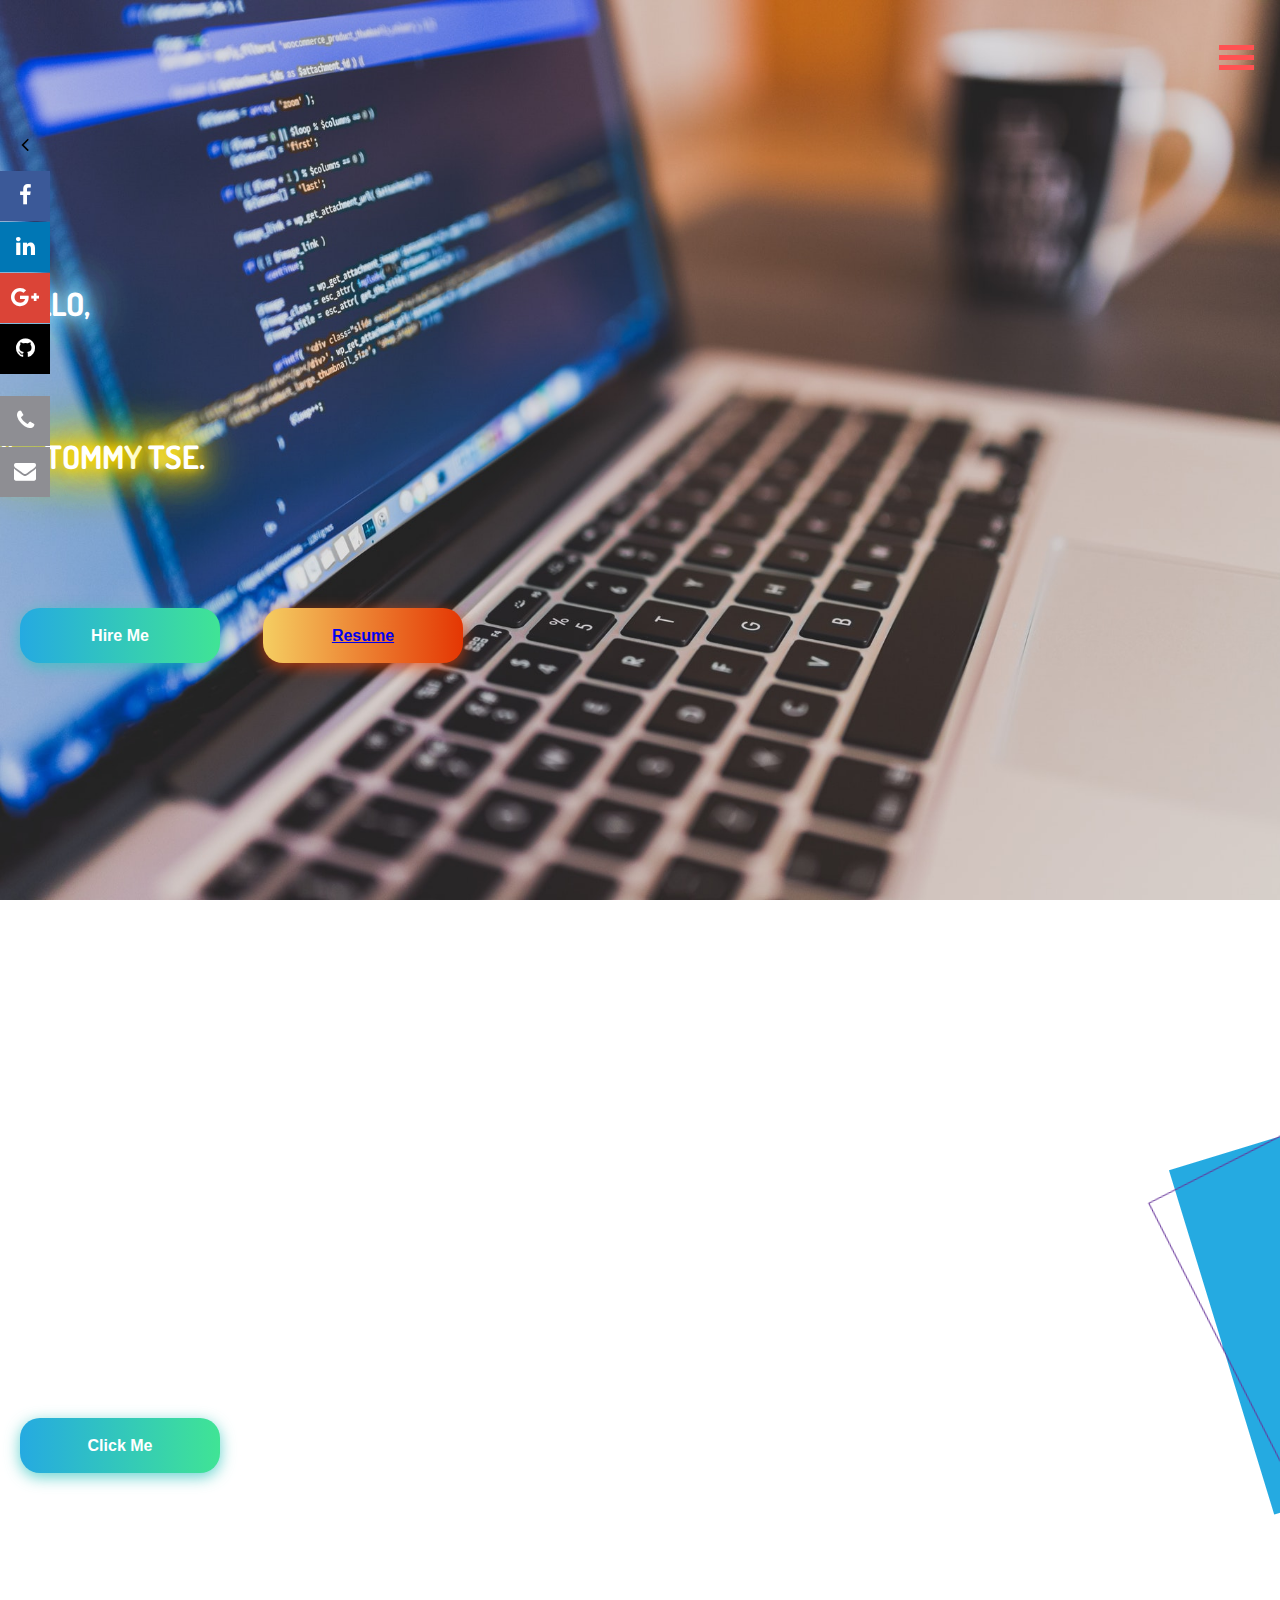
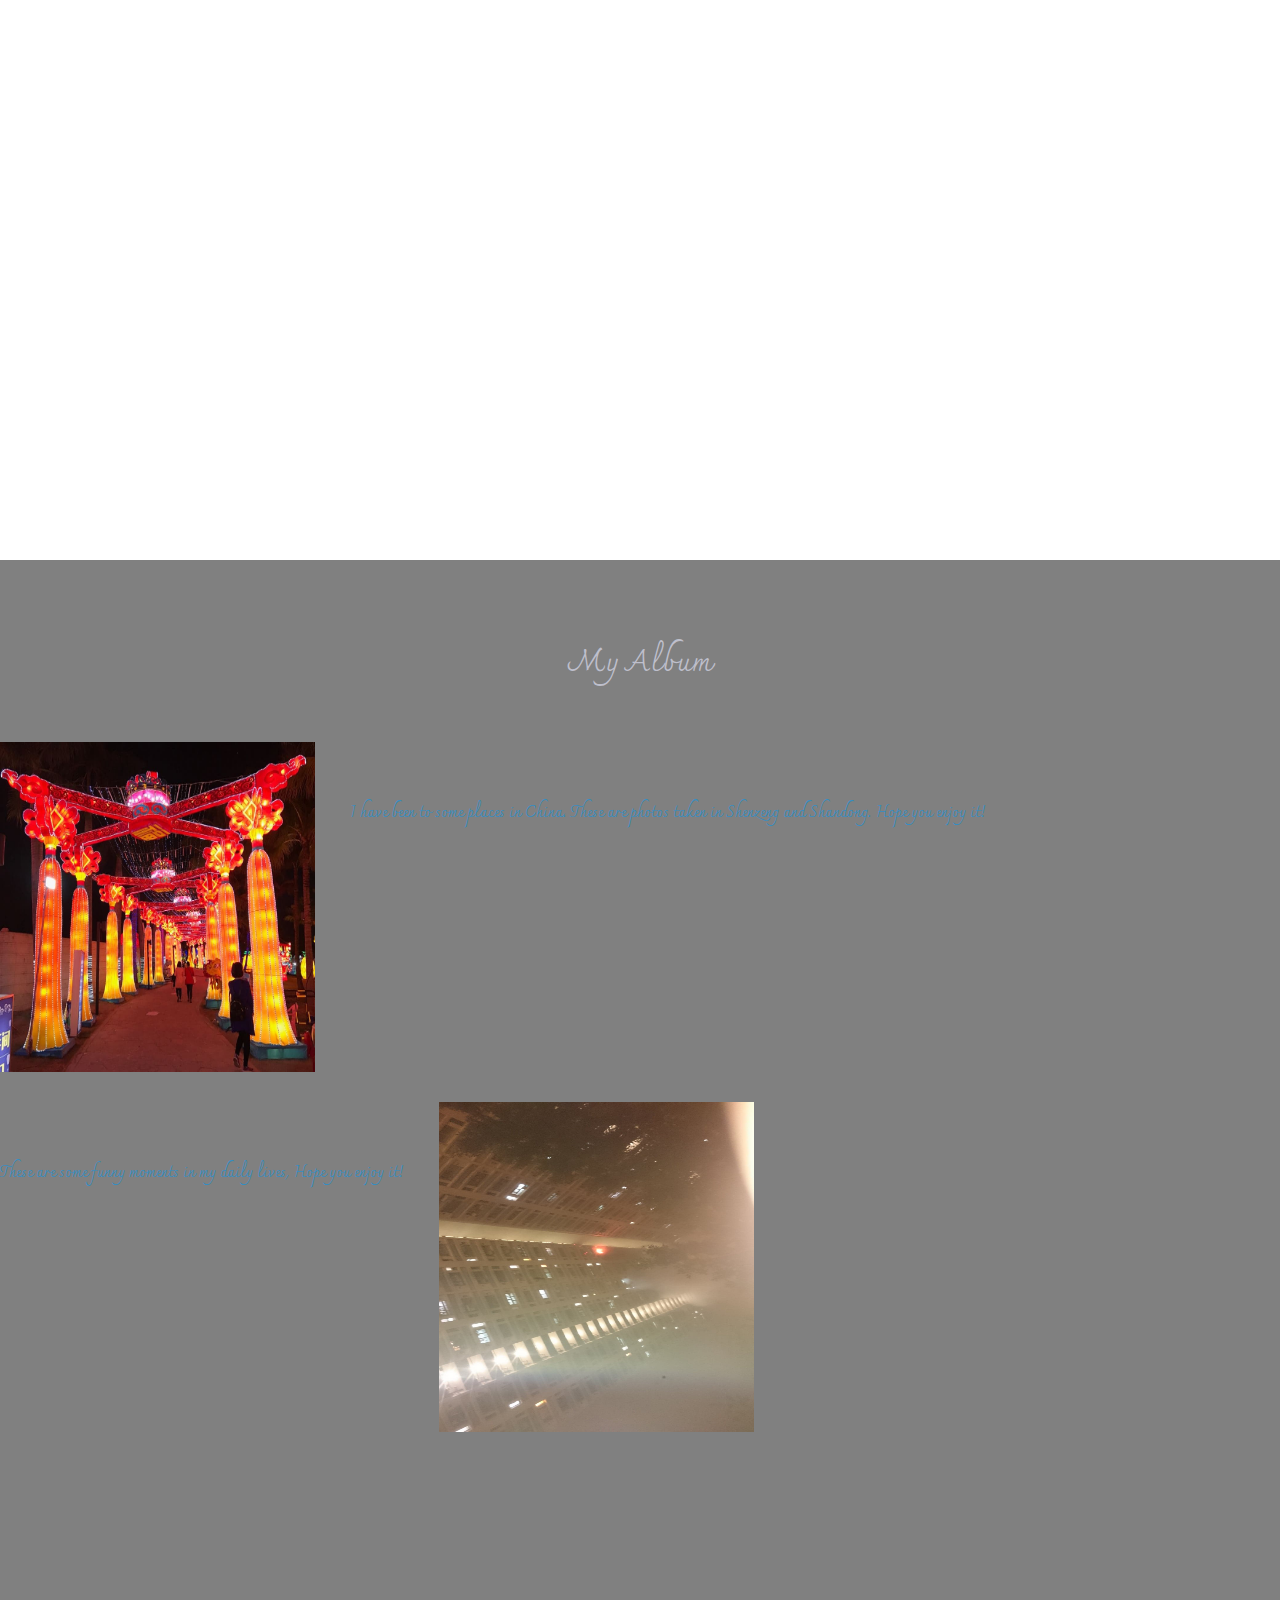
<file: index.html>
<!doctype html>
<html lang="en">
  <head>
    <title>Tommy Tse</title>
    <!-- Required meta tags -->
    <meta charset="utf-8">
    <meta name="viewport" content="width=device-width, initial-scale=1, shrink-to-fit=no">

    <!-- Bootstrap CSS -->
    <link rel="stylesheet" href="https://maxcdn.bootstrapcdn.com/font-awesome/4.3.0/css/font-awesome.min.css">
    <link rel="stylesheet" href="https://stackpath.bootstrapcdn.com/bootstrap/4.1.2/css/bootstrap.min.css" integrity="sha384-Smlep5jCw/wG7hdkwQ/Z5nLIefveQRIY9nfy6xoR1uRYBtpZgI6339F5dgvm/e9B" crossorigin="anonymous">
    <link href="https://unpkg.com/aos@2.3.1/dist/aos.css" rel="stylesheet">
    <link rel="icon" type="image/png" href="./assets/title.png">
    <link rel="stylesheet" href="css/style.css">
    <link rel="stylesheet" href="css/animate.css">
    <link href="css/Icomoon/style.css" rel="stylesheet" type="text/css" />
  <link href="css/main.css" rel="stylesheet" type="text/css"/>
  <link href="css/pop-up-gallery1.css" rel="stylesheet" type="text/css" />
  </head>
  <body>
    <!-- navbar -->
    <div class="button_container" id="toggle">
      <span class="top"></span>
      <span class="middle"></span>
      <span class="bottom"></span>
    </div>

    <div class="overlay" id="overlay">
      <nav class="overlay-menu">
        <ul>
          <li><a href="#" onclick="closeMenu()">HOME</a></li>
          <li><a href="#about" class="scroll" onclick="closeMenu()">ABOUT</a></li>
          <li><a href="#album" class="scroll" onclick="closeMenu()">ALBUM</a></li>
          <li><a href="#contact" class="scroll" onclick="closeMenu()">CONTACT</a></li>
        </ul>
      </nav>
    </div>

    <!-- contact buttons bar -->
    <div id="contact-buttons-bar" data-top="120px" style="left: 0px;">
      <button class="contact-button-link show-hide-contact-bar">
        <span class="fa fa-angle-left"></span>
      </button>
      <a href="https://www.facebook.com/tommy.tse.12" class="contact-button-link cb-ancor facebook" title="Follow on Facebook" target="_blank">
        <span class="fa fa-facebook"></span>
      </a>
      <a href="https://www.linkedin.com/in/tse-kwan-sen-487a3542/" class="contact-button-link cb-ancor linkedin" title="Visit on LinkedIn" target="_blank">
        <span class="fa fa-linkedin"></span>
      </a>
      <a href="https://plus.google.com/111958255446752728469" class="contact-button-link cb-ancor gplus" title="Visit on Google Plus" target="_blank">
        <span class="fa fa-google-plus"></span>
      </a>
      <a href="https://github.com/tommy921092" class="contact-button-link cb-ancor git" title="My title for the button" target="_blank">
        <span class="fa fa-github"></span>
      </a>
      <a href="tel:+85253740967" class="contact-button-link cb-ancor phone separated" title="Call us">
        <span class="fa fa-phone"></span>
      </a>
      <a href="mailto:tommy921092@msn.com?Subject=Hello" class="contact-button-link cb-ancor email" title="Send us an email">
        <span class="fa fa-envelope">

        </span>
      </a>
    </div>
    <!-- header section -->
    <div class="jumbotron jumbotron-fluid" id="header">
      <div class="container container-fluid">
            <h1 class="display-4">HELLO,</h1>
            <h1 class="display-3">I'm <span class="special">TOMMY </span><span>TSE.</span></h1>
            <div class="buttons">
              <button class="btn-hover color-1 ml-0 animated infinite pulse delay-2s" aria-hidden="true">Hire Me</button>
              <button class="btn-hover color-2 ml-0"><a href="./assets/Resume_TseKwanSen_Tommy.PDF">Resume</a></button>
            </div>
      </div>
    </div>
    <!-- about section -->
    <div id="about" class="about">
      <div class="container">
        <div class="row no-gutters">
          <div class="col-xl-4 col-lg-4 left">
            <h1 class="display-5" data-aos="fade-left">about</h1>
          </div>
          <div class="col-xl-8 col-lg-8 right">
            <p data-aos="fade-right">
              Hello I'm Tommy. I have a bachelor's degree in electrical engineering.
              I am a self-motivated, analytical and technical minded person.
              My favorite and best subject is mathematics. For the past few years I have worked in a consultant
              firm as assistant building service engineer and in an insurance company as financial planner.
              And now I am switching my field to information technologies. I enjoy self-learning
              and I am especially interested in trading and latest information technologies.
            </p>
            <button class="btn-hover color-1 ml-0 animated infinite bounce delay-2s" aria-hidden="true">Click Me</button>

          </div>
        </div>
      </div>
    </div>
    <div class="square"><div></div></div>

    <!-- album section-->
    <div class="album hero-bkg-animated" id="album">
      <div class="container container-fluid">
          <div id="fullscreen">
              <div id="fullscreen-inner">
              <div id="fullscreen-inner-left" class="fullscreen-inner-button"><span class="icon-caret-left"></span></div>
              <div id="fullscreen-inner-right" class="fullscreen-inner-button"><span class="icon-caret-right"></span></div>
              <div id="fullscreen-inner-close" class="fullscreen-inner-button"><span class="icon-close"></span></div>
              <div id="fullscreen-image">


              </div>
              </div>
          </div>

          <div id="wrapper">

          <div id="wrapper-inner">

          <div class="wrapper-inner-title underlined underlined--thick">My Album</div>
          <div class="wrapper-inner-content">

          <div class="wrapper-inner-content-image">

            <img src="assets/1-1.jpg"/>
            <img src="assets/1-2.jpg"/>
            <img src="assets/1-3.jpg"/>
            <img src="assets/1-4.jpg"/>
            <img src="assets/1-5.jpg"/>
            <img src="assets/1-6.jpg"/>
            <img src="assets/1-7.jpg"/>
            <img src="assets/1-8.jpg"/>
            <img src="assets/1-9.jpg"/>
            <img src="assets/1-9.jpg"/>
            <img src="assets/1-10.jpg"/>
            <img src="assets/1-11.jpg"/>
            <img src="assets/1-12.jpg"/>
            <img src="assets/1-13.jpg"/>
            <img src="assets/1-14.jpg"/>
            <img src="assets/1-15.jpg"/>

          <div class="wrapper-inner-content-image-hover">
          <div class="wrapper-inner-content-image-hover-cercle">
          <span class="icon-search"></span>
          </div>
          </div>



          </div>


          <div class="wrapper-inner-content-text" style="margin-left:35px;">
            <p>I have been to some places in China. These are photos taken in Shenzeng and Shandong. Hope you enjoy it!</p>
          </div>
          </div>
          <div class="wrapper-inner-content">

            <div class="wrapper-inner-content-text" style="margin-right:35px;">
            <p>These are some funny moments in my daily lives, Hope you enjoy it!</p>
            </div>

            <div class="wrapper-inner-content-image">
              <img src="assets/2-1.jpg"/>
              <img src="assets/2-2.jpg"/>
              <img src="assets/2-3.jpg"/>
              <img src="assets/2-4.jpg"/>
              <img src="assets/2-5.jpg"/>
              <img src="assets/2-6.jpg"/>
              <img src="assets/2-7.jpg"/>
              <img src="assets/2-8.jpg"/>
              <img src="assets/2-9.jpg"/>
              <img src="assets/2-10.jpg"/>
              <img src="assets/2-11.jpg"/>

              <div class="wrapper-inner-content-image-hover">
                <div class="wrapper-inner-content-image-hover-cercle">
                <span class="icon-search"></span>
                </div>
              </div>

            </div>
          </div>

          </div>


          </div>
      </div>
    </div>

    <!-- contact section -->
    <section class="contact" id="contact">
      <div class="container container-fluid">
          <div class="row">
            <div class="col-md-6 col-sm-8 col-xs-12 col-md-offset-3 col-sm-offset-2">
              <div class="contact-form" data-aos="flip-right">
                <form action="" method="post">
                  <h2 class="text-center">Contact Us</h2>
                  <div class="row">
                    <div class="col-md-6 col-xs-12">
                      <div class="form-group">
                        <input type="text" name="first_name" class="form-control" placeholder="First Name*" required="required"/>
                      </div>
                    </div>
                    <div class="col-md-6 col-xs-12">
                      <div class="form-group">
                        <input type="text" name="last_name" class="form-control" placeholder="Last Name*" required="required"/>
                      </div>
                    </div>
                  </div>
                  <div class="form-group">
                    <input type="email" name="email" class="form-control" placeholder="Your Email*" required="required"/>
                  </div>
                  <div class="form-group">
                    <input type="text" name="subject" class="form-control" placeholder="Subject"/>
                  </div>
                  <div class="form-group">
                    <textarea name="message" rows="8" class="form-control" placeholder="Your Message*" required="Your Message"></textarea>
                  </div>
                  <div class="form-group">
                    <button type="submit" value="Send Message" class="btn btn-primary btn-block btn-lg">Send
                    </button>
                  </div>
                </form>
              </div>
            </div>
          </div>
        </div>
      </div>
    </section>


    <!-- Optional JavaScript -->
    <!-- jQuery first, then Popper.js, then Bootstrap JS -->
    <script src="https://code.jquery.com/jquery-3.3.1.slim.min.js" integrity="sha384-q8i/X+965DzO0rT7abK41JStQIAqVgRVzpbzo5smXKp4YfRvH+8abtTE1Pi6jizo" crossorigin="anonymous"></script>
    <script src="https://ajax.googleapis.com/ajax/libs/jquery/1.11.1/jquery.min.js"></script>
    <script src="https://unpkg.com/aos@2.3.1/dist/aos.js"></script>
    <script src="https://cdnjs.cloudflare.com/ajax/libs/popper.js/1.14.3/umd/popper.min.js" integrity="sha384-ZMP7rVo3mIykV+2+9J3UJ46jBk0WLaUAdn689aCwoqbBJiSnjAK/l8WvCWPIPm49" crossorigin="anonymous"></script>
    <script src="https://stackpath.bootstrapcdn.com/bootstrap/4.1.2/js/bootstrap.min.js" integrity="sha384-o+RDsa0aLu++PJvFqy8fFScvbHFLtbvScb8AjopnFD+iEQ7wo/CG0xlczd+2O/em" crossorigin="anonymous"></script>
    <script src="./js/menu.js"></script>
    <script src="./js/jquery.contact-buttons.js"></script>
    <script src="./js/scroll.js"></script>
    <script src="./js/main.js"></script>
    <script src="./js/jquery-stars.js"></script>
    <script type="text/javascript" src="./js/pop-up-gallery1.js"></script>
    <script>
        AOS.init();
    </script>
  </body>
</html>
</file>
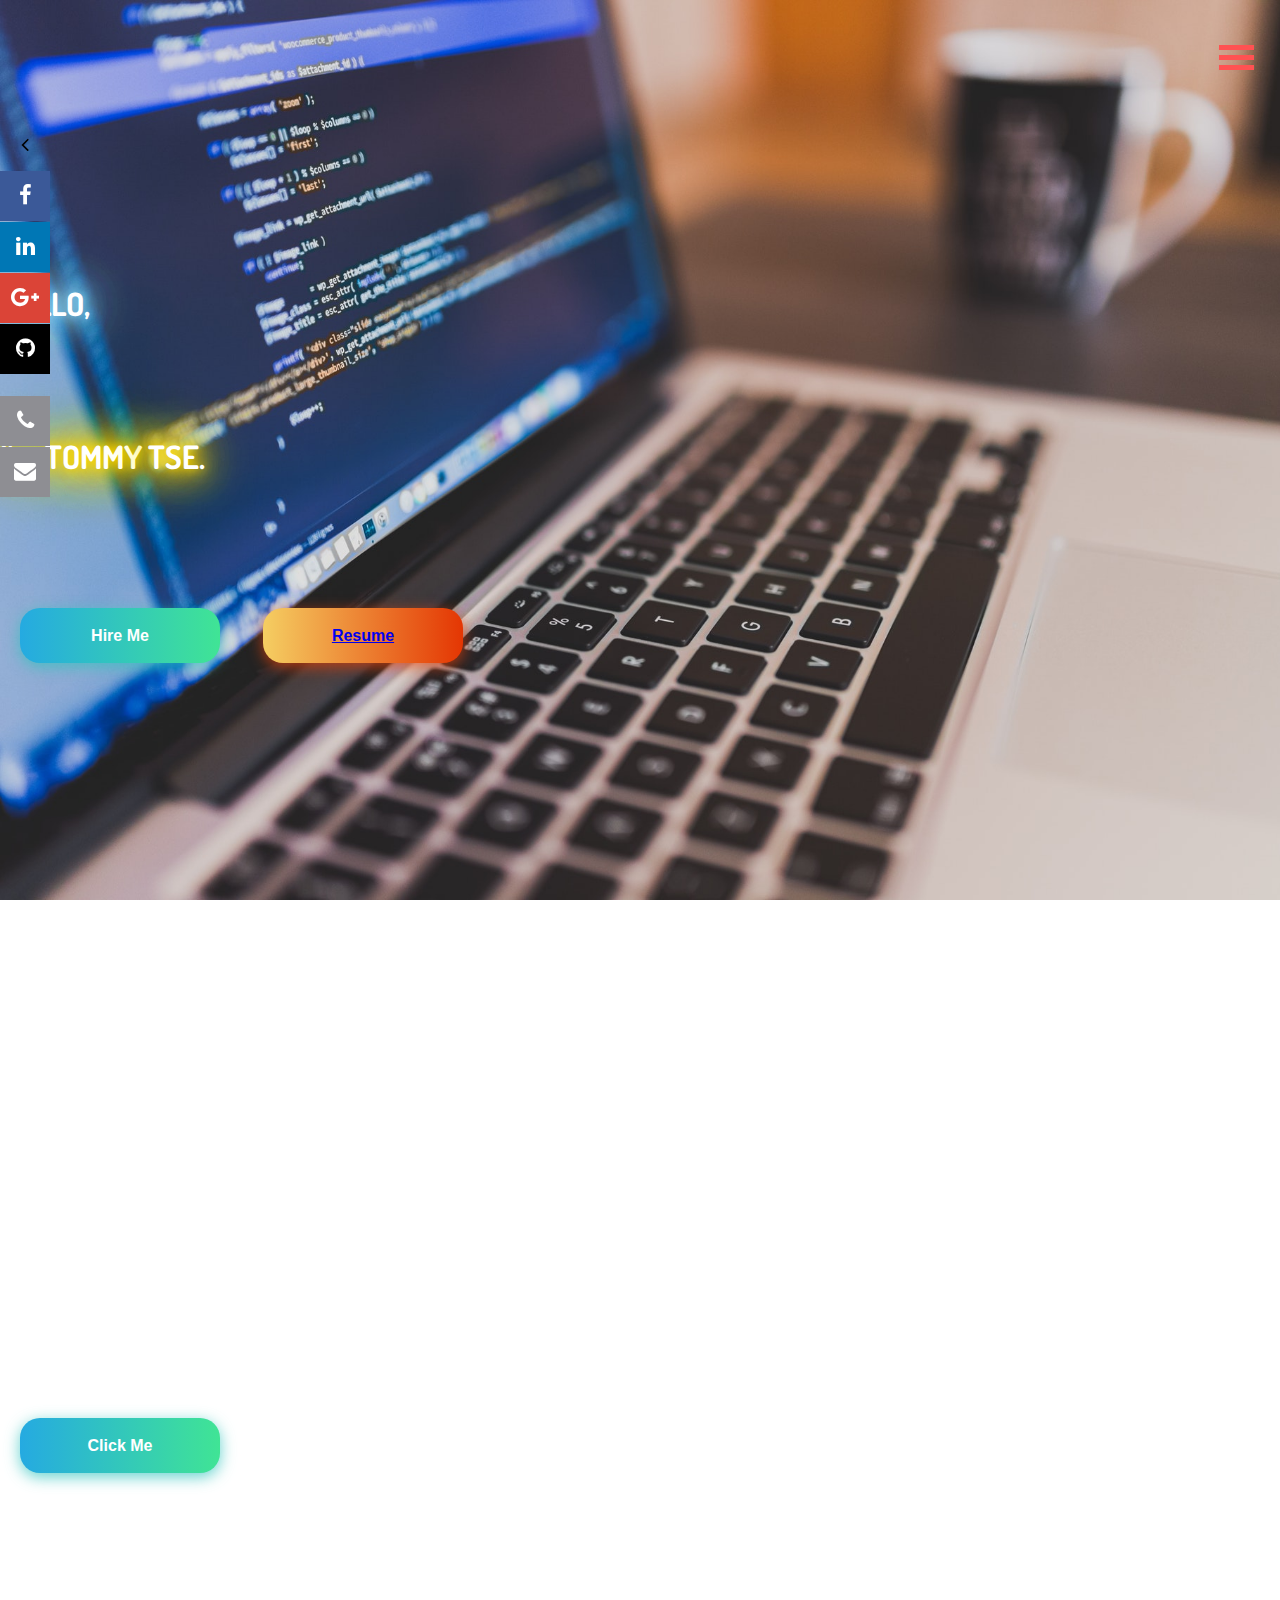
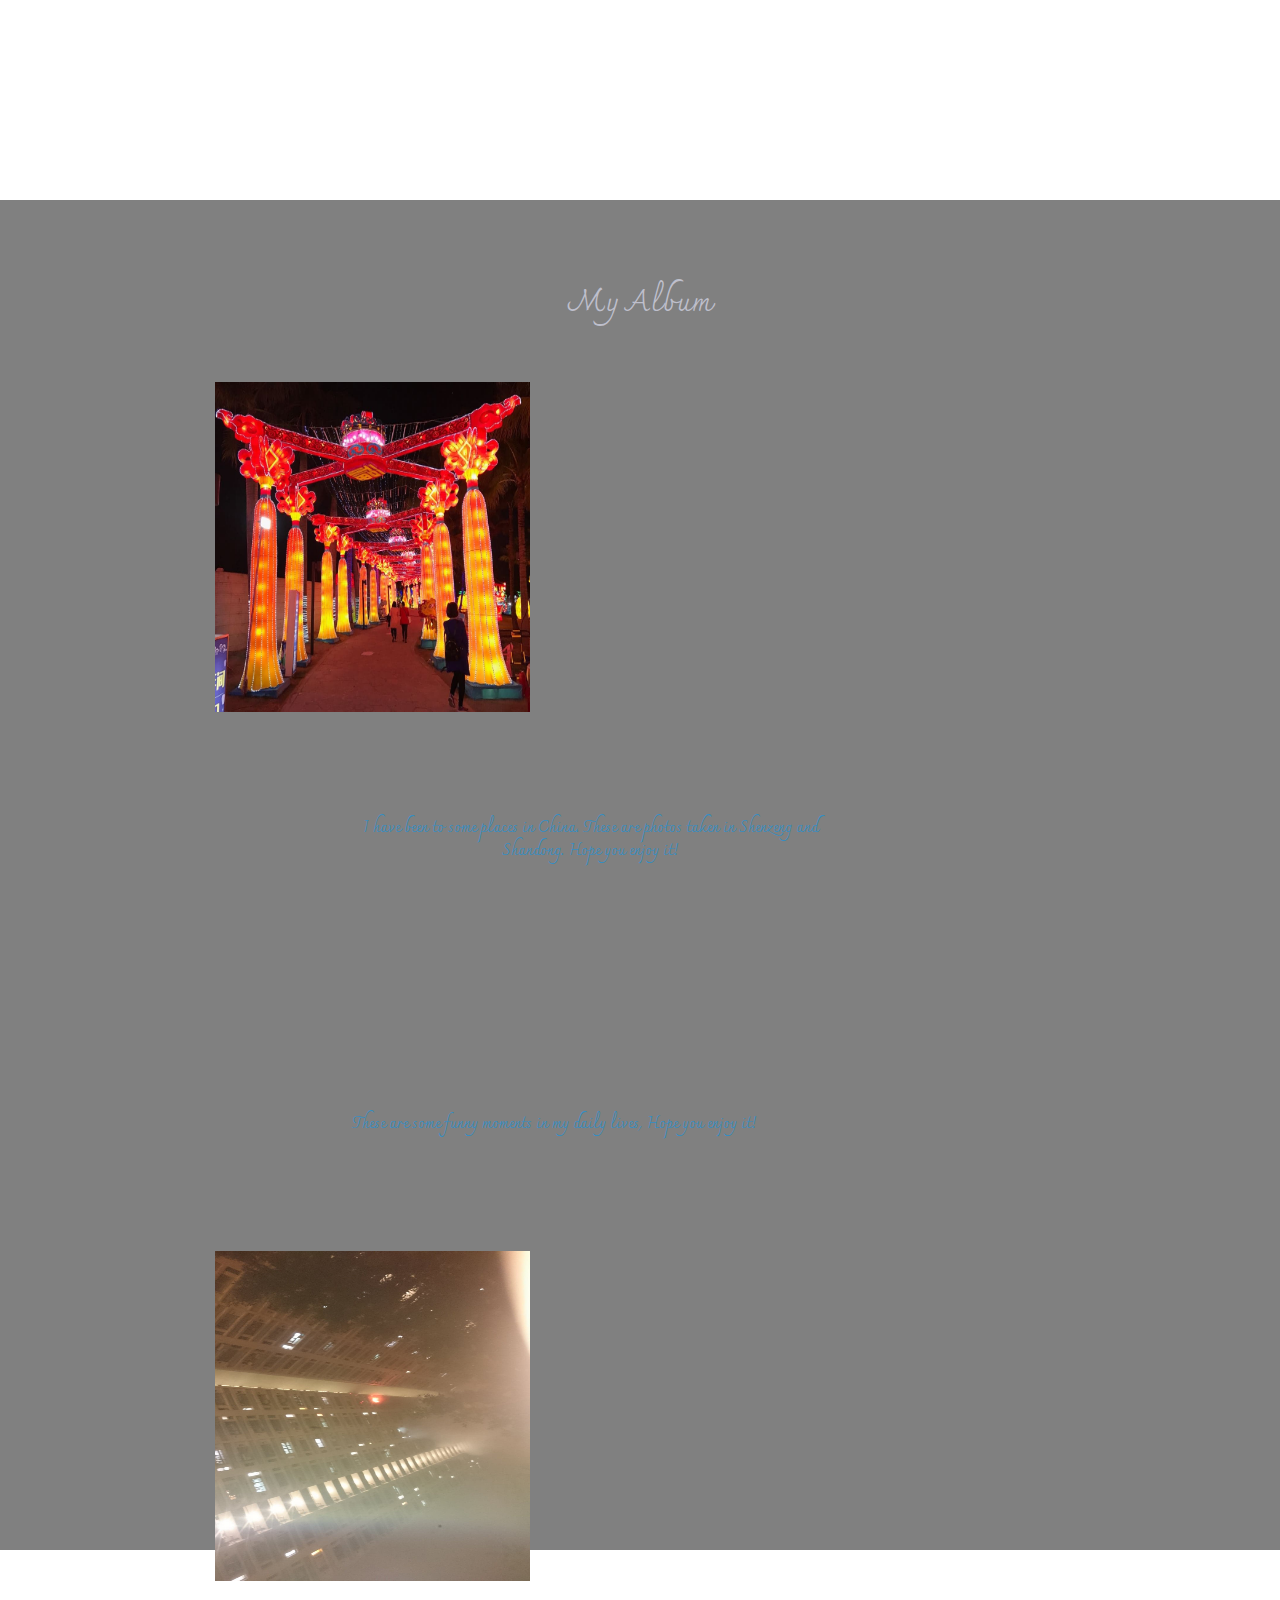
<file: Portfolio /index.html>
<!doctype html>
<html lang="en">
  <head>
    <title>Tommy Tse</title>
    <!-- Required meta tags -->
    <meta charset="utf-8">
    <meta name="viewport" content="width=device-width, initial-scale=1, shrink-to-fit=no">

    <!-- Bootstrap CSS -->
    <link rel="stylesheet" href="https://maxcdn.bootstrapcdn.com/font-awesome/4.3.0/css/font-awesome.min.css">
    <link rel="stylesheet" href="https://stackpath.bootstrapcdn.com/bootstrap/4.1.2/css/bootstrap.min.css" integrity="sha384-Smlep5jCw/wG7hdkwQ/Z5nLIefveQRIY9nfy6xoR1uRYBtpZgI6339F5dgvm/e9B" crossorigin="anonymous">
    <link href="https://unpkg.com/aos@2.3.1/dist/aos.css" rel="stylesheet">
    <link rel="icon" type="image/png" href="./assets/title.png">
    <link rel="stylesheet" href="css/style.css">
    <link rel="stylesheet" href="css/animate.css">
    <link href="_css/Icomoon/style.css" rel="stylesheet" type="text/css" />
  <link href="_css/main.css" rel="stylesheet" type="text/css"/>
  <link href="_css/pop-up-gallery1.css" rel="stylesheet" type="text/css" />
  </head>
  <body>
    <!-- navbar -->
    <div class="button_container" id="toggle">
      <span class="top"></span>
      <span class="middle"></span>
      <span class="bottom"></span>
    </div>

    <div class="overlay" id="overlay">
      <nav class="overlay-menu">
        <ul>
          <li><a href="#" onclick="closeMenu()">HOME</a></li>
          <li><a href="#about" class="scroll" onclick="closeMenu()">ABOUT</a></li>
          <li><a href="#album" class="scroll" onclick="closeMenu()">ALBUM</a></li>
          <li><a href="#contact" class="scroll" onclick="closeMenu()">CONTACT</a></li>
        </ul>
      </nav>
    </div>

    <!-- contact buttons bar -->
    <div id="contact-buttons-bar" data-top="120px" style="left: 0px;">
      <button class="contact-button-link show-hide-contact-bar">
        <span class="fa fa-angle-left"></span>
      </button>
      <a href="https://www.facebook.com/tommy.tse.12" class="contact-button-link cb-ancor facebook" title="Follow on Facebook" target="_blank">
        <span class="fa fa-facebook"></span>
      </a>
      <a href="https://www.linkedin.com/in/tse-kwan-sen-487a3542/" class="contact-button-link cb-ancor linkedin" title="Visit on LinkedIn" target="_blank">
        <span class="fa fa-linkedin"></span>
      </a>
      <a href="https://plus.google.com/111958255446752728469" class="contact-button-link cb-ancor gplus" title="Visit on Google Plus" target="_blank">
        <span class="fa fa-google-plus"></span>
      </a>
      <a href="https://github.com/tommy921092" class="contact-button-link cb-ancor git" title="My title for the button" target="_blank">
        <span class="fa fa-github"></span>
      </a>
      <a href="tel:+85253740967" class="contact-button-link cb-ancor phone separated" title="Call us">
        <span class="fa fa-phone"></span>
      </a>
      <a href="mailto:tommy921092@msn.com?Subject=Hello" class="contact-button-link cb-ancor email" title="Send us an email">
        <span class="fa fa-envelope">

        </span>
      </a>
    </div>
    <!-- header section -->
    <div class="jumbotron jumbotron-fluid" id="header">
      <div class="container container-fluid">
            <h1 class="display-4">HELLO,</h1>
            <h1 class="display-3">I'm <span class="special">TOMMY </span><span>TSE.</span></h1>
            <div class="buttons">
              <button class="btn-hover color-1 ml-0 animated infinite pulse delay-2s" aria-hidden="true">Hire Me</button>
              <button class="btn-hover color-2 ml-0"><a href="./assets/Resume_TseKwanSen_Tommy.PDF">Resume</a></button>
            </div>
      </div>
    </div>

    <!-- about section -->
    <div id="about" class="about">
      <div class="container container-fluid">
        <div class="row no-gutters">
          <div class="col-xl-4 col-lg-4 left">
            <h1 class="display-5" data-aos="fade-right">about</h1>
          </div>
          <div class="col-xl-8 col-lg-8 right">
            <p data-aos="fade-left">
              Hello I'm Tommy. I have a bachelor's degree in electrical engineering.
              I am a self-motivated, analytical and technical minded person.
              My favorite and best subject is mathematics. For the past few years I have worked in a consultant
              firm as assistant building service engineer and in an insurance company as financial planner.
              And now I am switching my field to information technologies. I enjoy self-learning
              and I am especially interested in trading and latest information technologies.
            </p>
            <button class="btn-hover color-1 ml-0 animated infinite bounce delay-2s" aria-hidden="true">Click Me</button>
            <div class="square"><div></div></div>
            
          </div>
        </div>
      </div>
    </div>

    <!-- album section-->
    <div class="album hero-bkg-animated" id="album">
      <div class="container container-fluid">
          <div id="fullscreen">
              <div id="fullscreen-inner">
              <div id="fullscreen-inner-left" class="fullscreen-inner-button"><span class="icon-caret-left"></span></div>
              <div id="fullscreen-inner-right" class="fullscreen-inner-button"><span class="icon-caret-right"></span></div>
              <div id="fullscreen-inner-close" class="fullscreen-inner-button"><span class="icon-close"></span></div>
              <div id="fullscreen-image">


              </div>
              </div>
          </div>

          <div id="wrapper">

          <div id="wrapper-inner">

          <div class="wrapper-inner-title underlined underlined--thick">My Album</div>
          <div class="wrapper-inner-content">

          <div class="wrapper-inner-content-image">

          <img src="_assets/1-1.jpg"/>
          <img src="_assets/1-2.jpg"/>
          <img src="_assets/1-3.jpg"/>
          <img src="_assets/1-4.jpg"/>
          <img src="_assets/1-5.jpg"/>
          <img src="_assets/1-6.jpg"/>
          <img src="_assets/1-7.jpg"/>
          <img src="_assets/1-8.jpg"/>
          <img src="_assets/1-9.jpg"/>
          <img src="_assets/1-9.jpg"/>
          <img src="_assets/1-10.jpg"/>
          <img src="_assets/1-11.jpg"/>
          <img src="_assets/1-12.jpg"/>
          <img src="_assets/1-13.jpg"/>
          <img src="_assets/1-14.jpg"/>
          <img src="_assets/1-15.jpg"/>

          <div class="wrapper-inner-content-image-hover">
          <div class="wrapper-inner-content-image-hover-cercle">
          <span class="icon-search"></span>
          </div>
          </div>



          </div>


          <div class="wrapper-inner-content-text" style="margin-left:35px;">
            <p>I have been to some places in China. These are photos taken in Shenzeng and Shandong. Hope you enjoy it!</p>
          </div>
          </div>
          <div class="wrapper-inner-content">

          <div class="wrapper-inner-content-text" style="margin-right:35px;">
           <p>These are some funny moments in my daily lives, Hope you enjoy it!</p>
          </div>

          <div class="wrapper-inner-content-image">

          <img src="_assets/2-1.jpg"/>
          <img src="_assets/2-2.jpg"/>
          <img src="_assets/2-3.jpg"/>
          <img src="_assets/2-4.jpg"/>
          <img src="_assets/2-5.jpg"/>
          <img src="_assets/2-6.jpg"/>
          <img src="_assets/2-7.jpg"/>
          <img src="_assets/2-8.jpg"/>
          <img src="_assets/2-9.jpg"/>
          <img src="_assets/2-10.jpg"/>
          <img src="_assets/2-11.jpg"/>

          <div class="wrapper-inner-content-image-hover">
          <div class="wrapper-inner-content-image-hover-cercle">
          <span class="icon-search"></span>
          </div>
          </div>


          </div>
          </div>

          </div>


          </div>
      </div>
    </div>

    <!-- contact section -->
    <section class="contact" id="contact">
      <div class="container container-fluid">
          <div class="row">
            <div class="col-md-6 col-sm-8 col-xs-12 col-md-offset-3 col-sm-offset-2">
              <div class="contact-form" data-aos="flip-right">
                <form action="" method="post">
                  <h2 class="text-center">Contact Us</h2>
                  <div class="row">
                    <div class="col-md-6 col-xs-12">
                      <div class="form-group">
                        <input type="text" name="first_name" class="form-control" placeholder="First Name*" required="required"/>
                      </div>
                    </div>
                    <div class="col-md-6 col-xs-12">
                      <div class="form-group">
                        <input type="text" name="last_name" class="form-control" placeholder="Last Name*" required="required"/>
                      </div>
                    </div>
                  </div>
                  <div class="form-group">
                    <input type="email" name="email" class="form-control" placeholder="Your Email*" required="required"/>
                  </div>
                  <div class="form-group">
                    <input type="text" name="subject" class="form-control" placeholder="Subject"/>
                  </div>
                  <div class="form-group">
                    <textarea name="message" rows="8" class="form-control" placeholder="Your Message*" required="Your Message"></textarea>
                  </div>
                  <div class="form-group">
                    <button type="submit" value="Send Message" class="btn btn-primary btn-block btn-lg">Send
                    </button>
                  </div>
                </form>
              </div>
            </div>
          </div>
        </div>
      </div>
    </section>


    <!-- Optional JavaScript -->
    <!-- jQuery first, then Popper.js, then Bootstrap JS -->
    <script src="https://code.jquery.com/jquery-3.3.1.slim.min.js" integrity="sha384-q8i/X+965DzO0rT7abK41JStQIAqVgRVzpbzo5smXKp4YfRvH+8abtTE1Pi6jizo" crossorigin="anonymous"></script>
    <script src="https://ajax.googleapis.com/ajax/libs/jquery/1.11.1/jquery.min.js"></script>
    <script src="https://unpkg.com/aos@2.3.1/dist/aos.js"></script>
    <script src="https://cdnjs.cloudflare.com/ajax/libs/popper.js/1.14.3/umd/popper.min.js" integrity="sha384-ZMP7rVo3mIykV+2+9J3UJ46jBk0WLaUAdn689aCwoqbBJiSnjAK/l8WvCWPIPm49" crossorigin="anonymous"></script>
    <script src="https://stackpath.bootstrapcdn.com/bootstrap/4.1.2/js/bootstrap.min.js" integrity="sha384-o+RDsa0aLu++PJvFqy8fFScvbHFLtbvScb8AjopnFD+iEQ7wo/CG0xlczd+2O/em" crossorigin="anonymous"></script>
    <script src="./js/menu.js"></script>
    <script src="./js/jquery.contact-buttons.js"></script>
    <script src="./js/scroll.js"></script>
    <script src="./js/main.js"></script>
    <script src="./js/jquery-stars.js"></script>
    <script type="text/javascript" src="_scripts/pop-up-gallery1.js"></script>
    <script>
        AOS.init();
    </script>
  </body>
</html>
</file>
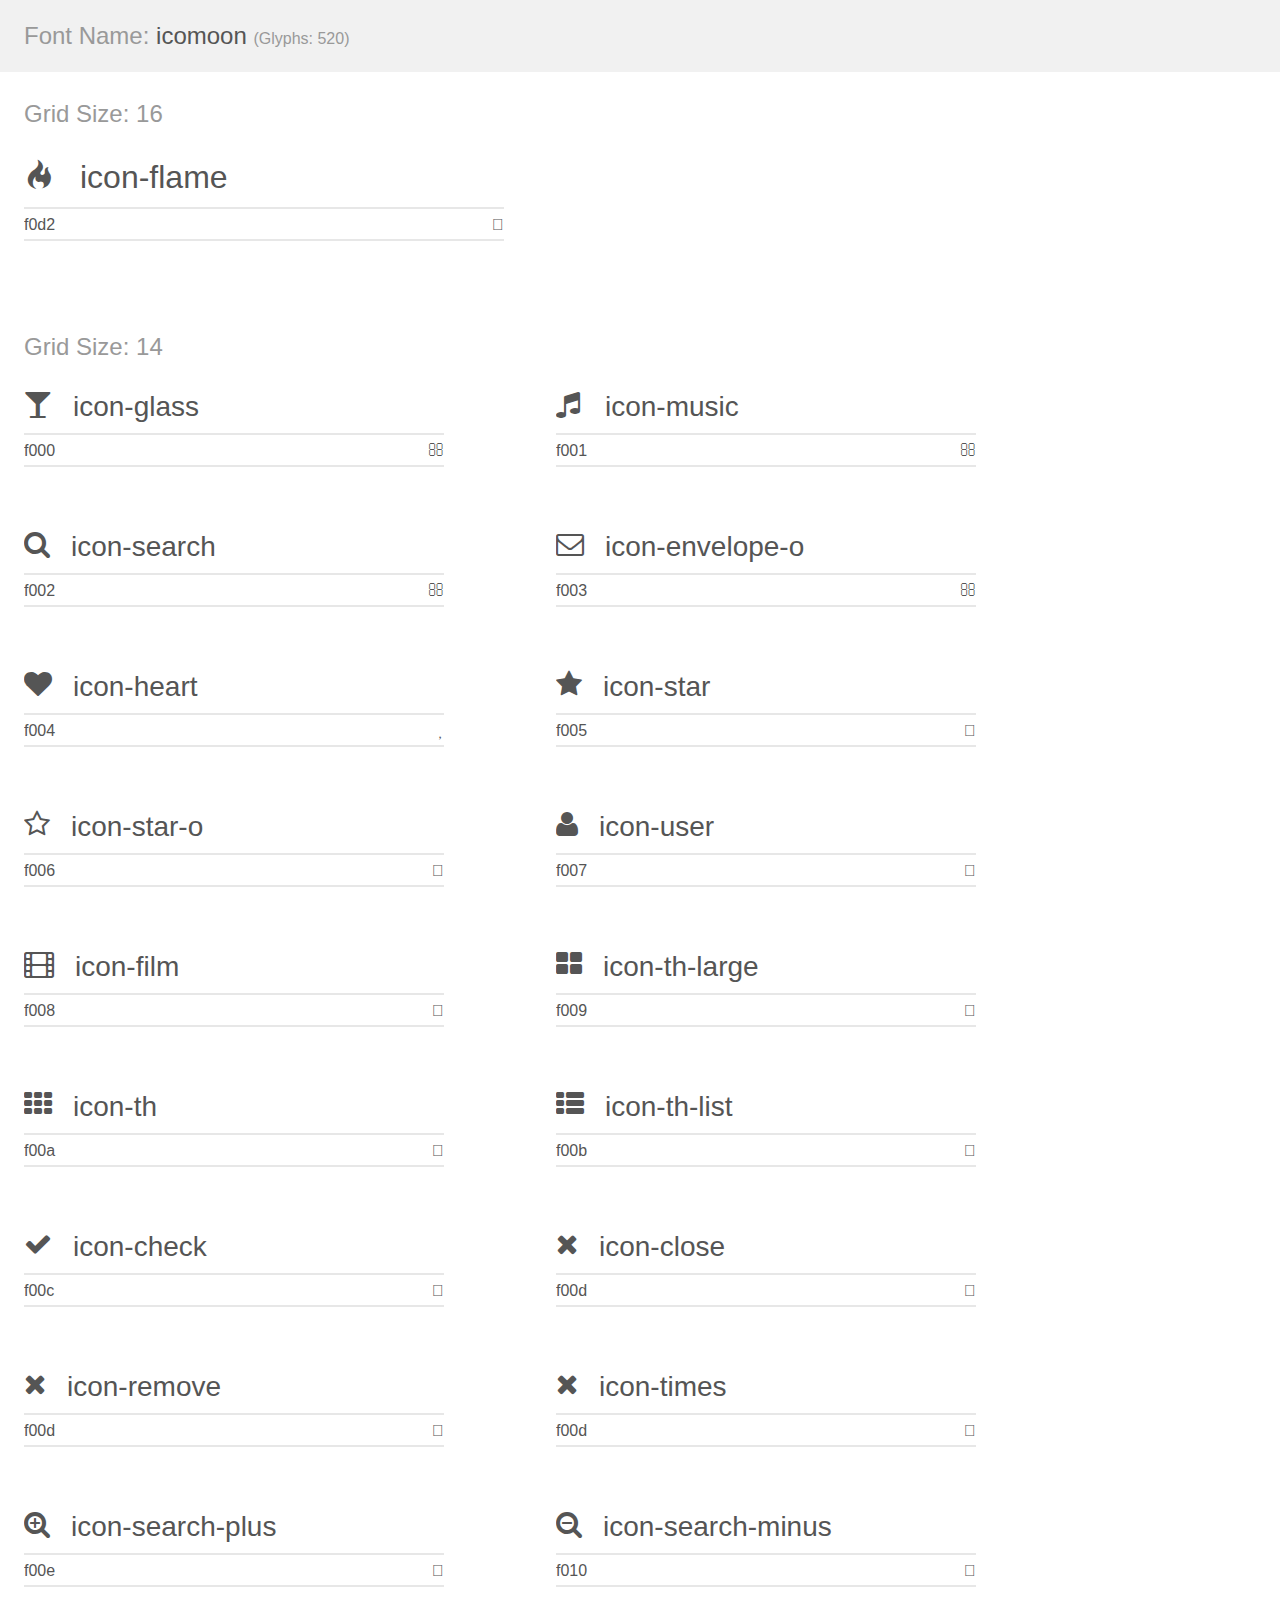
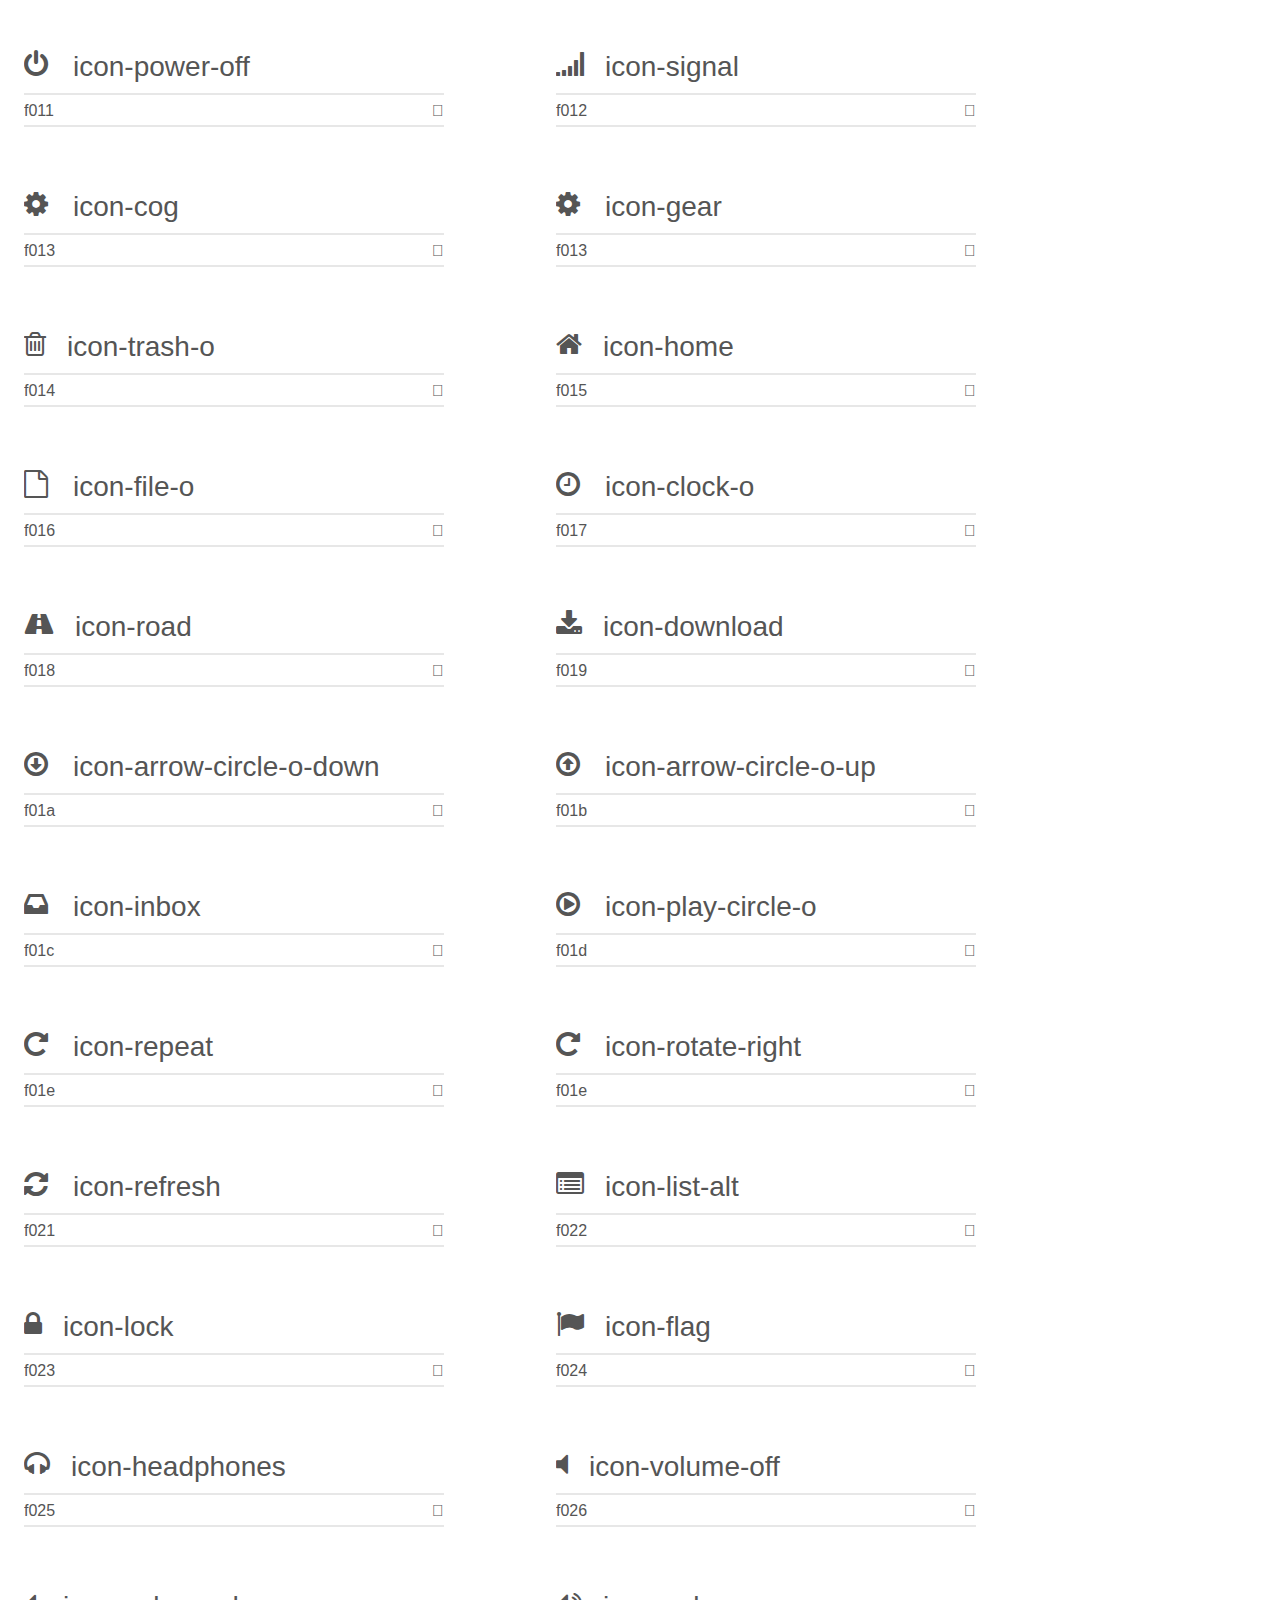
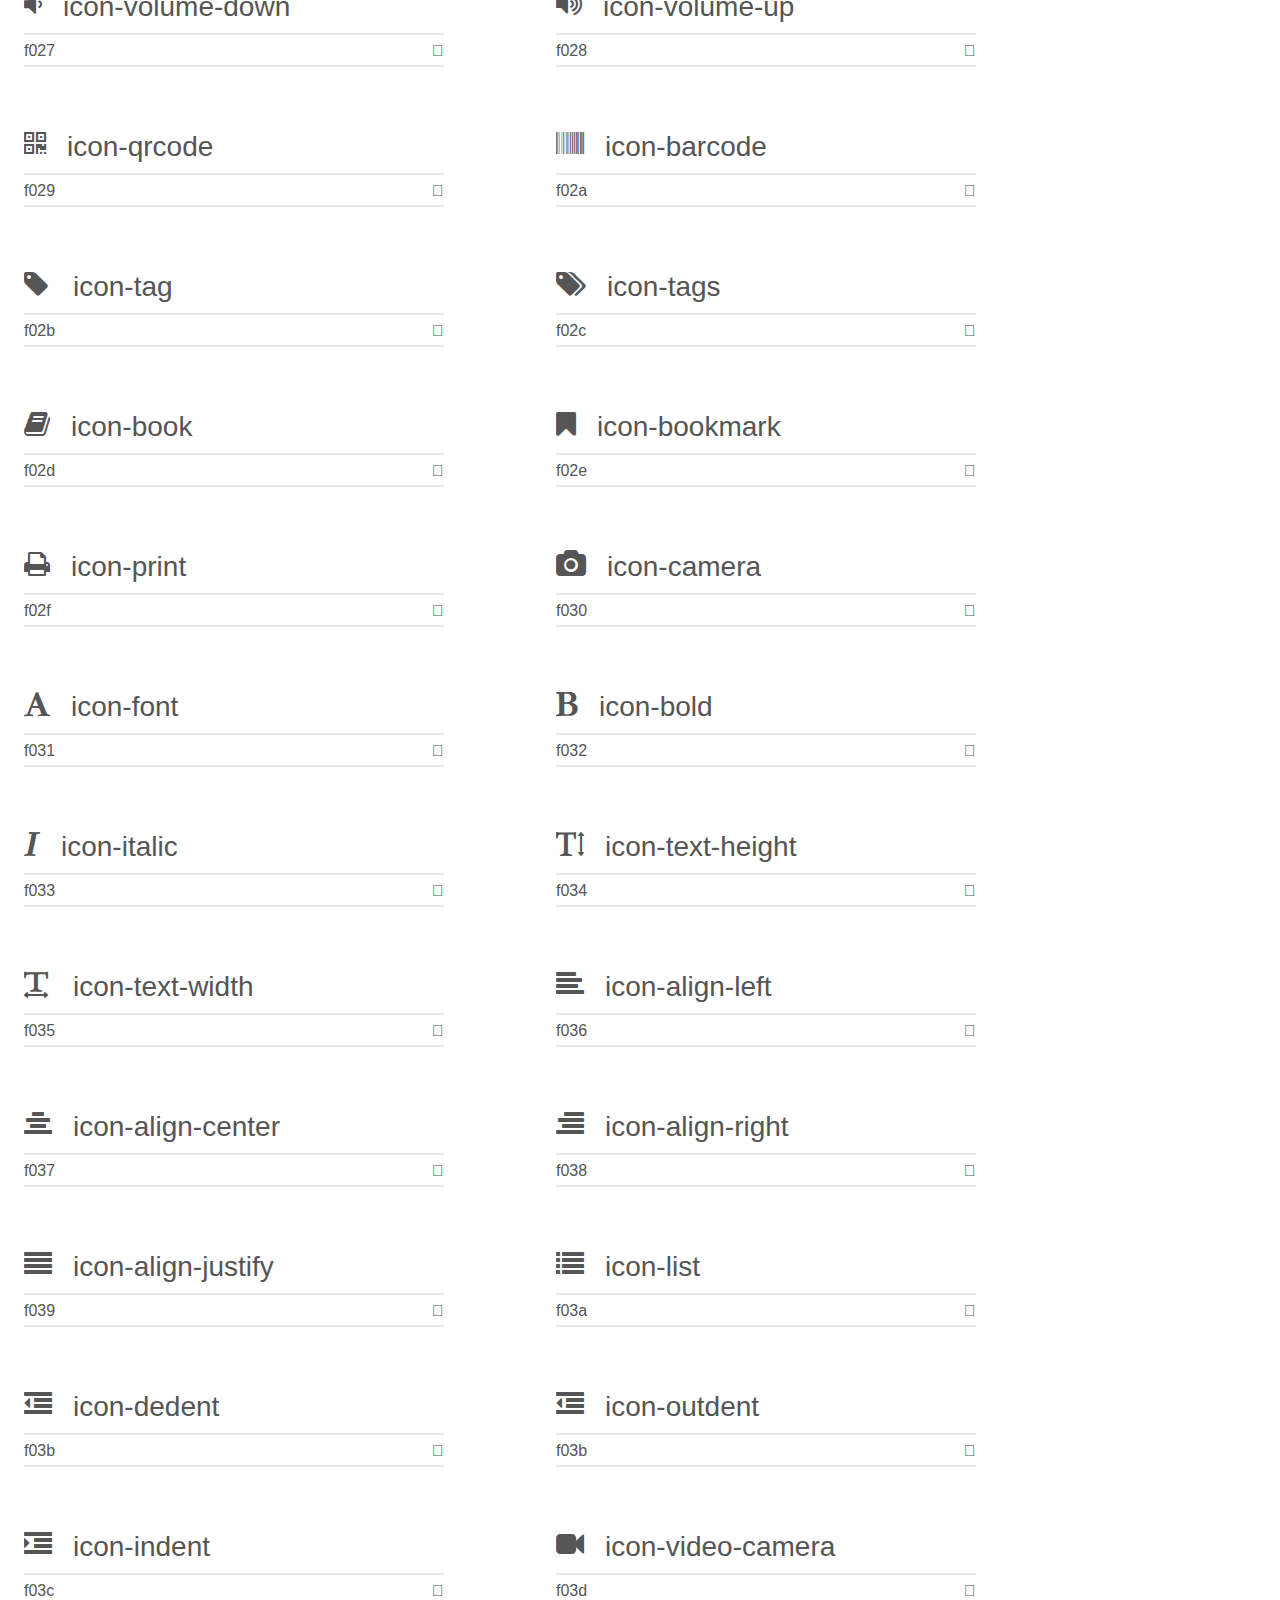
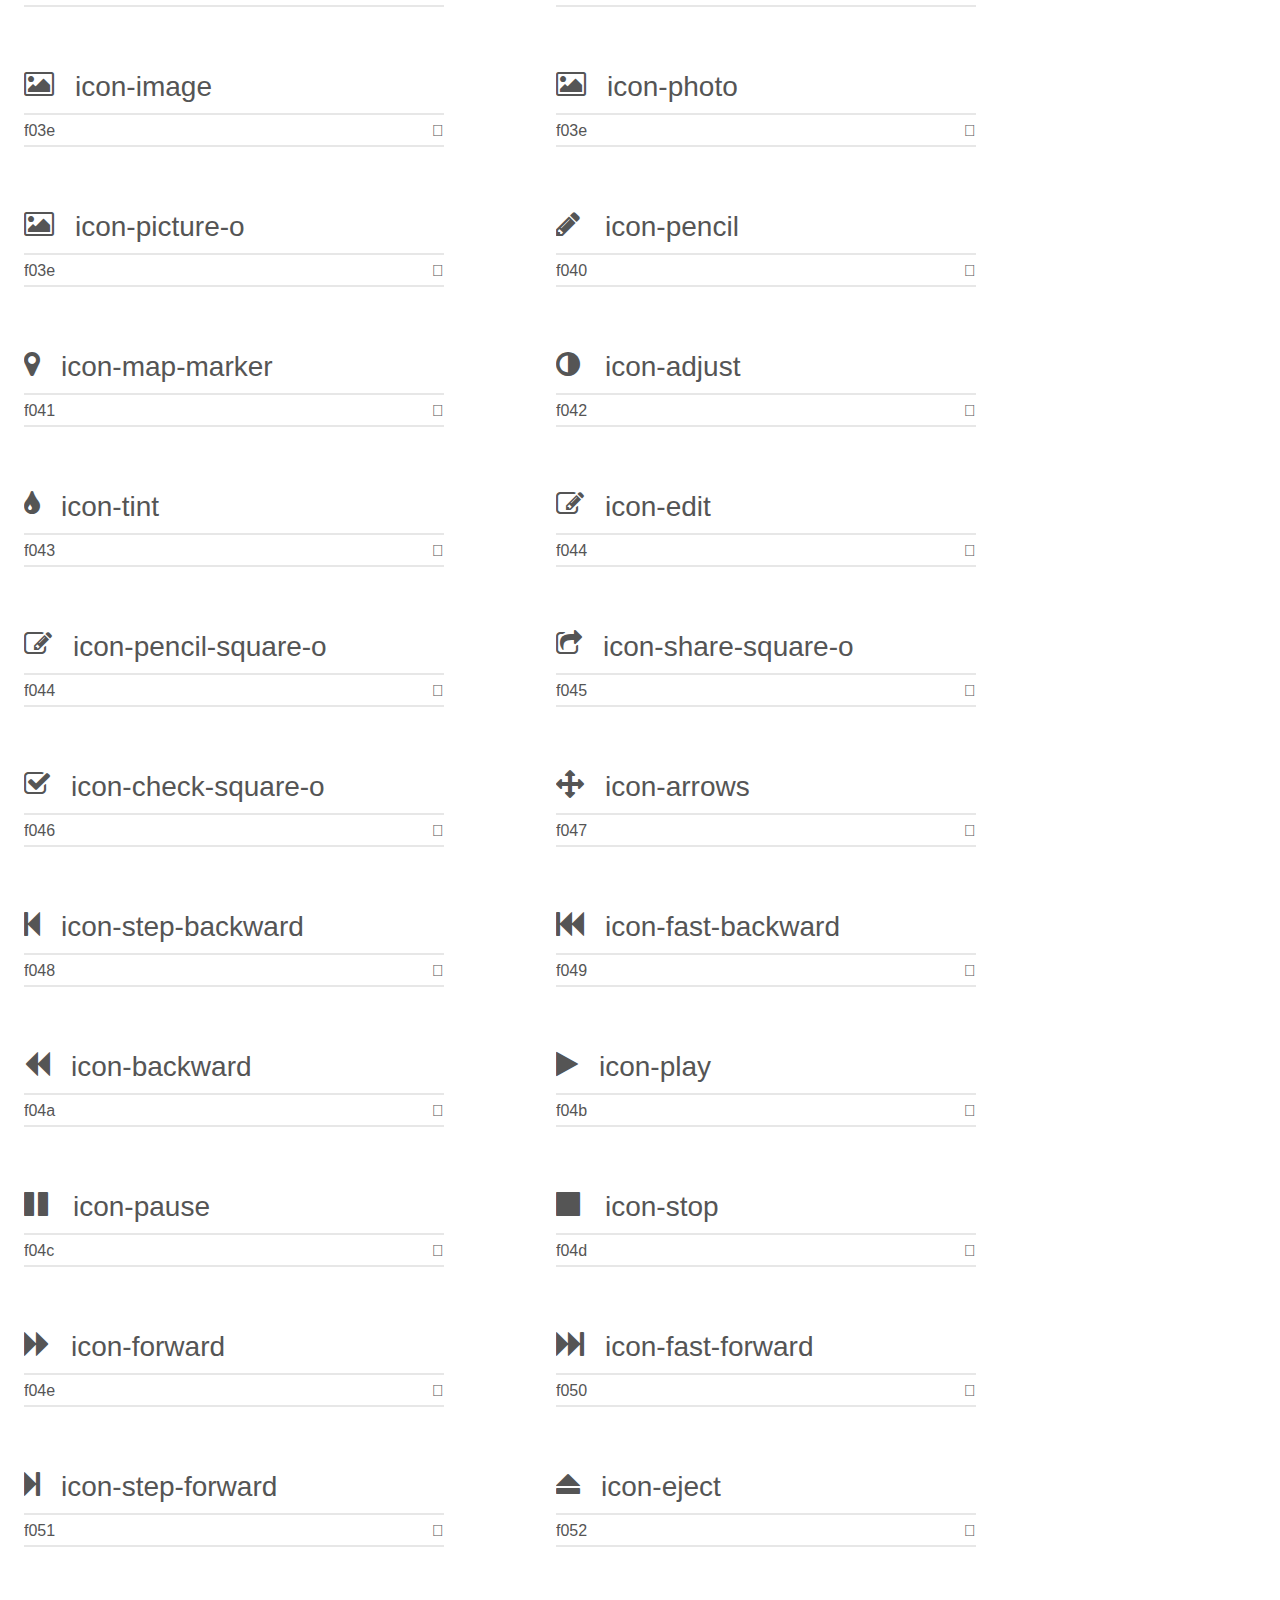
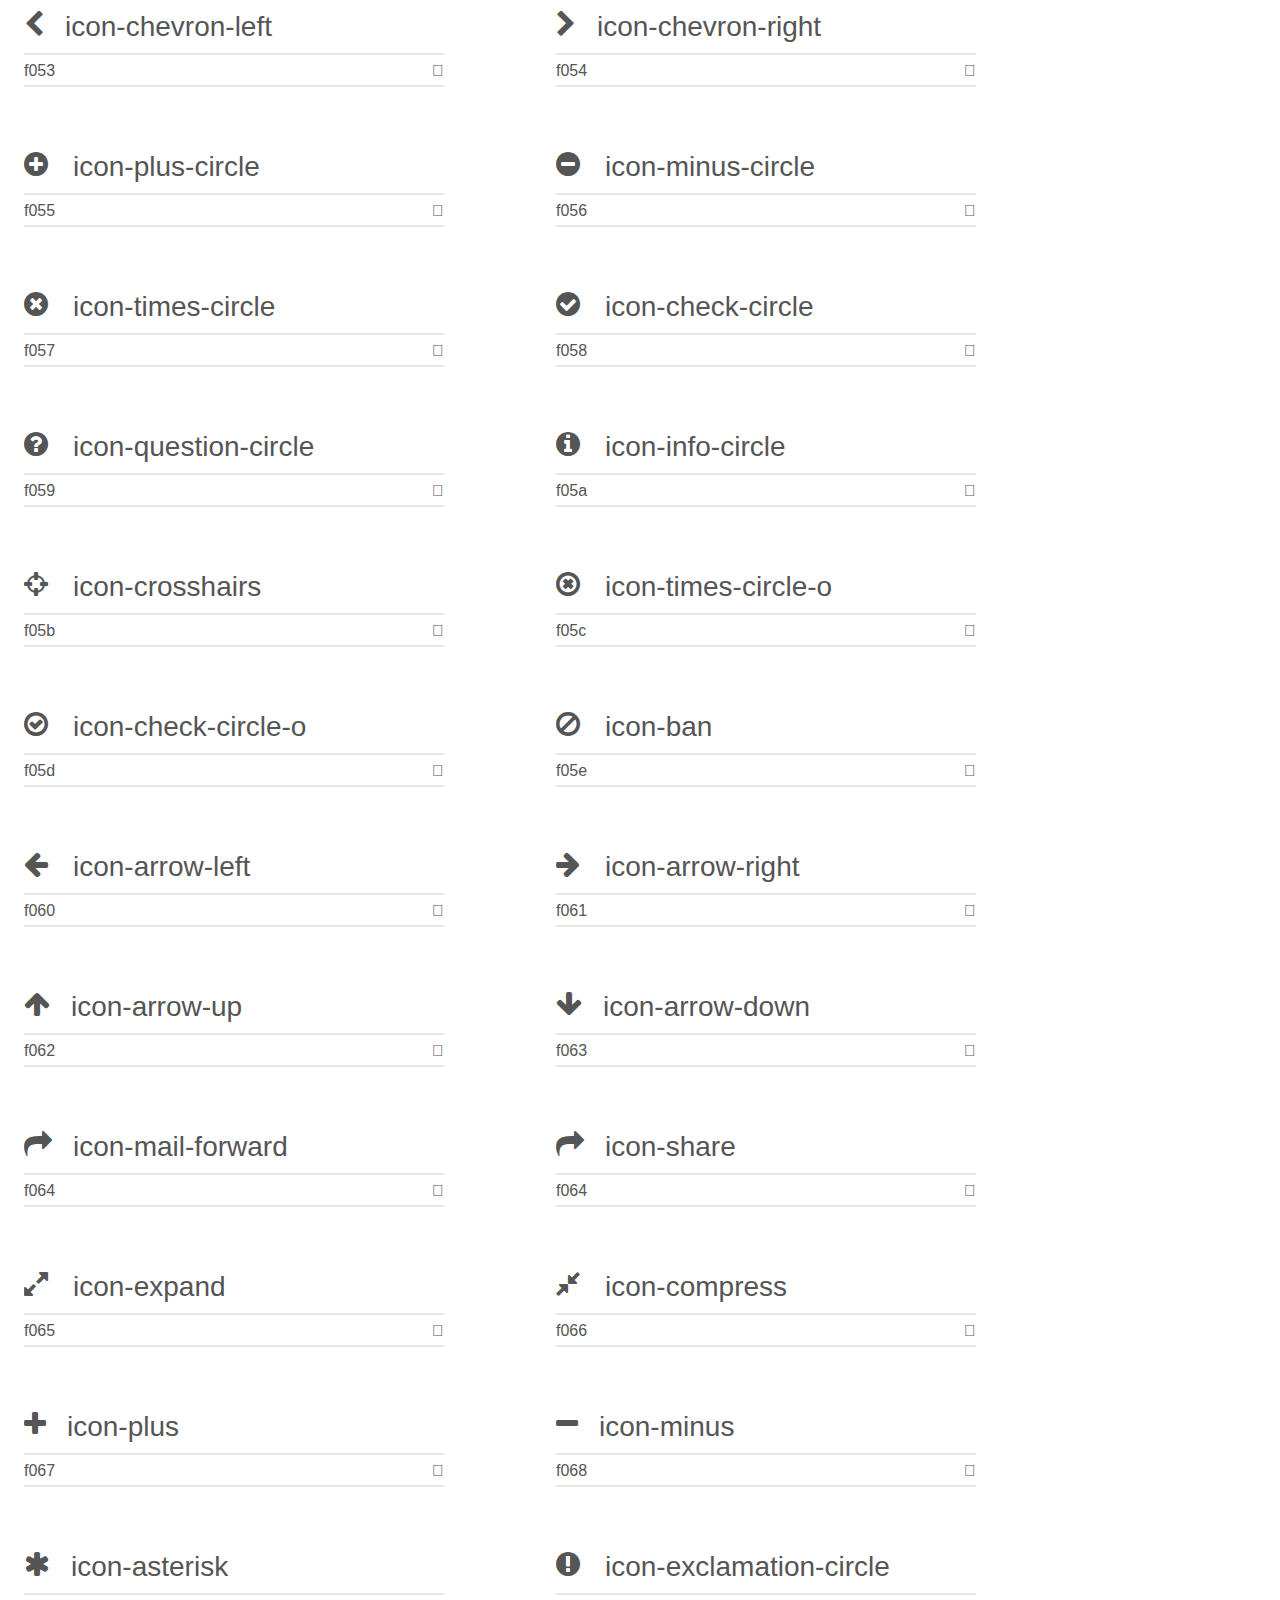
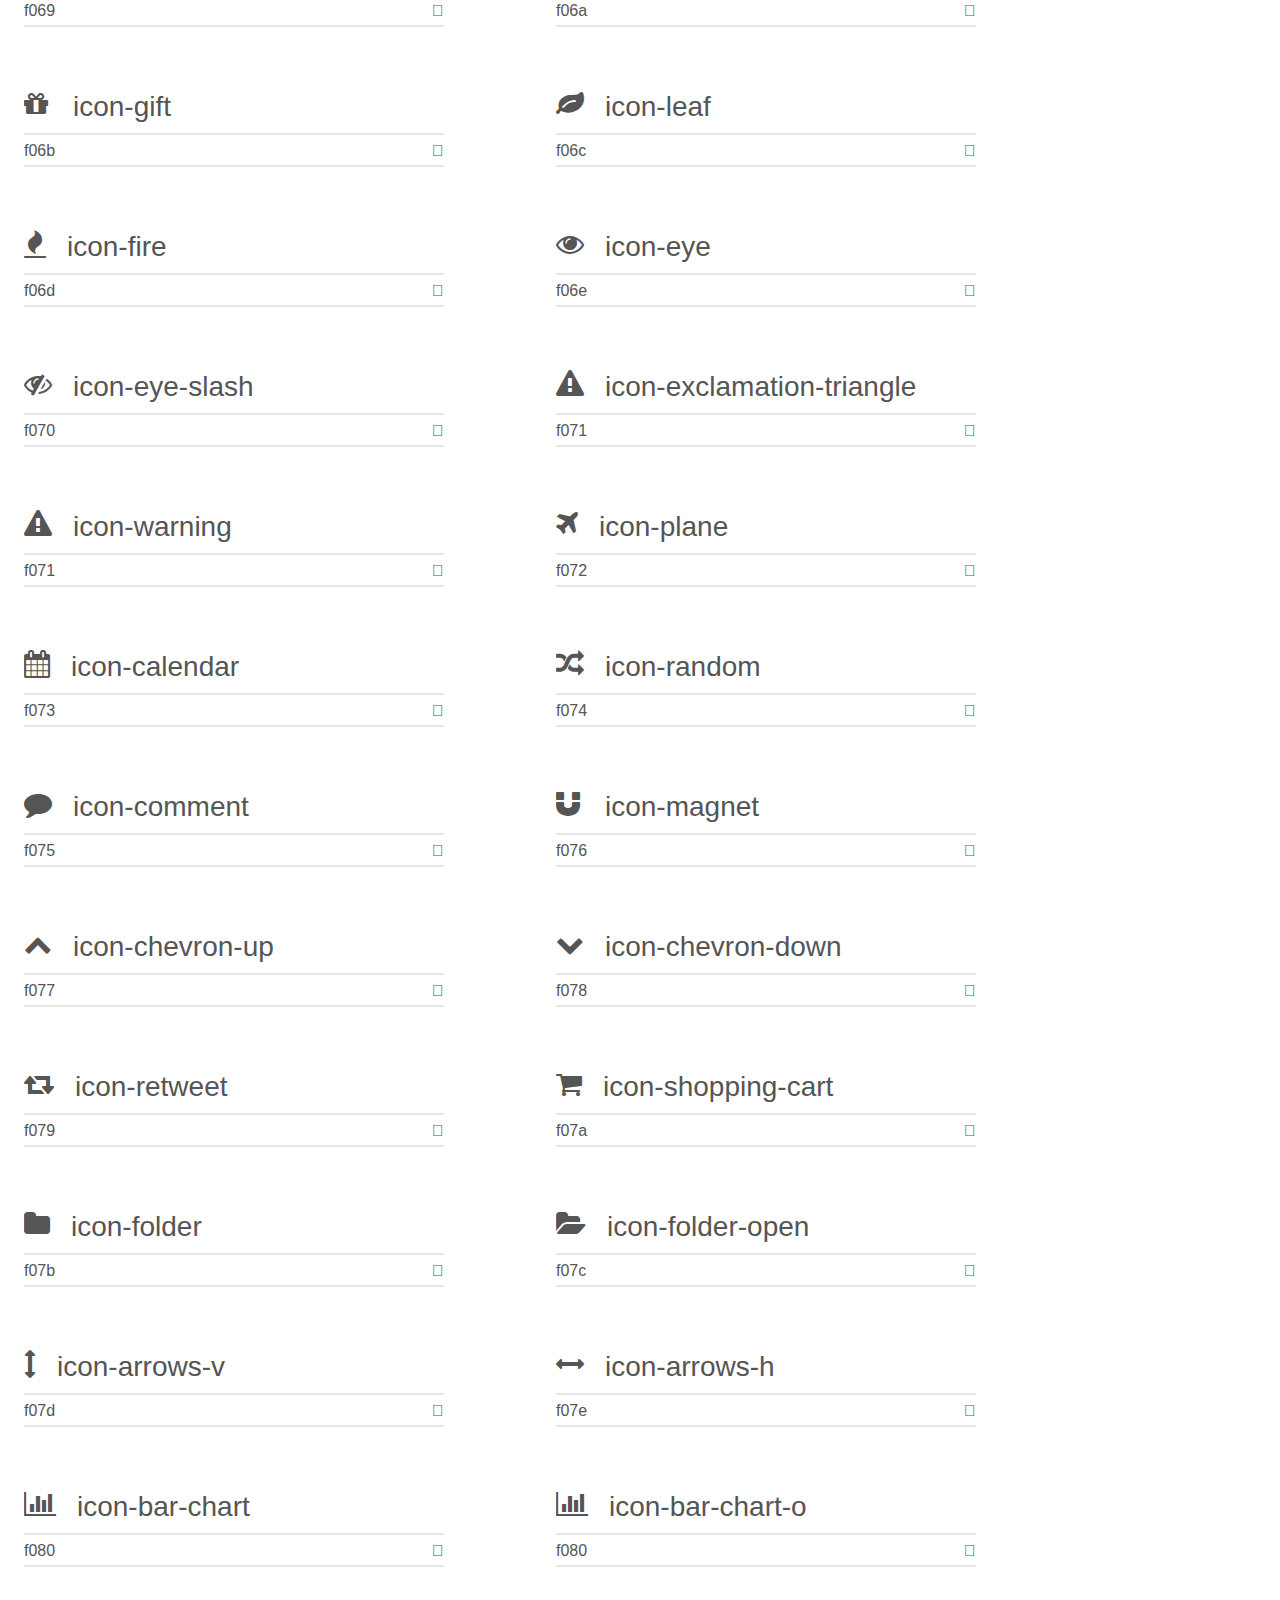
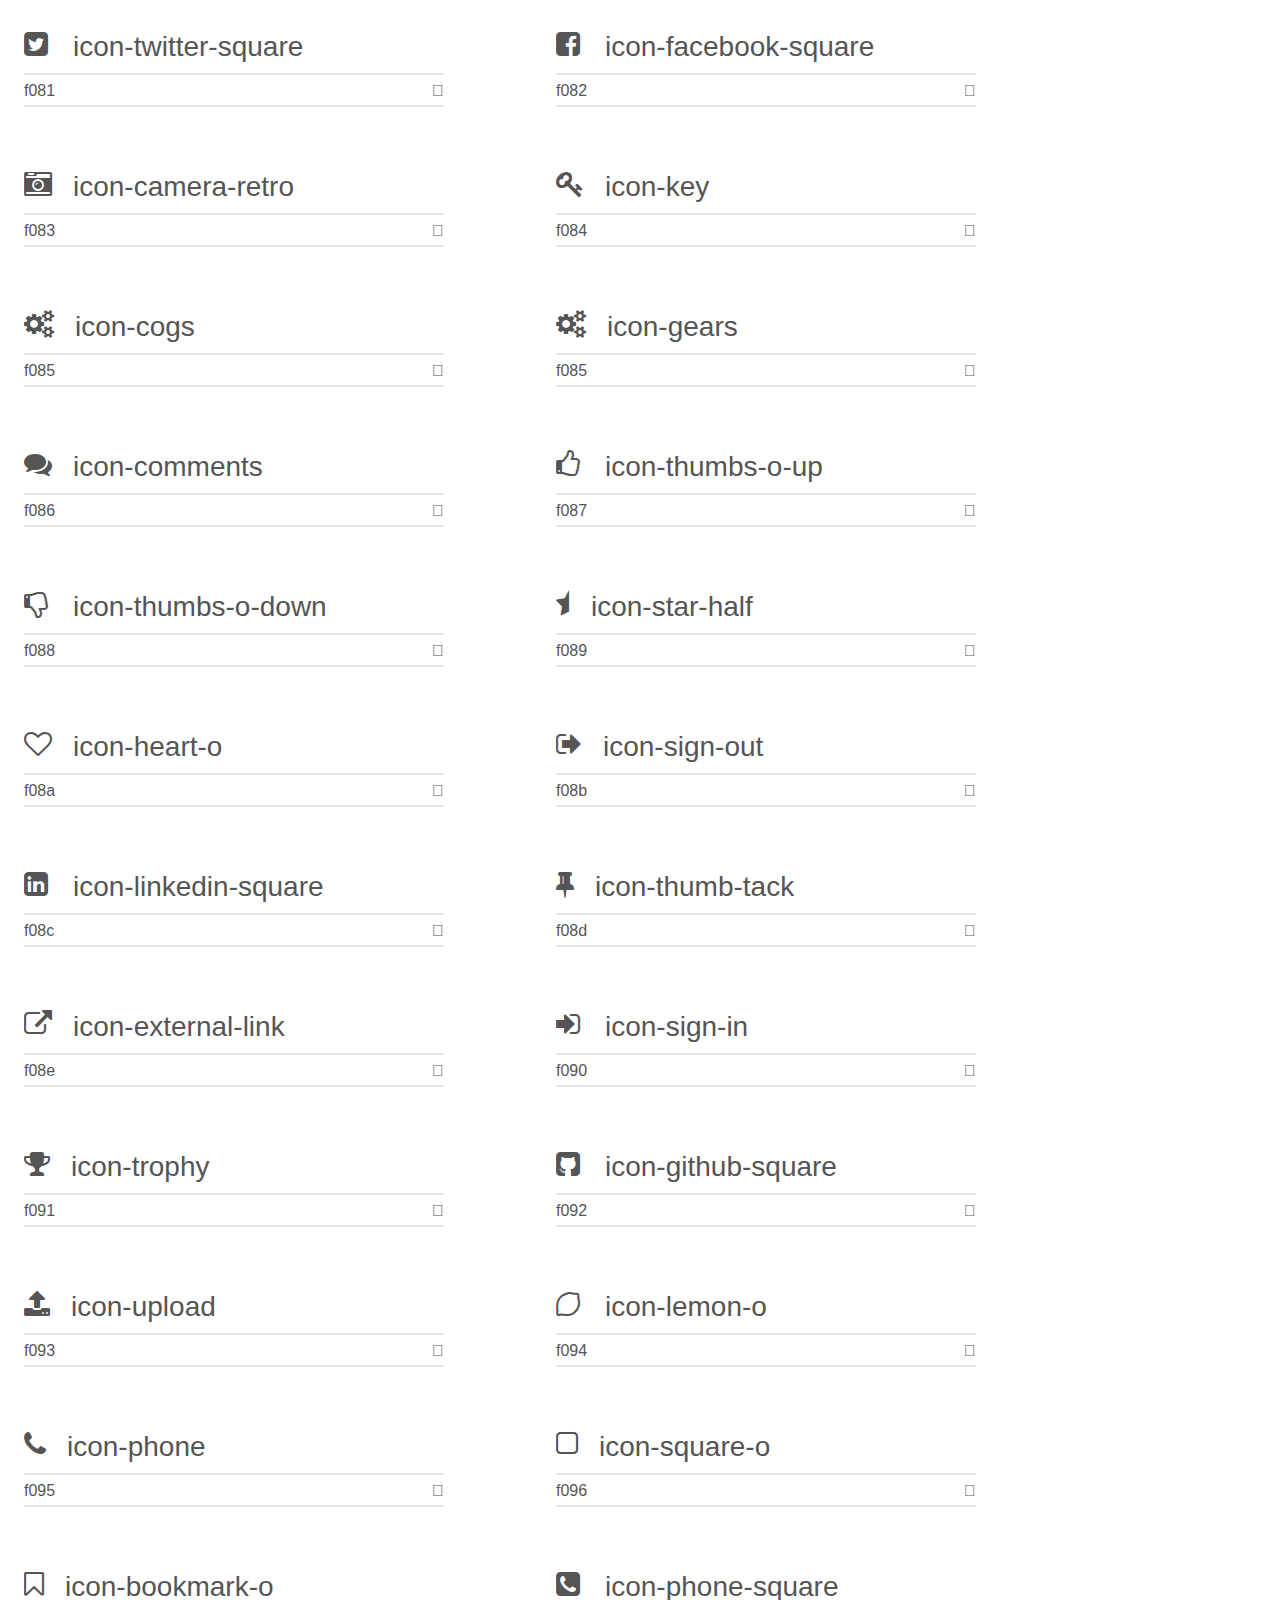
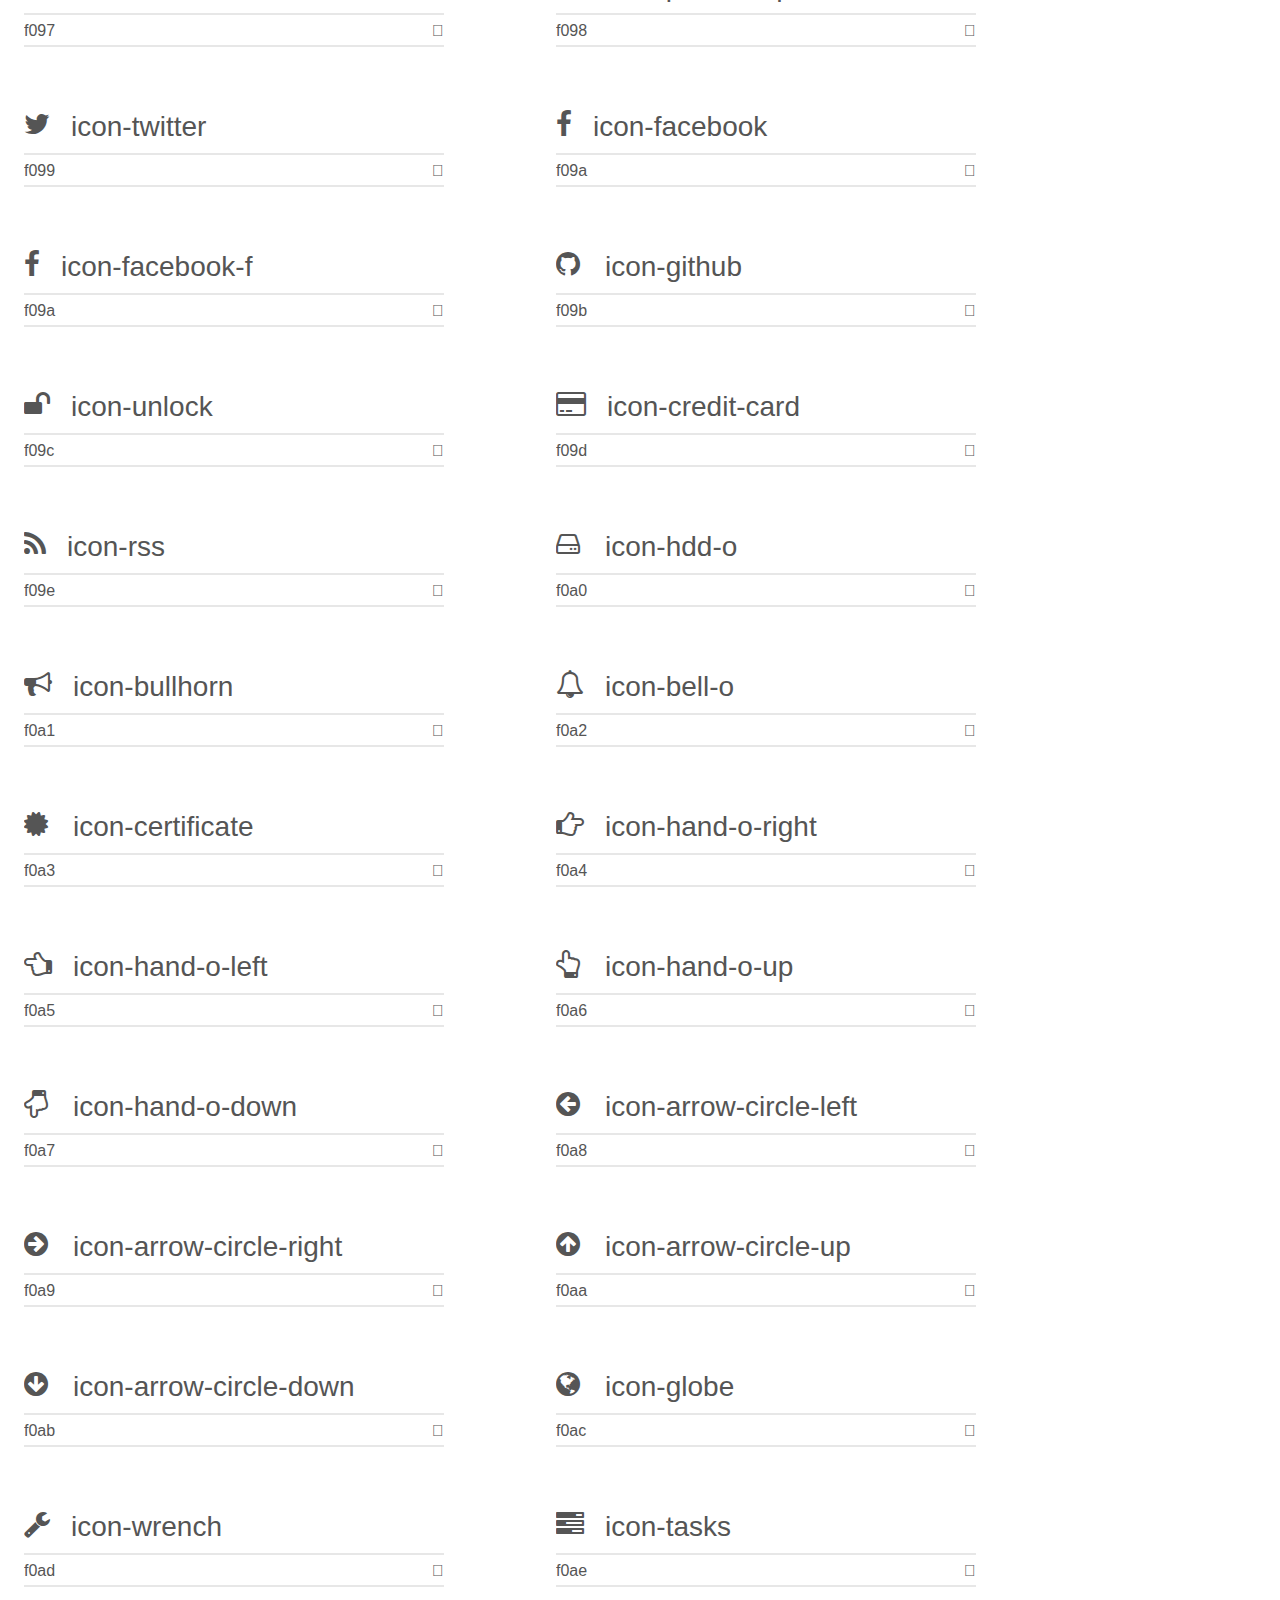
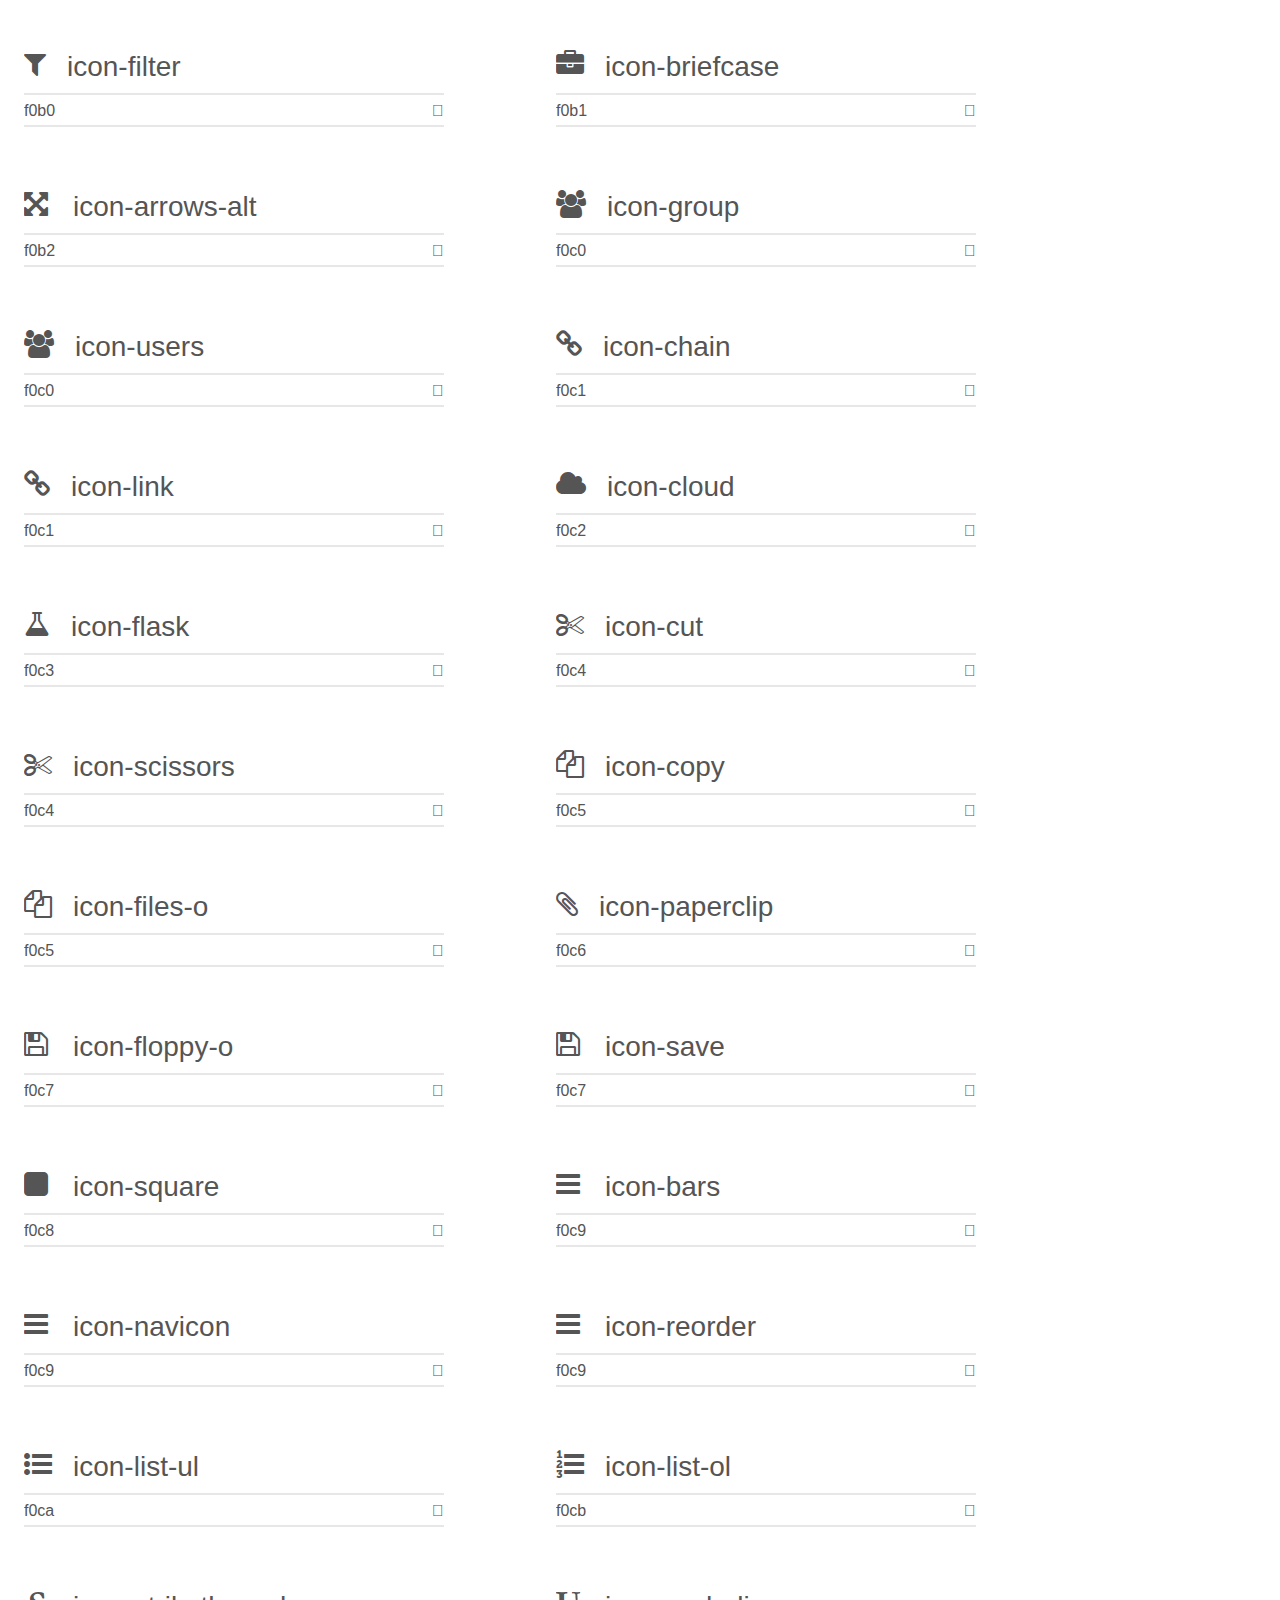
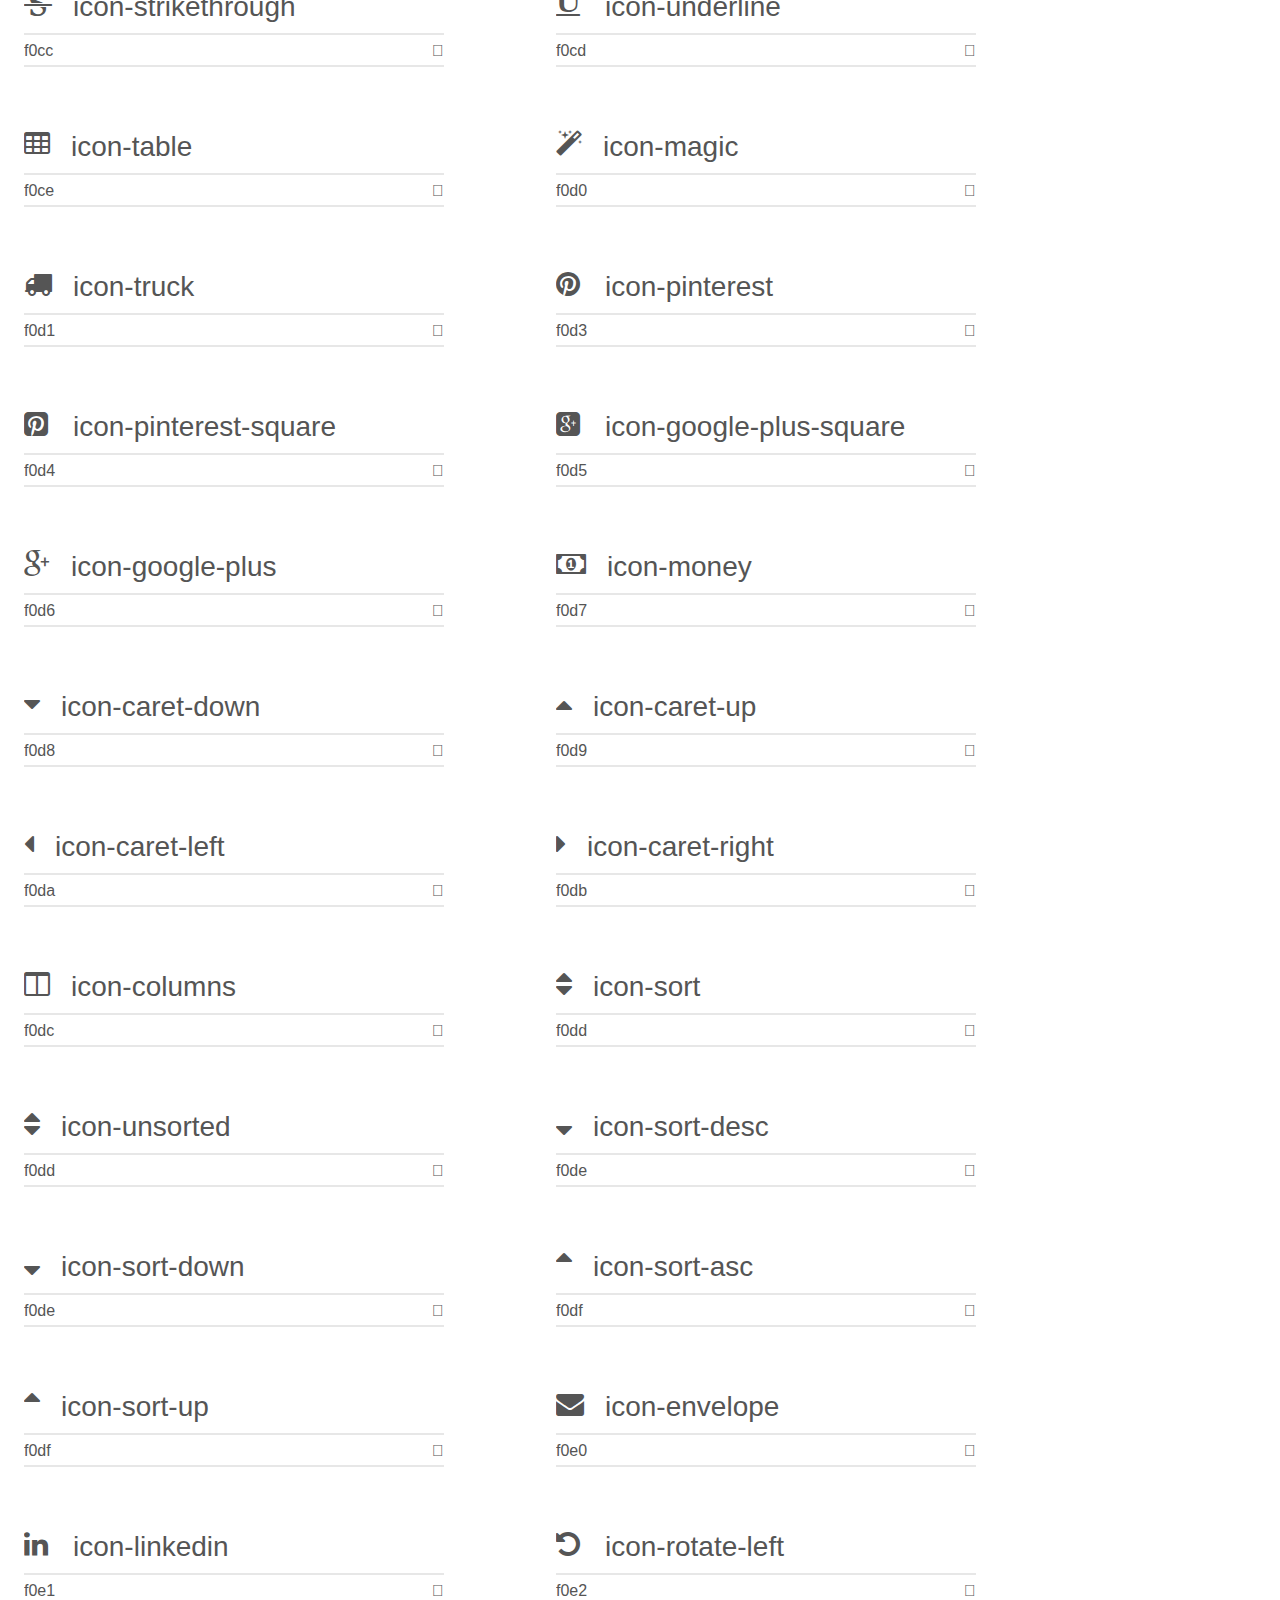
<file: _css/Icomoon/demo.html>
<!doctype html>
<html>
<head>
	<meta charset="utf-8">
	<title>IcoMoon Demo</title>
	<meta name="description" content="An Icon Font Generated By IcoMoon.io">
	<meta name="viewport" content="width=device-width">
	<link rel="stylesheet" href="demo-files/demo.css">
	<link rel="stylesheet" href="style.css"></head>
<body>
	<div class="bgc1 clearfix">
		<h1 class="mhmm mvm"><span class="fgc1">Font Name:</span> icomoon <small class="fgc1">(Glyphs:&nbsp;520)</small></h1>
	</div>
	<div class="clearfix mhl ptl">
		<h1 class="mvm mtn fgc1">Grid Size: 16</h1>
		<div class="glyph fs1">
			<div class="clearfix bshadow0 pbs">
				<span class="icon-flame">
				
				</span>
				<span class="mls"> icon-flame</span>
			</div>
			<fieldset class="fs0 size1of1 clearfix hidden-false">
				<input type="text" readonly value="f0d2" class="unit size1of2" />
				<input type="text" maxlength="1" readonly value="&#xf0d2;" class="unitRight size1of2 talign-right" />
			</fieldset>
			<div class="fs0 bshadow0 clearfix hidden-true">
				<span class="unit pvs fgc1">liga: </span>
				<input type="text" readonly value="" class="liga unitRight" />
			</div>
		</div>
	</div>
	<div class="clearfix mhl ptl">
		<h1 class="mvm mtn fgc1">Grid Size: 14</h1>
		<div class="glyph fs2">
			<div class="clearfix bshadow0 pbs">
				<span class="icon-glass">
				
				</span>
				<span class="mls"> icon-glass</span>
			</div>
			<fieldset class="fs0 size1of1 clearfix hidden-false">
				<input type="text" readonly value="f000" class="unit size1of2" />
				<input type="text" maxlength="1" readonly value="&#xf000;" class="unitRight size1of2 talign-right" />
			</fieldset>
			<div class="fs0 bshadow0 clearfix hidden-true">
				<span class="unit pvs fgc1">liga: </span>
				<input type="text" readonly value="" class="liga unitRight" />
			</div>
		</div>
		<div class="glyph fs2">
			<div class="clearfix bshadow0 pbs">
				<span class="icon-music">
				
				</span>
				<span class="mls"> icon-music</span>
			</div>
			<fieldset class="fs0 size1of1 clearfix hidden-false">
				<input type="text" readonly value="f001" class="unit size1of2" />
				<input type="text" maxlength="1" readonly value="&#xf001;" class="unitRight size1of2 talign-right" />
			</fieldset>
			<div class="fs0 bshadow0 clearfix hidden-true">
				<span class="unit pvs fgc1">liga: </span>
				<input type="text" readonly value="" class="liga unitRight" />
			</div>
		</div>
		<div class="glyph fs2">
			<div class="clearfix bshadow0 pbs">
				<span class="icon-search">
				
				</span>
				<span class="mls"> icon-search</span>
			</div>
			<fieldset class="fs0 size1of1 clearfix hidden-false">
				<input type="text" readonly value="f002" class="unit size1of2" />
				<input type="text" maxlength="1" readonly value="&#xf002;" class="unitRight size1of2 talign-right" />
			</fieldset>
			<div class="fs0 bshadow0 clearfix hidden-true">
				<span class="unit pvs fgc1">liga: </span>
				<input type="text" readonly value="" class="liga unitRight" />
			</div>
		</div>
		<div class="glyph fs2">
			<div class="clearfix bshadow0 pbs">
				<span class="icon-envelope-o">
				
				</span>
				<span class="mls"> icon-envelope-o</span>
			</div>
			<fieldset class="fs0 size1of1 clearfix hidden-false">
				<input type="text" readonly value="f003" class="unit size1of2" />
				<input type="text" maxlength="1" readonly value="&#xf003;" class="unitRight size1of2 talign-right" />
			</fieldset>
			<div class="fs0 bshadow0 clearfix hidden-true">
				<span class="unit pvs fgc1">liga: </span>
				<input type="text" readonly value="" class="liga unitRight" />
			</div>
		</div>
		<div class="glyph fs2">
			<div class="clearfix bshadow0 pbs">
				<span class="icon-heart">
				
				</span>
				<span class="mls"> icon-heart</span>
			</div>
			<fieldset class="fs0 size1of1 clearfix hidden-false">
				<input type="text" readonly value="f004" class="unit size1of2" />
				<input type="text" maxlength="1" readonly value="&#xf004;" class="unitRight size1of2 talign-right" />
			</fieldset>
			<div class="fs0 bshadow0 clearfix hidden-true">
				<span class="unit pvs fgc1">liga: </span>
				<input type="text" readonly value="" class="liga unitRight" />
			</div>
		</div>
		<div class="glyph fs2">
			<div class="clearfix bshadow0 pbs">
				<span class="icon-star">
				
				</span>
				<span class="mls"> icon-star</span>
			</div>
			<fieldset class="fs0 size1of1 clearfix hidden-false">
				<input type="text" readonly value="f005" class="unit size1of2" />
				<input type="text" maxlength="1" readonly value="&#xf005;" class="unitRight size1of2 talign-right" />
			</fieldset>
			<div class="fs0 bshadow0 clearfix hidden-true">
				<span class="unit pvs fgc1">liga: </span>
				<input type="text" readonly value="" class="liga unitRight" />
			</div>
		</div>
		<div class="glyph fs2">
			<div class="clearfix bshadow0 pbs">
				<span class="icon-star-o">
				
				</span>
				<span class="mls"> icon-star-o</span>
			</div>
			<fieldset class="fs0 size1of1 clearfix hidden-false">
				<input type="text" readonly value="f006" class="unit size1of2" />
				<input type="text" maxlength="1" readonly value="&#xf006;" class="unitRight size1of2 talign-right" />
			</fieldset>
			<div class="fs0 bshadow0 clearfix hidden-true">
				<span class="unit pvs fgc1">liga: </span>
				<input type="text" readonly value="" class="liga unitRight" />
			</div>
		</div>
		<div class="glyph fs2">
			<div class="clearfix bshadow0 pbs">
				<span class="icon-user">
				
				</span>
				<span class="mls"> icon-user</span>
			</div>
			<fieldset class="fs0 size1of1 clearfix hidden-false">
				<input type="text" readonly value="f007" class="unit size1of2" />
				<input type="text" maxlength="1" readonly value="&#xf007;" class="unitRight size1of2 talign-right" />
			</fieldset>
			<div class="fs0 bshadow0 clearfix hidden-true">
				<span class="unit pvs fgc1">liga: </span>
				<input type="text" readonly value="" class="liga unitRight" />
			</div>
		</div>
		<div class="glyph fs2">
			<div class="clearfix bshadow0 pbs">
				<span class="icon-film">
				
				</span>
				<span class="mls"> icon-film</span>
			</div>
			<fieldset class="fs0 size1of1 clearfix hidden-false">
				<input type="text" readonly value="f008" class="unit size1of2" />
				<input type="text" maxlength="1" readonly value="&#xf008;" class="unitRight size1of2 talign-right" />
			</fieldset>
			<div class="fs0 bshadow0 clearfix hidden-true">
				<span class="unit pvs fgc1">liga: </span>
				<input type="text" readonly value="" class="liga unitRight" />
			</div>
		</div>
		<div class="glyph fs2">
			<div class="clearfix bshadow0 pbs">
				<span class="icon-th-large">
				
				</span>
				<span class="mls"> icon-th-large</span>
			</div>
			<fieldset class="fs0 size1of1 clearfix hidden-false">
				<input type="text" readonly value="f009" class="unit size1of2" />
				<input type="text" maxlength="1" readonly value="&#xf009;" class="unitRight size1of2 talign-right" />
			</fieldset>
			<div class="fs0 bshadow0 clearfix hidden-true">
				<span class="unit pvs fgc1">liga: </span>
				<input type="text" readonly value="" class="liga unitRight" />
			</div>
		</div>
		<div class="glyph fs2">
			<div class="clearfix bshadow0 pbs">
				<span class="icon-th">
				
				</span>
				<span class="mls"> icon-th</span>
			</div>
			<fieldset class="fs0 size1of1 clearfix hidden-false">
				<input type="text" readonly value="f00a" class="unit size1of2" />
				<input type="text" maxlength="1" readonly value="&#xf00a;" class="unitRight size1of2 talign-right" />
			</fieldset>
			<div class="fs0 bshadow0 clearfix hidden-true">
				<span class="unit pvs fgc1">liga: </span>
				<input type="text" readonly value="" class="liga unitRight" />
			</div>
		</div>
		<div class="glyph fs2">
			<div class="clearfix bshadow0 pbs">
				<span class="icon-th-list">
				
				</span>
				<span class="mls"> icon-th-list</span>
			</div>
			<fieldset class="fs0 size1of1 clearfix hidden-false">
				<input type="text" readonly value="f00b" class="unit size1of2" />
				<input type="text" maxlength="1" readonly value="&#xf00b;" class="unitRight size1of2 talign-right" />
			</fieldset>
			<div class="fs0 bshadow0 clearfix hidden-true">
				<span class="unit pvs fgc1">liga: </span>
				<input type="text" readonly value="" class="liga unitRight" />
			</div>
		</div>
		<div class="glyph fs2">
			<div class="clearfix bshadow0 pbs">
				<span class="icon-check">
				
				</span>
				<span class="mls"> icon-check</span>
			</div>
			<fieldset class="fs0 size1of1 clearfix hidden-false">
				<input type="text" readonly value="f00c" class="unit size1of2" />
				<input type="text" maxlength="1" readonly value="&#xf00c;" class="unitRight size1of2 talign-right" />
			</fieldset>
			<div class="fs0 bshadow0 clearfix hidden-true">
				<span class="unit pvs fgc1">liga: </span>
				<input type="text" readonly value="" class="liga unitRight" />
			</div>
		</div>
		<div class="glyph fs2">
			<div class="clearfix bshadow0 pbs">
				<span class="icon-close">
				
				</span>
				<span class="mls"> icon-close</span>
			</div>
			<fieldset class="fs0 size1of1 clearfix hidden-false">
				<input type="text" readonly value="f00d" class="unit size1of2" />
				<input type="text" maxlength="1" readonly value="&#xf00d;" class="unitRight size1of2 talign-right" />
			</fieldset>
			<div class="fs0 bshadow0 clearfix hidden-true">
				<span class="unit pvs fgc1">liga: </span>
				<input type="text" readonly value="" class="liga unitRight" />
			</div>
		</div>
		<div class="glyph fs2">
			<div class="clearfix bshadow0 pbs">
				<span class="icon-remove">
				
				</span>
				<span class="mls"> icon-remove</span>
			</div>
			<fieldset class="fs0 size1of1 clearfix hidden-false">
				<input type="text" readonly value="f00d" class="unit size1of2" />
				<input type="text" maxlength="1" readonly value="&#xf00d;" class="unitRight size1of2 talign-right" />
			</fieldset>
			<div class="fs0 bshadow0 clearfix hidden-true">
				<span class="unit pvs fgc1">liga: </span>
				<input type="text" readonly value="" class="liga unitRight" />
			</div>
		</div>
		<div class="glyph fs2">
			<div class="clearfix bshadow0 pbs">
				<span class="icon-times">
				
				</span>
				<span class="mls"> icon-times</span>
			</div>
			<fieldset class="fs0 size1of1 clearfix hidden-false">
				<input type="text" readonly value="f00d" class="unit size1of2" />
				<input type="text" maxlength="1" readonly value="&#xf00d;" class="unitRight size1of2 talign-right" />
			</fieldset>
			<div class="fs0 bshadow0 clearfix hidden-true">
				<span class="unit pvs fgc1">liga: </span>
				<input type="text" readonly value="" class="liga unitRight" />
			</div>
		</div>
		<div class="glyph fs2">
			<div class="clearfix bshadow0 pbs">
				<span class="icon-search-plus">
				
				</span>
				<span class="mls"> icon-search-plus</span>
			</div>
			<fieldset class="fs0 size1of1 clearfix hidden-false">
				<input type="text" readonly value="f00e" class="unit size1of2" />
				<input type="text" maxlength="1" readonly value="&#xf00e;" class="unitRight size1of2 talign-right" />
			</fieldset>
			<div class="fs0 bshadow0 clearfix hidden-true">
				<span class="unit pvs fgc1">liga: </span>
				<input type="text" readonly value="" class="liga unitRight" />
			</div>
		</div>
		<div class="glyph fs2">
			<div class="clearfix bshadow0 pbs">
				<span class="icon-search-minus">
				
				</span>
				<span class="mls"> icon-search-minus</span>
			</div>
			<fieldset class="fs0 size1of1 clearfix hidden-false">
				<input type="text" readonly value="f010" class="unit size1of2" />
				<input type="text" maxlength="1" readonly value="&#xf010;" class="unitRight size1of2 talign-right" />
			</fieldset>
			<div class="fs0 bshadow0 clearfix hidden-true">
				<span class="unit pvs fgc1">liga: </span>
				<input type="text" readonly value="" class="liga unitRight" />
			</div>
		</div>
		<div class="glyph fs2">
			<div class="clearfix bshadow0 pbs">
				<span class="icon-power-off">
				
				</span>
				<span class="mls"> icon-power-off</span>
			</div>
			<fieldset class="fs0 size1of1 clearfix hidden-false">
				<input type="text" readonly value="f011" class="unit size1of2" />
				<input type="text" maxlength="1" readonly value="&#xf011;" class="unitRight size1of2 talign-right" />
			</fieldset>
			<div class="fs0 bshadow0 clearfix hidden-true">
				<span class="unit pvs fgc1">liga: </span>
				<input type="text" readonly value="" class="liga unitRight" />
			</div>
		</div>
		<div class="glyph fs2">
			<div class="clearfix bshadow0 pbs">
				<span class="icon-signal">
				
				</span>
				<span class="mls"> icon-signal</span>
			</div>
			<fieldset class="fs0 size1of1 clearfix hidden-false">
				<input type="text" readonly value="f012" class="unit size1of2" />
				<input type="text" maxlength="1" readonly value="&#xf012;" class="unitRight size1of2 talign-right" />
			</fieldset>
			<div class="fs0 bshadow0 clearfix hidden-true">
				<span class="unit pvs fgc1">liga: </span>
				<input type="text" readonly value="" class="liga unitRight" />
			</div>
		</div>
		<div class="glyph fs2">
			<div class="clearfix bshadow0 pbs">
				<span class="icon-cog">
				
				</span>
				<span class="mls"> icon-cog</span>
			</div>
			<fieldset class="fs0 size1of1 clearfix hidden-false">
				<input type="text" readonly value="f013" class="unit size1of2" />
				<input type="text" maxlength="1" readonly value="&#xf013;" class="unitRight size1of2 talign-right" />
			</fieldset>
			<div class="fs0 bshadow0 clearfix hidden-true">
				<span class="unit pvs fgc1">liga: </span>
				<input type="text" readonly value="" class="liga unitRight" />
			</div>
		</div>
		<div class="glyph fs2">
			<div class="clearfix bshadow0 pbs">
				<span class="icon-gear">
				
				</span>
				<span class="mls"> icon-gear</span>
			</div>
			<fieldset class="fs0 size1of1 clearfix hidden-false">
				<input type="text" readonly value="f013" class="unit size1of2" />
				<input type="text" maxlength="1" readonly value="&#xf013;" class="unitRight size1of2 talign-right" />
			</fieldset>
			<div class="fs0 bshadow0 clearfix hidden-true">
				<span class="unit pvs fgc1">liga: </span>
				<input type="text" readonly value="" class="liga unitRight" />
			</div>
		</div>
		<div class="glyph fs2">
			<div class="clearfix bshadow0 pbs">
				<span class="icon-trash-o">
				
				</span>
				<span class="mls"> icon-trash-o</span>
			</div>
			<fieldset class="fs0 size1of1 clearfix hidden-false">
				<input type="text" readonly value="f014" class="unit size1of2" />
				<input type="text" maxlength="1" readonly value="&#xf014;" class="unitRight size1of2 talign-right" />
			</fieldset>
			<div class="fs0 bshadow0 clearfix hidden-true">
				<span class="unit pvs fgc1">liga: </span>
				<input type="text" readonly value="" class="liga unitRight" />
			</div>
		</div>
		<div class="glyph fs2">
			<div class="clearfix bshadow0 pbs">
				<span class="icon-home">
				
				</span>
				<span class="mls"> icon-home</span>
			</div>
			<fieldset class="fs0 size1of1 clearfix hidden-false">
				<input type="text" readonly value="f015" class="unit size1of2" />
				<input type="text" maxlength="1" readonly value="&#xf015;" class="unitRight size1of2 talign-right" />
			</fieldset>
			<div class="fs0 bshadow0 clearfix hidden-true">
				<span class="unit pvs fgc1">liga: </span>
				<input type="text" readonly value="" class="liga unitRight" />
			</div>
		</div>
		<div class="glyph fs2">
			<div class="clearfix bshadow0 pbs">
				<span class="icon-file-o">
				
				</span>
				<span class="mls"> icon-file-o</span>
			</div>
			<fieldset class="fs0 size1of1 clearfix hidden-false">
				<input type="text" readonly value="f016" class="unit size1of2" />
				<input type="text" maxlength="1" readonly value="&#xf016;" class="unitRight size1of2 talign-right" />
			</fieldset>
			<div class="fs0 bshadow0 clearfix hidden-true">
				<span class="unit pvs fgc1">liga: </span>
				<input type="text" readonly value="" class="liga unitRight" />
			</div>
		</div>
		<div class="glyph fs2">
			<div class="clearfix bshadow0 pbs">
				<span class="icon-clock-o">
				
				</span>
				<span class="mls"> icon-clock-o</span>
			</div>
			<fieldset class="fs0 size1of1 clearfix hidden-false">
				<input type="text" readonly value="f017" class="unit size1of2" />
				<input type="text" maxlength="1" readonly value="&#xf017;" class="unitRight size1of2 talign-right" />
			</fieldset>
			<div class="fs0 bshadow0 clearfix hidden-true">
				<span class="unit pvs fgc1">liga: </span>
				<input type="text" readonly value="" class="liga unitRight" />
			</div>
		</div>
		<div class="glyph fs2">
			<div class="clearfix bshadow0 pbs">
				<span class="icon-road">
				
				</span>
				<span class="mls"> icon-road</span>
			</div>
			<fieldset class="fs0 size1of1 clearfix hidden-false">
				<input type="text" readonly value="f018" class="unit size1of2" />
				<input type="text" maxlength="1" readonly value="&#xf018;" class="unitRight size1of2 talign-right" />
			</fieldset>
			<div class="fs0 bshadow0 clearfix hidden-true">
				<span class="unit pvs fgc1">liga: </span>
				<input type="text" readonly value="" class="liga unitRight" />
			</div>
		</div>
		<div class="glyph fs2">
			<div class="clearfix bshadow0 pbs">
				<span class="icon-download">
				
				</span>
				<span class="mls"> icon-download</span>
			</div>
			<fieldset class="fs0 size1of1 clearfix hidden-false">
				<input type="text" readonly value="f019" class="unit size1of2" />
				<input type="text" maxlength="1" readonly value="&#xf019;" class="unitRight size1of2 talign-right" />
			</fieldset>
			<div class="fs0 bshadow0 clearfix hidden-true">
				<span class="unit pvs fgc1">liga: </span>
				<input type="text" readonly value="" class="liga unitRight" />
			</div>
		</div>
		<div class="glyph fs2">
			<div class="clearfix bshadow0 pbs">
				<span class="icon-arrow-circle-o-down">
				
				</span>
				<span class="mls"> icon-arrow-circle-o-down</span>
			</div>
			<fieldset class="fs0 size1of1 clearfix hidden-false">
				<input type="text" readonly value="f01a" class="unit size1of2" />
				<input type="text" maxlength="1" readonly value="&#xf01a;" class="unitRight size1of2 talign-right" />
			</fieldset>
			<div class="fs0 bshadow0 clearfix hidden-true">
				<span class="unit pvs fgc1">liga: </span>
				<input type="text" readonly value="" class="liga unitRight" />
			</div>
		</div>
		<div class="glyph fs2">
			<div class="clearfix bshadow0 pbs">
				<span class="icon-arrow-circle-o-up">
				
				</span>
				<span class="mls"> icon-arrow-circle-o-up</span>
			</div>
			<fieldset class="fs0 size1of1 clearfix hidden-false">
				<input type="text" readonly value="f01b" class="unit size1of2" />
				<input type="text" maxlength="1" readonly value="&#xf01b;" class="unitRight size1of2 talign-right" />
			</fieldset>
			<div class="fs0 bshadow0 clearfix hidden-true">
				<span class="unit pvs fgc1">liga: </span>
				<input type="text" readonly value="" class="liga unitRight" />
			</div>
		</div>
		<div class="glyph fs2">
			<div class="clearfix bshadow0 pbs">
				<span class="icon-inbox">
				
				</span>
				<span class="mls"> icon-inbox</span>
			</div>
			<fieldset class="fs0 size1of1 clearfix hidden-false">
				<input type="text" readonly value="f01c" class="unit size1of2" />
				<input type="text" maxlength="1" readonly value="&#xf01c;" class="unitRight size1of2 talign-right" />
			</fieldset>
			<div class="fs0 bshadow0 clearfix hidden-true">
				<span class="unit pvs fgc1">liga: </span>
				<input type="text" readonly value="" class="liga unitRight" />
			</div>
		</div>
		<div class="glyph fs2">
			<div class="clearfix bshadow0 pbs">
				<span class="icon-play-circle-o">
				
				</span>
				<span class="mls"> icon-play-circle-o</span>
			</div>
			<fieldset class="fs0 size1of1 clearfix hidden-false">
				<input type="text" readonly value="f01d" class="unit size1of2" />
				<input type="text" maxlength="1" readonly value="&#xf01d;" class="unitRight size1of2 talign-right" />
			</fieldset>
			<div class="fs0 bshadow0 clearfix hidden-true">
				<span class="unit pvs fgc1">liga: </span>
				<input type="text" readonly value="" class="liga unitRight" />
			</div>
		</div>
		<div class="glyph fs2">
			<div class="clearfix bshadow0 pbs">
				<span class="icon-repeat">
				
				</span>
				<span class="mls"> icon-repeat</span>
			</div>
			<fieldset class="fs0 size1of1 clearfix hidden-false">
				<input type="text" readonly value="f01e" class="unit size1of2" />
				<input type="text" maxlength="1" readonly value="&#xf01e;" class="unitRight size1of2 talign-right" />
			</fieldset>
			<div class="fs0 bshadow0 clearfix hidden-true">
				<span class="unit pvs fgc1">liga: </span>
				<input type="text" readonly value="" class="liga unitRight" />
			</div>
		</div>
		<div class="glyph fs2">
			<div class="clearfix bshadow0 pbs">
				<span class="icon-rotate-right">
				
				</span>
				<span class="mls"> icon-rotate-right</span>
			</div>
			<fieldset class="fs0 size1of1 clearfix hidden-false">
				<input type="text" readonly value="f01e" class="unit size1of2" />
				<input type="text" maxlength="1" readonly value="&#xf01e;" class="unitRight size1of2 talign-right" />
			</fieldset>
			<div class="fs0 bshadow0 clearfix hidden-true">
				<span class="unit pvs fgc1">liga: </span>
				<input type="text" readonly value="" class="liga unitRight" />
			</div>
		</div>
		<div class="glyph fs2">
			<div class="clearfix bshadow0 pbs">
				<span class="icon-refresh">
				
				</span>
				<span class="mls"> icon-refresh</span>
			</div>
			<fieldset class="fs0 size1of1 clearfix hidden-false">
				<input type="text" readonly value="f021" class="unit size1of2" />
				<input type="text" maxlength="1" readonly value="&#xf021;" class="unitRight size1of2 talign-right" />
			</fieldset>
			<div class="fs0 bshadow0 clearfix hidden-true">
				<span class="unit pvs fgc1">liga: </span>
				<input type="text" readonly value="" class="liga unitRight" />
			</div>
		</div>
		<div class="glyph fs2">
			<div class="clearfix bshadow0 pbs">
				<span class="icon-list-alt">
				
				</span>
				<span class="mls"> icon-list-alt</span>
			</div>
			<fieldset class="fs0 size1of1 clearfix hidden-false">
				<input type="text" readonly value="f022" class="unit size1of2" />
				<input type="text" maxlength="1" readonly value="&#xf022;" class="unitRight size1of2 talign-right" />
			</fieldset>
			<div class="fs0 bshadow0 clearfix hidden-true">
				<span class="unit pvs fgc1">liga: </span>
				<input type="text" readonly value="" class="liga unitRight" />
			</div>
		</div>
		<div class="glyph fs2">
			<div class="clearfix bshadow0 pbs">
				<span class="icon-lock">
				
				</span>
				<span class="mls"> icon-lock</span>
			</div>
			<fieldset class="fs0 size1of1 clearfix hidden-false">
				<input type="text" readonly value="f023" class="unit size1of2" />
				<input type="text" maxlength="1" readonly value="&#xf023;" class="unitRight size1of2 talign-right" />
			</fieldset>
			<div class="fs0 bshadow0 clearfix hidden-true">
				<span class="unit pvs fgc1">liga: </span>
				<input type="text" readonly value="" class="liga unitRight" />
			</div>
		</div>
		<div class="glyph fs2">
			<div class="clearfix bshadow0 pbs">
				<span class="icon-flag">
				
				</span>
				<span class="mls"> icon-flag</span>
			</div>
			<fieldset class="fs0 size1of1 clearfix hidden-false">
				<input type="text" readonly value="f024" class="unit size1of2" />
				<input type="text" maxlength="1" readonly value="&#xf024;" class="unitRight size1of2 talign-right" />
			</fieldset>
			<div class="fs0 bshadow0 clearfix hidden-true">
				<span class="unit pvs fgc1">liga: </span>
				<input type="text" readonly value="" class="liga unitRight" />
			</div>
		</div>
		<div class="glyph fs2">
			<div class="clearfix bshadow0 pbs">
				<span class="icon-headphones">
				
				</span>
				<span class="mls"> icon-headphones</span>
			</div>
			<fieldset class="fs0 size1of1 clearfix hidden-false">
				<input type="text" readonly value="f025" class="unit size1of2" />
				<input type="text" maxlength="1" readonly value="&#xf025;" class="unitRight size1of2 talign-right" />
			</fieldset>
			<div class="fs0 bshadow0 clearfix hidden-true">
				<span class="unit pvs fgc1">liga: </span>
				<input type="text" readonly value="" class="liga unitRight" />
			</div>
		</div>
		<div class="glyph fs2">
			<div class="clearfix bshadow0 pbs">
				<span class="icon-volume-off">
				
				</span>
				<span class="mls"> icon-volume-off</span>
			</div>
			<fieldset class="fs0 size1of1 clearfix hidden-false">
				<input type="text" readonly value="f026" class="unit size1of2" />
				<input type="text" maxlength="1" readonly value="&#xf026;" class="unitRight size1of2 talign-right" />
			</fieldset>
			<div class="fs0 bshadow0 clearfix hidden-true">
				<span class="unit pvs fgc1">liga: </span>
				<input type="text" readonly value="" class="liga unitRight" />
			</div>
		</div>
		<div class="glyph fs2">
			<div class="clearfix bshadow0 pbs">
				<span class="icon-volume-down">
				
				</span>
				<span class="mls"> icon-volume-down</span>
			</div>
			<fieldset class="fs0 size1of1 clearfix hidden-false">
				<input type="text" readonly value="f027" class="unit size1of2" />
				<input type="text" maxlength="1" readonly value="&#xf027;" class="unitRight size1of2 talign-right" />
			</fieldset>
			<div class="fs0 bshadow0 clearfix hidden-true">
				<span class="unit pvs fgc1">liga: </span>
				<input type="text" readonly value="" class="liga unitRight" />
			</div>
		</div>
		<div class="glyph fs2">
			<div class="clearfix bshadow0 pbs">
				<span class="icon-volume-up">
				
				</span>
				<span class="mls"> icon-volume-up</span>
			</div>
			<fieldset class="fs0 size1of1 clearfix hidden-false">
				<input type="text" readonly value="f028" class="unit size1of2" />
				<input type="text" maxlength="1" readonly value="&#xf028;" class="unitRight size1of2 talign-right" />
			</fieldset>
			<div class="fs0 bshadow0 clearfix hidden-true">
				<span class="unit pvs fgc1">liga: </span>
				<input type="text" readonly value="" class="liga unitRight" />
			</div>
		</div>
		<div class="glyph fs2">
			<div class="clearfix bshadow0 pbs">
				<span class="icon-qrcode">
				
				</span>
				<span class="mls"> icon-qrcode</span>
			</div>
			<fieldset class="fs0 size1of1 clearfix hidden-false">
				<input type="text" readonly value="f029" class="unit size1of2" />
				<input type="text" maxlength="1" readonly value="&#xf029;" class="unitRight size1of2 talign-right" />
			</fieldset>
			<div class="fs0 bshadow0 clearfix hidden-true">
				<span class="unit pvs fgc1">liga: </span>
				<input type="text" readonly value="" class="liga unitRight" />
			</div>
		</div>
		<div class="glyph fs2">
			<div class="clearfix bshadow0 pbs">
				<span class="icon-barcode">
				
				</span>
				<span class="mls"> icon-barcode</span>
			</div>
			<fieldset class="fs0 size1of1 clearfix hidden-false">
				<input type="text" readonly value="f02a" class="unit size1of2" />
				<input type="text" maxlength="1" readonly value="&#xf02a;" class="unitRight size1of2 talign-right" />
			</fieldset>
			<div class="fs0 bshadow0 clearfix hidden-true">
				<span class="unit pvs fgc1">liga: </span>
				<input type="text" readonly value="" class="liga unitRight" />
			</div>
		</div>
		<div class="glyph fs2">
			<div class="clearfix bshadow0 pbs">
				<span class="icon-tag">
				
				</span>
				<span class="mls"> icon-tag</span>
			</div>
			<fieldset class="fs0 size1of1 clearfix hidden-false">
				<input type="text" readonly value="f02b" class="unit size1of2" />
				<input type="text" maxlength="1" readonly value="&#xf02b;" class="unitRight size1of2 talign-right" />
			</fieldset>
			<div class="fs0 bshadow0 clearfix hidden-true">
				<span class="unit pvs fgc1">liga: </span>
				<input type="text" readonly value="" class="liga unitRight" />
			</div>
		</div>
		<div class="glyph fs2">
			<div class="clearfix bshadow0 pbs">
				<span class="icon-tags">
				
				</span>
				<span class="mls"> icon-tags</span>
			</div>
			<fieldset class="fs0 size1of1 clearfix hidden-false">
				<input type="text" readonly value="f02c" class="unit size1of2" />
				<input type="text" maxlength="1" readonly value="&#xf02c;" class="unitRight size1of2 talign-right" />
			</fieldset>
			<div class="fs0 bshadow0 clearfix hidden-true">
				<span class="unit pvs fgc1">liga: </span>
				<input type="text" readonly value="" class="liga unitRight" />
			</div>
		</div>
		<div class="glyph fs2">
			<div class="clearfix bshadow0 pbs">
				<span class="icon-book">
				
				</span>
				<span class="mls"> icon-book</span>
			</div>
			<fieldset class="fs0 size1of1 clearfix hidden-false">
				<input type="text" readonly value="f02d" class="unit size1of2" />
				<input type="text" maxlength="1" readonly value="&#xf02d;" class="unitRight size1of2 talign-right" />
			</fieldset>
			<div class="fs0 bshadow0 clearfix hidden-true">
				<span class="unit pvs fgc1">liga: </span>
				<input type="text" readonly value="" class="liga unitRight" />
			</div>
		</div>
		<div class="glyph fs2">
			<div class="clearfix bshadow0 pbs">
				<span class="icon-bookmark">
				
				</span>
				<span class="mls"> icon-bookmark</span>
			</div>
			<fieldset class="fs0 size1of1 clearfix hidden-false">
				<input type="text" readonly value="f02e" class="unit size1of2" />
				<input type="text" maxlength="1" readonly value="&#xf02e;" class="unitRight size1of2 talign-right" />
			</fieldset>
			<div class="fs0 bshadow0 clearfix hidden-true">
				<span class="unit pvs fgc1">liga: </span>
				<input type="text" readonly value="" class="liga unitRight" />
			</div>
		</div>
		<div class="glyph fs2">
			<div class="clearfix bshadow0 pbs">
				<span class="icon-print">
				
				</span>
				<span class="mls"> icon-print</span>
			</div>
			<fieldset class="fs0 size1of1 clearfix hidden-false">
				<input type="text" readonly value="f02f" class="unit size1of2" />
				<input type="text" maxlength="1" readonly value="&#xf02f;" class="unitRight size1of2 talign-right" />
			</fieldset>
			<div class="fs0 bshadow0 clearfix hidden-true">
				<span class="unit pvs fgc1">liga: </span>
				<input type="text" readonly value="" class="liga unitRight" />
			</div>
		</div>
		<div class="glyph fs2">
			<div class="clearfix bshadow0 pbs">
				<span class="icon-camera">
				
				</span>
				<span class="mls"> icon-camera</span>
			</div>
			<fieldset class="fs0 size1of1 clearfix hidden-false">
				<input type="text" readonly value="f030" class="unit size1of2" />
				<input type="text" maxlength="1" readonly value="&#xf030;" class="unitRight size1of2 talign-right" />
			</fieldset>
			<div class="fs0 bshadow0 clearfix hidden-true">
				<span class="unit pvs fgc1">liga: </span>
				<input type="text" readonly value="" class="liga unitRight" />
			</div>
		</div>
		<div class="glyph fs2">
			<div class="clearfix bshadow0 pbs">
				<span class="icon-font">
				
				</span>
				<span class="mls"> icon-font</span>
			</div>
			<fieldset class="fs0 size1of1 clearfix hidden-false">
				<input type="text" readonly value="f031" class="unit size1of2" />
				<input type="text" maxlength="1" readonly value="&#xf031;" class="unitRight size1of2 talign-right" />
			</fieldset>
			<div class="fs0 bshadow0 clearfix hidden-true">
				<span class="unit pvs fgc1">liga: </span>
				<input type="text" readonly value="" class="liga unitRight" />
			</div>
		</div>
		<div class="glyph fs2">
			<div class="clearfix bshadow0 pbs">
				<span class="icon-bold">
				
				</span>
				<span class="mls"> icon-bold</span>
			</div>
			<fieldset class="fs0 size1of1 clearfix hidden-false">
				<input type="text" readonly value="f032" class="unit size1of2" />
				<input type="text" maxlength="1" readonly value="&#xf032;" class="unitRight size1of2 talign-right" />
			</fieldset>
			<div class="fs0 bshadow0 clearfix hidden-true">
				<span class="unit pvs fgc1">liga: </span>
				<input type="text" readonly value="" class="liga unitRight" />
			</div>
		</div>
		<div class="glyph fs2">
			<div class="clearfix bshadow0 pbs">
				<span class="icon-italic">
				
				</span>
				<span class="mls"> icon-italic</span>
			</div>
			<fieldset class="fs0 size1of1 clearfix hidden-false">
				<input type="text" readonly value="f033" class="unit size1of2" />
				<input type="text" maxlength="1" readonly value="&#xf033;" class="unitRight size1of2 talign-right" />
			</fieldset>
			<div class="fs0 bshadow0 clearfix hidden-true">
				<span class="unit pvs fgc1">liga: </span>
				<input type="text" readonly value="" class="liga unitRight" />
			</div>
		</div>
		<div class="glyph fs2">
			<div class="clearfix bshadow0 pbs">
				<span class="icon-text-height">
				
				</span>
				<span class="mls"> icon-text-height</span>
			</div>
			<fieldset class="fs0 size1of1 clearfix hidden-false">
				<input type="text" readonly value="f034" class="unit size1of2" />
				<input type="text" maxlength="1" readonly value="&#xf034;" class="unitRight size1of2 talign-right" />
			</fieldset>
			<div class="fs0 bshadow0 clearfix hidden-true">
				<span class="unit pvs fgc1">liga: </span>
				<input type="text" readonly value="" class="liga unitRight" />
			</div>
		</div>
		<div class="glyph fs2">
			<div class="clearfix bshadow0 pbs">
				<span class="icon-text-width">
				
				</span>
				<span class="mls"> icon-text-width</span>
			</div>
			<fieldset class="fs0 size1of1 clearfix hidden-false">
				<input type="text" readonly value="f035" class="unit size1of2" />
				<input type="text" maxlength="1" readonly value="&#xf035;" class="unitRight size1of2 talign-right" />
			</fieldset>
			<div class="fs0 bshadow0 clearfix hidden-true">
				<span class="unit pvs fgc1">liga: </span>
				<input type="text" readonly value="" class="liga unitRight" />
			</div>
		</div>
		<div class="glyph fs2">
			<div class="clearfix bshadow0 pbs">
				<span class="icon-align-left">
				
				</span>
				<span class="mls"> icon-align-left</span>
			</div>
			<fieldset class="fs0 size1of1 clearfix hidden-false">
				<input type="text" readonly value="f036" class="unit size1of2" />
				<input type="text" maxlength="1" readonly value="&#xf036;" class="unitRight size1of2 talign-right" />
			</fieldset>
			<div class="fs0 bshadow0 clearfix hidden-true">
				<span class="unit pvs fgc1">liga: </span>
				<input type="text" readonly value="" class="liga unitRight" />
			</div>
		</div>
		<div class="glyph fs2">
			<div class="clearfix bshadow0 pbs">
				<span class="icon-align-center">
				
				</span>
				<span class="mls"> icon-align-center</span>
			</div>
			<fieldset class="fs0 size1of1 clearfix hidden-false">
				<input type="text" readonly value="f037" class="unit size1of2" />
				<input type="text" maxlength="1" readonly value="&#xf037;" class="unitRight size1of2 talign-right" />
			</fieldset>
			<div class="fs0 bshadow0 clearfix hidden-true">
				<span class="unit pvs fgc1">liga: </span>
				<input type="text" readonly value="" class="liga unitRight" />
			</div>
		</div>
		<div class="glyph fs2">
			<div class="clearfix bshadow0 pbs">
				<span class="icon-align-right">
				
				</span>
				<span class="mls"> icon-align-right</span>
			</div>
			<fieldset class="fs0 size1of1 clearfix hidden-false">
				<input type="text" readonly value="f038" class="unit size1of2" />
				<input type="text" maxlength="1" readonly value="&#xf038;" class="unitRight size1of2 talign-right" />
			</fieldset>
			<div class="fs0 bshadow0 clearfix hidden-true">
				<span class="unit pvs fgc1">liga: </span>
				<input type="text" readonly value="" class="liga unitRight" />
			</div>
		</div>
		<div class="glyph fs2">
			<div class="clearfix bshadow0 pbs">
				<span class="icon-align-justify">
				
				</span>
				<span class="mls"> icon-align-justify</span>
			</div>
			<fieldset class="fs0 size1of1 clearfix hidden-false">
				<input type="text" readonly value="f039" class="unit size1of2" />
				<input type="text" maxlength="1" readonly value="&#xf039;" class="unitRight size1of2 talign-right" />
			</fieldset>
			<div class="fs0 bshadow0 clearfix hidden-true">
				<span class="unit pvs fgc1">liga: </span>
				<input type="text" readonly value="" class="liga unitRight" />
			</div>
		</div>
		<div class="glyph fs2">
			<div class="clearfix bshadow0 pbs">
				<span class="icon-list">
				
				</span>
				<span class="mls"> icon-list</span>
			</div>
			<fieldset class="fs0 size1of1 clearfix hidden-false">
				<input type="text" readonly value="f03a" class="unit size1of2" />
				<input type="text" maxlength="1" readonly value="&#xf03a;" class="unitRight size1of2 talign-right" />
			</fieldset>
			<div class="fs0 bshadow0 clearfix hidden-true">
				<span class="unit pvs fgc1">liga: </span>
				<input type="text" readonly value="" class="liga unitRight" />
			</div>
		</div>
		<div class="glyph fs2">
			<div class="clearfix bshadow0 pbs">
				<span class="icon-dedent">
				
				</span>
				<span class="mls"> icon-dedent</span>
			</div>
			<fieldset class="fs0 size1of1 clearfix hidden-false">
				<input type="text" readonly value="f03b" class="unit size1of2" />
				<input type="text" maxlength="1" readonly value="&#xf03b;" class="unitRight size1of2 talign-right" />
			</fieldset>
			<div class="fs0 bshadow0 clearfix hidden-true">
				<span class="unit pvs fgc1">liga: </span>
				<input type="text" readonly value="" class="liga unitRight" />
			</div>
		</div>
		<div class="glyph fs2">
			<div class="clearfix bshadow0 pbs">
				<span class="icon-outdent">
				
				</span>
				<span class="mls"> icon-outdent</span>
			</div>
			<fieldset class="fs0 size1of1 clearfix hidden-false">
				<input type="text" readonly value="f03b" class="unit size1of2" />
				<input type="text" maxlength="1" readonly value="&#xf03b;" class="unitRight size1of2 talign-right" />
			</fieldset>
			<div class="fs0 bshadow0 clearfix hidden-true">
				<span class="unit pvs fgc1">liga: </span>
				<input type="text" readonly value="" class="liga unitRight" />
			</div>
		</div>
		<div class="glyph fs2">
			<div class="clearfix bshadow0 pbs">
				<span class="icon-indent">
				
				</span>
				<span class="mls"> icon-indent</span>
			</div>
			<fieldset class="fs0 size1of1 clearfix hidden-false">
				<input type="text" readonly value="f03c" class="unit size1of2" />
				<input type="text" maxlength="1" readonly value="&#xf03c;" class="unitRight size1of2 talign-right" />
			</fieldset>
			<div class="fs0 bshadow0 clearfix hidden-true">
				<span class="unit pvs fgc1">liga: </span>
				<input type="text" readonly value="" class="liga unitRight" />
			</div>
		</div>
		<div class="glyph fs2">
			<div class="clearfix bshadow0 pbs">
				<span class="icon-video-camera">
				
				</span>
				<span class="mls"> icon-video-camera</span>
			</div>
			<fieldset class="fs0 size1of1 clearfix hidden-false">
				<input type="text" readonly value="f03d" class="unit size1of2" />
				<input type="text" maxlength="1" readonly value="&#xf03d;" class="unitRight size1of2 talign-right" />
			</fieldset>
			<div class="fs0 bshadow0 clearfix hidden-true">
				<span class="unit pvs fgc1">liga: </span>
				<input type="text" readonly value="" class="liga unitRight" />
			</div>
		</div>
		<div class="glyph fs2">
			<div class="clearfix bshadow0 pbs">
				<span class="icon-image">
				
				</span>
				<span class="mls"> icon-image</span>
			</div>
			<fieldset class="fs0 size1of1 clearfix hidden-false">
				<input type="text" readonly value="f03e" class="unit size1of2" />
				<input type="text" maxlength="1" readonly value="&#xf03e;" class="unitRight size1of2 talign-right" />
			</fieldset>
			<div class="fs0 bshadow0 clearfix hidden-true">
				<span class="unit pvs fgc1">liga: </span>
				<input type="text" readonly value="" class="liga unitRight" />
			</div>
		</div>
		<div class="glyph fs2">
			<div class="clearfix bshadow0 pbs">
				<span class="icon-photo">
				
				</span>
				<span class="mls"> icon-photo</span>
			</div>
			<fieldset class="fs0 size1of1 clearfix hidden-false">
				<input type="text" readonly value="f03e" class="unit size1of2" />
				<input type="text" maxlength="1" readonly value="&#xf03e;" class="unitRight size1of2 talign-right" />
			</fieldset>
			<div class="fs0 bshadow0 clearfix hidden-true">
				<span class="unit pvs fgc1">liga: </span>
				<input type="text" readonly value="" class="liga unitRight" />
			</div>
		</div>
		<div class="glyph fs2">
			<div class="clearfix bshadow0 pbs">
				<span class="icon-picture-o">
				
				</span>
				<span class="mls"> icon-picture-o</span>
			</div>
			<fieldset class="fs0 size1of1 clearfix hidden-false">
				<input type="text" readonly value="f03e" class="unit size1of2" />
				<input type="text" maxlength="1" readonly value="&#xf03e;" class="unitRight size1of2 talign-right" />
			</fieldset>
			<div class="fs0 bshadow0 clearfix hidden-true">
				<span class="unit pvs fgc1">liga: </span>
				<input type="text" readonly value="" class="liga unitRight" />
			</div>
		</div>
		<div class="glyph fs2">
			<div class="clearfix bshadow0 pbs">
				<span class="icon-pencil">
				
				</span>
				<span class="mls"> icon-pencil</span>
			</div>
			<fieldset class="fs0 size1of1 clearfix hidden-false">
				<input type="text" readonly value="f040" class="unit size1of2" />
				<input type="text" maxlength="1" readonly value="&#xf040;" class="unitRight size1of2 talign-right" />
			</fieldset>
			<div class="fs0 bshadow0 clearfix hidden-true">
				<span class="unit pvs fgc1">liga: </span>
				<input type="text" readonly value="" class="liga unitRight" />
			</div>
		</div>
		<div class="glyph fs2">
			<div class="clearfix bshadow0 pbs">
				<span class="icon-map-marker">
				
				</span>
				<span class="mls"> icon-map-marker</span>
			</div>
			<fieldset class="fs0 size1of1 clearfix hidden-false">
				<input type="text" readonly value="f041" class="unit size1of2" />
				<input type="text" maxlength="1" readonly value="&#xf041;" class="unitRight size1of2 talign-right" />
			</fieldset>
			<div class="fs0 bshadow0 clearfix hidden-true">
				<span class="unit pvs fgc1">liga: </span>
				<input type="text" readonly value="" class="liga unitRight" />
			</div>
		</div>
		<div class="glyph fs2">
			<div class="clearfix bshadow0 pbs">
				<span class="icon-adjust">
				
				</span>
				<span class="mls"> icon-adjust</span>
			</div>
			<fieldset class="fs0 size1of1 clearfix hidden-false">
				<input type="text" readonly value="f042" class="unit size1of2" />
				<input type="text" maxlength="1" readonly value="&#xf042;" class="unitRight size1of2 talign-right" />
			</fieldset>
			<div class="fs0 bshadow0 clearfix hidden-true">
				<span class="unit pvs fgc1">liga: </span>
				<input type="text" readonly value="" class="liga unitRight" />
			</div>
		</div>
		<div class="glyph fs2">
			<div class="clearfix bshadow0 pbs">
				<span class="icon-tint">
				
				</span>
				<span class="mls"> icon-tint</span>
			</div>
			<fieldset class="fs0 size1of1 clearfix hidden-false">
				<input type="text" readonly value="f043" class="unit size1of2" />
				<input type="text" maxlength="1" readonly value="&#xf043;" class="unitRight size1of2 talign-right" />
			</fieldset>
			<div class="fs0 bshadow0 clearfix hidden-true">
				<span class="unit pvs fgc1">liga: </span>
				<input type="text" readonly value="" class="liga unitRight" />
			</div>
		</div>
		<div class="glyph fs2">
			<div class="clearfix bshadow0 pbs">
				<span class="icon-edit">
				
				</span>
				<span class="mls"> icon-edit</span>
			</div>
			<fieldset class="fs0 size1of1 clearfix hidden-false">
				<input type="text" readonly value="f044" class="unit size1of2" />
				<input type="text" maxlength="1" readonly value="&#xf044;" class="unitRight size1of2 talign-right" />
			</fieldset>
			<div class="fs0 bshadow0 clearfix hidden-true">
				<span class="unit pvs fgc1">liga: </span>
				<input type="text" readonly value="" class="liga unitRight" />
			</div>
		</div>
		<div class="glyph fs2">
			<div class="clearfix bshadow0 pbs">
				<span class="icon-pencil-square-o">
				
				</span>
				<span class="mls"> icon-pencil-square-o</span>
			</div>
			<fieldset class="fs0 size1of1 clearfix hidden-false">
				<input type="text" readonly value="f044" class="unit size1of2" />
				<input type="text" maxlength="1" readonly value="&#xf044;" class="unitRight size1of2 talign-right" />
			</fieldset>
			<div class="fs0 bshadow0 clearfix hidden-true">
				<span class="unit pvs fgc1">liga: </span>
				<input type="text" readonly value="" class="liga unitRight" />
			</div>
		</div>
		<div class="glyph fs2">
			<div class="clearfix bshadow0 pbs">
				<span class="icon-share-square-o">
				
				</span>
				<span class="mls"> icon-share-square-o</span>
			</div>
			<fieldset class="fs0 size1of1 clearfix hidden-false">
				<input type="text" readonly value="f045" class="unit size1of2" />
				<input type="text" maxlength="1" readonly value="&#xf045;" class="unitRight size1of2 talign-right" />
			</fieldset>
			<div class="fs0 bshadow0 clearfix hidden-true">
				<span class="unit pvs fgc1">liga: </span>
				<input type="text" readonly value="" class="liga unitRight" />
			</div>
		</div>
		<div class="glyph fs2">
			<div class="clearfix bshadow0 pbs">
				<span class="icon-check-square-o">
				
				</span>
				<span class="mls"> icon-check-square-o</span>
			</div>
			<fieldset class="fs0 size1of1 clearfix hidden-false">
				<input type="text" readonly value="f046" class="unit size1of2" />
				<input type="text" maxlength="1" readonly value="&#xf046;" class="unitRight size1of2 talign-right" />
			</fieldset>
			<div class="fs0 bshadow0 clearfix hidden-true">
				<span class="unit pvs fgc1">liga: </span>
				<input type="text" readonly value="" class="liga unitRight" />
			</div>
		</div>
		<div class="glyph fs2">
			<div class="clearfix bshadow0 pbs">
				<span class="icon-arrows">
				
				</span>
				<span class="mls"> icon-arrows</span>
			</div>
			<fieldset class="fs0 size1of1 clearfix hidden-false">
				<input type="text" readonly value="f047" class="unit size1of2" />
				<input type="text" maxlength="1" readonly value="&#xf047;" class="unitRight size1of2 talign-right" />
			</fieldset>
			<div class="fs0 bshadow0 clearfix hidden-true">
				<span class="unit pvs fgc1">liga: </span>
				<input type="text" readonly value="" class="liga unitRight" />
			</div>
		</div>
		<div class="glyph fs2">
			<div class="clearfix bshadow0 pbs">
				<span class="icon-step-backward">
				
				</span>
				<span class="mls"> icon-step-backward</span>
			</div>
			<fieldset class="fs0 size1of1 clearfix hidden-false">
				<input type="text" readonly value="f048" class="unit size1of2" />
				<input type="text" maxlength="1" readonly value="&#xf048;" class="unitRight size1of2 talign-right" />
			</fieldset>
			<div class="fs0 bshadow0 clearfix hidden-true">
				<span class="unit pvs fgc1">liga: </span>
				<input type="text" readonly value="" class="liga unitRight" />
			</div>
		</div>
		<div class="glyph fs2">
			<div class="clearfix bshadow0 pbs">
				<span class="icon-fast-backward">
				
				</span>
				<span class="mls"> icon-fast-backward</span>
			</div>
			<fieldset class="fs0 size1of1 clearfix hidden-false">
				<input type="text" readonly value="f049" class="unit size1of2" />
				<input type="text" maxlength="1" readonly value="&#xf049;" class="unitRight size1of2 talign-right" />
			</fieldset>
			<div class="fs0 bshadow0 clearfix hidden-true">
				<span class="unit pvs fgc1">liga: </span>
				<input type="text" readonly value="" class="liga unitRight" />
			</div>
		</div>
		<div class="glyph fs2">
			<div class="clearfix bshadow0 pbs">
				<span class="icon-backward">
				
				</span>
				<span class="mls"> icon-backward</span>
			</div>
			<fieldset class="fs0 size1of1 clearfix hidden-false">
				<input type="text" readonly value="f04a" class="unit size1of2" />
				<input type="text" maxlength="1" readonly value="&#xf04a;" class="unitRight size1of2 talign-right" />
			</fieldset>
			<div class="fs0 bshadow0 clearfix hidden-true">
				<span class="unit pvs fgc1">liga: </span>
				<input type="text" readonly value="" class="liga unitRight" />
			</div>
		</div>
		<div class="glyph fs2">
			<div class="clearfix bshadow0 pbs">
				<span class="icon-play">
				
				</span>
				<span class="mls"> icon-play</span>
			</div>
			<fieldset class="fs0 size1of1 clearfix hidden-false">
				<input type="text" readonly value="f04b" class="unit size1of2" />
				<input type="text" maxlength="1" readonly value="&#xf04b;" class="unitRight size1of2 talign-right" />
			</fieldset>
			<div class="fs0 bshadow0 clearfix hidden-true">
				<span class="unit pvs fgc1">liga: </span>
				<input type="text" readonly value="" class="liga unitRight" />
			</div>
		</div>
		<div class="glyph fs2">
			<div class="clearfix bshadow0 pbs">
				<span class="icon-pause">
				
				</span>
				<span class="mls"> icon-pause</span>
			</div>
			<fieldset class="fs0 size1of1 clearfix hidden-false">
				<input type="text" readonly value="f04c" class="unit size1of2" />
				<input type="text" maxlength="1" readonly value="&#xf04c;" class="unitRight size1of2 talign-right" />
			</fieldset>
			<div class="fs0 bshadow0 clearfix hidden-true">
				<span class="unit pvs fgc1">liga: </span>
				<input type="text" readonly value="" class="liga unitRight" />
			</div>
		</div>
		<div class="glyph fs2">
			<div class="clearfix bshadow0 pbs">
				<span class="icon-stop">
				
				</span>
				<span class="mls"> icon-stop</span>
			</div>
			<fieldset class="fs0 size1of1 clearfix hidden-false">
				<input type="text" readonly value="f04d" class="unit size1of2" />
				<input type="text" maxlength="1" readonly value="&#xf04d;" class="unitRight size1of2 talign-right" />
			</fieldset>
			<div class="fs0 bshadow0 clearfix hidden-true">
				<span class="unit pvs fgc1">liga: </span>
				<input type="text" readonly value="" class="liga unitRight" />
			</div>
		</div>
		<div class="glyph fs2">
			<div class="clearfix bshadow0 pbs">
				<span class="icon-forward">
				
				</span>
				<span class="mls"> icon-forward</span>
			</div>
			<fieldset class="fs0 size1of1 clearfix hidden-false">
				<input type="text" readonly value="f04e" class="unit size1of2" />
				<input type="text" maxlength="1" readonly value="&#xf04e;" class="unitRight size1of2 talign-right" />
			</fieldset>
			<div class="fs0 bshadow0 clearfix hidden-true">
				<span class="unit pvs fgc1">liga: </span>
				<input type="text" readonly value="" class="liga unitRight" />
			</div>
		</div>
		<div class="glyph fs2">
			<div class="clearfix bshadow0 pbs">
				<span class="icon-fast-forward">
				
				</span>
				<span class="mls"> icon-fast-forward</span>
			</div>
			<fieldset class="fs0 size1of1 clearfix hidden-false">
				<input type="text" readonly value="f050" class="unit size1of2" />
				<input type="text" maxlength="1" readonly value="&#xf050;" class="unitRight size1of2 talign-right" />
			</fieldset>
			<div class="fs0 bshadow0 clearfix hidden-true">
				<span class="unit pvs fgc1">liga: </span>
				<input type="text" readonly value="" class="liga unitRight" />
			</div>
		</div>
		<div class="glyph fs2">
			<div class="clearfix bshadow0 pbs">
				<span class="icon-step-forward">
				
				</span>
				<span class="mls"> icon-step-forward</span>
			</div>
			<fieldset class="fs0 size1of1 clearfix hidden-false">
				<input type="text" readonly value="f051" class="unit size1of2" />
				<input type="text" maxlength="1" readonly value="&#xf051;" class="unitRight size1of2 talign-right" />
			</fieldset>
			<div class="fs0 bshadow0 clearfix hidden-true">
				<span class="unit pvs fgc1">liga: </span>
				<input type="text" readonly value="" class="liga unitRight" />
			</div>
		</div>
		<div class="glyph fs2">
			<div class="clearfix bshadow0 pbs">
				<span class="icon-eject">
				
				</span>
				<span class="mls"> icon-eject</span>
			</div>
			<fieldset class="fs0 size1of1 clearfix hidden-false">
				<input type="text" readonly value="f052" class="unit size1of2" />
				<input type="text" maxlength="1" readonly value="&#xf052;" class="unitRight size1of2 talign-right" />
			</fieldset>
			<div class="fs0 bshadow0 clearfix hidden-true">
				<span class="unit pvs fgc1">liga: </span>
				<input type="text" readonly value="" class="liga unitRight" />
			</div>
		</div>
		<div class="glyph fs2">
			<div class="clearfix bshadow0 pbs">
				<span class="icon-chevron-left">
				
				</span>
				<span class="mls"> icon-chevron-left</span>
			</div>
			<fieldset class="fs0 size1of1 clearfix hidden-false">
				<input type="text" readonly value="f053" class="unit size1of2" />
				<input type="text" maxlength="1" readonly value="&#xf053;" class="unitRight size1of2 talign-right" />
			</fieldset>
			<div class="fs0 bshadow0 clearfix hidden-true">
				<span class="unit pvs fgc1">liga: </span>
				<input type="text" readonly value="" class="liga unitRight" />
			</div>
		</div>
		<div class="glyph fs2">
			<div class="clearfix bshadow0 pbs">
				<span class="icon-chevron-right">
				
				</span>
				<span class="mls"> icon-chevron-right</span>
			</div>
			<fieldset class="fs0 size1of1 clearfix hidden-false">
				<input type="text" readonly value="f054" class="unit size1of2" />
				<input type="text" maxlength="1" readonly value="&#xf054;" class="unitRight size1of2 talign-right" />
			</fieldset>
			<div class="fs0 bshadow0 clearfix hidden-true">
				<span class="unit pvs fgc1">liga: </span>
				<input type="text" readonly value="" class="liga unitRight" />
			</div>
		</div>
		<div class="glyph fs2">
			<div class="clearfix bshadow0 pbs">
				<span class="icon-plus-circle">
				
				</span>
				<span class="mls"> icon-plus-circle</span>
			</div>
			<fieldset class="fs0 size1of1 clearfix hidden-false">
				<input type="text" readonly value="f055" class="unit size1of2" />
				<input type="text" maxlength="1" readonly value="&#xf055;" class="unitRight size1of2 talign-right" />
			</fieldset>
			<div class="fs0 bshadow0 clearfix hidden-true">
				<span class="unit pvs fgc1">liga: </span>
				<input type="text" readonly value="" class="liga unitRight" />
			</div>
		</div>
		<div class="glyph fs2">
			<div class="clearfix bshadow0 pbs">
				<span class="icon-minus-circle">
				
				</span>
				<span class="mls"> icon-minus-circle</span>
			</div>
			<fieldset class="fs0 size1of1 clearfix hidden-false">
				<input type="text" readonly value="f056" class="unit size1of2" />
				<input type="text" maxlength="1" readonly value="&#xf056;" class="unitRight size1of2 talign-right" />
			</fieldset>
			<div class="fs0 bshadow0 clearfix hidden-true">
				<span class="unit pvs fgc1">liga: </span>
				<input type="text" readonly value="" class="liga unitRight" />
			</div>
		</div>
		<div class="glyph fs2">
			<div class="clearfix bshadow0 pbs">
				<span class="icon-times-circle">
				
				</span>
				<span class="mls"> icon-times-circle</span>
			</div>
			<fieldset class="fs0 size1of1 clearfix hidden-false">
				<input type="text" readonly value="f057" class="unit size1of2" />
				<input type="text" maxlength="1" readonly value="&#xf057;" class="unitRight size1of2 talign-right" />
			</fieldset>
			<div class="fs0 bshadow0 clearfix hidden-true">
				<span class="unit pvs fgc1">liga: </span>
				<input type="text" readonly value="" class="liga unitRight" />
			</div>
		</div>
		<div class="glyph fs2">
			<div class="clearfix bshadow0 pbs">
				<span class="icon-check-circle">
				
				</span>
				<span class="mls"> icon-check-circle</span>
			</div>
			<fieldset class="fs0 size1of1 clearfix hidden-false">
				<input type="text" readonly value="f058" class="unit size1of2" />
				<input type="text" maxlength="1" readonly value="&#xf058;" class="unitRight size1of2 talign-right" />
			</fieldset>
			<div class="fs0 bshadow0 clearfix hidden-true">
				<span class="unit pvs fgc1">liga: </span>
				<input type="text" readonly value="" class="liga unitRight" />
			</div>
		</div>
		<div class="glyph fs2">
			<div class="clearfix bshadow0 pbs">
				<span class="icon-question-circle">
				
				</span>
				<span class="mls"> icon-question-circle</span>
			</div>
			<fieldset class="fs0 size1of1 clearfix hidden-false">
				<input type="text" readonly value="f059" class="unit size1of2" />
				<input type="text" maxlength="1" readonly value="&#xf059;" class="unitRight size1of2 talign-right" />
			</fieldset>
			<div class="fs0 bshadow0 clearfix hidden-true">
				<span class="unit pvs fgc1">liga: </span>
				<input type="text" readonly value="" class="liga unitRight" />
			</div>
		</div>
		<div class="glyph fs2">
			<div class="clearfix bshadow0 pbs">
				<span class="icon-info-circle">
				
				</span>
				<span class="mls"> icon-info-circle</span>
			</div>
			<fieldset class="fs0 size1of1 clearfix hidden-false">
				<input type="text" readonly value="f05a" class="unit size1of2" />
				<input type="text" maxlength="1" readonly value="&#xf05a;" class="unitRight size1of2 talign-right" />
			</fieldset>
			<div class="fs0 bshadow0 clearfix hidden-true">
				<span class="unit pvs fgc1">liga: </span>
				<input type="text" readonly value="" class="liga unitRight" />
			</div>
		</div>
		<div class="glyph fs2">
			<div class="clearfix bshadow0 pbs">
				<span class="icon-crosshairs">
				
				</span>
				<span class="mls"> icon-crosshairs</span>
			</div>
			<fieldset class="fs0 size1of1 clearfix hidden-false">
				<input type="text" readonly value="f05b" class="unit size1of2" />
				<input type="text" maxlength="1" readonly value="&#xf05b;" class="unitRight size1of2 talign-right" />
			</fieldset>
			<div class="fs0 bshadow0 clearfix hidden-true">
				<span class="unit pvs fgc1">liga: </span>
				<input type="text" readonly value="" class="liga unitRight" />
			</div>
		</div>
		<div class="glyph fs2">
			<div class="clearfix bshadow0 pbs">
				<span class="icon-times-circle-o">
				
				</span>
				<span class="mls"> icon-times-circle-o</span>
			</div>
			<fieldset class="fs0 size1of1 clearfix hidden-false">
				<input type="text" readonly value="f05c" class="unit size1of2" />
				<input type="text" maxlength="1" readonly value="&#xf05c;" class="unitRight size1of2 talign-right" />
			</fieldset>
			<div class="fs0 bshadow0 clearfix hidden-true">
				<span class="unit pvs fgc1">liga: </span>
				<input type="text" readonly value="" class="liga unitRight" />
			</div>
		</div>
		<div class="glyph fs2">
			<div class="clearfix bshadow0 pbs">
				<span class="icon-check-circle-o">
				
				</span>
				<span class="mls"> icon-check-circle-o</span>
			</div>
			<fieldset class="fs0 size1of1 clearfix hidden-false">
				<input type="text" readonly value="f05d" class="unit size1of2" />
				<input type="text" maxlength="1" readonly value="&#xf05d;" class="unitRight size1of2 talign-right" />
			</fieldset>
			<div class="fs0 bshadow0 clearfix hidden-true">
				<span class="unit pvs fgc1">liga: </span>
				<input type="text" readonly value="" class="liga unitRight" />
			</div>
		</div>
		<div class="glyph fs2">
			<div class="clearfix bshadow0 pbs">
				<span class="icon-ban">
				
				</span>
				<span class="mls"> icon-ban</span>
			</div>
			<fieldset class="fs0 size1of1 clearfix hidden-false">
				<input type="text" readonly value="f05e" class="unit size1of2" />
				<input type="text" maxlength="1" readonly value="&#xf05e;" class="unitRight size1of2 talign-right" />
			</fieldset>
			<div class="fs0 bshadow0 clearfix hidden-true">
				<span class="unit pvs fgc1">liga: </span>
				<input type="text" readonly value="" class="liga unitRight" />
			</div>
		</div>
		<div class="glyph fs2">
			<div class="clearfix bshadow0 pbs">
				<span class="icon-arrow-left">
				
				</span>
				<span class="mls"> icon-arrow-left</span>
			</div>
			<fieldset class="fs0 size1of1 clearfix hidden-false">
				<input type="text" readonly value="f060" class="unit size1of2" />
				<input type="text" maxlength="1" readonly value="&#xf060;" class="unitRight size1of2 talign-right" />
			</fieldset>
			<div class="fs0 bshadow0 clearfix hidden-true">
				<span class="unit pvs fgc1">liga: </span>
				<input type="text" readonly value="" class="liga unitRight" />
			</div>
		</div>
		<div class="glyph fs2">
			<div class="clearfix bshadow0 pbs">
				<span class="icon-arrow-right">
				
				</span>
				<span class="mls"> icon-arrow-right</span>
			</div>
			<fieldset class="fs0 size1of1 clearfix hidden-false">
				<input type="text" readonly value="f061" class="unit size1of2" />
				<input type="text" maxlength="1" readonly value="&#xf061;" class="unitRight size1of2 talign-right" />
			</fieldset>
			<div class="fs0 bshadow0 clearfix hidden-true">
				<span class="unit pvs fgc1">liga: </span>
				<input type="text" readonly value="" class="liga unitRight" />
			</div>
		</div>
		<div class="glyph fs2">
			<div class="clearfix bshadow0 pbs">
				<span class="icon-arrow-up">
				
				</span>
				<span class="mls"> icon-arrow-up</span>
			</div>
			<fieldset class="fs0 size1of1 clearfix hidden-false">
				<input type="text" readonly value="f062" class="unit size1of2" />
				<input type="text" maxlength="1" readonly value="&#xf062;" class="unitRight size1of2 talign-right" />
			</fieldset>
			<div class="fs0 bshadow0 clearfix hidden-true">
				<span class="unit pvs fgc1">liga: </span>
				<input type="text" readonly value="" class="liga unitRight" />
			</div>
		</div>
		<div class="glyph fs2">
			<div class="clearfix bshadow0 pbs">
				<span class="icon-arrow-down">
				
				</span>
				<span class="mls"> icon-arrow-down</span>
			</div>
			<fieldset class="fs0 size1of1 clearfix hidden-false">
				<input type="text" readonly value="f063" class="unit size1of2" />
				<input type="text" maxlength="1" readonly value="&#xf063;" class="unitRight size1of2 talign-right" />
			</fieldset>
			<div class="fs0 bshadow0 clearfix hidden-true">
				<span class="unit pvs fgc1">liga: </span>
				<input type="text" readonly value="" class="liga unitRight" />
			</div>
		</div>
		<div class="glyph fs2">
			<div class="clearfix bshadow0 pbs">
				<span class="icon-mail-forward">
				
				</span>
				<span class="mls"> icon-mail-forward</span>
			</div>
			<fieldset class="fs0 size1of1 clearfix hidden-false">
				<input type="text" readonly value="f064" class="unit size1of2" />
				<input type="text" maxlength="1" readonly value="&#xf064;" class="unitRight size1of2 talign-right" />
			</fieldset>
			<div class="fs0 bshadow0 clearfix hidden-true">
				<span class="unit pvs fgc1">liga: </span>
				<input type="text" readonly value="" class="liga unitRight" />
			</div>
		</div>
		<div class="glyph fs2">
			<div class="clearfix bshadow0 pbs">
				<span class="icon-share">
				
				</span>
				<span class="mls"> icon-share</span>
			</div>
			<fieldset class="fs0 size1of1 clearfix hidden-false">
				<input type="text" readonly value="f064" class="unit size1of2" />
				<input type="text" maxlength="1" readonly value="&#xf064;" class="unitRight size1of2 talign-right" />
			</fieldset>
			<div class="fs0 bshadow0 clearfix hidden-true">
				<span class="unit pvs fgc1">liga: </span>
				<input type="text" readonly value="" class="liga unitRight" />
			</div>
		</div>
		<div class="glyph fs2">
			<div class="clearfix bshadow0 pbs">
				<span class="icon-expand">
				
				</span>
				<span class="mls"> icon-expand</span>
			</div>
			<fieldset class="fs0 size1of1 clearfix hidden-false">
				<input type="text" readonly value="f065" class="unit size1of2" />
				<input type="text" maxlength="1" readonly value="&#xf065;" class="unitRight size1of2 talign-right" />
			</fieldset>
			<div class="fs0 bshadow0 clearfix hidden-true">
				<span class="unit pvs fgc1">liga: </span>
				<input type="text" readonly value="" class="liga unitRight" />
			</div>
		</div>
		<div class="glyph fs2">
			<div class="clearfix bshadow0 pbs">
				<span class="icon-compress">
				
				</span>
				<span class="mls"> icon-compress</span>
			</div>
			<fieldset class="fs0 size1of1 clearfix hidden-false">
				<input type="text" readonly value="f066" class="unit size1of2" />
				<input type="text" maxlength="1" readonly value="&#xf066;" class="unitRight size1of2 talign-right" />
			</fieldset>
			<div class="fs0 bshadow0 clearfix hidden-true">
				<span class="unit pvs fgc1">liga: </span>
				<input type="text" readonly value="" class="liga unitRight" />
			</div>
		</div>
		<div class="glyph fs2">
			<div class="clearfix bshadow0 pbs">
				<span class="icon-plus">
				
				</span>
				<span class="mls"> icon-plus</span>
			</div>
			<fieldset class="fs0 size1of1 clearfix hidden-false">
				<input type="text" readonly value="f067" class="unit size1of2" />
				<input type="text" maxlength="1" readonly value="&#xf067;" class="unitRight size1of2 talign-right" />
			</fieldset>
			<div class="fs0 bshadow0 clearfix hidden-true">
				<span class="unit pvs fgc1">liga: </span>
				<input type="text" readonly value="" class="liga unitRight" />
			</div>
		</div>
		<div class="glyph fs2">
			<div class="clearfix bshadow0 pbs">
				<span class="icon-minus">
				
				</span>
				<span class="mls"> icon-minus</span>
			</div>
			<fieldset class="fs0 size1of1 clearfix hidden-false">
				<input type="text" readonly value="f068" class="unit size1of2" />
				<input type="text" maxlength="1" readonly value="&#xf068;" class="unitRight size1of2 talign-right" />
			</fieldset>
			<div class="fs0 bshadow0 clearfix hidden-true">
				<span class="unit pvs fgc1">liga: </span>
				<input type="text" readonly value="" class="liga unitRight" />
			</div>
		</div>
		<div class="glyph fs2">
			<div class="clearfix bshadow0 pbs">
				<span class="icon-asterisk">
				
				</span>
				<span class="mls"> icon-asterisk</span>
			</div>
			<fieldset class="fs0 size1of1 clearfix hidden-false">
				<input type="text" readonly value="f069" class="unit size1of2" />
				<input type="text" maxlength="1" readonly value="&#xf069;" class="unitRight size1of2 talign-right" />
			</fieldset>
			<div class="fs0 bshadow0 clearfix hidden-true">
				<span class="unit pvs fgc1">liga: </span>
				<input type="text" readonly value="" class="liga unitRight" />
			</div>
		</div>
		<div class="glyph fs2">
			<div class="clearfix bshadow0 pbs">
				<span class="icon-exclamation-circle">
				
				</span>
				<span class="mls"> icon-exclamation-circle</span>
			</div>
			<fieldset class="fs0 size1of1 clearfix hidden-false">
				<input type="text" readonly value="f06a" class="unit size1of2" />
				<input type="text" maxlength="1" readonly value="&#xf06a;" class="unitRight size1of2 talign-right" />
			</fieldset>
			<div class="fs0 bshadow0 clearfix hidden-true">
				<span class="unit pvs fgc1">liga: </span>
				<input type="text" readonly value="" class="liga unitRight" />
			</div>
		</div>
		<div class="glyph fs2">
			<div class="clearfix bshadow0 pbs">
				<span class="icon-gift">
				
				</span>
				<span class="mls"> icon-gift</span>
			</div>
			<fieldset class="fs0 size1of1 clearfix hidden-false">
				<input type="text" readonly value="f06b" class="unit size1of2" />
				<input type="text" maxlength="1" readonly value="&#xf06b;" class="unitRight size1of2 talign-right" />
			</fieldset>
			<div class="fs0 bshadow0 clearfix hidden-true">
				<span class="unit pvs fgc1">liga: </span>
				<input type="text" readonly value="" class="liga unitRight" />
			</div>
		</div>
		<div class="glyph fs2">
			<div class="clearfix bshadow0 pbs">
				<span class="icon-leaf">
				
				</span>
				<span class="mls"> icon-leaf</span>
			</div>
			<fieldset class="fs0 size1of1 clearfix hidden-false">
				<input type="text" readonly value="f06c" class="unit size1of2" />
				<input type="text" maxlength="1" readonly value="&#xf06c;" class="unitRight size1of2 talign-right" />
			</fieldset>
			<div class="fs0 bshadow0 clearfix hidden-true">
				<span class="unit pvs fgc1">liga: </span>
				<input type="text" readonly value="" class="liga unitRight" />
			</div>
		</div>
		<div class="glyph fs2">
			<div class="clearfix bshadow0 pbs">
				<span class="icon-fire">
				
				</span>
				<span class="mls"> icon-fire</span>
			</div>
			<fieldset class="fs0 size1of1 clearfix hidden-false">
				<input type="text" readonly value="f06d" class="unit size1of2" />
				<input type="text" maxlength="1" readonly value="&#xf06d;" class="unitRight size1of2 talign-right" />
			</fieldset>
			<div class="fs0 bshadow0 clearfix hidden-true">
				<span class="unit pvs fgc1">liga: </span>
				<input type="text" readonly value="" class="liga unitRight" />
			</div>
		</div>
		<div class="glyph fs2">
			<div class="clearfix bshadow0 pbs">
				<span class="icon-eye">
				
				</span>
				<span class="mls"> icon-eye</span>
			</div>
			<fieldset class="fs0 size1of1 clearfix hidden-false">
				<input type="text" readonly value="f06e" class="unit size1of2" />
				<input type="text" maxlength="1" readonly value="&#xf06e;" class="unitRight size1of2 talign-right" />
			</fieldset>
			<div class="fs0 bshadow0 clearfix hidden-true">
				<span class="unit pvs fgc1">liga: </span>
				<input type="text" readonly value="" class="liga unitRight" />
			</div>
		</div>
		<div class="glyph fs2">
			<div class="clearfix bshadow0 pbs">
				<span class="icon-eye-slash">
				
				</span>
				<span class="mls"> icon-eye-slash</span>
			</div>
			<fieldset class="fs0 size1of1 clearfix hidden-false">
				<input type="text" readonly value="f070" class="unit size1of2" />
				<input type="text" maxlength="1" readonly value="&#xf070;" class="unitRight size1of2 talign-right" />
			</fieldset>
			<div class="fs0 bshadow0 clearfix hidden-true">
				<span class="unit pvs fgc1">liga: </span>
				<input type="text" readonly value="" class="liga unitRight" />
			</div>
		</div>
		<div class="glyph fs2">
			<div class="clearfix bshadow0 pbs">
				<span class="icon-exclamation-triangle">
				
				</span>
				<span class="mls"> icon-exclamation-triangle</span>
			</div>
			<fieldset class="fs0 size1of1 clearfix hidden-false">
				<input type="text" readonly value="f071" class="unit size1of2" />
				<input type="text" maxlength="1" readonly value="&#xf071;" class="unitRight size1of2 talign-right" />
			</fieldset>
			<div class="fs0 bshadow0 clearfix hidden-true">
				<span class="unit pvs fgc1">liga: </span>
				<input type="text" readonly value="" class="liga unitRight" />
			</div>
		</div>
		<div class="glyph fs2">
			<div class="clearfix bshadow0 pbs">
				<span class="icon-warning">
				
				</span>
				<span class="mls"> icon-warning</span>
			</div>
			<fieldset class="fs0 size1of1 clearfix hidden-false">
				<input type="text" readonly value="f071" class="unit size1of2" />
				<input type="text" maxlength="1" readonly value="&#xf071;" class="unitRight size1of2 talign-right" />
			</fieldset>
			<div class="fs0 bshadow0 clearfix hidden-true">
				<span class="unit pvs fgc1">liga: </span>
				<input type="text" readonly value="" class="liga unitRight" />
			</div>
		</div>
		<div class="glyph fs2">
			<div class="clearfix bshadow0 pbs">
				<span class="icon-plane">
				
				</span>
				<span class="mls"> icon-plane</span>
			</div>
			<fieldset class="fs0 size1of1 clearfix hidden-false">
				<input type="text" readonly value="f072" class="unit size1of2" />
				<input type="text" maxlength="1" readonly value="&#xf072;" class="unitRight size1of2 talign-right" />
			</fieldset>
			<div class="fs0 bshadow0 clearfix hidden-true">
				<span class="unit pvs fgc1">liga: </span>
				<input type="text" readonly value="" class="liga unitRight" />
			</div>
		</div>
		<div class="glyph fs2">
			<div class="clearfix bshadow0 pbs">
				<span class="icon-calendar">
				
				</span>
				<span class="mls"> icon-calendar</span>
			</div>
			<fieldset class="fs0 size1of1 clearfix hidden-false">
				<input type="text" readonly value="f073" class="unit size1of2" />
				<input type="text" maxlength="1" readonly value="&#xf073;" class="unitRight size1of2 talign-right" />
			</fieldset>
			<div class="fs0 bshadow0 clearfix hidden-true">
				<span class="unit pvs fgc1">liga: </span>
				<input type="text" readonly value="" class="liga unitRight" />
			</div>
		</div>
		<div class="glyph fs2">
			<div class="clearfix bshadow0 pbs">
				<span class="icon-random">
				
				</span>
				<span class="mls"> icon-random</span>
			</div>
			<fieldset class="fs0 size1of1 clearfix hidden-false">
				<input type="text" readonly value="f074" class="unit size1of2" />
				<input type="text" maxlength="1" readonly value="&#xf074;" class="unitRight size1of2 talign-right" />
			</fieldset>
			<div class="fs0 bshadow0 clearfix hidden-true">
				<span class="unit pvs fgc1">liga: </span>
				<input type="text" readonly value="" class="liga unitRight" />
			</div>
		</div>
		<div class="glyph fs2">
			<div class="clearfix bshadow0 pbs">
				<span class="icon-comment">
				
				</span>
				<span class="mls"> icon-comment</span>
			</div>
			<fieldset class="fs0 size1of1 clearfix hidden-false">
				<input type="text" readonly value="f075" class="unit size1of2" />
				<input type="text" maxlength="1" readonly value="&#xf075;" class="unitRight size1of2 talign-right" />
			</fieldset>
			<div class="fs0 bshadow0 clearfix hidden-true">
				<span class="unit pvs fgc1">liga: </span>
				<input type="text" readonly value="" class="liga unitRight" />
			</div>
		</div>
		<div class="glyph fs2">
			<div class="clearfix bshadow0 pbs">
				<span class="icon-magnet">
				
				</span>
				<span class="mls"> icon-magnet</span>
			</div>
			<fieldset class="fs0 size1of1 clearfix hidden-false">
				<input type="text" readonly value="f076" class="unit size1of2" />
				<input type="text" maxlength="1" readonly value="&#xf076;" class="unitRight size1of2 talign-right" />
			</fieldset>
			<div class="fs0 bshadow0 clearfix hidden-true">
				<span class="unit pvs fgc1">liga: </span>
				<input type="text" readonly value="" class="liga unitRight" />
			</div>
		</div>
		<div class="glyph fs2">
			<div class="clearfix bshadow0 pbs">
				<span class="icon-chevron-up">
				
				</span>
				<span class="mls"> icon-chevron-up</span>
			</div>
			<fieldset class="fs0 size1of1 clearfix hidden-false">
				<input type="text" readonly value="f077" class="unit size1of2" />
				<input type="text" maxlength="1" readonly value="&#xf077;" class="unitRight size1of2 talign-right" />
			</fieldset>
			<div class="fs0 bshadow0 clearfix hidden-true">
				<span class="unit pvs fgc1">liga: </span>
				<input type="text" readonly value="" class="liga unitRight" />
			</div>
		</div>
		<div class="glyph fs2">
			<div class="clearfix bshadow0 pbs">
				<span class="icon-chevron-down">
				
				</span>
				<span class="mls"> icon-chevron-down</span>
			</div>
			<fieldset class="fs0 size1of1 clearfix hidden-false">
				<input type="text" readonly value="f078" class="unit size1of2" />
				<input type="text" maxlength="1" readonly value="&#xf078;" class="unitRight size1of2 talign-right" />
			</fieldset>
			<div class="fs0 bshadow0 clearfix hidden-true">
				<span class="unit pvs fgc1">liga: </span>
				<input type="text" readonly value="" class="liga unitRight" />
			</div>
		</div>
		<div class="glyph fs2">
			<div class="clearfix bshadow0 pbs">
				<span class="icon-retweet">
				
				</span>
				<span class="mls"> icon-retweet</span>
			</div>
			<fieldset class="fs0 size1of1 clearfix hidden-false">
				<input type="text" readonly value="f079" class="unit size1of2" />
				<input type="text" maxlength="1" readonly value="&#xf079;" class="unitRight size1of2 talign-right" />
			</fieldset>
			<div class="fs0 bshadow0 clearfix hidden-true">
				<span class="unit pvs fgc1">liga: </span>
				<input type="text" readonly value="" class="liga unitRight" />
			</div>
		</div>
		<div class="glyph fs2">
			<div class="clearfix bshadow0 pbs">
				<span class="icon-shopping-cart">
				
				</span>
				<span class="mls"> icon-shopping-cart</span>
			</div>
			<fieldset class="fs0 size1of1 clearfix hidden-false">
				<input type="text" readonly value="f07a" class="unit size1of2" />
				<input type="text" maxlength="1" readonly value="&#xf07a;" class="unitRight size1of2 talign-right" />
			</fieldset>
			<div class="fs0 bshadow0 clearfix hidden-true">
				<span class="unit pvs fgc1">liga: </span>
				<input type="text" readonly value="" class="liga unitRight" />
			</div>
		</div>
		<div class="glyph fs2">
			<div class="clearfix bshadow0 pbs">
				<span class="icon-folder">
				
				</span>
				<span class="mls"> icon-folder</span>
			</div>
			<fieldset class="fs0 size1of1 clearfix hidden-false">
				<input type="text" readonly value="f07b" class="unit size1of2" />
				<input type="text" maxlength="1" readonly value="&#xf07b;" class="unitRight size1of2 talign-right" />
			</fieldset>
			<div class="fs0 bshadow0 clearfix hidden-true">
				<span class="unit pvs fgc1">liga: </span>
				<input type="text" readonly value="" class="liga unitRight" />
			</div>
		</div>
		<div class="glyph fs2">
			<div class="clearfix bshadow0 pbs">
				<span class="icon-folder-open">
				
				</span>
				<span class="mls"> icon-folder-open</span>
			</div>
			<fieldset class="fs0 size1of1 clearfix hidden-false">
				<input type="text" readonly value="f07c" class="unit size1of2" />
				<input type="text" maxlength="1" readonly value="&#xf07c;" class="unitRight size1of2 talign-right" />
			</fieldset>
			<div class="fs0 bshadow0 clearfix hidden-true">
				<span class="unit pvs fgc1">liga: </span>
				<input type="text" readonly value="" class="liga unitRight" />
			</div>
		</div>
		<div class="glyph fs2">
			<div class="clearfix bshadow0 pbs">
				<span class="icon-arrows-v">
				
				</span>
				<span class="mls"> icon-arrows-v</span>
			</div>
			<fieldset class="fs0 size1of1 clearfix hidden-false">
				<input type="text" readonly value="f07d" class="unit size1of2" />
				<input type="text" maxlength="1" readonly value="&#xf07d;" class="unitRight size1of2 talign-right" />
			</fieldset>
			<div class="fs0 bshadow0 clearfix hidden-true">
				<span class="unit pvs fgc1">liga: </span>
				<input type="text" readonly value="" class="liga unitRight" />
			</div>
		</div>
		<div class="glyph fs2">
			<div class="clearfix bshadow0 pbs">
				<span class="icon-arrows-h">
				
				</span>
				<span class="mls"> icon-arrows-h</span>
			</div>
			<fieldset class="fs0 size1of1 clearfix hidden-false">
				<input type="text" readonly value="f07e" class="unit size1of2" />
				<input type="text" maxlength="1" readonly value="&#xf07e;" class="unitRight size1of2 talign-right" />
			</fieldset>
			<div class="fs0 bshadow0 clearfix hidden-true">
				<span class="unit pvs fgc1">liga: </span>
				<input type="text" readonly value="" class="liga unitRight" />
			</div>
		</div>
		<div class="glyph fs2">
			<div class="clearfix bshadow0 pbs">
				<span class="icon-bar-chart">
				
				</span>
				<span class="mls"> icon-bar-chart</span>
			</div>
			<fieldset class="fs0 size1of1 clearfix hidden-false">
				<input type="text" readonly value="f080" class="unit size1of2" />
				<input type="text" maxlength="1" readonly value="&#xf080;" class="unitRight size1of2 talign-right" />
			</fieldset>
			<div class="fs0 bshadow0 clearfix hidden-true">
				<span class="unit pvs fgc1">liga: </span>
				<input type="text" readonly value="" class="liga unitRight" />
			</div>
		</div>
		<div class="glyph fs2">
			<div class="clearfix bshadow0 pbs">
				<span class="icon-bar-chart-o">
				
				</span>
				<span class="mls"> icon-bar-chart-o</span>
			</div>
			<fieldset class="fs0 size1of1 clearfix hidden-false">
				<input type="text" readonly value="f080" class="unit size1of2" />
				<input type="text" maxlength="1" readonly value="&#xf080;" class="unitRight size1of2 talign-right" />
			</fieldset>
			<div class="fs0 bshadow0 clearfix hidden-true">
				<span class="unit pvs fgc1">liga: </span>
				<input type="text" readonly value="" class="liga unitRight" />
			</div>
		</div>
		<div class="glyph fs2">
			<div class="clearfix bshadow0 pbs">
				<span class="icon-twitter-square">
				
				</span>
				<span class="mls"> icon-twitter-square</span>
			</div>
			<fieldset class="fs0 size1of1 clearfix hidden-false">
				<input type="text" readonly value="f081" class="unit size1of2" />
				<input type="text" maxlength="1" readonly value="&#xf081;" class="unitRight size1of2 talign-right" />
			</fieldset>
			<div class="fs0 bshadow0 clearfix hidden-true">
				<span class="unit pvs fgc1">liga: </span>
				<input type="text" readonly value="" class="liga unitRight" />
			</div>
		</div>
		<div class="glyph fs2">
			<div class="clearfix bshadow0 pbs">
				<span class="icon-facebook-square">
				
				</span>
				<span class="mls"> icon-facebook-square</span>
			</div>
			<fieldset class="fs0 size1of1 clearfix hidden-false">
				<input type="text" readonly value="f082" class="unit size1of2" />
				<input type="text" maxlength="1" readonly value="&#xf082;" class="unitRight size1of2 talign-right" />
			</fieldset>
			<div class="fs0 bshadow0 clearfix hidden-true">
				<span class="unit pvs fgc1">liga: </span>
				<input type="text" readonly value="" class="liga unitRight" />
			</div>
		</div>
		<div class="glyph fs2">
			<div class="clearfix bshadow0 pbs">
				<span class="icon-camera-retro">
				
				</span>
				<span class="mls"> icon-camera-retro</span>
			</div>
			<fieldset class="fs0 size1of1 clearfix hidden-false">
				<input type="text" readonly value="f083" class="unit size1of2" />
				<input type="text" maxlength="1" readonly value="&#xf083;" class="unitRight size1of2 talign-right" />
			</fieldset>
			<div class="fs0 bshadow0 clearfix hidden-true">
				<span class="unit pvs fgc1">liga: </span>
				<input type="text" readonly value="" class="liga unitRight" />
			</div>
		</div>
		<div class="glyph fs2">
			<div class="clearfix bshadow0 pbs">
				<span class="icon-key">
				
				</span>
				<span class="mls"> icon-key</span>
			</div>
			<fieldset class="fs0 size1of1 clearfix hidden-false">
				<input type="text" readonly value="f084" class="unit size1of2" />
				<input type="text" maxlength="1" readonly value="&#xf084;" class="unitRight size1of2 talign-right" />
			</fieldset>
			<div class="fs0 bshadow0 clearfix hidden-true">
				<span class="unit pvs fgc1">liga: </span>
				<input type="text" readonly value="" class="liga unitRight" />
			</div>
		</div>
		<div class="glyph fs2">
			<div class="clearfix bshadow0 pbs">
				<span class="icon-cogs">
				
				</span>
				<span class="mls"> icon-cogs</span>
			</div>
			<fieldset class="fs0 size1of1 clearfix hidden-false">
				<input type="text" readonly value="f085" class="unit size1of2" />
				<input type="text" maxlength="1" readonly value="&#xf085;" class="unitRight size1of2 talign-right" />
			</fieldset>
			<div class="fs0 bshadow0 clearfix hidden-true">
				<span class="unit pvs fgc1">liga: </span>
				<input type="text" readonly value="" class="liga unitRight" />
			</div>
		</div>
		<div class="glyph fs2">
			<div class="clearfix bshadow0 pbs">
				<span class="icon-gears">
				
				</span>
				<span class="mls"> icon-gears</span>
			</div>
			<fieldset class="fs0 size1of1 clearfix hidden-false">
				<input type="text" readonly value="f085" class="unit size1of2" />
				<input type="text" maxlength="1" readonly value="&#xf085;" class="unitRight size1of2 talign-right" />
			</fieldset>
			<div class="fs0 bshadow0 clearfix hidden-true">
				<span class="unit pvs fgc1">liga: </span>
				<input type="text" readonly value="" class="liga unitRight" />
			</div>
		</div>
		<div class="glyph fs2">
			<div class="clearfix bshadow0 pbs">
				<span class="icon-comments">
				
				</span>
				<span class="mls"> icon-comments</span>
			</div>
			<fieldset class="fs0 size1of1 clearfix hidden-false">
				<input type="text" readonly value="f086" class="unit size1of2" />
				<input type="text" maxlength="1" readonly value="&#xf086;" class="unitRight size1of2 talign-right" />
			</fieldset>
			<div class="fs0 bshadow0 clearfix hidden-true">
				<span class="unit pvs fgc1">liga: </span>
				<input type="text" readonly value="" class="liga unitRight" />
			</div>
		</div>
		<div class="glyph fs2">
			<div class="clearfix bshadow0 pbs">
				<span class="icon-thumbs-o-up">
				
				</span>
				<span class="mls"> icon-thumbs-o-up</span>
			</div>
			<fieldset class="fs0 size1of1 clearfix hidden-false">
				<input type="text" readonly value="f087" class="unit size1of2" />
				<input type="text" maxlength="1" readonly value="&#xf087;" class="unitRight size1of2 talign-right" />
			</fieldset>
			<div class="fs0 bshadow0 clearfix hidden-true">
				<span class="unit pvs fgc1">liga: </span>
				<input type="text" readonly value="" class="liga unitRight" />
			</div>
		</div>
		<div class="glyph fs2">
			<div class="clearfix bshadow0 pbs">
				<span class="icon-thumbs-o-down">
				
				</span>
				<span class="mls"> icon-thumbs-o-down</span>
			</div>
			<fieldset class="fs0 size1of1 clearfix hidden-false">
				<input type="text" readonly value="f088" class="unit size1of2" />
				<input type="text" maxlength="1" readonly value="&#xf088;" class="unitRight size1of2 talign-right" />
			</fieldset>
			<div class="fs0 bshadow0 clearfix hidden-true">
				<span class="unit pvs fgc1">liga: </span>
				<input type="text" readonly value="" class="liga unitRight" />
			</div>
		</div>
		<div class="glyph fs2">
			<div class="clearfix bshadow0 pbs">
				<span class="icon-star-half">
				
				</span>
				<span class="mls"> icon-star-half</span>
			</div>
			<fieldset class="fs0 size1of1 clearfix hidden-false">
				<input type="text" readonly value="f089" class="unit size1of2" />
				<input type="text" maxlength="1" readonly value="&#xf089;" class="unitRight size1of2 talign-right" />
			</fieldset>
			<div class="fs0 bshadow0 clearfix hidden-true">
				<span class="unit pvs fgc1">liga: </span>
				<input type="text" readonly value="" class="liga unitRight" />
			</div>
		</div>
		<div class="glyph fs2">
			<div class="clearfix bshadow0 pbs">
				<span class="icon-heart-o">
				
				</span>
				<span class="mls"> icon-heart-o</span>
			</div>
			<fieldset class="fs0 size1of1 clearfix hidden-false">
				<input type="text" readonly value="f08a" class="unit size1of2" />
				<input type="text" maxlength="1" readonly value="&#xf08a;" class="unitRight size1of2 talign-right" />
			</fieldset>
			<div class="fs0 bshadow0 clearfix hidden-true">
				<span class="unit pvs fgc1">liga: </span>
				<input type="text" readonly value="" class="liga unitRight" />
			</div>
		</div>
		<div class="glyph fs2">
			<div class="clearfix bshadow0 pbs">
				<span class="icon-sign-out">
				
				</span>
				<span class="mls"> icon-sign-out</span>
			</div>
			<fieldset class="fs0 size1of1 clearfix hidden-false">
				<input type="text" readonly value="f08b" class="unit size1of2" />
				<input type="text" maxlength="1" readonly value="&#xf08b;" class="unitRight size1of2 talign-right" />
			</fieldset>
			<div class="fs0 bshadow0 clearfix hidden-true">
				<span class="unit pvs fgc1">liga: </span>
				<input type="text" readonly value="" class="liga unitRight" />
			</div>
		</div>
		<div class="glyph fs2">
			<div class="clearfix bshadow0 pbs">
				<span class="icon-linkedin-square">
				
				</span>
				<span class="mls"> icon-linkedin-square</span>
			</div>
			<fieldset class="fs0 size1of1 clearfix hidden-false">
				<input type="text" readonly value="f08c" class="unit size1of2" />
				<input type="text" maxlength="1" readonly value="&#xf08c;" class="unitRight size1of2 talign-right" />
			</fieldset>
			<div class="fs0 bshadow0 clearfix hidden-true">
				<span class="unit pvs fgc1">liga: </span>
				<input type="text" readonly value="" class="liga unitRight" />
			</div>
		</div>
		<div class="glyph fs2">
			<div class="clearfix bshadow0 pbs">
				<span class="icon-thumb-tack">
				
				</span>
				<span class="mls"> icon-thumb-tack</span>
			</div>
			<fieldset class="fs0 size1of1 clearfix hidden-false">
				<input type="text" readonly value="f08d" class="unit size1of2" />
				<input type="text" maxlength="1" readonly value="&#xf08d;" class="unitRight size1of2 talign-right" />
			</fieldset>
			<div class="fs0 bshadow0 clearfix hidden-true">
				<span class="unit pvs fgc1">liga: </span>
				<input type="text" readonly value="" class="liga unitRight" />
			</div>
		</div>
		<div class="glyph fs2">
			<div class="clearfix bshadow0 pbs">
				<span class="icon-external-link">
				
				</span>
				<span class="mls"> icon-external-link</span>
			</div>
			<fieldset class="fs0 size1of1 clearfix hidden-false">
				<input type="text" readonly value="f08e" class="unit size1of2" />
				<input type="text" maxlength="1" readonly value="&#xf08e;" class="unitRight size1of2 talign-right" />
			</fieldset>
			<div class="fs0 bshadow0 clearfix hidden-true">
				<span class="unit pvs fgc1">liga: </span>
				<input type="text" readonly value="" class="liga unitRight" />
			</div>
		</div>
		<div class="glyph fs2">
			<div class="clearfix bshadow0 pbs">
				<span class="icon-sign-in">
				
				</span>
				<span class="mls"> icon-sign-in</span>
			</div>
			<fieldset class="fs0 size1of1 clearfix hidden-false">
				<input type="text" readonly value="f090" class="unit size1of2" />
				<input type="text" maxlength="1" readonly value="&#xf090;" class="unitRight size1of2 talign-right" />
			</fieldset>
			<div class="fs0 bshadow0 clearfix hidden-true">
				<span class="unit pvs fgc1">liga: </span>
				<input type="text" readonly value="" class="liga unitRight" />
			</div>
		</div>
		<div class="glyph fs2">
			<div class="clearfix bshadow0 pbs">
				<span class="icon-trophy">
				
				</span>
				<span class="mls"> icon-trophy</span>
			</div>
			<fieldset class="fs0 size1of1 clearfix hidden-false">
				<input type="text" readonly value="f091" class="unit size1of2" />
				<input type="text" maxlength="1" readonly value="&#xf091;" class="unitRight size1of2 talign-right" />
			</fieldset>
			<div class="fs0 bshadow0 clearfix hidden-true">
				<span class="unit pvs fgc1">liga: </span>
				<input type="text" readonly value="" class="liga unitRight" />
			</div>
		</div>
		<div class="glyph fs2">
			<div class="clearfix bshadow0 pbs">
				<span class="icon-github-square">
				
				</span>
				<span class="mls"> icon-github-square</span>
			</div>
			<fieldset class="fs0 size1of1 clearfix hidden-false">
				<input type="text" readonly value="f092" class="unit size1of2" />
				<input type="text" maxlength="1" readonly value="&#xf092;" class="unitRight size1of2 talign-right" />
			</fieldset>
			<div class="fs0 bshadow0 clearfix hidden-true">
				<span class="unit pvs fgc1">liga: </span>
				<input type="text" readonly value="" class="liga unitRight" />
			</div>
		</div>
		<div class="glyph fs2">
			<div class="clearfix bshadow0 pbs">
				<span class="icon-upload">
				
				</span>
				<span class="mls"> icon-upload</span>
			</div>
			<fieldset class="fs0 size1of1 clearfix hidden-false">
				<input type="text" readonly value="f093" class="unit size1of2" />
				<input type="text" maxlength="1" readonly value="&#xf093;" class="unitRight size1of2 talign-right" />
			</fieldset>
			<div class="fs0 bshadow0 clearfix hidden-true">
				<span class="unit pvs fgc1">liga: </span>
				<input type="text" readonly value="" class="liga unitRight" />
			</div>
		</div>
		<div class="glyph fs2">
			<div class="clearfix bshadow0 pbs">
				<span class="icon-lemon-o">
				
				</span>
				<span class="mls"> icon-lemon-o</span>
			</div>
			<fieldset class="fs0 size1of1 clearfix hidden-false">
				<input type="text" readonly value="f094" class="unit size1of2" />
				<input type="text" maxlength="1" readonly value="&#xf094;" class="unitRight size1of2 talign-right" />
			</fieldset>
			<div class="fs0 bshadow0 clearfix hidden-true">
				<span class="unit pvs fgc1">liga: </span>
				<input type="text" readonly value="" class="liga unitRight" />
			</div>
		</div>
		<div class="glyph fs2">
			<div class="clearfix bshadow0 pbs">
				<span class="icon-phone">
				
				</span>
				<span class="mls"> icon-phone</span>
			</div>
			<fieldset class="fs0 size1of1 clearfix hidden-false">
				<input type="text" readonly value="f095" class="unit size1of2" />
				<input type="text" maxlength="1" readonly value="&#xf095;" class="unitRight size1of2 talign-right" />
			</fieldset>
			<div class="fs0 bshadow0 clearfix hidden-true">
				<span class="unit pvs fgc1">liga: </span>
				<input type="text" readonly value="" class="liga unitRight" />
			</div>
		</div>
		<div class="glyph fs2">
			<div class="clearfix bshadow0 pbs">
				<span class="icon-square-o">
				
				</span>
				<span class="mls"> icon-square-o</span>
			</div>
			<fieldset class="fs0 size1of1 clearfix hidden-false">
				<input type="text" readonly value="f096" class="unit size1of2" />
				<input type="text" maxlength="1" readonly value="&#xf096;" class="unitRight size1of2 talign-right" />
			</fieldset>
			<div class="fs0 bshadow0 clearfix hidden-true">
				<span class="unit pvs fgc1">liga: </span>
				<input type="text" readonly value="" class="liga unitRight" />
			</div>
		</div>
		<div class="glyph fs2">
			<div class="clearfix bshadow0 pbs">
				<span class="icon-bookmark-o">
				
				</span>
				<span class="mls"> icon-bookmark-o</span>
			</div>
			<fieldset class="fs0 size1of1 clearfix hidden-false">
				<input type="text" readonly value="f097" class="unit size1of2" />
				<input type="text" maxlength="1" readonly value="&#xf097;" class="unitRight size1of2 talign-right" />
			</fieldset>
			<div class="fs0 bshadow0 clearfix hidden-true">
				<span class="unit pvs fgc1">liga: </span>
				<input type="text" readonly value="" class="liga unitRight" />
			</div>
		</div>
		<div class="glyph fs2">
			<div class="clearfix bshadow0 pbs">
				<span class="icon-phone-square">
				
				</span>
				<span class="mls"> icon-phone-square</span>
			</div>
			<fieldset class="fs0 size1of1 clearfix hidden-false">
				<input type="text" readonly value="f098" class="unit size1of2" />
				<input type="text" maxlength="1" readonly value="&#xf098;" class="unitRight size1of2 talign-right" />
			</fieldset>
			<div class="fs0 bshadow0 clearfix hidden-true">
				<span class="unit pvs fgc1">liga: </span>
				<input type="text" readonly value="" class="liga unitRight" />
			</div>
		</div>
		<div class="glyph fs2">
			<div class="clearfix bshadow0 pbs">
				<span class="icon-twitter">
				
				</span>
				<span class="mls"> icon-twitter</span>
			</div>
			<fieldset class="fs0 size1of1 clearfix hidden-false">
				<input type="text" readonly value="f099" class="unit size1of2" />
				<input type="text" maxlength="1" readonly value="&#xf099;" class="unitRight size1of2 talign-right" />
			</fieldset>
			<div class="fs0 bshadow0 clearfix hidden-true">
				<span class="unit pvs fgc1">liga: </span>
				<input type="text" readonly value="" class="liga unitRight" />
			</div>
		</div>
		<div class="glyph fs2">
			<div class="clearfix bshadow0 pbs">
				<span class="icon-facebook">
				
				</span>
				<span class="mls"> icon-facebook</span>
			</div>
			<fieldset class="fs0 size1of1 clearfix hidden-false">
				<input type="text" readonly value="f09a" class="unit size1of2" />
				<input type="text" maxlength="1" readonly value="&#xf09a;" class="unitRight size1of2 talign-right" />
			</fieldset>
			<div class="fs0 bshadow0 clearfix hidden-true">
				<span class="unit pvs fgc1">liga: </span>
				<input type="text" readonly value="" class="liga unitRight" />
			</div>
		</div>
		<div class="glyph fs2">
			<div class="clearfix bshadow0 pbs">
				<span class="icon-facebook-f">
				
				</span>
				<span class="mls"> icon-facebook-f</span>
			</div>
			<fieldset class="fs0 size1of1 clearfix hidden-false">
				<input type="text" readonly value="f09a" class="unit size1of2" />
				<input type="text" maxlength="1" readonly value="&#xf09a;" class="unitRight size1of2 talign-right" />
			</fieldset>
			<div class="fs0 bshadow0 clearfix hidden-true">
				<span class="unit pvs fgc1">liga: </span>
				<input type="text" readonly value="" class="liga unitRight" />
			</div>
		</div>
		<div class="glyph fs2">
			<div class="clearfix bshadow0 pbs">
				<span class="icon-github">
				
				</span>
				<span class="mls"> icon-github</span>
			</div>
			<fieldset class="fs0 size1of1 clearfix hidden-false">
				<input type="text" readonly value="f09b" class="unit size1of2" />
				<input type="text" maxlength="1" readonly value="&#xf09b;" class="unitRight size1of2 talign-right" />
			</fieldset>
			<div class="fs0 bshadow0 clearfix hidden-true">
				<span class="unit pvs fgc1">liga: </span>
				<input type="text" readonly value="" class="liga unitRight" />
			</div>
		</div>
		<div class="glyph fs2">
			<div class="clearfix bshadow0 pbs">
				<span class="icon-unlock">
				
				</span>
				<span class="mls"> icon-unlock</span>
			</div>
			<fieldset class="fs0 size1of1 clearfix hidden-false">
				<input type="text" readonly value="f09c" class="unit size1of2" />
				<input type="text" maxlength="1" readonly value="&#xf09c;" class="unitRight size1of2 talign-right" />
			</fieldset>
			<div class="fs0 bshadow0 clearfix hidden-true">
				<span class="unit pvs fgc1">liga: </span>
				<input type="text" readonly value="" class="liga unitRight" />
			</div>
		</div>
		<div class="glyph fs2">
			<div class="clearfix bshadow0 pbs">
				<span class="icon-credit-card">
				
				</span>
				<span class="mls"> icon-credit-card</span>
			</div>
			<fieldset class="fs0 size1of1 clearfix hidden-false">
				<input type="text" readonly value="f09d" class="unit size1of2" />
				<input type="text" maxlength="1" readonly value="&#xf09d;" class="unitRight size1of2 talign-right" />
			</fieldset>
			<div class="fs0 bshadow0 clearfix hidden-true">
				<span class="unit pvs fgc1">liga: </span>
				<input type="text" readonly value="" class="liga unitRight" />
			</div>
		</div>
		<div class="glyph fs2">
			<div class="clearfix bshadow0 pbs">
				<span class="icon-rss">
				
				</span>
				<span class="mls"> icon-rss</span>
			</div>
			<fieldset class="fs0 size1of1 clearfix hidden-false">
				<input type="text" readonly value="f09e" class="unit size1of2" />
				<input type="text" maxlength="1" readonly value="&#xf09e;" class="unitRight size1of2 talign-right" />
			</fieldset>
			<div class="fs0 bshadow0 clearfix hidden-true">
				<span class="unit pvs fgc1">liga: </span>
				<input type="text" readonly value="" class="liga unitRight" />
			</div>
		</div>
		<div class="glyph fs2">
			<div class="clearfix bshadow0 pbs">
				<span class="icon-hdd-o">
				
				</span>
				<span class="mls"> icon-hdd-o</span>
			</div>
			<fieldset class="fs0 size1of1 clearfix hidden-false">
				<input type="text" readonly value="f0a0" class="unit size1of2" />
				<input type="text" maxlength="1" readonly value="&#xf0a0;" class="unitRight size1of2 talign-right" />
			</fieldset>
			<div class="fs0 bshadow0 clearfix hidden-true">
				<span class="unit pvs fgc1">liga: </span>
				<input type="text" readonly value="" class="liga unitRight" />
			</div>
		</div>
		<div class="glyph fs2">
			<div class="clearfix bshadow0 pbs">
				<span class="icon-bullhorn">
				
				</span>
				<span class="mls"> icon-bullhorn</span>
			</div>
			<fieldset class="fs0 size1of1 clearfix hidden-false">
				<input type="text" readonly value="f0a1" class="unit size1of2" />
				<input type="text" maxlength="1" readonly value="&#xf0a1;" class="unitRight size1of2 talign-right" />
			</fieldset>
			<div class="fs0 bshadow0 clearfix hidden-true">
				<span class="unit pvs fgc1">liga: </span>
				<input type="text" readonly value="" class="liga unitRight" />
			</div>
		</div>
		<div class="glyph fs2">
			<div class="clearfix bshadow0 pbs">
				<span class="icon-bell-o">
				
				</span>
				<span class="mls"> icon-bell-o</span>
			</div>
			<fieldset class="fs0 size1of1 clearfix hidden-false">
				<input type="text" readonly value="f0a2" class="unit size1of2" />
				<input type="text" maxlength="1" readonly value="&#xf0a2;" class="unitRight size1of2 talign-right" />
			</fieldset>
			<div class="fs0 bshadow0 clearfix hidden-true">
				<span class="unit pvs fgc1">liga: </span>
				<input type="text" readonly value="" class="liga unitRight" />
			</div>
		</div>
		<div class="glyph fs2">
			<div class="clearfix bshadow0 pbs">
				<span class="icon-certificate">
				
				</span>
				<span class="mls"> icon-certificate</span>
			</div>
			<fieldset class="fs0 size1of1 clearfix hidden-false">
				<input type="text" readonly value="f0a3" class="unit size1of2" />
				<input type="text" maxlength="1" readonly value="&#xf0a3;" class="unitRight size1of2 talign-right" />
			</fieldset>
			<div class="fs0 bshadow0 clearfix hidden-true">
				<span class="unit pvs fgc1">liga: </span>
				<input type="text" readonly value="" class="liga unitRight" />
			</div>
		</div>
		<div class="glyph fs2">
			<div class="clearfix bshadow0 pbs">
				<span class="icon-hand-o-right">
				
				</span>
				<span class="mls"> icon-hand-o-right</span>
			</div>
			<fieldset class="fs0 size1of1 clearfix hidden-false">
				<input type="text" readonly value="f0a4" class="unit size1of2" />
				<input type="text" maxlength="1" readonly value="&#xf0a4;" class="unitRight size1of2 talign-right" />
			</fieldset>
			<div class="fs0 bshadow0 clearfix hidden-true">
				<span class="unit pvs fgc1">liga: </span>
				<input type="text" readonly value="" class="liga unitRight" />
			</div>
		</div>
		<div class="glyph fs2">
			<div class="clearfix bshadow0 pbs">
				<span class="icon-hand-o-left">
				
				</span>
				<span class="mls"> icon-hand-o-left</span>
			</div>
			<fieldset class="fs0 size1of1 clearfix hidden-false">
				<input type="text" readonly value="f0a5" class="unit size1of2" />
				<input type="text" maxlength="1" readonly value="&#xf0a5;" class="unitRight size1of2 talign-right" />
			</fieldset>
			<div class="fs0 bshadow0 clearfix hidden-true">
				<span class="unit pvs fgc1">liga: </span>
				<input type="text" readonly value="" class="liga unitRight" />
			</div>
		</div>
		<div class="glyph fs2">
			<div class="clearfix bshadow0 pbs">
				<span class="icon-hand-o-up">
				
				</span>
				<span class="mls"> icon-hand-o-up</span>
			</div>
			<fieldset class="fs0 size1of1 clearfix hidden-false">
				<input type="text" readonly value="f0a6" class="unit size1of2" />
				<input type="text" maxlength="1" readonly value="&#xf0a6;" class="unitRight size1of2 talign-right" />
			</fieldset>
			<div class="fs0 bshadow0 clearfix hidden-true">
				<span class="unit pvs fgc1">liga: </span>
				<input type="text" readonly value="" class="liga unitRight" />
			</div>
		</div>
		<div class="glyph fs2">
			<div class="clearfix bshadow0 pbs">
				<span class="icon-hand-o-down">
				
				</span>
				<span class="mls"> icon-hand-o-down</span>
			</div>
			<fieldset class="fs0 size1of1 clearfix hidden-false">
				<input type="text" readonly value="f0a7" class="unit size1of2" />
				<input type="text" maxlength="1" readonly value="&#xf0a7;" class="unitRight size1of2 talign-right" />
			</fieldset>
			<div class="fs0 bshadow0 clearfix hidden-true">
				<span class="unit pvs fgc1">liga: </span>
				<input type="text" readonly value="" class="liga unitRight" />
			</div>
		</div>
		<div class="glyph fs2">
			<div class="clearfix bshadow0 pbs">
				<span class="icon-arrow-circle-left">
				
				</span>
				<span class="mls"> icon-arrow-circle-left</span>
			</div>
			<fieldset class="fs0 size1of1 clearfix hidden-false">
				<input type="text" readonly value="f0a8" class="unit size1of2" />
				<input type="text" maxlength="1" readonly value="&#xf0a8;" class="unitRight size1of2 talign-right" />
			</fieldset>
			<div class="fs0 bshadow0 clearfix hidden-true">
				<span class="unit pvs fgc1">liga: </span>
				<input type="text" readonly value="" class="liga unitRight" />
			</div>
		</div>
		<div class="glyph fs2">
			<div class="clearfix bshadow0 pbs">
				<span class="icon-arrow-circle-right">
				
				</span>
				<span class="mls"> icon-arrow-circle-right</span>
			</div>
			<fieldset class="fs0 size1of1 clearfix hidden-false">
				<input type="text" readonly value="f0a9" class="unit size1of2" />
				<input type="text" maxlength="1" readonly value="&#xf0a9;" class="unitRight size1of2 talign-right" />
			</fieldset>
			<div class="fs0 bshadow0 clearfix hidden-true">
				<span class="unit pvs fgc1">liga: </span>
				<input type="text" readonly value="" class="liga unitRight" />
			</div>
		</div>
		<div class="glyph fs2">
			<div class="clearfix bshadow0 pbs">
				<span class="icon-arrow-circle-up">
				
				</span>
				<span class="mls"> icon-arrow-circle-up</span>
			</div>
			<fieldset class="fs0 size1of1 clearfix hidden-false">
				<input type="text" readonly value="f0aa" class="unit size1of2" />
				<input type="text" maxlength="1" readonly value="&#xf0aa;" class="unitRight size1of2 talign-right" />
			</fieldset>
			<div class="fs0 bshadow0 clearfix hidden-true">
				<span class="unit pvs fgc1">liga: </span>
				<input type="text" readonly value="" class="liga unitRight" />
			</div>
		</div>
		<div class="glyph fs2">
			<div class="clearfix bshadow0 pbs">
				<span class="icon-arrow-circle-down">
				
				</span>
				<span class="mls"> icon-arrow-circle-down</span>
			</div>
			<fieldset class="fs0 size1of1 clearfix hidden-false">
				<input type="text" readonly value="f0ab" class="unit size1of2" />
				<input type="text" maxlength="1" readonly value="&#xf0ab;" class="unitRight size1of2 talign-right" />
			</fieldset>
			<div class="fs0 bshadow0 clearfix hidden-true">
				<span class="unit pvs fgc1">liga: </span>
				<input type="text" readonly value="" class="liga unitRight" />
			</div>
		</div>
		<div class="glyph fs2">
			<div class="clearfix bshadow0 pbs">
				<span class="icon-globe">
				
				</span>
				<span class="mls"> icon-globe</span>
			</div>
			<fieldset class="fs0 size1of1 clearfix hidden-false">
				<input type="text" readonly value="f0ac" class="unit size1of2" />
				<input type="text" maxlength="1" readonly value="&#xf0ac;" class="unitRight size1of2 talign-right" />
			</fieldset>
			<div class="fs0 bshadow0 clearfix hidden-true">
				<span class="unit pvs fgc1">liga: </span>
				<input type="text" readonly value="" class="liga unitRight" />
			</div>
		</div>
		<div class="glyph fs2">
			<div class="clearfix bshadow0 pbs">
				<span class="icon-wrench">
				
				</span>
				<span class="mls"> icon-wrench</span>
			</div>
			<fieldset class="fs0 size1of1 clearfix hidden-false">
				<input type="text" readonly value="f0ad" class="unit size1of2" />
				<input type="text" maxlength="1" readonly value="&#xf0ad;" class="unitRight size1of2 talign-right" />
			</fieldset>
			<div class="fs0 bshadow0 clearfix hidden-true">
				<span class="unit pvs fgc1">liga: </span>
				<input type="text" readonly value="" class="liga unitRight" />
			</div>
		</div>
		<div class="glyph fs2">
			<div class="clearfix bshadow0 pbs">
				<span class="icon-tasks">
				
				</span>
				<span class="mls"> icon-tasks</span>
			</div>
			<fieldset class="fs0 size1of1 clearfix hidden-false">
				<input type="text" readonly value="f0ae" class="unit size1of2" />
				<input type="text" maxlength="1" readonly value="&#xf0ae;" class="unitRight size1of2 talign-right" />
			</fieldset>
			<div class="fs0 bshadow0 clearfix hidden-true">
				<span class="unit pvs fgc1">liga: </span>
				<input type="text" readonly value="" class="liga unitRight" />
			</div>
		</div>
		<div class="glyph fs2">
			<div class="clearfix bshadow0 pbs">
				<span class="icon-filter">
				
				</span>
				<span class="mls"> icon-filter</span>
			</div>
			<fieldset class="fs0 size1of1 clearfix hidden-false">
				<input type="text" readonly value="f0b0" class="unit size1of2" />
				<input type="text" maxlength="1" readonly value="&#xf0b0;" class="unitRight size1of2 talign-right" />
			</fieldset>
			<div class="fs0 bshadow0 clearfix hidden-true">
				<span class="unit pvs fgc1">liga: </span>
				<input type="text" readonly value="" class="liga unitRight" />
			</div>
		</div>
		<div class="glyph fs2">
			<div class="clearfix bshadow0 pbs">
				<span class="icon-briefcase">
				
				</span>
				<span class="mls"> icon-briefcase</span>
			</div>
			<fieldset class="fs0 size1of1 clearfix hidden-false">
				<input type="text" readonly value="f0b1" class="unit size1of2" />
				<input type="text" maxlength="1" readonly value="&#xf0b1;" class="unitRight size1of2 talign-right" />
			</fieldset>
			<div class="fs0 bshadow0 clearfix hidden-true">
				<span class="unit pvs fgc1">liga: </span>
				<input type="text" readonly value="" class="liga unitRight" />
			</div>
		</div>
		<div class="glyph fs2">
			<div class="clearfix bshadow0 pbs">
				<span class="icon-arrows-alt">
				
				</span>
				<span class="mls"> icon-arrows-alt</span>
			</div>
			<fieldset class="fs0 size1of1 clearfix hidden-false">
				<input type="text" readonly value="f0b2" class="unit size1of2" />
				<input type="text" maxlength="1" readonly value="&#xf0b2;" class="unitRight size1of2 talign-right" />
			</fieldset>
			<div class="fs0 bshadow0 clearfix hidden-true">
				<span class="unit pvs fgc1">liga: </span>
				<input type="text" readonly value="" class="liga unitRight" />
			</div>
		</div>
		<div class="glyph fs2">
			<div class="clearfix bshadow0 pbs">
				<span class="icon-group">
				
				</span>
				<span class="mls"> icon-group</span>
			</div>
			<fieldset class="fs0 size1of1 clearfix hidden-false">
				<input type="text" readonly value="f0c0" class="unit size1of2" />
				<input type="text" maxlength="1" readonly value="&#xf0c0;" class="unitRight size1of2 talign-right" />
			</fieldset>
			<div class="fs0 bshadow0 clearfix hidden-true">
				<span class="unit pvs fgc1">liga: </span>
				<input type="text" readonly value="" class="liga unitRight" />
			</div>
		</div>
		<div class="glyph fs2">
			<div class="clearfix bshadow0 pbs">
				<span class="icon-users">
				
				</span>
				<span class="mls"> icon-users</span>
			</div>
			<fieldset class="fs0 size1of1 clearfix hidden-false">
				<input type="text" readonly value="f0c0" class="unit size1of2" />
				<input type="text" maxlength="1" readonly value="&#xf0c0;" class="unitRight size1of2 talign-right" />
			</fieldset>
			<div class="fs0 bshadow0 clearfix hidden-true">
				<span class="unit pvs fgc1">liga: </span>
				<input type="text" readonly value="" class="liga unitRight" />
			</div>
		</div>
		<div class="glyph fs2">
			<div class="clearfix bshadow0 pbs">
				<span class="icon-chain">
				
				</span>
				<span class="mls"> icon-chain</span>
			</div>
			<fieldset class="fs0 size1of1 clearfix hidden-false">
				<input type="text" readonly value="f0c1" class="unit size1of2" />
				<input type="text" maxlength="1" readonly value="&#xf0c1;" class="unitRight size1of2 talign-right" />
			</fieldset>
			<div class="fs0 bshadow0 clearfix hidden-true">
				<span class="unit pvs fgc1">liga: </span>
				<input type="text" readonly value="" class="liga unitRight" />
			</div>
		</div>
		<div class="glyph fs2">
			<div class="clearfix bshadow0 pbs">
				<span class="icon-link">
				
				</span>
				<span class="mls"> icon-link</span>
			</div>
			<fieldset class="fs0 size1of1 clearfix hidden-false">
				<input type="text" readonly value="f0c1" class="unit size1of2" />
				<input type="text" maxlength="1" readonly value="&#xf0c1;" class="unitRight size1of2 talign-right" />
			</fieldset>
			<div class="fs0 bshadow0 clearfix hidden-true">
				<span class="unit pvs fgc1">liga: </span>
				<input type="text" readonly value="" class="liga unitRight" />
			</div>
		</div>
		<div class="glyph fs2">
			<div class="clearfix bshadow0 pbs">
				<span class="icon-cloud">
				
				</span>
				<span class="mls"> icon-cloud</span>
			</div>
			<fieldset class="fs0 size1of1 clearfix hidden-false">
				<input type="text" readonly value="f0c2" class="unit size1of2" />
				<input type="text" maxlength="1" readonly value="&#xf0c2;" class="unitRight size1of2 talign-right" />
			</fieldset>
			<div class="fs0 bshadow0 clearfix hidden-true">
				<span class="unit pvs fgc1">liga: </span>
				<input type="text" readonly value="" class="liga unitRight" />
			</div>
		</div>
		<div class="glyph fs2">
			<div class="clearfix bshadow0 pbs">
				<span class="icon-flask">
				
				</span>
				<span class="mls"> icon-flask</span>
			</div>
			<fieldset class="fs0 size1of1 clearfix hidden-false">
				<input type="text" readonly value="f0c3" class="unit size1of2" />
				<input type="text" maxlength="1" readonly value="&#xf0c3;" class="unitRight size1of2 talign-right" />
			</fieldset>
			<div class="fs0 bshadow0 clearfix hidden-true">
				<span class="unit pvs fgc1">liga: </span>
				<input type="text" readonly value="" class="liga unitRight" />
			</div>
		</div>
		<div class="glyph fs2">
			<div class="clearfix bshadow0 pbs">
				<span class="icon-cut">
				
				</span>
				<span class="mls"> icon-cut</span>
			</div>
			<fieldset class="fs0 size1of1 clearfix hidden-false">
				<input type="text" readonly value="f0c4" class="unit size1of2" />
				<input type="text" maxlength="1" readonly value="&#xf0c4;" class="unitRight size1of2 talign-right" />
			</fieldset>
			<div class="fs0 bshadow0 clearfix hidden-true">
				<span class="unit pvs fgc1">liga: </span>
				<input type="text" readonly value="" class="liga unitRight" />
			</div>
		</div>
		<div class="glyph fs2">
			<div class="clearfix bshadow0 pbs">
				<span class="icon-scissors">
				
				</span>
				<span class="mls"> icon-scissors</span>
			</div>
			<fieldset class="fs0 size1of1 clearfix hidden-false">
				<input type="text" readonly value="f0c4" class="unit size1of2" />
				<input type="text" maxlength="1" readonly value="&#xf0c4;" class="unitRight size1of2 talign-right" />
			</fieldset>
			<div class="fs0 bshadow0 clearfix hidden-true">
				<span class="unit pvs fgc1">liga: </span>
				<input type="text" readonly value="" class="liga unitRight" />
			</div>
		</div>
		<div class="glyph fs2">
			<div class="clearfix bshadow0 pbs">
				<span class="icon-copy">
				
				</span>
				<span class="mls"> icon-copy</span>
			</div>
			<fieldset class="fs0 size1of1 clearfix hidden-false">
				<input type="text" readonly value="f0c5" class="unit size1of2" />
				<input type="text" maxlength="1" readonly value="&#xf0c5;" class="unitRight size1of2 talign-right" />
			</fieldset>
			<div class="fs0 bshadow0 clearfix hidden-true">
				<span class="unit pvs fgc1">liga: </span>
				<input type="text" readonly value="" class="liga unitRight" />
			</div>
		</div>
		<div class="glyph fs2">
			<div class="clearfix bshadow0 pbs">
				<span class="icon-files-o">
				
				</span>
				<span class="mls"> icon-files-o</span>
			</div>
			<fieldset class="fs0 size1of1 clearfix hidden-false">
				<input type="text" readonly value="f0c5" class="unit size1of2" />
				<input type="text" maxlength="1" readonly value="&#xf0c5;" class="unitRight size1of2 talign-right" />
			</fieldset>
			<div class="fs0 bshadow0 clearfix hidden-true">
				<span class="unit pvs fgc1">liga: </span>
				<input type="text" readonly value="" class="liga unitRight" />
			</div>
		</div>
		<div class="glyph fs2">
			<div class="clearfix bshadow0 pbs">
				<span class="icon-paperclip">
				
				</span>
				<span class="mls"> icon-paperclip</span>
			</div>
			<fieldset class="fs0 size1of1 clearfix hidden-false">
				<input type="text" readonly value="f0c6" class="unit size1of2" />
				<input type="text" maxlength="1" readonly value="&#xf0c6;" class="unitRight size1of2 talign-right" />
			</fieldset>
			<div class="fs0 bshadow0 clearfix hidden-true">
				<span class="unit pvs fgc1">liga: </span>
				<input type="text" readonly value="" class="liga unitRight" />
			</div>
		</div>
		<div class="glyph fs2">
			<div class="clearfix bshadow0 pbs">
				<span class="icon-floppy-o">
				
				</span>
				<span class="mls"> icon-floppy-o</span>
			</div>
			<fieldset class="fs0 size1of1 clearfix hidden-false">
				<input type="text" readonly value="f0c7" class="unit size1of2" />
				<input type="text" maxlength="1" readonly value="&#xf0c7;" class="unitRight size1of2 talign-right" />
			</fieldset>
			<div class="fs0 bshadow0 clearfix hidden-true">
				<span class="unit pvs fgc1">liga: </span>
				<input type="text" readonly value="" class="liga unitRight" />
			</div>
		</div>
		<div class="glyph fs2">
			<div class="clearfix bshadow0 pbs">
				<span class="icon-save">
				
				</span>
				<span class="mls"> icon-save</span>
			</div>
			<fieldset class="fs0 size1of1 clearfix hidden-false">
				<input type="text" readonly value="f0c7" class="unit size1of2" />
				<input type="text" maxlength="1" readonly value="&#xf0c7;" class="unitRight size1of2 talign-right" />
			</fieldset>
			<div class="fs0 bshadow0 clearfix hidden-true">
				<span class="unit pvs fgc1">liga: </span>
				<input type="text" readonly value="" class="liga unitRight" />
			</div>
		</div>
		<div class="glyph fs2">
			<div class="clearfix bshadow0 pbs">
				<span class="icon-square">
				
				</span>
				<span class="mls"> icon-square</span>
			</div>
			<fieldset class="fs0 size1of1 clearfix hidden-false">
				<input type="text" readonly value="f0c8" class="unit size1of2" />
				<input type="text" maxlength="1" readonly value="&#xf0c8;" class="unitRight size1of2 talign-right" />
			</fieldset>
			<div class="fs0 bshadow0 clearfix hidden-true">
				<span class="unit pvs fgc1">liga: </span>
				<input type="text" readonly value="" class="liga unitRight" />
			</div>
		</div>
		<div class="glyph fs2">
			<div class="clearfix bshadow0 pbs">
				<span class="icon-bars">
				
				</span>
				<span class="mls"> icon-bars</span>
			</div>
			<fieldset class="fs0 size1of1 clearfix hidden-false">
				<input type="text" readonly value="f0c9" class="unit size1of2" />
				<input type="text" maxlength="1" readonly value="&#xf0c9;" class="unitRight size1of2 talign-right" />
			</fieldset>
			<div class="fs0 bshadow0 clearfix hidden-true">
				<span class="unit pvs fgc1">liga: </span>
				<input type="text" readonly value="" class="liga unitRight" />
			</div>
		</div>
		<div class="glyph fs2">
			<div class="clearfix bshadow0 pbs">
				<span class="icon-navicon">
				
				</span>
				<span class="mls"> icon-navicon</span>
			</div>
			<fieldset class="fs0 size1of1 clearfix hidden-false">
				<input type="text" readonly value="f0c9" class="unit size1of2" />
				<input type="text" maxlength="1" readonly value="&#xf0c9;" class="unitRight size1of2 talign-right" />
			</fieldset>
			<div class="fs0 bshadow0 clearfix hidden-true">
				<span class="unit pvs fgc1">liga: </span>
				<input type="text" readonly value="" class="liga unitRight" />
			</div>
		</div>
		<div class="glyph fs2">
			<div class="clearfix bshadow0 pbs">
				<span class="icon-reorder">
				
				</span>
				<span class="mls"> icon-reorder</span>
			</div>
			<fieldset class="fs0 size1of1 clearfix hidden-false">
				<input type="text" readonly value="f0c9" class="unit size1of2" />
				<input type="text" maxlength="1" readonly value="&#xf0c9;" class="unitRight size1of2 talign-right" />
			</fieldset>
			<div class="fs0 bshadow0 clearfix hidden-true">
				<span class="unit pvs fgc1">liga: </span>
				<input type="text" readonly value="" class="liga unitRight" />
			</div>
		</div>
		<div class="glyph fs2">
			<div class="clearfix bshadow0 pbs">
				<span class="icon-list-ul">
				
				</span>
				<span class="mls"> icon-list-ul</span>
			</div>
			<fieldset class="fs0 size1of1 clearfix hidden-false">
				<input type="text" readonly value="f0ca" class="unit size1of2" />
				<input type="text" maxlength="1" readonly value="&#xf0ca;" class="unitRight size1of2 talign-right" />
			</fieldset>
			<div class="fs0 bshadow0 clearfix hidden-true">
				<span class="unit pvs fgc1">liga: </span>
				<input type="text" readonly value="" class="liga unitRight" />
			</div>
		</div>
		<div class="glyph fs2">
			<div class="clearfix bshadow0 pbs">
				<span class="icon-list-ol">
				
				</span>
				<span class="mls"> icon-list-ol</span>
			</div>
			<fieldset class="fs0 size1of1 clearfix hidden-false">
				<input type="text" readonly value="f0cb" class="unit size1of2" />
				<input type="text" maxlength="1" readonly value="&#xf0cb;" class="unitRight size1of2 talign-right" />
			</fieldset>
			<div class="fs0 bshadow0 clearfix hidden-true">
				<span class="unit pvs fgc1">liga: </span>
				<input type="text" readonly value="" class="liga unitRight" />
			</div>
		</div>
		<div class="glyph fs2">
			<div class="clearfix bshadow0 pbs">
				<span class="icon-strikethrough">
				
				</span>
				<span class="mls"> icon-strikethrough</span>
			</div>
			<fieldset class="fs0 size1of1 clearfix hidden-false">
				<input type="text" readonly value="f0cc" class="unit size1of2" />
				<input type="text" maxlength="1" readonly value="&#xf0cc;" class="unitRight size1of2 talign-right" />
			</fieldset>
			<div class="fs0 bshadow0 clearfix hidden-true">
				<span class="unit pvs fgc1">liga: </span>
				<input type="text" readonly value="" class="liga unitRight" />
			</div>
		</div>
		<div class="glyph fs2">
			<div class="clearfix bshadow0 pbs">
				<span class="icon-underline">
				
				</span>
				<span class="mls"> icon-underline</span>
			</div>
			<fieldset class="fs0 size1of1 clearfix hidden-false">
				<input type="text" readonly value="f0cd" class="unit size1of2" />
				<input type="text" maxlength="1" readonly value="&#xf0cd;" class="unitRight size1of2 talign-right" />
			</fieldset>
			<div class="fs0 bshadow0 clearfix hidden-true">
				<span class="unit pvs fgc1">liga: </span>
				<input type="text" readonly value="" class="liga unitRight" />
			</div>
		</div>
		<div class="glyph fs2">
			<div class="clearfix bshadow0 pbs">
				<span class="icon-table">
				
				</span>
				<span class="mls"> icon-table</span>
			</div>
			<fieldset class="fs0 size1of1 clearfix hidden-false">
				<input type="text" readonly value="f0ce" class="unit size1of2" />
				<input type="text" maxlength="1" readonly value="&#xf0ce;" class="unitRight size1of2 talign-right" />
			</fieldset>
			<div class="fs0 bshadow0 clearfix hidden-true">
				<span class="unit pvs fgc1">liga: </span>
				<input type="text" readonly value="" class="liga unitRight" />
			</div>
		</div>
		<div class="glyph fs2">
			<div class="clearfix bshadow0 pbs">
				<span class="icon-magic">
				
				</span>
				<span class="mls"> icon-magic</span>
			</div>
			<fieldset class="fs0 size1of1 clearfix hidden-false">
				<input type="text" readonly value="f0d0" class="unit size1of2" />
				<input type="text" maxlength="1" readonly value="&#xf0d0;" class="unitRight size1of2 talign-right" />
			</fieldset>
			<div class="fs0 bshadow0 clearfix hidden-true">
				<span class="unit pvs fgc1">liga: </span>
				<input type="text" readonly value="" class="liga unitRight" />
			</div>
		</div>
		<div class="glyph fs2">
			<div class="clearfix bshadow0 pbs">
				<span class="icon-truck">
				
				</span>
				<span class="mls"> icon-truck</span>
			</div>
			<fieldset class="fs0 size1of1 clearfix hidden-false">
				<input type="text" readonly value="f0d1" class="unit size1of2" />
				<input type="text" maxlength="1" readonly value="&#xf0d1;" class="unitRight size1of2 talign-right" />
			</fieldset>
			<div class="fs0 bshadow0 clearfix hidden-true">
				<span class="unit pvs fgc1">liga: </span>
				<input type="text" readonly value="" class="liga unitRight" />
			</div>
		</div>
		<div class="glyph fs2">
			<div class="clearfix bshadow0 pbs">
				<span class="icon-pinterest">
				
				</span>
				<span class="mls"> icon-pinterest</span>
			</div>
			<fieldset class="fs0 size1of1 clearfix hidden-false">
				<input type="text" readonly value="f0d3" class="unit size1of2" />
				<input type="text" maxlength="1" readonly value="&#xf0d3;" class="unitRight size1of2 talign-right" />
			</fieldset>
			<div class="fs0 bshadow0 clearfix hidden-true">
				<span class="unit pvs fgc1">liga: </span>
				<input type="text" readonly value="" class="liga unitRight" />
			</div>
		</div>
		<div class="glyph fs2">
			<div class="clearfix bshadow0 pbs">
				<span class="icon-pinterest-square">
				
				</span>
				<span class="mls"> icon-pinterest-square</span>
			</div>
			<fieldset class="fs0 size1of1 clearfix hidden-false">
				<input type="text" readonly value="f0d4" class="unit size1of2" />
				<input type="text" maxlength="1" readonly value="&#xf0d4;" class="unitRight size1of2 talign-right" />
			</fieldset>
			<div class="fs0 bshadow0 clearfix hidden-true">
				<span class="unit pvs fgc1">liga: </span>
				<input type="text" readonly value="" class="liga unitRight" />
			</div>
		</div>
		<div class="glyph fs2">
			<div class="clearfix bshadow0 pbs">
				<span class="icon-google-plus-square">
				
				</span>
				<span class="mls"> icon-google-plus-square</span>
			</div>
			<fieldset class="fs0 size1of1 clearfix hidden-false">
				<input type="text" readonly value="f0d5" class="unit size1of2" />
				<input type="text" maxlength="1" readonly value="&#xf0d5;" class="unitRight size1of2 talign-right" />
			</fieldset>
			<div class="fs0 bshadow0 clearfix hidden-true">
				<span class="unit pvs fgc1">liga: </span>
				<input type="text" readonly value="" class="liga unitRight" />
			</div>
		</div>
		<div class="glyph fs2">
			<div class="clearfix bshadow0 pbs">
				<span class="icon-google-plus">
				
				</span>
				<span class="mls"> icon-google-plus</span>
			</div>
			<fieldset class="fs0 size1of1 clearfix hidden-false">
				<input type="text" readonly value="f0d6" class="unit size1of2" />
				<input type="text" maxlength="1" readonly value="&#xf0d6;" class="unitRight size1of2 talign-right" />
			</fieldset>
			<div class="fs0 bshadow0 clearfix hidden-true">
				<span class="unit pvs fgc1">liga: </span>
				<input type="text" readonly value="" class="liga unitRight" />
			</div>
		</div>
		<div class="glyph fs2">
			<div class="clearfix bshadow0 pbs">
				<span class="icon-money">
				
				</span>
				<span class="mls"> icon-money</span>
			</div>
			<fieldset class="fs0 size1of1 clearfix hidden-false">
				<input type="text" readonly value="f0d7" class="unit size1of2" />
				<input type="text" maxlength="1" readonly value="&#xf0d7;" class="unitRight size1of2 talign-right" />
			</fieldset>
			<div class="fs0 bshadow0 clearfix hidden-true">
				<span class="unit pvs fgc1">liga: </span>
				<input type="text" readonly value="" class="liga unitRight" />
			</div>
		</div>
		<div class="glyph fs2">
			<div class="clearfix bshadow0 pbs">
				<span class="icon-caret-down">
				
				</span>
				<span class="mls"> icon-caret-down</span>
			</div>
			<fieldset class="fs0 size1of1 clearfix hidden-false">
				<input type="text" readonly value="f0d8" class="unit size1of2" />
				<input type="text" maxlength="1" readonly value="&#xf0d8;" class="unitRight size1of2 talign-right" />
			</fieldset>
			<div class="fs0 bshadow0 clearfix hidden-true">
				<span class="unit pvs fgc1">liga: </span>
				<input type="text" readonly value="" class="liga unitRight" />
			</div>
		</div>
		<div class="glyph fs2">
			<div class="clearfix bshadow0 pbs">
				<span class="icon-caret-up">
				
				</span>
				<span class="mls"> icon-caret-up</span>
			</div>
			<fieldset class="fs0 size1of1 clearfix hidden-false">
				<input type="text" readonly value="f0d9" class="unit size1of2" />
				<input type="text" maxlength="1" readonly value="&#xf0d9;" class="unitRight size1of2 talign-right" />
			</fieldset>
			<div class="fs0 bshadow0 clearfix hidden-true">
				<span class="unit pvs fgc1">liga: </span>
				<input type="text" readonly value="" class="liga unitRight" />
			</div>
		</div>
		<div class="glyph fs2">
			<div class="clearfix bshadow0 pbs">
				<span class="icon-caret-left">
				
				</span>
				<span class="mls"> icon-caret-left</span>
			</div>
			<fieldset class="fs0 size1of1 clearfix hidden-false">
				<input type="text" readonly value="f0da" class="unit size1of2" />
				<input type="text" maxlength="1" readonly value="&#xf0da;" class="unitRight size1of2 talign-right" />
			</fieldset>
			<div class="fs0 bshadow0 clearfix hidden-true">
				<span class="unit pvs fgc1">liga: </span>
				<input type="text" readonly value="" class="liga unitRight" />
			</div>
		</div>
		<div class="glyph fs2">
			<div class="clearfix bshadow0 pbs">
				<span class="icon-caret-right">
				
				</span>
				<span class="mls"> icon-caret-right</span>
			</div>
			<fieldset class="fs0 size1of1 clearfix hidden-false">
				<input type="text" readonly value="f0db" class="unit size1of2" />
				<input type="text" maxlength="1" readonly value="&#xf0db;" class="unitRight size1of2 talign-right" />
			</fieldset>
			<div class="fs0 bshadow0 clearfix hidden-true">
				<span class="unit pvs fgc1">liga: </span>
				<input type="text" readonly value="" class="liga unitRight" />
			</div>
		</div>
		<div class="glyph fs2">
			<div class="clearfix bshadow0 pbs">
				<span class="icon-columns">
				
				</span>
				<span class="mls"> icon-columns</span>
			</div>
			<fieldset class="fs0 size1of1 clearfix hidden-false">
				<input type="text" readonly value="f0dc" class="unit size1of2" />
				<input type="text" maxlength="1" readonly value="&#xf0dc;" class="unitRight size1of2 talign-right" />
			</fieldset>
			<div class="fs0 bshadow0 clearfix hidden-true">
				<span class="unit pvs fgc1">liga: </span>
				<input type="text" readonly value="" class="liga unitRight" />
			</div>
		</div>
		<div class="glyph fs2">
			<div class="clearfix bshadow0 pbs">
				<span class="icon-sort">
				
				</span>
				<span class="mls"> icon-sort</span>
			</div>
			<fieldset class="fs0 size1of1 clearfix hidden-false">
				<input type="text" readonly value="f0dd" class="unit size1of2" />
				<input type="text" maxlength="1" readonly value="&#xf0dd;" class="unitRight size1of2 talign-right" />
			</fieldset>
			<div class="fs0 bshadow0 clearfix hidden-true">
				<span class="unit pvs fgc1">liga: </span>
				<input type="text" readonly value="" class="liga unitRight" />
			</div>
		</div>
		<div class="glyph fs2">
			<div class="clearfix bshadow0 pbs">
				<span class="icon-unsorted">
				
				</span>
				<span class="mls"> icon-unsorted</span>
			</div>
			<fieldset class="fs0 size1of1 clearfix hidden-false">
				<input type="text" readonly value="f0dd" class="unit size1of2" />
				<input type="text" maxlength="1" readonly value="&#xf0dd;" class="unitRight size1of2 talign-right" />
			</fieldset>
			<div class="fs0 bshadow0 clearfix hidden-true">
				<span class="unit pvs fgc1">liga: </span>
				<input type="text" readonly value="" class="liga unitRight" />
			</div>
		</div>
		<div class="glyph fs2">
			<div class="clearfix bshadow0 pbs">
				<span class="icon-sort-desc">
				
				</span>
				<span class="mls"> icon-sort-desc</span>
			</div>
			<fieldset class="fs0 size1of1 clearfix hidden-false">
				<input type="text" readonly value="f0de" class="unit size1of2" />
				<input type="text" maxlength="1" readonly value="&#xf0de;" class="unitRight size1of2 talign-right" />
			</fieldset>
			<div class="fs0 bshadow0 clearfix hidden-true">
				<span class="unit pvs fgc1">liga: </span>
				<input type="text" readonly value="" class="liga unitRight" />
			</div>
		</div>
		<div class="glyph fs2">
			<div class="clearfix bshadow0 pbs">
				<span class="icon-sort-down">
				
				</span>
				<span class="mls"> icon-sort-down</span>
			</div>
			<fieldset class="fs0 size1of1 clearfix hidden-false">
				<input type="text" readonly value="f0de" class="unit size1of2" />
				<input type="text" maxlength="1" readonly value="&#xf0de;" class="unitRight size1of2 talign-right" />
			</fieldset>
			<div class="fs0 bshadow0 clearfix hidden-true">
				<span class="unit pvs fgc1">liga: </span>
				<input type="text" readonly value="" class="liga unitRight" />
			</div>
		</div>
		<div class="glyph fs2">
			<div class="clearfix bshadow0 pbs">
				<span class="icon-sort-asc">
				
				</span>
				<span class="mls"> icon-sort-asc</span>
			</div>
			<fieldset class="fs0 size1of1 clearfix hidden-false">
				<input type="text" readonly value="f0df" class="unit size1of2" />
				<input type="text" maxlength="1" readonly value="&#xf0df;" class="unitRight size1of2 talign-right" />
			</fieldset>
			<div class="fs0 bshadow0 clearfix hidden-true">
				<span class="unit pvs fgc1">liga: </span>
				<input type="text" readonly value="" class="liga unitRight" />
			</div>
		</div>
		<div class="glyph fs2">
			<div class="clearfix bshadow0 pbs">
				<span class="icon-sort-up">
				
				</span>
				<span class="mls"> icon-sort-up</span>
			</div>
			<fieldset class="fs0 size1of1 clearfix hidden-false">
				<input type="text" readonly value="f0df" class="unit size1of2" />
				<input type="text" maxlength="1" readonly value="&#xf0df;" class="unitRight size1of2 talign-right" />
			</fieldset>
			<div class="fs0 bshadow0 clearfix hidden-true">
				<span class="unit pvs fgc1">liga: </span>
				<input type="text" readonly value="" class="liga unitRight" />
			</div>
		</div>
		<div class="glyph fs2">
			<div class="clearfix bshadow0 pbs">
				<span class="icon-envelope">
				
				</span>
				<span class="mls"> icon-envelope</span>
			</div>
			<fieldset class="fs0 size1of1 clearfix hidden-false">
				<input type="text" readonly value="f0e0" class="unit size1of2" />
				<input type="text" maxlength="1" readonly value="&#xf0e0;" class="unitRight size1of2 talign-right" />
			</fieldset>
			<div class="fs0 bshadow0 clearfix hidden-true">
				<span class="unit pvs fgc1">liga: </span>
				<input type="text" readonly value="" class="liga unitRight" />
			</div>
		</div>
		<div class="glyph fs2">
			<div class="clearfix bshadow0 pbs">
				<span class="icon-linkedin">
				
				</span>
				<span class="mls"> icon-linkedin</span>
			</div>
			<fieldset class="fs0 size1of1 clearfix hidden-false">
				<input type="text" readonly value="f0e1" class="unit size1of2" />
				<input type="text" maxlength="1" readonly value="&#xf0e1;" class="unitRight size1of2 talign-right" />
			</fieldset>
			<div class="fs0 bshadow0 clearfix hidden-true">
				<span class="unit pvs fgc1">liga: </span>
				<input type="text" readonly value="" class="liga unitRight" />
			</div>
		</div>
		<div class="glyph fs2">
			<div class="clearfix bshadow0 pbs">
				<span class="icon-rotate-left">
				
				</span>
				<span class="mls"> icon-rotate-left</span>
			</div>
			<fieldset class="fs0 size1of1 clearfix hidden-false">
				<input type="text" readonly value="f0e2" class="unit size1of2" />
				<input type="text" maxlength="1" readonly value="&#xf0e2;" class="unitRight size1of2 talign-right" />
			</fieldset>
			<div class="fs0 bshadow0 clearfix hidden-true">
				<span class="unit pvs fgc1">liga: </span>
				<input type="text" readonly value="" class="liga unitRight" />
			</div>
		</div>
		<div class="glyph fs2">
			<div class="clearfix bshadow0 pbs">
				<span class="icon-undo">
				
				</span>
				<span class="mls"> icon-undo</span>
			</div>
			<fieldset class="fs0 size1of1 clearfix hidden-false">
				<input type="text" readonly value="f0e2" class="unit size1of2" />
				<input type="text" maxlength="1" readonly value="&#xf0e2;" class="unitRight size1of2 talign-right" />
			</fieldset>
			<div class="fs0 bshadow0 clearfix hidden-true">
				<span class="unit pvs fgc1">liga: </span>
				<input type="text" readonly value="" class="liga unitRight" />
			</div>
		</div>
		<div class="glyph fs2">
			<div class="clearfix bshadow0 pbs">
				<span class="icon-gavel">
				
				</span>
				<span class="mls"> icon-gavel</span>
			</div>
			<fieldset class="fs0 size1of1 clearfix hidden-false">
				<input type="text" readonly value="f0e3" class="unit size1of2" />
				<input type="text" maxlength="1" readonly value="&#xf0e3;" class="unitRight size1of2 talign-right" />
			</fieldset>
			<div class="fs0 bshadow0 clearfix hidden-true">
				<span class="unit pvs fgc1">liga: </span>
				<input type="text" readonly value="" class="liga unitRight" />
			</div>
		</div>
		<div class="glyph fs2">
			<div class="clearfix bshadow0 pbs">
				<span class="icon-legal">
				
				</span>
				<span class="mls"> icon-legal</span>
			</div>
			<fieldset class="fs0 size1of1 clearfix hidden-false">
				<input type="text" readonly value="f0e3" class="unit size1of2" />
				<input type="text" maxlength="1" readonly value="&#xf0e3;" class="unitRight size1of2 talign-right" />
			</fieldset>
			<div class="fs0 bshadow0 clearfix hidden-true">
				<span class="unit pvs fgc1">liga: </span>
				<input type="text" readonly value="" class="liga unitRight" />
			</div>
		</div>
		<div class="glyph fs2">
			<div class="clearfix bshadow0 pbs">
				<span class="icon-dashboard">
				
				</span>
				<span class="mls"> icon-dashboard</span>
			</div>
			<fieldset class="fs0 size1of1 clearfix hidden-false">
				<input type="text" readonly value="f0e4" class="unit size1of2" />
				<input type="text" maxlength="1" readonly value="&#xf0e4;" class="unitRight size1of2 talign-right" />
			</fieldset>
			<div class="fs0 bshadow0 clearfix hidden-true">
				<span class="unit pvs fgc1">liga: </span>
				<input type="text" readonly value="" class="liga unitRight" />
			</div>
		</div>
		<div class="glyph fs2">
			<div class="clearfix bshadow0 pbs">
				<span class="icon-tachometer">
				
				</span>
				<span class="mls"> icon-tachometer</span>
			</div>
			<fieldset class="fs0 size1of1 clearfix hidden-false">
				<input type="text" readonly value="f0e4" class="unit size1of2" />
				<input type="text" maxlength="1" readonly value="&#xf0e4;" class="unitRight size1of2 talign-right" />
			</fieldset>
			<div class="fs0 bshadow0 clearfix hidden-true">
				<span class="unit pvs fgc1">liga: </span>
				<input type="text" readonly value="" class="liga unitRight" />
			</div>
		</div>
		<div class="glyph fs2">
			<div class="clearfix bshadow0 pbs">
				<span class="icon-comment-o">
				
				</span>
				<span class="mls"> icon-comment-o</span>
			</div>
			<fieldset class="fs0 size1of1 clearfix hidden-false">
				<input type="text" readonly value="f0e5" class="unit size1of2" />
				<input type="text" maxlength="1" readonly value="&#xf0e5;" class="unitRight size1of2 talign-right" />
			</fieldset>
			<div class="fs0 bshadow0 clearfix hidden-true">
				<span class="unit pvs fgc1">liga: </span>
				<input type="text" readonly value="" class="liga unitRight" />
			</div>
		</div>
		<div class="glyph fs2">
			<div class="clearfix bshadow0 pbs">
				<span class="icon-comments-o">
				
				</span>
				<span class="mls"> icon-comments-o</span>
			</div>
			<fieldset class="fs0 size1of1 clearfix hidden-false">
				<input type="text" readonly value="f0e6" class="unit size1of2" />
				<input type="text" maxlength="1" readonly value="&#xf0e6;" class="unitRight size1of2 talign-right" />
			</fieldset>
			<div class="fs0 bshadow0 clearfix hidden-true">
				<span class="unit pvs fgc1">liga: </span>
				<input type="text" readonly value="" class="liga unitRight" />
			</div>
		</div>
		<div class="glyph fs2">
			<div class="clearfix bshadow0 pbs">
				<span class="icon-bolt">
				
				</span>
				<span class="mls"> icon-bolt</span>
			</div>
			<fieldset class="fs0 size1of1 clearfix hidden-false">
				<input type="text" readonly value="f0e7" class="unit size1of2" />
				<input type="text" maxlength="1" readonly value="&#xf0e7;" class="unitRight size1of2 talign-right" />
			</fieldset>
			<div class="fs0 bshadow0 clearfix hidden-true">
				<span class="unit pvs fgc1">liga: </span>
				<input type="text" readonly value="" class="liga unitRight" />
			</div>
		</div>
		<div class="glyph fs2">
			<div class="clearfix bshadow0 pbs">
				<span class="icon-flash">
				
				</span>
				<span class="mls"> icon-flash</span>
			</div>
			<fieldset class="fs0 size1of1 clearfix hidden-false">
				<input type="text" readonly value="f0e7" class="unit size1of2" />
				<input type="text" maxlength="1" readonly value="&#xf0e7;" class="unitRight size1of2 talign-right" />
			</fieldset>
			<div class="fs0 bshadow0 clearfix hidden-true">
				<span class="unit pvs fgc1">liga: </span>
				<input type="text" readonly value="" class="liga unitRight" />
			</div>
		</div>
		<div class="glyph fs2">
			<div class="clearfix bshadow0 pbs">
				<span class="icon-sitemap">
				
				</span>
				<span class="mls"> icon-sitemap</span>
			</div>
			<fieldset class="fs0 size1of1 clearfix hidden-false">
				<input type="text" readonly value="f0e8" class="unit size1of2" />
				<input type="text" maxlength="1" readonly value="&#xf0e8;" class="unitRight size1of2 talign-right" />
			</fieldset>
			<div class="fs0 bshadow0 clearfix hidden-true">
				<span class="unit pvs fgc1">liga: </span>
				<input type="text" readonly value="" class="liga unitRight" />
			</div>
		</div>
		<div class="glyph fs2">
			<div class="clearfix bshadow0 pbs">
				<span class="icon-umbrella">
				
				</span>
				<span class="mls"> icon-umbrella</span>
			</div>
			<fieldset class="fs0 size1of1 clearfix hidden-false">
				<input type="text" readonly value="f0e9" class="unit size1of2" />
				<input type="text" maxlength="1" readonly value="&#xf0e9;" class="unitRight size1of2 talign-right" />
			</fieldset>
			<div class="fs0 bshadow0 clearfix hidden-true">
				<span class="unit pvs fgc1">liga: </span>
				<input type="text" readonly value="" class="liga unitRight" />
			</div>
		</div>
		<div class="glyph fs2">
			<div class="clearfix bshadow0 pbs">
				<span class="icon-clipboard">
				
				</span>
				<span class="mls"> icon-clipboard</span>
			</div>
			<fieldset class="fs0 size1of1 clearfix hidden-false">
				<input type="text" readonly value="f0ea" class="unit size1of2" />
				<input type="text" maxlength="1" readonly value="&#xf0ea;" class="unitRight size1of2 talign-right" />
			</fieldset>
			<div class="fs0 bshadow0 clearfix hidden-true">
				<span class="unit pvs fgc1">liga: </span>
				<input type="text" readonly value="" class="liga unitRight" />
			</div>
		</div>
		<div class="glyph fs2">
			<div class="clearfix bshadow0 pbs">
				<span class="icon-paste">
				
				</span>
				<span class="mls"> icon-paste</span>
			</div>
			<fieldset class="fs0 size1of1 clearfix hidden-false">
				<input type="text" readonly value="f0ea" class="unit size1of2" />
				<input type="text" maxlength="1" readonly value="&#xf0ea;" class="unitRight size1of2 talign-right" />
			</fieldset>
			<div class="fs0 bshadow0 clearfix hidden-true">
				<span class="unit pvs fgc1">liga: </span>
				<input type="text" readonly value="" class="liga unitRight" />
			</div>
		</div>
		<div class="glyph fs2">
			<div class="clearfix bshadow0 pbs">
				<span class="icon-lightbulb-o">
				
				</span>
				<span class="mls"> icon-lightbulb-o</span>
			</div>
			<fieldset class="fs0 size1of1 clearfix hidden-false">
				<input type="text" readonly value="f0eb" class="unit size1of2" />
				<input type="text" maxlength="1" readonly value="&#xf0eb;" class="unitRight size1of2 talign-right" />
			</fieldset>
			<div class="fs0 bshadow0 clearfix hidden-true">
				<span class="unit pvs fgc1">liga: </span>
				<input type="text" readonly value="" class="liga unitRight" />
			</div>
		</div>
		<div class="glyph fs2">
			<div class="clearfix bshadow0 pbs">
				<span class="icon-exchange">
				
				</span>
				<span class="mls"> icon-exchange</span>
			</div>
			<fieldset class="fs0 size1of1 clearfix hidden-false">
				<input type="text" readonly value="f0ec" class="unit size1of2" />
				<input type="text" maxlength="1" readonly value="&#xf0ec;" class="unitRight size1of2 talign-right" />
			</fieldset>
			<div class="fs0 bshadow0 clearfix hidden-true">
				<span class="unit pvs fgc1">liga: </span>
				<input type="text" readonly value="" class="liga unitRight" />
			</div>
		</div>
		<div class="glyph fs2">
			<div class="clearfix bshadow0 pbs">
				<span class="icon-cloud-download">
				
				</span>
				<span class="mls"> icon-cloud-download</span>
			</div>
			<fieldset class="fs0 size1of1 clearfix hidden-false">
				<input type="text" readonly value="f0ed" class="unit size1of2" />
				<input type="text" maxlength="1" readonly value="&#xf0ed;" class="unitRight size1of2 talign-right" />
			</fieldset>
			<div class="fs0 bshadow0 clearfix hidden-true">
				<span class="unit pvs fgc1">liga: </span>
				<input type="text" readonly value="" class="liga unitRight" />
			</div>
		</div>
		<div class="glyph fs2">
			<div class="clearfix bshadow0 pbs">
				<span class="icon-cloud-upload">
				
				</span>
				<span class="mls"> icon-cloud-upload</span>
			</div>
			<fieldset class="fs0 size1of1 clearfix hidden-false">
				<input type="text" readonly value="f0ee" class="unit size1of2" />
				<input type="text" maxlength="1" readonly value="&#xf0ee;" class="unitRight size1of2 talign-right" />
			</fieldset>
			<div class="fs0 bshadow0 clearfix hidden-true">
				<span class="unit pvs fgc1">liga: </span>
				<input type="text" readonly value="" class="liga unitRight" />
			</div>
		</div>
		<div class="glyph fs2">
			<div class="clearfix bshadow0 pbs">
				<span class="icon-user-md">
				
				</span>
				<span class="mls"> icon-user-md</span>
			</div>
			<fieldset class="fs0 size1of1 clearfix hidden-false">
				<input type="text" readonly value="f0f0" class="unit size1of2" />
				<input type="text" maxlength="1" readonly value="&#xf0f0;" class="unitRight size1of2 talign-right" />
			</fieldset>
			<div class="fs0 bshadow0 clearfix hidden-true">
				<span class="unit pvs fgc1">liga: </span>
				<input type="text" readonly value="" class="liga unitRight" />
			</div>
		</div>
		<div class="glyph fs2">
			<div class="clearfix bshadow0 pbs">
				<span class="icon-stethoscope">
				
				</span>
				<span class="mls"> icon-stethoscope</span>
			</div>
			<fieldset class="fs0 size1of1 clearfix hidden-false">
				<input type="text" readonly value="f0f1" class="unit size1of2" />
				<input type="text" maxlength="1" readonly value="&#xf0f1;" class="unitRight size1of2 talign-right" />
			</fieldset>
			<div class="fs0 bshadow0 clearfix hidden-true">
				<span class="unit pvs fgc1">liga: </span>
				<input type="text" readonly value="" class="liga unitRight" />
			</div>
		</div>
		<div class="glyph fs2">
			<div class="clearfix bshadow0 pbs">
				<span class="icon-suitcase">
				
				</span>
				<span class="mls"> icon-suitcase</span>
			</div>
			<fieldset class="fs0 size1of1 clearfix hidden-false">
				<input type="text" readonly value="f0f2" class="unit size1of2" />
				<input type="text" maxlength="1" readonly value="&#xf0f2;" class="unitRight size1of2 talign-right" />
			</fieldset>
			<div class="fs0 bshadow0 clearfix hidden-true">
				<span class="unit pvs fgc1">liga: </span>
				<input type="text" readonly value="" class="liga unitRight" />
			</div>
		</div>
		<div class="glyph fs2">
			<div class="clearfix bshadow0 pbs">
				<span class="icon-bell">
				
				</span>
				<span class="mls"> icon-bell</span>
			</div>
			<fieldset class="fs0 size1of1 clearfix hidden-false">
				<input type="text" readonly value="f0f3" class="unit size1of2" />
				<input type="text" maxlength="1" readonly value="&#xf0f3;" class="unitRight size1of2 talign-right" />
			</fieldset>
			<div class="fs0 bshadow0 clearfix hidden-true">
				<span class="unit pvs fgc1">liga: </span>
				<input type="text" readonly value="" class="liga unitRight" />
			</div>
		</div>
		<div class="glyph fs2">
			<div class="clearfix bshadow0 pbs">
				<span class="icon-coffee">
				
				</span>
				<span class="mls"> icon-coffee</span>
			</div>
			<fieldset class="fs0 size1of1 clearfix hidden-false">
				<input type="text" readonly value="f0f4" class="unit size1of2" />
				<input type="text" maxlength="1" readonly value="&#xf0f4;" class="unitRight size1of2 talign-right" />
			</fieldset>
			<div class="fs0 bshadow0 clearfix hidden-true">
				<span class="unit pvs fgc1">liga: </span>
				<input type="text" readonly value="" class="liga unitRight" />
			</div>
		</div>
		<div class="glyph fs2">
			<div class="clearfix bshadow0 pbs">
				<span class="icon-cutlery">
				
				</span>
				<span class="mls"> icon-cutlery</span>
			</div>
			<fieldset class="fs0 size1of1 clearfix hidden-false">
				<input type="text" readonly value="f0f5" class="unit size1of2" />
				<input type="text" maxlength="1" readonly value="&#xf0f5;" class="unitRight size1of2 talign-right" />
			</fieldset>
			<div class="fs0 bshadow0 clearfix hidden-true">
				<span class="unit pvs fgc1">liga: </span>
				<input type="text" readonly value="" class="liga unitRight" />
			</div>
		</div>
		<div class="glyph fs2">
			<div class="clearfix bshadow0 pbs">
				<span class="icon-file-text-o">
				
				</span>
				<span class="mls"> icon-file-text-o</span>
			</div>
			<fieldset class="fs0 size1of1 clearfix hidden-false">
				<input type="text" readonly value="f0f6" class="unit size1of2" />
				<input type="text" maxlength="1" readonly value="&#xf0f6;" class="unitRight size1of2 talign-right" />
			</fieldset>
			<div class="fs0 bshadow0 clearfix hidden-true">
				<span class="unit pvs fgc1">liga: </span>
				<input type="text" readonly value="" class="liga unitRight" />
			</div>
		</div>
		<div class="glyph fs2">
			<div class="clearfix bshadow0 pbs">
				<span class="icon-building-o">
				
				</span>
				<span class="mls"> icon-building-o</span>
			</div>
			<fieldset class="fs0 size1of1 clearfix hidden-false">
				<input type="text" readonly value="f0f7" class="unit size1of2" />
				<input type="text" maxlength="1" readonly value="&#xf0f7;" class="unitRight size1of2 talign-right" />
			</fieldset>
			<div class="fs0 bshadow0 clearfix hidden-true">
				<span class="unit pvs fgc1">liga: </span>
				<input type="text" readonly value="" class="liga unitRight" />
			</div>
		</div>
		<div class="glyph fs2">
			<div class="clearfix bshadow0 pbs">
				<span class="icon-hospital-o">
				
				</span>
				<span class="mls"> icon-hospital-o</span>
			</div>
			<fieldset class="fs0 size1of1 clearfix hidden-false">
				<input type="text" readonly value="f0f8" class="unit size1of2" />
				<input type="text" maxlength="1" readonly value="&#xf0f8;" class="unitRight size1of2 talign-right" />
			</fieldset>
			<div class="fs0 bshadow0 clearfix hidden-true">
				<span class="unit pvs fgc1">liga: </span>
				<input type="text" readonly value="" class="liga unitRight" />
			</div>
		</div>
		<div class="glyph fs2">
			<div class="clearfix bshadow0 pbs">
				<span class="icon-ambulance">
				
				</span>
				<span class="mls"> icon-ambulance</span>
			</div>
			<fieldset class="fs0 size1of1 clearfix hidden-false">
				<input type="text" readonly value="f0f9" class="unit size1of2" />
				<input type="text" maxlength="1" readonly value="&#xf0f9;" class="unitRight size1of2 talign-right" />
			</fieldset>
			<div class="fs0 bshadow0 clearfix hidden-true">
				<span class="unit pvs fgc1">liga: </span>
				<input type="text" readonly value="" class="liga unitRight" />
			</div>
		</div>
		<div class="glyph fs2">
			<div class="clearfix bshadow0 pbs">
				<span class="icon-medkit">
				
				</span>
				<span class="mls"> icon-medkit</span>
			</div>
			<fieldset class="fs0 size1of1 clearfix hidden-false">
				<input type="text" readonly value="f0fa" class="unit size1of2" />
				<input type="text" maxlength="1" readonly value="&#xf0fa;" class="unitRight size1of2 talign-right" />
			</fieldset>
			<div class="fs0 bshadow0 clearfix hidden-true">
				<span class="unit pvs fgc1">liga: </span>
				<input type="text" readonly value="" class="liga unitRight" />
			</div>
		</div>
		<div class="glyph fs2">
			<div class="clearfix bshadow0 pbs">
				<span class="icon-fighter-jet">
				
				</span>
				<span class="mls"> icon-fighter-jet</span>
			</div>
			<fieldset class="fs0 size1of1 clearfix hidden-false">
				<input type="text" readonly value="f0fb" class="unit size1of2" />
				<input type="text" maxlength="1" readonly value="&#xf0fb;" class="unitRight size1of2 talign-right" />
			</fieldset>
			<div class="fs0 bshadow0 clearfix hidden-true">
				<span class="unit pvs fgc1">liga: </span>
				<input type="text" readonly value="" class="liga unitRight" />
			</div>
		</div>
		<div class="glyph fs2">
			<div class="clearfix bshadow0 pbs">
				<span class="icon-beer">
				
				</span>
				<span class="mls"> icon-beer</span>
			</div>
			<fieldset class="fs0 size1of1 clearfix hidden-false">
				<input type="text" readonly value="f0fc" class="unit size1of2" />
				<input type="text" maxlength="1" readonly value="&#xf0fc;" class="unitRight size1of2 talign-right" />
			</fieldset>
			<div class="fs0 bshadow0 clearfix hidden-true">
				<span class="unit pvs fgc1">liga: </span>
				<input type="text" readonly value="" class="liga unitRight" />
			</div>
		</div>
		<div class="glyph fs2">
			<div class="clearfix bshadow0 pbs">
				<span class="icon-h-square">
				
				</span>
				<span class="mls"> icon-h-square</span>
			</div>
			<fieldset class="fs0 size1of1 clearfix hidden-false">
				<input type="text" readonly value="f0fd" class="unit size1of2" />
				<input type="text" maxlength="1" readonly value="&#xf0fd;" class="unitRight size1of2 talign-right" />
			</fieldset>
			<div class="fs0 bshadow0 clearfix hidden-true">
				<span class="unit pvs fgc1">liga: </span>
				<input type="text" readonly value="" class="liga unitRight" />
			</div>
		</div>
		<div class="glyph fs2">
			<div class="clearfix bshadow0 pbs">
				<span class="icon-plus-square">
				
				</span>
				<span class="mls"> icon-plus-square</span>
			</div>
			<fieldset class="fs0 size1of1 clearfix hidden-false">
				<input type="text" readonly value="f0fe" class="unit size1of2" />
				<input type="text" maxlength="1" readonly value="&#xf0fe;" class="unitRight size1of2 talign-right" />
			</fieldset>
			<div class="fs0 bshadow0 clearfix hidden-true">
				<span class="unit pvs fgc1">liga: </span>
				<input type="text" readonly value="" class="liga unitRight" />
			</div>
		</div>
		<div class="glyph fs2">
			<div class="clearfix bshadow0 pbs">
				<span class="icon-angle-double-left">
				
				</span>
				<span class="mls"> icon-angle-double-left</span>
			</div>
			<fieldset class="fs0 size1of1 clearfix hidden-false">
				<input type="text" readonly value="f100" class="unit size1of2" />
				<input type="text" maxlength="1" readonly value="&#xf100;" class="unitRight size1of2 talign-right" />
			</fieldset>
			<div class="fs0 bshadow0 clearfix hidden-true">
				<span class="unit pvs fgc1">liga: </span>
				<input type="text" readonly value="" class="liga unitRight" />
			</div>
		</div>
		<div class="glyph fs2">
			<div class="clearfix bshadow0 pbs">
				<span class="icon-angle-double-right">
				
				</span>
				<span class="mls"> icon-angle-double-right</span>
			</div>
			<fieldset class="fs0 size1of1 clearfix hidden-false">
				<input type="text" readonly value="f101" class="unit size1of2" />
				<input type="text" maxlength="1" readonly value="&#xf101;" class="unitRight size1of2 talign-right" />
			</fieldset>
			<div class="fs0 bshadow0 clearfix hidden-true">
				<span class="unit pvs fgc1">liga: </span>
				<input type="text" readonly value="" class="liga unitRight" />
			</div>
		</div>
		<div class="glyph fs2">
			<div class="clearfix bshadow0 pbs">
				<span class="icon-angle-double-up">
				
				</span>
				<span class="mls"> icon-angle-double-up</span>
			</div>
			<fieldset class="fs0 size1of1 clearfix hidden-false">
				<input type="text" readonly value="f102" class="unit size1of2" />
				<input type="text" maxlength="1" readonly value="&#xf102;" class="unitRight size1of2 talign-right" />
			</fieldset>
			<div class="fs0 bshadow0 clearfix hidden-true">
				<span class="unit pvs fgc1">liga: </span>
				<input type="text" readonly value="" class="liga unitRight" />
			</div>
		</div>
		<div class="glyph fs2">
			<div class="clearfix bshadow0 pbs">
				<span class="icon-angle-double-down">
				
				</span>
				<span class="mls"> icon-angle-double-down</span>
			</div>
			<fieldset class="fs0 size1of1 clearfix hidden-false">
				<input type="text" readonly value="f103" class="unit size1of2" />
				<input type="text" maxlength="1" readonly value="&#xf103;" class="unitRight size1of2 talign-right" />
			</fieldset>
			<div class="fs0 bshadow0 clearfix hidden-true">
				<span class="unit pvs fgc1">liga: </span>
				<input type="text" readonly value="" class="liga unitRight" />
			</div>
		</div>
		<div class="glyph fs2">
			<div class="clearfix bshadow0 pbs">
				<span class="icon-angle-left">
				
				</span>
				<span class="mls"> icon-angle-left</span>
			</div>
			<fieldset class="fs0 size1of1 clearfix hidden-false">
				<input type="text" readonly value="f104" class="unit size1of2" />
				<input type="text" maxlength="1" readonly value="&#xf104;" class="unitRight size1of2 talign-right" />
			</fieldset>
			<div class="fs0 bshadow0 clearfix hidden-true">
				<span class="unit pvs fgc1">liga: </span>
				<input type="text" readonly value="" class="liga unitRight" />
			</div>
		</div>
		<div class="glyph fs2">
			<div class="clearfix bshadow0 pbs">
				<span class="icon-angle-right">
				
				</span>
				<span class="mls"> icon-angle-right</span>
			</div>
			<fieldset class="fs0 size1of1 clearfix hidden-false">
				<input type="text" readonly value="f105" class="unit size1of2" />
				<input type="text" maxlength="1" readonly value="&#xf105;" class="unitRight size1of2 talign-right" />
			</fieldset>
			<div class="fs0 bshadow0 clearfix hidden-true">
				<span class="unit pvs fgc1">liga: </span>
				<input type="text" readonly value="" class="liga unitRight" />
			</div>
		</div>
		<div class="glyph fs2">
			<div class="clearfix bshadow0 pbs">
				<span class="icon-angle-up">
				
				</span>
				<span class="mls"> icon-angle-up</span>
			</div>
			<fieldset class="fs0 size1of1 clearfix hidden-false">
				<input type="text" readonly value="f106" class="unit size1of2" />
				<input type="text" maxlength="1" readonly value="&#xf106;" class="unitRight size1of2 talign-right" />
			</fieldset>
			<div class="fs0 bshadow0 clearfix hidden-true">
				<span class="unit pvs fgc1">liga: </span>
				<input type="text" readonly value="" class="liga unitRight" />
			</div>
		</div>
		<div class="glyph fs2">
			<div class="clearfix bshadow0 pbs">
				<span class="icon-angle-down">
				
				</span>
				<span class="mls"> icon-angle-down</span>
			</div>
			<fieldset class="fs0 size1of1 clearfix hidden-false">
				<input type="text" readonly value="f107" class="unit size1of2" />
				<input type="text" maxlength="1" readonly value="&#xf107;" class="unitRight size1of2 talign-right" />
			</fieldset>
			<div class="fs0 bshadow0 clearfix hidden-true">
				<span class="unit pvs fgc1">liga: </span>
				<input type="text" readonly value="" class="liga unitRight" />
			</div>
		</div>
		<div class="glyph fs2">
			<div class="clearfix bshadow0 pbs">
				<span class="icon-desktop">
				
				</span>
				<span class="mls"> icon-desktop</span>
			</div>
			<fieldset class="fs0 size1of1 clearfix hidden-false">
				<input type="text" readonly value="f108" class="unit size1of2" />
				<input type="text" maxlength="1" readonly value="&#xf108;" class="unitRight size1of2 talign-right" />
			</fieldset>
			<div class="fs0 bshadow0 clearfix hidden-true">
				<span class="unit pvs fgc1">liga: </span>
				<input type="text" readonly value="" class="liga unitRight" />
			</div>
		</div>
		<div class="glyph fs2">
			<div class="clearfix bshadow0 pbs">
				<span class="icon-laptop">
				
				</span>
				<span class="mls"> icon-laptop</span>
			</div>
			<fieldset class="fs0 size1of1 clearfix hidden-false">
				<input type="text" readonly value="f109" class="unit size1of2" />
				<input type="text" maxlength="1" readonly value="&#xf109;" class="unitRight size1of2 talign-right" />
			</fieldset>
			<div class="fs0 bshadow0 clearfix hidden-true">
				<span class="unit pvs fgc1">liga: </span>
				<input type="text" readonly value="" class="liga unitRight" />
			</div>
		</div>
		<div class="glyph fs2">
			<div class="clearfix bshadow0 pbs">
				<span class="icon-tablet">
				
				</span>
				<span class="mls"> icon-tablet</span>
			</div>
			<fieldset class="fs0 size1of1 clearfix hidden-false">
				<input type="text" readonly value="f10a" class="unit size1of2" />
				<input type="text" maxlength="1" readonly value="&#xf10a;" class="unitRight size1of2 talign-right" />
			</fieldset>
			<div class="fs0 bshadow0 clearfix hidden-true">
				<span class="unit pvs fgc1">liga: </span>
				<input type="text" readonly value="" class="liga unitRight" />
			</div>
		</div>
		<div class="glyph fs2">
			<div class="clearfix bshadow0 pbs">
				<span class="icon-mobile">
				
				</span>
				<span class="mls"> icon-mobile</span>
			</div>
			<fieldset class="fs0 size1of1 clearfix hidden-false">
				<input type="text" readonly value="f10b" class="unit size1of2" />
				<input type="text" maxlength="1" readonly value="&#xf10b;" class="unitRight size1of2 talign-right" />
			</fieldset>
			<div class="fs0 bshadow0 clearfix hidden-true">
				<span class="unit pvs fgc1">liga: </span>
				<input type="text" readonly value="" class="liga unitRight" />
			</div>
		</div>
		<div class="glyph fs2">
			<div class="clearfix bshadow0 pbs">
				<span class="icon-mobile-phone">
				
				</span>
				<span class="mls"> icon-mobile-phone</span>
			</div>
			<fieldset class="fs0 size1of1 clearfix hidden-false">
				<input type="text" readonly value="f10b" class="unit size1of2" />
				<input type="text" maxlength="1" readonly value="&#xf10b;" class="unitRight size1of2 talign-right" />
			</fieldset>
			<div class="fs0 bshadow0 clearfix hidden-true">
				<span class="unit pvs fgc1">liga: </span>
				<input type="text" readonly value="" class="liga unitRight" />
			</div>
		</div>
		<div class="glyph fs2">
			<div class="clearfix bshadow0 pbs">
				<span class="icon-circle-o">
				
				</span>
				<span class="mls"> icon-circle-o</span>
			</div>
			<fieldset class="fs0 size1of1 clearfix hidden-false">
				<input type="text" readonly value="f10c" class="unit size1of2" />
				<input type="text" maxlength="1" readonly value="&#xf10c;" class="unitRight size1of2 talign-right" />
			</fieldset>
			<div class="fs0 bshadow0 clearfix hidden-true">
				<span class="unit pvs fgc1">liga: </span>
				<input type="text" readonly value="" class="liga unitRight" />
			</div>
		</div>
		<div class="glyph fs2">
			<div class="clearfix bshadow0 pbs">
				<span class="icon-quote-left">
				
				</span>
				<span class="mls"> icon-quote-left</span>
			</div>
			<fieldset class="fs0 size1of1 clearfix hidden-false">
				<input type="text" readonly value="f10d" class="unit size1of2" />
				<input type="text" maxlength="1" readonly value="&#xf10d;" class="unitRight size1of2 talign-right" />
			</fieldset>
			<div class="fs0 bshadow0 clearfix hidden-true">
				<span class="unit pvs fgc1">liga: </span>
				<input type="text" readonly value="" class="liga unitRight" />
			</div>
		</div>
		<div class="glyph fs2">
			<div class="clearfix bshadow0 pbs">
				<span class="icon-quote-right">
				
				</span>
				<span class="mls"> icon-quote-right</span>
			</div>
			<fieldset class="fs0 size1of1 clearfix hidden-false">
				<input type="text" readonly value="f10e" class="unit size1of2" />
				<input type="text" maxlength="1" readonly value="&#xf10e;" class="unitRight size1of2 talign-right" />
			</fieldset>
			<div class="fs0 bshadow0 clearfix hidden-true">
				<span class="unit pvs fgc1">liga: </span>
				<input type="text" readonly value="" class="liga unitRight" />
			</div>
		</div>
		<div class="glyph fs2">
			<div class="clearfix bshadow0 pbs">
				<span class="icon-spinner">
				
				</span>
				<span class="mls"> icon-spinner</span>
			</div>
			<fieldset class="fs0 size1of1 clearfix hidden-false">
				<input type="text" readonly value="f110" class="unit size1of2" />
				<input type="text" maxlength="1" readonly value="&#xf110;" class="unitRight size1of2 talign-right" />
			</fieldset>
			<div class="fs0 bshadow0 clearfix hidden-true">
				<span class="unit pvs fgc1">liga: </span>
				<input type="text" readonly value="" class="liga unitRight" />
			</div>
		</div>
		<div class="glyph fs2">
			<div class="clearfix bshadow0 pbs">
				<span class="icon-circle">
				
				</span>
				<span class="mls"> icon-circle</span>
			</div>
			<fieldset class="fs0 size1of1 clearfix hidden-false">
				<input type="text" readonly value="f111" class="unit size1of2" />
				<input type="text" maxlength="1" readonly value="&#xf111;" class="unitRight size1of2 talign-right" />
			</fieldset>
			<div class="fs0 bshadow0 clearfix hidden-true">
				<span class="unit pvs fgc1">liga: </span>
				<input type="text" readonly value="" class="liga unitRight" />
			</div>
		</div>
		<div class="glyph fs2">
			<div class="clearfix bshadow0 pbs">
				<span class="icon-mail-reply">
				
				</span>
				<span class="mls"> icon-mail-reply</span>
			</div>
			<fieldset class="fs0 size1of1 clearfix hidden-false">
				<input type="text" readonly value="f112" class="unit size1of2" />
				<input type="text" maxlength="1" readonly value="&#xf112;" class="unitRight size1of2 talign-right" />
			</fieldset>
			<div class="fs0 bshadow0 clearfix hidden-true">
				<span class="unit pvs fgc1">liga: </span>
				<input type="text" readonly value="" class="liga unitRight" />
			</div>
		</div>
		<div class="glyph fs2">
			<div class="clearfix bshadow0 pbs">
				<span class="icon-reply">
				
				</span>
				<span class="mls"> icon-reply</span>
			</div>
			<fieldset class="fs0 size1of1 clearfix hidden-false">
				<input type="text" readonly value="f112" class="unit size1of2" />
				<input type="text" maxlength="1" readonly value="&#xf112;" class="unitRight size1of2 talign-right" />
			</fieldset>
			<div class="fs0 bshadow0 clearfix hidden-true">
				<span class="unit pvs fgc1">liga: </span>
				<input type="text" readonly value="" class="liga unitRight" />
			</div>
		</div>
		<div class="glyph fs2">
			<div class="clearfix bshadow0 pbs">
				<span class="icon-github-alt">
				
				</span>
				<span class="mls"> icon-github-alt</span>
			</div>
			<fieldset class="fs0 size1of1 clearfix hidden-false">
				<input type="text" readonly value="f113" class="unit size1of2" />
				<input type="text" maxlength="1" readonly value="&#xf113;" class="unitRight size1of2 talign-right" />
			</fieldset>
			<div class="fs0 bshadow0 clearfix hidden-true">
				<span class="unit pvs fgc1">liga: </span>
				<input type="text" readonly value="" class="liga unitRight" />
			</div>
		</div>
		<div class="glyph fs2">
			<div class="clearfix bshadow0 pbs">
				<span class="icon-folder-o">
				
				</span>
				<span class="mls"> icon-folder-o</span>
			</div>
			<fieldset class="fs0 size1of1 clearfix hidden-false">
				<input type="text" readonly value="f114" class="unit size1of2" />
				<input type="text" maxlength="1" readonly value="&#xf114;" class="unitRight size1of2 talign-right" />
			</fieldset>
			<div class="fs0 bshadow0 clearfix hidden-true">
				<span class="unit pvs fgc1">liga: </span>
				<input type="text" readonly value="" class="liga unitRight" />
			</div>
		</div>
		<div class="glyph fs2">
			<div class="clearfix bshadow0 pbs">
				<span class="icon-folder-open-o">
				
				</span>
				<span class="mls"> icon-folder-open-o</span>
			</div>
			<fieldset class="fs0 size1of1 clearfix hidden-false">
				<input type="text" readonly value="f115" class="unit size1of2" />
				<input type="text" maxlength="1" readonly value="&#xf115;" class="unitRight size1of2 talign-right" />
			</fieldset>
			<div class="fs0 bshadow0 clearfix hidden-true">
				<span class="unit pvs fgc1">liga: </span>
				<input type="text" readonly value="" class="liga unitRight" />
			</div>
		</div>
		<div class="glyph fs2">
			<div class="clearfix bshadow0 pbs">
				<span class="icon-smile-o">
				
				</span>
				<span class="mls"> icon-smile-o</span>
			</div>
			<fieldset class="fs0 size1of1 clearfix hidden-false">
				<input type="text" readonly value="f118" class="unit size1of2" />
				<input type="text" maxlength="1" readonly value="&#xf118;" class="unitRight size1of2 talign-right" />
			</fieldset>
			<div class="fs0 bshadow0 clearfix hidden-true">
				<span class="unit pvs fgc1">liga: </span>
				<input type="text" readonly value="" class="liga unitRight" />
			</div>
		</div>
		<div class="glyph fs2">
			<div class="clearfix bshadow0 pbs">
				<span class="icon-frown-o">
				
				</span>
				<span class="mls"> icon-frown-o</span>
			</div>
			<fieldset class="fs0 size1of1 clearfix hidden-false">
				<input type="text" readonly value="f119" class="unit size1of2" />
				<input type="text" maxlength="1" readonly value="&#xf119;" class="unitRight size1of2 talign-right" />
			</fieldset>
			<div class="fs0 bshadow0 clearfix hidden-true">
				<span class="unit pvs fgc1">liga: </span>
				<input type="text" readonly value="" class="liga unitRight" />
			</div>
		</div>
		<div class="glyph fs2">
			<div class="clearfix bshadow0 pbs">
				<span class="icon-meh-o">
				
				</span>
				<span class="mls"> icon-meh-o</span>
			</div>
			<fieldset class="fs0 size1of1 clearfix hidden-false">
				<input type="text" readonly value="f11a" class="unit size1of2" />
				<input type="text" maxlength="1" readonly value="&#xf11a;" class="unitRight size1of2 talign-right" />
			</fieldset>
			<div class="fs0 bshadow0 clearfix hidden-true">
				<span class="unit pvs fgc1">liga: </span>
				<input type="text" readonly value="" class="liga unitRight" />
			</div>
		</div>
		<div class="glyph fs2">
			<div class="clearfix bshadow0 pbs">
				<span class="icon-gamepad">
				
				</span>
				<span class="mls"> icon-gamepad</span>
			</div>
			<fieldset class="fs0 size1of1 clearfix hidden-false">
				<input type="text" readonly value="f11b" class="unit size1of2" />
				<input type="text" maxlength="1" readonly value="&#xf11b;" class="unitRight size1of2 talign-right" />
			</fieldset>
			<div class="fs0 bshadow0 clearfix hidden-true">
				<span class="unit pvs fgc1">liga: </span>
				<input type="text" readonly value="" class="liga unitRight" />
			</div>
		</div>
		<div class="glyph fs2">
			<div class="clearfix bshadow0 pbs">
				<span class="icon-keyboard-o">
				
				</span>
				<span class="mls"> icon-keyboard-o</span>
			</div>
			<fieldset class="fs0 size1of1 clearfix hidden-false">
				<input type="text" readonly value="f11c" class="unit size1of2" />
				<input type="text" maxlength="1" readonly value="&#xf11c;" class="unitRight size1of2 talign-right" />
			</fieldset>
			<div class="fs0 bshadow0 clearfix hidden-true">
				<span class="unit pvs fgc1">liga: </span>
				<input type="text" readonly value="" class="liga unitRight" />
			</div>
		</div>
		<div class="glyph fs2">
			<div class="clearfix bshadow0 pbs">
				<span class="icon-flag-o">
				
				</span>
				<span class="mls"> icon-flag-o</span>
			</div>
			<fieldset class="fs0 size1of1 clearfix hidden-false">
				<input type="text" readonly value="f11d" class="unit size1of2" />
				<input type="text" maxlength="1" readonly value="&#xf11d;" class="unitRight size1of2 talign-right" />
			</fieldset>
			<div class="fs0 bshadow0 clearfix hidden-true">
				<span class="unit pvs fgc1">liga: </span>
				<input type="text" readonly value="" class="liga unitRight" />
			</div>
		</div>
		<div class="glyph fs2">
			<div class="clearfix bshadow0 pbs">
				<span class="icon-flag-checkered">
				
				</span>
				<span class="mls"> icon-flag-checkered</span>
			</div>
			<fieldset class="fs0 size1of1 clearfix hidden-false">
				<input type="text" readonly value="f11e" class="unit size1of2" />
				<input type="text" maxlength="1" readonly value="&#xf11e;" class="unitRight size1of2 talign-right" />
			</fieldset>
			<div class="fs0 bshadow0 clearfix hidden-true">
				<span class="unit pvs fgc1">liga: </span>
				<input type="text" readonly value="" class="liga unitRight" />
			</div>
		</div>
		<div class="glyph fs2">
			<div class="clearfix bshadow0 pbs">
				<span class="icon-terminal">
				
				</span>
				<span class="mls"> icon-terminal</span>
			</div>
			<fieldset class="fs0 size1of1 clearfix hidden-false">
				<input type="text" readonly value="f120" class="unit size1of2" />
				<input type="text" maxlength="1" readonly value="&#xf120;" class="unitRight size1of2 talign-right" />
			</fieldset>
			<div class="fs0 bshadow0 clearfix hidden-true">
				<span class="unit pvs fgc1">liga: </span>
				<input type="text" readonly value="" class="liga unitRight" />
			</div>
		</div>
		<div class="glyph fs2">
			<div class="clearfix bshadow0 pbs">
				<span class="icon-code">
				
				</span>
				<span class="mls"> icon-code</span>
			</div>
			<fieldset class="fs0 size1of1 clearfix hidden-false">
				<input type="text" readonly value="f121" class="unit size1of2" />
				<input type="text" maxlength="1" readonly value="&#xf121;" class="unitRight size1of2 talign-right" />
			</fieldset>
			<div class="fs0 bshadow0 clearfix hidden-true">
				<span class="unit pvs fgc1">liga: </span>
				<input type="text" readonly value="" class="liga unitRight" />
			</div>
		</div>
		<div class="glyph fs2">
			<div class="clearfix bshadow0 pbs">
				<span class="icon-mail-reply-all">
				
				</span>
				<span class="mls"> icon-mail-reply-all</span>
			</div>
			<fieldset class="fs0 size1of1 clearfix hidden-false">
				<input type="text" readonly value="f122" class="unit size1of2" />
				<input type="text" maxlength="1" readonly value="&#xf122;" class="unitRight size1of2 talign-right" />
			</fieldset>
			<div class="fs0 bshadow0 clearfix hidden-true">
				<span class="unit pvs fgc1">liga: </span>
				<input type="text" readonly value="" class="liga unitRight" />
			</div>
		</div>
		<div class="glyph fs2">
			<div class="clearfix bshadow0 pbs">
				<span class="icon-reply-all">
				
				</span>
				<span class="mls"> icon-reply-all</span>
			</div>
			<fieldset class="fs0 size1of1 clearfix hidden-false">
				<input type="text" readonly value="f122" class="unit size1of2" />
				<input type="text" maxlength="1" readonly value="&#xf122;" class="unitRight size1of2 talign-right" />
			</fieldset>
			<div class="fs0 bshadow0 clearfix hidden-true">
				<span class="unit pvs fgc1">liga: </span>
				<input type="text" readonly value="" class="liga unitRight" />
			</div>
		</div>
		<div class="glyph fs2">
			<div class="clearfix bshadow0 pbs">
				<span class="icon-star-half-empty">
				
				</span>
				<span class="mls"> icon-star-half-empty</span>
			</div>
			<fieldset class="fs0 size1of1 clearfix hidden-false">
				<input type="text" readonly value="f123" class="unit size1of2" />
				<input type="text" maxlength="1" readonly value="&#xf123;" class="unitRight size1of2 talign-right" />
			</fieldset>
			<div class="fs0 bshadow0 clearfix hidden-true">
				<span class="unit pvs fgc1">liga: </span>
				<input type="text" readonly value="" class="liga unitRight" />
			</div>
		</div>
		<div class="glyph fs2">
			<div class="clearfix bshadow0 pbs">
				<span class="icon-star-half-full">
				
				</span>
				<span class="mls"> icon-star-half-full</span>
			</div>
			<fieldset class="fs0 size1of1 clearfix hidden-false">
				<input type="text" readonly value="f123" class="unit size1of2" />
				<input type="text" maxlength="1" readonly value="&#xf123;" class="unitRight size1of2 talign-right" />
			</fieldset>
			<div class="fs0 bshadow0 clearfix hidden-true">
				<span class="unit pvs fgc1">liga: </span>
				<input type="text" readonly value="" class="liga unitRight" />
			</div>
		</div>
		<div class="glyph fs2">
			<div class="clearfix bshadow0 pbs">
				<span class="icon-star-half-o">
				
				</span>
				<span class="mls"> icon-star-half-o</span>
			</div>
			<fieldset class="fs0 size1of1 clearfix hidden-false">
				<input type="text" readonly value="f123" class="unit size1of2" />
				<input type="text" maxlength="1" readonly value="&#xf123;" class="unitRight size1of2 talign-right" />
			</fieldset>
			<div class="fs0 bshadow0 clearfix hidden-true">
				<span class="unit pvs fgc1">liga: </span>
				<input type="text" readonly value="" class="liga unitRight" />
			</div>
		</div>
		<div class="glyph fs2">
			<div class="clearfix bshadow0 pbs">
				<span class="icon-location-arrow">
				
				</span>
				<span class="mls"> icon-location-arrow</span>
			</div>
			<fieldset class="fs0 size1of1 clearfix hidden-false">
				<input type="text" readonly value="f124" class="unit size1of2" />
				<input type="text" maxlength="1" readonly value="&#xf124;" class="unitRight size1of2 talign-right" />
			</fieldset>
			<div class="fs0 bshadow0 clearfix hidden-true">
				<span class="unit pvs fgc1">liga: </span>
				<input type="text" readonly value="" class="liga unitRight" />
			</div>
		</div>
		<div class="glyph fs2">
			<div class="clearfix bshadow0 pbs">
				<span class="icon-crop">
				
				</span>
				<span class="mls"> icon-crop</span>
			</div>
			<fieldset class="fs0 size1of1 clearfix hidden-false">
				<input type="text" readonly value="f125" class="unit size1of2" />
				<input type="text" maxlength="1" readonly value="&#xf125;" class="unitRight size1of2 talign-right" />
			</fieldset>
			<div class="fs0 bshadow0 clearfix hidden-true">
				<span class="unit pvs fgc1">liga: </span>
				<input type="text" readonly value="" class="liga unitRight" />
			</div>
		</div>
		<div class="glyph fs2">
			<div class="clearfix bshadow0 pbs">
				<span class="icon-code-fork">
				
				</span>
				<span class="mls"> icon-code-fork</span>
			</div>
			<fieldset class="fs0 size1of1 clearfix hidden-false">
				<input type="text" readonly value="f126" class="unit size1of2" />
				<input type="text" maxlength="1" readonly value="&#xf126;" class="unitRight size1of2 talign-right" />
			</fieldset>
			<div class="fs0 bshadow0 clearfix hidden-true">
				<span class="unit pvs fgc1">liga: </span>
				<input type="text" readonly value="" class="liga unitRight" />
			</div>
		</div>
		<div class="glyph fs2">
			<div class="clearfix bshadow0 pbs">
				<span class="icon-chain-broken">
				
				</span>
				<span class="mls"> icon-chain-broken</span>
			</div>
			<fieldset class="fs0 size1of1 clearfix hidden-false">
				<input type="text" readonly value="f127" class="unit size1of2" />
				<input type="text" maxlength="1" readonly value="&#xf127;" class="unitRight size1of2 talign-right" />
			</fieldset>
			<div class="fs0 bshadow0 clearfix hidden-true">
				<span class="unit pvs fgc1">liga: </span>
				<input type="text" readonly value="" class="liga unitRight" />
			</div>
		</div>
		<div class="glyph fs2">
			<div class="clearfix bshadow0 pbs">
				<span class="icon-unlink">
				
				</span>
				<span class="mls"> icon-unlink</span>
			</div>
			<fieldset class="fs0 size1of1 clearfix hidden-false">
				<input type="text" readonly value="f127" class="unit size1of2" />
				<input type="text" maxlength="1" readonly value="&#xf127;" class="unitRight size1of2 talign-right" />
			</fieldset>
			<div class="fs0 bshadow0 clearfix hidden-true">
				<span class="unit pvs fgc1">liga: </span>
				<input type="text" readonly value="" class="liga unitRight" />
			</div>
		</div>
		<div class="glyph fs2">
			<div class="clearfix bshadow0 pbs">
				<span class="icon-question">
				
				</span>
				<span class="mls"> icon-question</span>
			</div>
			<fieldset class="fs0 size1of1 clearfix hidden-false">
				<input type="text" readonly value="f128" class="unit size1of2" />
				<input type="text" maxlength="1" readonly value="&#xf128;" class="unitRight size1of2 talign-right" />
			</fieldset>
			<div class="fs0 bshadow0 clearfix hidden-true">
				<span class="unit pvs fgc1">liga: </span>
				<input type="text" readonly value="" class="liga unitRight" />
			</div>
		</div>
		<div class="glyph fs2">
			<div class="clearfix bshadow0 pbs">
				<span class="icon-info">
				
				</span>
				<span class="mls"> icon-info</span>
			</div>
			<fieldset class="fs0 size1of1 clearfix hidden-false">
				<input type="text" readonly value="f129" class="unit size1of2" />
				<input type="text" maxlength="1" readonly value="&#xf129;" class="unitRight size1of2 talign-right" />
			</fieldset>
			<div class="fs0 bshadow0 clearfix hidden-true">
				<span class="unit pvs fgc1">liga: </span>
				<input type="text" readonly value="" class="liga unitRight" />
			</div>
		</div>
		<div class="glyph fs2">
			<div class="clearfix bshadow0 pbs">
				<span class="icon-exclamation">
				
				</span>
				<span class="mls"> icon-exclamation</span>
			</div>
			<fieldset class="fs0 size1of1 clearfix hidden-false">
				<input type="text" readonly value="f12a" class="unit size1of2" />
				<input type="text" maxlength="1" readonly value="&#xf12a;" class="unitRight size1of2 talign-right" />
			</fieldset>
			<div class="fs0 bshadow0 clearfix hidden-true">
				<span class="unit pvs fgc1">liga: </span>
				<input type="text" readonly value="" class="liga unitRight" />
			</div>
		</div>
		<div class="glyph fs2">
			<div class="clearfix bshadow0 pbs">
				<span class="icon-superscript">
				
				</span>
				<span class="mls"> icon-superscript</span>
			</div>
			<fieldset class="fs0 size1of1 clearfix hidden-false">
				<input type="text" readonly value="f12b" class="unit size1of2" />
				<input type="text" maxlength="1" readonly value="&#xf12b;" class="unitRight size1of2 talign-right" />
			</fieldset>
			<div class="fs0 bshadow0 clearfix hidden-true">
				<span class="unit pvs fgc1">liga: </span>
				<input type="text" readonly value="" class="liga unitRight" />
			</div>
		</div>
		<div class="glyph fs2">
			<div class="clearfix bshadow0 pbs">
				<span class="icon-subscript">
				
				</span>
				<span class="mls"> icon-subscript</span>
			</div>
			<fieldset class="fs0 size1of1 clearfix hidden-false">
				<input type="text" readonly value="f12c" class="unit size1of2" />
				<input type="text" maxlength="1" readonly value="&#xf12c;" class="unitRight size1of2 talign-right" />
			</fieldset>
			<div class="fs0 bshadow0 clearfix hidden-true">
				<span class="unit pvs fgc1">liga: </span>
				<input type="text" readonly value="" class="liga unitRight" />
			</div>
		</div>
		<div class="glyph fs2">
			<div class="clearfix bshadow0 pbs">
				<span class="icon-eraser">
				
				</span>
				<span class="mls"> icon-eraser</span>
			</div>
			<fieldset class="fs0 size1of1 clearfix hidden-false">
				<input type="text" readonly value="f12d" class="unit size1of2" />
				<input type="text" maxlength="1" readonly value="&#xf12d;" class="unitRight size1of2 talign-right" />
			</fieldset>
			<div class="fs0 bshadow0 clearfix hidden-true">
				<span class="unit pvs fgc1">liga: </span>
				<input type="text" readonly value="" class="liga unitRight" />
			</div>
		</div>
		<div class="glyph fs2">
			<div class="clearfix bshadow0 pbs">
				<span class="icon-puzzle-piece">
				
				</span>
				<span class="mls"> icon-puzzle-piece</span>
			</div>
			<fieldset class="fs0 size1of1 clearfix hidden-false">
				<input type="text" readonly value="f12e" class="unit size1of2" />
				<input type="text" maxlength="1" readonly value="&#xf12e;" class="unitRight size1of2 talign-right" />
			</fieldset>
			<div class="fs0 bshadow0 clearfix hidden-true">
				<span class="unit pvs fgc1">liga: </span>
				<input type="text" readonly value="" class="liga unitRight" />
			</div>
		</div>
		<div class="glyph fs2">
			<div class="clearfix bshadow0 pbs">
				<span class="icon-microphone">
				
				</span>
				<span class="mls"> icon-microphone</span>
			</div>
			<fieldset class="fs0 size1of1 clearfix hidden-false">
				<input type="text" readonly value="f130" class="unit size1of2" />
				<input type="text" maxlength="1" readonly value="&#xf130;" class="unitRight size1of2 talign-right" />
			</fieldset>
			<div class="fs0 bshadow0 clearfix hidden-true">
				<span class="unit pvs fgc1">liga: </span>
				<input type="text" readonly value="" class="liga unitRight" />
			</div>
		</div>
		<div class="glyph fs2">
			<div class="clearfix bshadow0 pbs">
				<span class="icon-microphone-slash">
				
				</span>
				<span class="mls"> icon-microphone-slash</span>
			</div>
			<fieldset class="fs0 size1of1 clearfix hidden-false">
				<input type="text" readonly value="f131" class="unit size1of2" />
				<input type="text" maxlength="1" readonly value="&#xf131;" class="unitRight size1of2 talign-right" />
			</fieldset>
			<div class="fs0 bshadow0 clearfix hidden-true">
				<span class="unit pvs fgc1">liga: </span>
				<input type="text" readonly value="" class="liga unitRight" />
			</div>
		</div>
		<div class="glyph fs2">
			<div class="clearfix bshadow0 pbs">
				<span class="icon-shield">
				
				</span>
				<span class="mls"> icon-shield</span>
			</div>
			<fieldset class="fs0 size1of1 clearfix hidden-false">
				<input type="text" readonly value="f132" class="unit size1of2" />
				<input type="text" maxlength="1" readonly value="&#xf132;" class="unitRight size1of2 talign-right" />
			</fieldset>
			<div class="fs0 bshadow0 clearfix hidden-true">
				<span class="unit pvs fgc1">liga: </span>
				<input type="text" readonly value="" class="liga unitRight" />
			</div>
		</div>
		<div class="glyph fs2">
			<div class="clearfix bshadow0 pbs">
				<span class="icon-calendar-o">
				
				</span>
				<span class="mls"> icon-calendar-o</span>
			</div>
			<fieldset class="fs0 size1of1 clearfix hidden-false">
				<input type="text" readonly value="f133" class="unit size1of2" />
				<input type="text" maxlength="1" readonly value="&#xf133;" class="unitRight size1of2 talign-right" />
			</fieldset>
			<div class="fs0 bshadow0 clearfix hidden-true">
				<span class="unit pvs fgc1">liga: </span>
				<input type="text" readonly value="" class="liga unitRight" />
			</div>
		</div>
		<div class="glyph fs2">
			<div class="clearfix bshadow0 pbs">
				<span class="icon-fire-extinguisher">
				
				</span>
				<span class="mls"> icon-fire-extinguisher</span>
			</div>
			<fieldset class="fs0 size1of1 clearfix hidden-false">
				<input type="text" readonly value="f134" class="unit size1of2" />
				<input type="text" maxlength="1" readonly value="&#xf134;" class="unitRight size1of2 talign-right" />
			</fieldset>
			<div class="fs0 bshadow0 clearfix hidden-true">
				<span class="unit pvs fgc1">liga: </span>
				<input type="text" readonly value="" class="liga unitRight" />
			</div>
		</div>
		<div class="glyph fs2">
			<div class="clearfix bshadow0 pbs">
				<span class="icon-rocket">
				
				</span>
				<span class="mls"> icon-rocket</span>
			</div>
			<fieldset class="fs0 size1of1 clearfix hidden-false">
				<input type="text" readonly value="f135" class="unit size1of2" />
				<input type="text" maxlength="1" readonly value="&#xf135;" class="unitRight size1of2 talign-right" />
			</fieldset>
			<div class="fs0 bshadow0 clearfix hidden-true">
				<span class="unit pvs fgc1">liga: </span>
				<input type="text" readonly value="" class="liga unitRight" />
			</div>
		</div>
		<div class="glyph fs2">
			<div class="clearfix bshadow0 pbs">
				<span class="icon-maxcdn">
				
				</span>
				<span class="mls"> icon-maxcdn</span>
			</div>
			<fieldset class="fs0 size1of1 clearfix hidden-false">
				<input type="text" readonly value="f136" class="unit size1of2" />
				<input type="text" maxlength="1" readonly value="&#xf136;" class="unitRight size1of2 talign-right" />
			</fieldset>
			<div class="fs0 bshadow0 clearfix hidden-true">
				<span class="unit pvs fgc1">liga: </span>
				<input type="text" readonly value="" class="liga unitRight" />
			</div>
		</div>
		<div class="glyph fs2">
			<div class="clearfix bshadow0 pbs">
				<span class="icon-chevron-circle-left">
				
				</span>
				<span class="mls"> icon-chevron-circle-left</span>
			</div>
			<fieldset class="fs0 size1of1 clearfix hidden-false">
				<input type="text" readonly value="f137" class="unit size1of2" />
				<input type="text" maxlength="1" readonly value="&#xf137;" class="unitRight size1of2 talign-right" />
			</fieldset>
			<div class="fs0 bshadow0 clearfix hidden-true">
				<span class="unit pvs fgc1">liga: </span>
				<input type="text" readonly value="" class="liga unitRight" />
			</div>
		</div>
		<div class="glyph fs2">
			<div class="clearfix bshadow0 pbs">
				<span class="icon-chevron-circle-right">
				
				</span>
				<span class="mls"> icon-chevron-circle-right</span>
			</div>
			<fieldset class="fs0 size1of1 clearfix hidden-false">
				<input type="text" readonly value="f138" class="unit size1of2" />
				<input type="text" maxlength="1" readonly value="&#xf138;" class="unitRight size1of2 talign-right" />
			</fieldset>
			<div class="fs0 bshadow0 clearfix hidden-true">
				<span class="unit pvs fgc1">liga: </span>
				<input type="text" readonly value="" class="liga unitRight" />
			</div>
		</div>
		<div class="glyph fs2">
			<div class="clearfix bshadow0 pbs">
				<span class="icon-chevron-circle-up">
				
				</span>
				<span class="mls"> icon-chevron-circle-up</span>
			</div>
			<fieldset class="fs0 size1of1 clearfix hidden-false">
				<input type="text" readonly value="f139" class="unit size1of2" />
				<input type="text" maxlength="1" readonly value="&#xf139;" class="unitRight size1of2 talign-right" />
			</fieldset>
			<div class="fs0 bshadow0 clearfix hidden-true">
				<span class="unit pvs fgc1">liga: </span>
				<input type="text" readonly value="" class="liga unitRight" />
			</div>
		</div>
		<div class="glyph fs2">
			<div class="clearfix bshadow0 pbs">
				<span class="icon-chevron-circle-down">
				
				</span>
				<span class="mls"> icon-chevron-circle-down</span>
			</div>
			<fieldset class="fs0 size1of1 clearfix hidden-false">
				<input type="text" readonly value="f13a" class="unit size1of2" />
				<input type="text" maxlength="1" readonly value="&#xf13a;" class="unitRight size1of2 talign-right" />
			</fieldset>
			<div class="fs0 bshadow0 clearfix hidden-true">
				<span class="unit pvs fgc1">liga: </span>
				<input type="text" readonly value="" class="liga unitRight" />
			</div>
		</div>
		<div class="glyph fs2">
			<div class="clearfix bshadow0 pbs">
				<span class="icon-html5">
				
				</span>
				<span class="mls"> icon-html5</span>
			</div>
			<fieldset class="fs0 size1of1 clearfix hidden-false">
				<input type="text" readonly value="f13b" class="unit size1of2" />
				<input type="text" maxlength="1" readonly value="&#xf13b;" class="unitRight size1of2 talign-right" />
			</fieldset>
			<div class="fs0 bshadow0 clearfix hidden-true">
				<span class="unit pvs fgc1">liga: </span>
				<input type="text" readonly value="" class="liga unitRight" />
			</div>
		</div>
		<div class="glyph fs2">
			<div class="clearfix bshadow0 pbs">
				<span class="icon-css3">
				
				</span>
				<span class="mls"> icon-css3</span>
			</div>
			<fieldset class="fs0 size1of1 clearfix hidden-false">
				<input type="text" readonly value="f13c" class="unit size1of2" />
				<input type="text" maxlength="1" readonly value="&#xf13c;" class="unitRight size1of2 talign-right" />
			</fieldset>
			<div class="fs0 bshadow0 clearfix hidden-true">
				<span class="unit pvs fgc1">liga: </span>
				<input type="text" readonly value="" class="liga unitRight" />
			</div>
		</div>
		<div class="glyph fs2">
			<div class="clearfix bshadow0 pbs">
				<span class="icon-anchor">
				
				</span>
				<span class="mls"> icon-anchor</span>
			</div>
			<fieldset class="fs0 size1of1 clearfix hidden-false">
				<input type="text" readonly value="f13d" class="unit size1of2" />
				<input type="text" maxlength="1" readonly value="&#xf13d;" class="unitRight size1of2 talign-right" />
			</fieldset>
			<div class="fs0 bshadow0 clearfix hidden-true">
				<span class="unit pvs fgc1">liga: </span>
				<input type="text" readonly value="" class="liga unitRight" />
			</div>
		</div>
		<div class="glyph fs2">
			<div class="clearfix bshadow0 pbs">
				<span class="icon-unlock-alt">
				
				</span>
				<span class="mls"> icon-unlock-alt</span>
			</div>
			<fieldset class="fs0 size1of1 clearfix hidden-false">
				<input type="text" readonly value="f13e" class="unit size1of2" />
				<input type="text" maxlength="1" readonly value="&#xf13e;" class="unitRight size1of2 talign-right" />
			</fieldset>
			<div class="fs0 bshadow0 clearfix hidden-true">
				<span class="unit pvs fgc1">liga: </span>
				<input type="text" readonly value="" class="liga unitRight" />
			</div>
		</div>
		<div class="glyph fs2">
			<div class="clearfix bshadow0 pbs">
				<span class="icon-bullseye">
				
				</span>
				<span class="mls"> icon-bullseye</span>
			</div>
			<fieldset class="fs0 size1of1 clearfix hidden-false">
				<input type="text" readonly value="f140" class="unit size1of2" />
				<input type="text" maxlength="1" readonly value="&#xf140;" class="unitRight size1of2 talign-right" />
			</fieldset>
			<div class="fs0 bshadow0 clearfix hidden-true">
				<span class="unit pvs fgc1">liga: </span>
				<input type="text" readonly value="" class="liga unitRight" />
			</div>
		</div>
		<div class="glyph fs2">
			<div class="clearfix bshadow0 pbs">
				<span class="icon-ellipsis-h">
				
				</span>
				<span class="mls"> icon-ellipsis-h</span>
			</div>
			<fieldset class="fs0 size1of1 clearfix hidden-false">
				<input type="text" readonly value="f141" class="unit size1of2" />
				<input type="text" maxlength="1" readonly value="&#xf141;" class="unitRight size1of2 talign-right" />
			</fieldset>
			<div class="fs0 bshadow0 clearfix hidden-true">
				<span class="unit pvs fgc1">liga: </span>
				<input type="text" readonly value="" class="liga unitRight" />
			</div>
		</div>
		<div class="glyph fs2">
			<div class="clearfix bshadow0 pbs">
				<span class="icon-ellipsis-v">
				
				</span>
				<span class="mls"> icon-ellipsis-v</span>
			</div>
			<fieldset class="fs0 size1of1 clearfix hidden-false">
				<input type="text" readonly value="f142" class="unit size1of2" />
				<input type="text" maxlength="1" readonly value="&#xf142;" class="unitRight size1of2 talign-right" />
			</fieldset>
			<div class="fs0 bshadow0 clearfix hidden-true">
				<span class="unit pvs fgc1">liga: </span>
				<input type="text" readonly value="" class="liga unitRight" />
			</div>
		</div>
		<div class="glyph fs2">
			<div class="clearfix bshadow0 pbs">
				<span class="icon-rss-square">
				
				</span>
				<span class="mls"> icon-rss-square</span>
			</div>
			<fieldset class="fs0 size1of1 clearfix hidden-false">
				<input type="text" readonly value="f143" class="unit size1of2" />
				<input type="text" maxlength="1" readonly value="&#xf143;" class="unitRight size1of2 talign-right" />
			</fieldset>
			<div class="fs0 bshadow0 clearfix hidden-true">
				<span class="unit pvs fgc1">liga: </span>
				<input type="text" readonly value="" class="liga unitRight" />
			</div>
		</div>
		<div class="glyph fs2">
			<div class="clearfix bshadow0 pbs">
				<span class="icon-play-circle">
				
				</span>
				<span class="mls"> icon-play-circle</span>
			</div>
			<fieldset class="fs0 size1of1 clearfix hidden-false">
				<input type="text" readonly value="f144" class="unit size1of2" />
				<input type="text" maxlength="1" readonly value="&#xf144;" class="unitRight size1of2 talign-right" />
			</fieldset>
			<div class="fs0 bshadow0 clearfix hidden-true">
				<span class="unit pvs fgc1">liga: </span>
				<input type="text" readonly value="" class="liga unitRight" />
			</div>
		</div>
		<div class="glyph fs2">
			<div class="clearfix bshadow0 pbs">
				<span class="icon-ticket">
				
				</span>
				<span class="mls"> icon-ticket</span>
			</div>
			<fieldset class="fs0 size1of1 clearfix hidden-false">
				<input type="text" readonly value="f145" class="unit size1of2" />
				<input type="text" maxlength="1" readonly value="&#xf145;" class="unitRight size1of2 talign-right" />
			</fieldset>
			<div class="fs0 bshadow0 clearfix hidden-true">
				<span class="unit pvs fgc1">liga: </span>
				<input type="text" readonly value="" class="liga unitRight" />
			</div>
		</div>
		<div class="glyph fs2">
			<div class="clearfix bshadow0 pbs">
				<span class="icon-minus-square">
				
				</span>
				<span class="mls"> icon-minus-square</span>
			</div>
			<fieldset class="fs0 size1of1 clearfix hidden-false">
				<input type="text" readonly value="f146" class="unit size1of2" />
				<input type="text" maxlength="1" readonly value="&#xf146;" class="unitRight size1of2 talign-right" />
			</fieldset>
			<div class="fs0 bshadow0 clearfix hidden-true">
				<span class="unit pvs fgc1">liga: </span>
				<input type="text" readonly value="" class="liga unitRight" />
			</div>
		</div>
		<div class="glyph fs2">
			<div class="clearfix bshadow0 pbs">
				<span class="icon-minus-square-o">
				
				</span>
				<span class="mls"> icon-minus-square-o</span>
			</div>
			<fieldset class="fs0 size1of1 clearfix hidden-false">
				<input type="text" readonly value="f147" class="unit size1of2" />
				<input type="text" maxlength="1" readonly value="&#xf147;" class="unitRight size1of2 talign-right" />
			</fieldset>
			<div class="fs0 bshadow0 clearfix hidden-true">
				<span class="unit pvs fgc1">liga: </span>
				<input type="text" readonly value="" class="liga unitRight" />
			</div>
		</div>
		<div class="glyph fs2">
			<div class="clearfix bshadow0 pbs">
				<span class="icon-level-up">
				
				</span>
				<span class="mls"> icon-level-up</span>
			</div>
			<fieldset class="fs0 size1of1 clearfix hidden-false">
				<input type="text" readonly value="f148" class="unit size1of2" />
				<input type="text" maxlength="1" readonly value="&#xf148;" class="unitRight size1of2 talign-right" />
			</fieldset>
			<div class="fs0 bshadow0 clearfix hidden-true">
				<span class="unit pvs fgc1">liga: </span>
				<input type="text" readonly value="" class="liga unitRight" />
			</div>
		</div>
		<div class="glyph fs2">
			<div class="clearfix bshadow0 pbs">
				<span class="icon-level-down">
				
				</span>
				<span class="mls"> icon-level-down</span>
			</div>
			<fieldset class="fs0 size1of1 clearfix hidden-false">
				<input type="text" readonly value="f149" class="unit size1of2" />
				<input type="text" maxlength="1" readonly value="&#xf149;" class="unitRight size1of2 talign-right" />
			</fieldset>
			<div class="fs0 bshadow0 clearfix hidden-true">
				<span class="unit pvs fgc1">liga: </span>
				<input type="text" readonly value="" class="liga unitRight" />
			</div>
		</div>
		<div class="glyph fs2">
			<div class="clearfix bshadow0 pbs">
				<span class="icon-check-square">
				
				</span>
				<span class="mls"> icon-check-square</span>
			</div>
			<fieldset class="fs0 size1of1 clearfix hidden-false">
				<input type="text" readonly value="f14a" class="unit size1of2" />
				<input type="text" maxlength="1" readonly value="&#xf14a;" class="unitRight size1of2 talign-right" />
			</fieldset>
			<div class="fs0 bshadow0 clearfix hidden-true">
				<span class="unit pvs fgc1">liga: </span>
				<input type="text" readonly value="" class="liga unitRight" />
			</div>
		</div>
		<div class="glyph fs2">
			<div class="clearfix bshadow0 pbs">
				<span class="icon-pencil-square">
				
				</span>
				<span class="mls"> icon-pencil-square</span>
			</div>
			<fieldset class="fs0 size1of1 clearfix hidden-false">
				<input type="text" readonly value="f14b" class="unit size1of2" />
				<input type="text" maxlength="1" readonly value="&#xf14b;" class="unitRight size1of2 talign-right" />
			</fieldset>
			<div class="fs0 bshadow0 clearfix hidden-true">
				<span class="unit pvs fgc1">liga: </span>
				<input type="text" readonly value="" class="liga unitRight" />
			</div>
		</div>
		<div class="glyph fs2">
			<div class="clearfix bshadow0 pbs">
				<span class="icon-external-link-square">
				
				</span>
				<span class="mls"> icon-external-link-square</span>
			</div>
			<fieldset class="fs0 size1of1 clearfix hidden-false">
				<input type="text" readonly value="f14c" class="unit size1of2" />
				<input type="text" maxlength="1" readonly value="&#xf14c;" class="unitRight size1of2 talign-right" />
			</fieldset>
			<div class="fs0 bshadow0 clearfix hidden-true">
				<span class="unit pvs fgc1">liga: </span>
				<input type="text" readonly value="" class="liga unitRight" />
			</div>
		</div>
		<div class="glyph fs2">
			<div class="clearfix bshadow0 pbs">
				<span class="icon-share-square">
				
				</span>
				<span class="mls"> icon-share-square</span>
			</div>
			<fieldset class="fs0 size1of1 clearfix hidden-false">
				<input type="text" readonly value="f14d" class="unit size1of2" />
				<input type="text" maxlength="1" readonly value="&#xf14d;" class="unitRight size1of2 talign-right" />
			</fieldset>
			<div class="fs0 bshadow0 clearfix hidden-true">
				<span class="unit pvs fgc1">liga: </span>
				<input type="text" readonly value="" class="liga unitRight" />
			</div>
		</div>
		<div class="glyph fs2">
			<div class="clearfix bshadow0 pbs">
				<span class="icon-compass">
				
				</span>
				<span class="mls"> icon-compass</span>
			</div>
			<fieldset class="fs0 size1of1 clearfix hidden-false">
				<input type="text" readonly value="f14e" class="unit size1of2" />
				<input type="text" maxlength="1" readonly value="&#xf14e;" class="unitRight size1of2 talign-right" />
			</fieldset>
			<div class="fs0 bshadow0 clearfix hidden-true">
				<span class="unit pvs fgc1">liga: </span>
				<input type="text" readonly value="" class="liga unitRight" />
			</div>
		</div>
		<div class="glyph fs2">
			<div class="clearfix bshadow0 pbs">
				<span class="icon-caret-square-o-down">
				
				</span>
				<span class="mls"> icon-caret-square-o-down</span>
			</div>
			<fieldset class="fs0 size1of1 clearfix hidden-false">
				<input type="text" readonly value="f150" class="unit size1of2" />
				<input type="text" maxlength="1" readonly value="&#xf150;" class="unitRight size1of2 talign-right" />
			</fieldset>
			<div class="fs0 bshadow0 clearfix hidden-true">
				<span class="unit pvs fgc1">liga: </span>
				<input type="text" readonly value="" class="liga unitRight" />
			</div>
		</div>
		<div class="glyph fs2">
			<div class="clearfix bshadow0 pbs">
				<span class="icon-toggle-down">
				
				</span>
				<span class="mls"> icon-toggle-down</span>
			</div>
			<fieldset class="fs0 size1of1 clearfix hidden-false">
				<input type="text" readonly value="f150" class="unit size1of2" />
				<input type="text" maxlength="1" readonly value="&#xf150;" class="unitRight size1of2 talign-right" />
			</fieldset>
			<div class="fs0 bshadow0 clearfix hidden-true">
				<span class="unit pvs fgc1">liga: </span>
				<input type="text" readonly value="" class="liga unitRight" />
			</div>
		</div>
		<div class="glyph fs2">
			<div class="clearfix bshadow0 pbs">
				<span class="icon-caret-square-o-up">
				
				</span>
				<span class="mls"> icon-caret-square-o-up</span>
			</div>
			<fieldset class="fs0 size1of1 clearfix hidden-false">
				<input type="text" readonly value="f151" class="unit size1of2" />
				<input type="text" maxlength="1" readonly value="&#xf151;" class="unitRight size1of2 talign-right" />
			</fieldset>
			<div class="fs0 bshadow0 clearfix hidden-true">
				<span class="unit pvs fgc1">liga: </span>
				<input type="text" readonly value="" class="liga unitRight" />
			</div>
		</div>
		<div class="glyph fs2">
			<div class="clearfix bshadow0 pbs">
				<span class="icon-toggle-up">
				
				</span>
				<span class="mls"> icon-toggle-up</span>
			</div>
			<fieldset class="fs0 size1of1 clearfix hidden-false">
				<input type="text" readonly value="f151" class="unit size1of2" />
				<input type="text" maxlength="1" readonly value="&#xf151;" class="unitRight size1of2 talign-right" />
			</fieldset>
			<div class="fs0 bshadow0 clearfix hidden-true">
				<span class="unit pvs fgc1">liga: </span>
				<input type="text" readonly value="" class="liga unitRight" />
			</div>
		</div>
		<div class="glyph fs2">
			<div class="clearfix bshadow0 pbs">
				<span class="icon-caret-square-o-right">
				
				</span>
				<span class="mls"> icon-caret-square-o-right</span>
			</div>
			<fieldset class="fs0 size1of1 clearfix hidden-false">
				<input type="text" readonly value="f152" class="unit size1of2" />
				<input type="text" maxlength="1" readonly value="&#xf152;" class="unitRight size1of2 talign-right" />
			</fieldset>
			<div class="fs0 bshadow0 clearfix hidden-true">
				<span class="unit pvs fgc1">liga: </span>
				<input type="text" readonly value="" class="liga unitRight" />
			</div>
		</div>
		<div class="glyph fs2">
			<div class="clearfix bshadow0 pbs">
				<span class="icon-toggle-right">
				
				</span>
				<span class="mls"> icon-toggle-right</span>
			</div>
			<fieldset class="fs0 size1of1 clearfix hidden-false">
				<input type="text" readonly value="f152" class="unit size1of2" />
				<input type="text" maxlength="1" readonly value="&#xf152;" class="unitRight size1of2 talign-right" />
			</fieldset>
			<div class="fs0 bshadow0 clearfix hidden-true">
				<span class="unit pvs fgc1">liga: </span>
				<input type="text" readonly value="" class="liga unitRight" />
			</div>
		</div>
		<div class="glyph fs2">
			<div class="clearfix bshadow0 pbs">
				<span class="icon-eur">
				
				</span>
				<span class="mls"> icon-eur</span>
			</div>
			<fieldset class="fs0 size1of1 clearfix hidden-false">
				<input type="text" readonly value="f153" class="unit size1of2" />
				<input type="text" maxlength="1" readonly value="&#xf153;" class="unitRight size1of2 talign-right" />
			</fieldset>
			<div class="fs0 bshadow0 clearfix hidden-true">
				<span class="unit pvs fgc1">liga: </span>
				<input type="text" readonly value="" class="liga unitRight" />
			</div>
		</div>
		<div class="glyph fs2">
			<div class="clearfix bshadow0 pbs">
				<span class="icon-euro">
				
				</span>
				<span class="mls"> icon-euro</span>
			</div>
			<fieldset class="fs0 size1of1 clearfix hidden-false">
				<input type="text" readonly value="f153" class="unit size1of2" />
				<input type="text" maxlength="1" readonly value="&#xf153;" class="unitRight size1of2 talign-right" />
			</fieldset>
			<div class="fs0 bshadow0 clearfix hidden-true">
				<span class="unit pvs fgc1">liga: </span>
				<input type="text" readonly value="" class="liga unitRight" />
			</div>
		</div>
		<div class="glyph fs2">
			<div class="clearfix bshadow0 pbs">
				<span class="icon-gbp">
				
				</span>
				<span class="mls"> icon-gbp</span>
			</div>
			<fieldset class="fs0 size1of1 clearfix hidden-false">
				<input type="text" readonly value="f154" class="unit size1of2" />
				<input type="text" maxlength="1" readonly value="&#xf154;" class="unitRight size1of2 talign-right" />
			</fieldset>
			<div class="fs0 bshadow0 clearfix hidden-true">
				<span class="unit pvs fgc1">liga: </span>
				<input type="text" readonly value="" class="liga unitRight" />
			</div>
		</div>
		<div class="glyph fs2">
			<div class="clearfix bshadow0 pbs">
				<span class="icon-dollar">
				
				</span>
				<span class="mls"> icon-dollar</span>
			</div>
			<fieldset class="fs0 size1of1 clearfix hidden-false">
				<input type="text" readonly value="f155" class="unit size1of2" />
				<input type="text" maxlength="1" readonly value="&#xf155;" class="unitRight size1of2 talign-right" />
			</fieldset>
			<div class="fs0 bshadow0 clearfix hidden-true">
				<span class="unit pvs fgc1">liga: </span>
				<input type="text" readonly value="" class="liga unitRight" />
			</div>
		</div>
		<div class="glyph fs2">
			<div class="clearfix bshadow0 pbs">
				<span class="icon-usd">
				
				</span>
				<span class="mls"> icon-usd</span>
			</div>
			<fieldset class="fs0 size1of1 clearfix hidden-false">
				<input type="text" readonly value="f155" class="unit size1of2" />
				<input type="text" maxlength="1" readonly value="&#xf155;" class="unitRight size1of2 talign-right" />
			</fieldset>
			<div class="fs0 bshadow0 clearfix hidden-true">
				<span class="unit pvs fgc1">liga: </span>
				<input type="text" readonly value="" class="liga unitRight" />
			</div>
		</div>
		<div class="glyph fs2">
			<div class="clearfix bshadow0 pbs">
				<span class="icon-inr">
				
				</span>
				<span class="mls"> icon-inr</span>
			</div>
			<fieldset class="fs0 size1of1 clearfix hidden-false">
				<input type="text" readonly value="f156" class="unit size1of2" />
				<input type="text" maxlength="1" readonly value="&#xf156;" class="unitRight size1of2 talign-right" />
			</fieldset>
			<div class="fs0 bshadow0 clearfix hidden-true">
				<span class="unit pvs fgc1">liga: </span>
				<input type="text" readonly value="" class="liga unitRight" />
			</div>
		</div>
		<div class="glyph fs2">
			<div class="clearfix bshadow0 pbs">
				<span class="icon-rupee">
				
				</span>
				<span class="mls"> icon-rupee</span>
			</div>
			<fieldset class="fs0 size1of1 clearfix hidden-false">
				<input type="text" readonly value="f156" class="unit size1of2" />
				<input type="text" maxlength="1" readonly value="&#xf156;" class="unitRight size1of2 talign-right" />
			</fieldset>
			<div class="fs0 bshadow0 clearfix hidden-true">
				<span class="unit pvs fgc1">liga: </span>
				<input type="text" readonly value="" class="liga unitRight" />
			</div>
		</div>
		<div class="glyph fs2">
			<div class="clearfix bshadow0 pbs">
				<span class="icon-cny">
				
				</span>
				<span class="mls"> icon-cny</span>
			</div>
			<fieldset class="fs0 size1of1 clearfix hidden-false">
				<input type="text" readonly value="f157" class="unit size1of2" />
				<input type="text" maxlength="1" readonly value="&#xf157;" class="unitRight size1of2 talign-right" />
			</fieldset>
			<div class="fs0 bshadow0 clearfix hidden-true">
				<span class="unit pvs fgc1">liga: </span>
				<input type="text" readonly value="" class="liga unitRight" />
			</div>
		</div>
		<div class="glyph fs2">
			<div class="clearfix bshadow0 pbs">
				<span class="icon-jpy">
				
				</span>
				<span class="mls"> icon-jpy</span>
			</div>
			<fieldset class="fs0 size1of1 clearfix hidden-false">
				<input type="text" readonly value="f157" class="unit size1of2" />
				<input type="text" maxlength="1" readonly value="&#xf157;" class="unitRight size1of2 talign-right" />
			</fieldset>
			<div class="fs0 bshadow0 clearfix hidden-true">
				<span class="unit pvs fgc1">liga: </span>
				<input type="text" readonly value="" class="liga unitRight" />
			</div>
		</div>
		<div class="glyph fs2">
			<div class="clearfix bshadow0 pbs">
				<span class="icon-rmb">
				
				</span>
				<span class="mls"> icon-rmb</span>
			</div>
			<fieldset class="fs0 size1of1 clearfix hidden-false">
				<input type="text" readonly value="f157" class="unit size1of2" />
				<input type="text" maxlength="1" readonly value="&#xf157;" class="unitRight size1of2 talign-right" />
			</fieldset>
			<div class="fs0 bshadow0 clearfix hidden-true">
				<span class="unit pvs fgc1">liga: </span>
				<input type="text" readonly value="" class="liga unitRight" />
			</div>
		</div>
		<div class="glyph fs2">
			<div class="clearfix bshadow0 pbs">
				<span class="icon-yen">
				
				</span>
				<span class="mls"> icon-yen</span>
			</div>
			<fieldset class="fs0 size1of1 clearfix hidden-false">
				<input type="text" readonly value="f157" class="unit size1of2" />
				<input type="text" maxlength="1" readonly value="&#xf157;" class="unitRight size1of2 talign-right" />
			</fieldset>
			<div class="fs0 bshadow0 clearfix hidden-true">
				<span class="unit pvs fgc1">liga: </span>
				<input type="text" readonly value="" class="liga unitRight" />
			</div>
		</div>
		<div class="glyph fs2">
			<div class="clearfix bshadow0 pbs">
				<span class="icon-rouble">
				
				</span>
				<span class="mls"> icon-rouble</span>
			</div>
			<fieldset class="fs0 size1of1 clearfix hidden-false">
				<input type="text" readonly value="f158" class="unit size1of2" />
				<input type="text" maxlength="1" readonly value="&#xf158;" class="unitRight size1of2 talign-right" />
			</fieldset>
			<div class="fs0 bshadow0 clearfix hidden-true">
				<span class="unit pvs fgc1">liga: </span>
				<input type="text" readonly value="" class="liga unitRight" />
			</div>
		</div>
		<div class="glyph fs2">
			<div class="clearfix bshadow0 pbs">
				<span class="icon-rub">
				
				</span>
				<span class="mls"> icon-rub</span>
			</div>
			<fieldset class="fs0 size1of1 clearfix hidden-false">
				<input type="text" readonly value="f158" class="unit size1of2" />
				<input type="text" maxlength="1" readonly value="&#xf158;" class="unitRight size1of2 talign-right" />
			</fieldset>
			<div class="fs0 bshadow0 clearfix hidden-true">
				<span class="unit pvs fgc1">liga: </span>
				<input type="text" readonly value="" class="liga unitRight" />
			</div>
		</div>
		<div class="glyph fs2">
			<div class="clearfix bshadow0 pbs">
				<span class="icon-ruble">
				
				</span>
				<span class="mls"> icon-ruble</span>
			</div>
			<fieldset class="fs0 size1of1 clearfix hidden-false">
				<input type="text" readonly value="f158" class="unit size1of2" />
				<input type="text" maxlength="1" readonly value="&#xf158;" class="unitRight size1of2 talign-right" />
			</fieldset>
			<div class="fs0 bshadow0 clearfix hidden-true">
				<span class="unit pvs fgc1">liga: </span>
				<input type="text" readonly value="" class="liga unitRight" />
			</div>
		</div>
		<div class="glyph fs2">
			<div class="clearfix bshadow0 pbs">
				<span class="icon-krw">
				
				</span>
				<span class="mls"> icon-krw</span>
			</div>
			<fieldset class="fs0 size1of1 clearfix hidden-false">
				<input type="text" readonly value="f159" class="unit size1of2" />
				<input type="text" maxlength="1" readonly value="&#xf159;" class="unitRight size1of2 talign-right" />
			</fieldset>
			<div class="fs0 bshadow0 clearfix hidden-true">
				<span class="unit pvs fgc1">liga: </span>
				<input type="text" readonly value="" class="liga unitRight" />
			</div>
		</div>
		<div class="glyph fs2">
			<div class="clearfix bshadow0 pbs">
				<span class="icon-won">
				
				</span>
				<span class="mls"> icon-won</span>
			</div>
			<fieldset class="fs0 size1of1 clearfix hidden-false">
				<input type="text" readonly value="f159" class="unit size1of2" />
				<input type="text" maxlength="1" readonly value="&#xf159;" class="unitRight size1of2 talign-right" />
			</fieldset>
			<div class="fs0 bshadow0 clearfix hidden-true">
				<span class="unit pvs fgc1">liga: </span>
				<input type="text" readonly value="" class="liga unitRight" />
			</div>
		</div>
		<div class="glyph fs2">
			<div class="clearfix bshadow0 pbs">
				<span class="icon-bitcoin">
				
				</span>
				<span class="mls"> icon-bitcoin</span>
			</div>
			<fieldset class="fs0 size1of1 clearfix hidden-false">
				<input type="text" readonly value="f15a" class="unit size1of2" />
				<input type="text" maxlength="1" readonly value="&#xf15a;" class="unitRight size1of2 talign-right" />
			</fieldset>
			<div class="fs0 bshadow0 clearfix hidden-true">
				<span class="unit pvs fgc1">liga: </span>
				<input type="text" readonly value="" class="liga unitRight" />
			</div>
		</div>
		<div class="glyph fs2">
			<div class="clearfix bshadow0 pbs">
				<span class="icon-btc">
				
				</span>
				<span class="mls"> icon-btc</span>
			</div>
			<fieldset class="fs0 size1of1 clearfix hidden-false">
				<input type="text" readonly value="f15a" class="unit size1of2" />
				<input type="text" maxlength="1" readonly value="&#xf15a;" class="unitRight size1of2 talign-right" />
			</fieldset>
			<div class="fs0 bshadow0 clearfix hidden-true">
				<span class="unit pvs fgc1">liga: </span>
				<input type="text" readonly value="" class="liga unitRight" />
			</div>
		</div>
		<div class="glyph fs2">
			<div class="clearfix bshadow0 pbs">
				<span class="icon-file">
				
				</span>
				<span class="mls"> icon-file</span>
			</div>
			<fieldset class="fs0 size1of1 clearfix hidden-false">
				<input type="text" readonly value="f15b" class="unit size1of2" />
				<input type="text" maxlength="1" readonly value="&#xf15b;" class="unitRight size1of2 talign-right" />
			</fieldset>
			<div class="fs0 bshadow0 clearfix hidden-true">
				<span class="unit pvs fgc1">liga: </span>
				<input type="text" readonly value="" class="liga unitRight" />
			</div>
		</div>
		<div class="glyph fs2">
			<div class="clearfix bshadow0 pbs">
				<span class="icon-file-text">
				
				</span>
				<span class="mls"> icon-file-text</span>
			</div>
			<fieldset class="fs0 size1of1 clearfix hidden-false">
				<input type="text" readonly value="f15c" class="unit size1of2" />
				<input type="text" maxlength="1" readonly value="&#xf15c;" class="unitRight size1of2 talign-right" />
			</fieldset>
			<div class="fs0 bshadow0 clearfix hidden-true">
				<span class="unit pvs fgc1">liga: </span>
				<input type="text" readonly value="" class="liga unitRight" />
			</div>
		</div>
		<div class="glyph fs2">
			<div class="clearfix bshadow0 pbs">
				<span class="icon-sort-alpha-asc">
				
				</span>
				<span class="mls"> icon-sort-alpha-asc</span>
			</div>
			<fieldset class="fs0 size1of1 clearfix hidden-false">
				<input type="text" readonly value="f15d" class="unit size1of2" />
				<input type="text" maxlength="1" readonly value="&#xf15d;" class="unitRight size1of2 talign-right" />
			</fieldset>
			<div class="fs0 bshadow0 clearfix hidden-true">
				<span class="unit pvs fgc1">liga: </span>
				<input type="text" readonly value="" class="liga unitRight" />
			</div>
		</div>
		<div class="glyph fs2">
			<div class="clearfix bshadow0 pbs">
				<span class="icon-sort-alpha-desc">
				
				</span>
				<span class="mls"> icon-sort-alpha-desc</span>
			</div>
			<fieldset class="fs0 size1of1 clearfix hidden-false">
				<input type="text" readonly value="f15e" class="unit size1of2" />
				<input type="text" maxlength="1" readonly value="&#xf15e;" class="unitRight size1of2 talign-right" />
			</fieldset>
			<div class="fs0 bshadow0 clearfix hidden-true">
				<span class="unit pvs fgc1">liga: </span>
				<input type="text" readonly value="" class="liga unitRight" />
			</div>
		</div>
		<div class="glyph fs2">
			<div class="clearfix bshadow0 pbs">
				<span class="icon-sort-amount-asc">
				
				</span>
				<span class="mls"> icon-sort-amount-asc</span>
			</div>
			<fieldset class="fs0 size1of1 clearfix hidden-false">
				<input type="text" readonly value="f160" class="unit size1of2" />
				<input type="text" maxlength="1" readonly value="&#xf160;" class="unitRight size1of2 talign-right" />
			</fieldset>
			<div class="fs0 bshadow0 clearfix hidden-true">
				<span class="unit pvs fgc1">liga: </span>
				<input type="text" readonly value="" class="liga unitRight" />
			</div>
		</div>
		<div class="glyph fs2">
			<div class="clearfix bshadow0 pbs">
				<span class="icon-sort-amount-desc">
				
				</span>
				<span class="mls"> icon-sort-amount-desc</span>
			</div>
			<fieldset class="fs0 size1of1 clearfix hidden-false">
				<input type="text" readonly value="f161" class="unit size1of2" />
				<input type="text" maxlength="1" readonly value="&#xf161;" class="unitRight size1of2 talign-right" />
			</fieldset>
			<div class="fs0 bshadow0 clearfix hidden-true">
				<span class="unit pvs fgc1">liga: </span>
				<input type="text" readonly value="" class="liga unitRight" />
			</div>
		</div>
		<div class="glyph fs2">
			<div class="clearfix bshadow0 pbs">
				<span class="icon-sort-numeric-asc">
				
				</span>
				<span class="mls"> icon-sort-numeric-asc</span>
			</div>
			<fieldset class="fs0 size1of1 clearfix hidden-false">
				<input type="text" readonly value="f162" class="unit size1of2" />
				<input type="text" maxlength="1" readonly value="&#xf162;" class="unitRight size1of2 talign-right" />
			</fieldset>
			<div class="fs0 bshadow0 clearfix hidden-true">
				<span class="unit pvs fgc1">liga: </span>
				<input type="text" readonly value="" class="liga unitRight" />
			</div>
		</div>
		<div class="glyph fs2">
			<div class="clearfix bshadow0 pbs">
				<span class="icon-sort-numeric-desc">
				
				</span>
				<span class="mls"> icon-sort-numeric-desc</span>
			</div>
			<fieldset class="fs0 size1of1 clearfix hidden-false">
				<input type="text" readonly value="f163" class="unit size1of2" />
				<input type="text" maxlength="1" readonly value="&#xf163;" class="unitRight size1of2 talign-right" />
			</fieldset>
			<div class="fs0 bshadow0 clearfix hidden-true">
				<span class="unit pvs fgc1">liga: </span>
				<input type="text" readonly value="" class="liga unitRight" />
			</div>
		</div>
		<div class="glyph fs2">
			<div class="clearfix bshadow0 pbs">
				<span class="icon-thumbs-up">
				
				</span>
				<span class="mls"> icon-thumbs-up</span>
			</div>
			<fieldset class="fs0 size1of1 clearfix hidden-false">
				<input type="text" readonly value="f164" class="unit size1of2" />
				<input type="text" maxlength="1" readonly value="&#xf164;" class="unitRight size1of2 talign-right" />
			</fieldset>
			<div class="fs0 bshadow0 clearfix hidden-true">
				<span class="unit pvs fgc1">liga: </span>
				<input type="text" readonly value="" class="liga unitRight" />
			</div>
		</div>
		<div class="glyph fs2">
			<div class="clearfix bshadow0 pbs">
				<span class="icon-thumbs-down">
				
				</span>
				<span class="mls"> icon-thumbs-down</span>
			</div>
			<fieldset class="fs0 size1of1 clearfix hidden-false">
				<input type="text" readonly value="f165" class="unit size1of2" />
				<input type="text" maxlength="1" readonly value="&#xf165;" class="unitRight size1of2 talign-right" />
			</fieldset>
			<div class="fs0 bshadow0 clearfix hidden-true">
				<span class="unit pvs fgc1">liga: </span>
				<input type="text" readonly value="" class="liga unitRight" />
			</div>
		</div>
		<div class="glyph fs2">
			<div class="clearfix bshadow0 pbs">
				<span class="icon-youtube-square">
				
				</span>
				<span class="mls"> icon-youtube-square</span>
			</div>
			<fieldset class="fs0 size1of1 clearfix hidden-false">
				<input type="text" readonly value="f166" class="unit size1of2" />
				<input type="text" maxlength="1" readonly value="&#xf166;" class="unitRight size1of2 talign-right" />
			</fieldset>
			<div class="fs0 bshadow0 clearfix hidden-true">
				<span class="unit pvs fgc1">liga: </span>
				<input type="text" readonly value="" class="liga unitRight" />
			</div>
		</div>
		<div class="glyph fs2">
			<div class="clearfix bshadow0 pbs">
				<span class="icon-youtube">
				
				</span>
				<span class="mls"> icon-youtube</span>
			</div>
			<fieldset class="fs0 size1of1 clearfix hidden-false">
				<input type="text" readonly value="f167" class="unit size1of2" />
				<input type="text" maxlength="1" readonly value="&#xf167;" class="unitRight size1of2 talign-right" />
			</fieldset>
			<div class="fs0 bshadow0 clearfix hidden-true">
				<span class="unit pvs fgc1">liga: </span>
				<input type="text" readonly value="" class="liga unitRight" />
			</div>
		</div>
		<div class="glyph fs2">
			<div class="clearfix bshadow0 pbs">
				<span class="icon-xing">
				
				</span>
				<span class="mls"> icon-xing</span>
			</div>
			<fieldset class="fs0 size1of1 clearfix hidden-false">
				<input type="text" readonly value="f168" class="unit size1of2" />
				<input type="text" maxlength="1" readonly value="&#xf168;" class="unitRight size1of2 talign-right" />
			</fieldset>
			<div class="fs0 bshadow0 clearfix hidden-true">
				<span class="unit pvs fgc1">liga: </span>
				<input type="text" readonly value="" class="liga unitRight" />
			</div>
		</div>
		<div class="glyph fs2">
			<div class="clearfix bshadow0 pbs">
				<span class="icon-xing-square">
				
				</span>
				<span class="mls"> icon-xing-square</span>
			</div>
			<fieldset class="fs0 size1of1 clearfix hidden-false">
				<input type="text" readonly value="f169" class="unit size1of2" />
				<input type="text" maxlength="1" readonly value="&#xf169;" class="unitRight size1of2 talign-right" />
			</fieldset>
			<div class="fs0 bshadow0 clearfix hidden-true">
				<span class="unit pvs fgc1">liga: </span>
				<input type="text" readonly value="" class="liga unitRight" />
			</div>
		</div>
		<div class="glyph fs2">
			<div class="clearfix bshadow0 pbs">
				<span class="icon-youtube-play">
				
				</span>
				<span class="mls"> icon-youtube-play</span>
			</div>
			<fieldset class="fs0 size1of1 clearfix hidden-false">
				<input type="text" readonly value="f16a" class="unit size1of2" />
				<input type="text" maxlength="1" readonly value="&#xf16a;" class="unitRight size1of2 talign-right" />
			</fieldset>
			<div class="fs0 bshadow0 clearfix hidden-true">
				<span class="unit pvs fgc1">liga: </span>
				<input type="text" readonly value="" class="liga unitRight" />
			</div>
		</div>
		<div class="glyph fs2">
			<div class="clearfix bshadow0 pbs">
				<span class="icon-dropbox">
				
				</span>
				<span class="mls"> icon-dropbox</span>
			</div>
			<fieldset class="fs0 size1of1 clearfix hidden-false">
				<input type="text" readonly value="f16b" class="unit size1of2" />
				<input type="text" maxlength="1" readonly value="&#xf16b;" class="unitRight size1of2 talign-right" />
			</fieldset>
			<div class="fs0 bshadow0 clearfix hidden-true">
				<span class="unit pvs fgc1">liga: </span>
				<input type="text" readonly value="" class="liga unitRight" />
			</div>
		</div>
		<div class="glyph fs2">
			<div class="clearfix bshadow0 pbs">
				<span class="icon-stack-overflow">
				
				</span>
				<span class="mls"> icon-stack-overflow</span>
			</div>
			<fieldset class="fs0 size1of1 clearfix hidden-false">
				<input type="text" readonly value="f16c" class="unit size1of2" />
				<input type="text" maxlength="1" readonly value="&#xf16c;" class="unitRight size1of2 talign-right" />
			</fieldset>
			<div class="fs0 bshadow0 clearfix hidden-true">
				<span class="unit pvs fgc1">liga: </span>
				<input type="text" readonly value="" class="liga unitRight" />
			</div>
		</div>
		<div class="glyph fs2">
			<div class="clearfix bshadow0 pbs">
				<span class="icon-instagram">
				
				</span>
				<span class="mls"> icon-instagram</span>
			</div>
			<fieldset class="fs0 size1of1 clearfix hidden-false">
				<input type="text" readonly value="f16d" class="unit size1of2" />
				<input type="text" maxlength="1" readonly value="&#xf16d;" class="unitRight size1of2 talign-right" />
			</fieldset>
			<div class="fs0 bshadow0 clearfix hidden-true">
				<span class="unit pvs fgc1">liga: </span>
				<input type="text" readonly value="" class="liga unitRight" />
			</div>
		</div>
		<div class="glyph fs2">
			<div class="clearfix bshadow0 pbs">
				<span class="icon-flickr">
				
				</span>
				<span class="mls"> icon-flickr</span>
			</div>
			<fieldset class="fs0 size1of1 clearfix hidden-false">
				<input type="text" readonly value="f16e" class="unit size1of2" />
				<input type="text" maxlength="1" readonly value="&#xf16e;" class="unitRight size1of2 talign-right" />
			</fieldset>
			<div class="fs0 bshadow0 clearfix hidden-true">
				<span class="unit pvs fgc1">liga: </span>
				<input type="text" readonly value="" class="liga unitRight" />
			</div>
		</div>
		<div class="glyph fs2">
			<div class="clearfix bshadow0 pbs">
				<span class="icon-adn">
				
				</span>
				<span class="mls"> icon-adn</span>
			</div>
			<fieldset class="fs0 size1of1 clearfix hidden-false">
				<input type="text" readonly value="f170" class="unit size1of2" />
				<input type="text" maxlength="1" readonly value="&#xf170;" class="unitRight size1of2 talign-right" />
			</fieldset>
			<div class="fs0 bshadow0 clearfix hidden-true">
				<span class="unit pvs fgc1">liga: </span>
				<input type="text" readonly value="" class="liga unitRight" />
			</div>
		</div>
		<div class="glyph fs2">
			<div class="clearfix bshadow0 pbs">
				<span class="icon-bitbucket">
				
				</span>
				<span class="mls"> icon-bitbucket</span>
			</div>
			<fieldset class="fs0 size1of1 clearfix hidden-false">
				<input type="text" readonly value="f171" class="unit size1of2" />
				<input type="text" maxlength="1" readonly value="&#xf171;" class="unitRight size1of2 talign-right" />
			</fieldset>
			<div class="fs0 bshadow0 clearfix hidden-true">
				<span class="unit pvs fgc1">liga: </span>
				<input type="text" readonly value="" class="liga unitRight" />
			</div>
		</div>
		<div class="glyph fs2">
			<div class="clearfix bshadow0 pbs">
				<span class="icon-bitbucket-square">
				
				</span>
				<span class="mls"> icon-bitbucket-square</span>
			</div>
			<fieldset class="fs0 size1of1 clearfix hidden-false">
				<input type="text" readonly value="f172" class="unit size1of2" />
				<input type="text" maxlength="1" readonly value="&#xf172;" class="unitRight size1of2 talign-right" />
			</fieldset>
			<div class="fs0 bshadow0 clearfix hidden-true">
				<span class="unit pvs fgc1">liga: </span>
				<input type="text" readonly value="" class="liga unitRight" />
			</div>
		</div>
		<div class="glyph fs2">
			<div class="clearfix bshadow0 pbs">
				<span class="icon-tumblr">
				
				</span>
				<span class="mls"> icon-tumblr</span>
			</div>
			<fieldset class="fs0 size1of1 clearfix hidden-false">
				<input type="text" readonly value="f173" class="unit size1of2" />
				<input type="text" maxlength="1" readonly value="&#xf173;" class="unitRight size1of2 talign-right" />
			</fieldset>
			<div class="fs0 bshadow0 clearfix hidden-true">
				<span class="unit pvs fgc1">liga: </span>
				<input type="text" readonly value="" class="liga unitRight" />
			</div>
		</div>
		<div class="glyph fs2">
			<div class="clearfix bshadow0 pbs">
				<span class="icon-tumblr-square">
				
				</span>
				<span class="mls"> icon-tumblr-square</span>
			</div>
			<fieldset class="fs0 size1of1 clearfix hidden-false">
				<input type="text" readonly value="f174" class="unit size1of2" />
				<input type="text" maxlength="1" readonly value="&#xf174;" class="unitRight size1of2 talign-right" />
			</fieldset>
			<div class="fs0 bshadow0 clearfix hidden-true">
				<span class="unit pvs fgc1">liga: </span>
				<input type="text" readonly value="" class="liga unitRight" />
			</div>
		</div>
		<div class="glyph fs2">
			<div class="clearfix bshadow0 pbs">
				<span class="icon-long-arrow-down">
				
				</span>
				<span class="mls"> icon-long-arrow-down</span>
			</div>
			<fieldset class="fs0 size1of1 clearfix hidden-false">
				<input type="text" readonly value="f175" class="unit size1of2" />
				<input type="text" maxlength="1" readonly value="&#xf175;" class="unitRight size1of2 talign-right" />
			</fieldset>
			<div class="fs0 bshadow0 clearfix hidden-true">
				<span class="unit pvs fgc1">liga: </span>
				<input type="text" readonly value="" class="liga unitRight" />
			</div>
		</div>
		<div class="glyph fs2">
			<div class="clearfix bshadow0 pbs">
				<span class="icon-long-arrow-up">
				
				</span>
				<span class="mls"> icon-long-arrow-up</span>
			</div>
			<fieldset class="fs0 size1of1 clearfix hidden-false">
				<input type="text" readonly value="f176" class="unit size1of2" />
				<input type="text" maxlength="1" readonly value="&#xf176;" class="unitRight size1of2 talign-right" />
			</fieldset>
			<div class="fs0 bshadow0 clearfix hidden-true">
				<span class="unit pvs fgc1">liga: </span>
				<input type="text" readonly value="" class="liga unitRight" />
			</div>
		</div>
		<div class="glyph fs2">
			<div class="clearfix bshadow0 pbs">
				<span class="icon-long-arrow-left">
				
				</span>
				<span class="mls"> icon-long-arrow-left</span>
			</div>
			<fieldset class="fs0 size1of1 clearfix hidden-false">
				<input type="text" readonly value="f177" class="unit size1of2" />
				<input type="text" maxlength="1" readonly value="&#xf177;" class="unitRight size1of2 talign-right" />
			</fieldset>
			<div class="fs0 bshadow0 clearfix hidden-true">
				<span class="unit pvs fgc1">liga: </span>
				<input type="text" readonly value="" class="liga unitRight" />
			</div>
		</div>
		<div class="glyph fs2">
			<div class="clearfix bshadow0 pbs">
				<span class="icon-long-arrow-right">
				
				</span>
				<span class="mls"> icon-long-arrow-right</span>
			</div>
			<fieldset class="fs0 size1of1 clearfix hidden-false">
				<input type="text" readonly value="f178" class="unit size1of2" />
				<input type="text" maxlength="1" readonly value="&#xf178;" class="unitRight size1of2 talign-right" />
			</fieldset>
			<div class="fs0 bshadow0 clearfix hidden-true">
				<span class="unit pvs fgc1">liga: </span>
				<input type="text" readonly value="" class="liga unitRight" />
			</div>
		</div>
		<div class="glyph fs2">
			<div class="clearfix bshadow0 pbs">
				<span class="icon-apple">
				
				</span>
				<span class="mls"> icon-apple</span>
			</div>
			<fieldset class="fs0 size1of1 clearfix hidden-false">
				<input type="text" readonly value="f179" class="unit size1of2" />
				<input type="text" maxlength="1" readonly value="&#xf179;" class="unitRight size1of2 talign-right" />
			</fieldset>
			<div class="fs0 bshadow0 clearfix hidden-true">
				<span class="unit pvs fgc1">liga: </span>
				<input type="text" readonly value="" class="liga unitRight" />
			</div>
		</div>
		<div class="glyph fs2">
			<div class="clearfix bshadow0 pbs">
				<span class="icon-windows">
				
				</span>
				<span class="mls"> icon-windows</span>
			</div>
			<fieldset class="fs0 size1of1 clearfix hidden-false">
				<input type="text" readonly value="f17a" class="unit size1of2" />
				<input type="text" maxlength="1" readonly value="&#xf17a;" class="unitRight size1of2 talign-right" />
			</fieldset>
			<div class="fs0 bshadow0 clearfix hidden-true">
				<span class="unit pvs fgc1">liga: </span>
				<input type="text" readonly value="" class="liga unitRight" />
			</div>
		</div>
		<div class="glyph fs2">
			<div class="clearfix bshadow0 pbs">
				<span class="icon-android">
				
				</span>
				<span class="mls"> icon-android</span>
			</div>
			<fieldset class="fs0 size1of1 clearfix hidden-false">
				<input type="text" readonly value="f17b" class="unit size1of2" />
				<input type="text" maxlength="1" readonly value="&#xf17b;" class="unitRight size1of2 talign-right" />
			</fieldset>
			<div class="fs0 bshadow0 clearfix hidden-true">
				<span class="unit pvs fgc1">liga: </span>
				<input type="text" readonly value="" class="liga unitRight" />
			</div>
		</div>
		<div class="glyph fs2">
			<div class="clearfix bshadow0 pbs">
				<span class="icon-linux">
				
				</span>
				<span class="mls"> icon-linux</span>
			</div>
			<fieldset class="fs0 size1of1 clearfix hidden-false">
				<input type="text" readonly value="f17c" class="unit size1of2" />
				<input type="text" maxlength="1" readonly value="&#xf17c;" class="unitRight size1of2 talign-right" />
			</fieldset>
			<div class="fs0 bshadow0 clearfix hidden-true">
				<span class="unit pvs fgc1">liga: </span>
				<input type="text" readonly value="" class="liga unitRight" />
			</div>
		</div>
		<div class="glyph fs2">
			<div class="clearfix bshadow0 pbs">
				<span class="icon-dribbble">
				
				</span>
				<span class="mls"> icon-dribbble</span>
			</div>
			<fieldset class="fs0 size1of1 clearfix hidden-false">
				<input type="text" readonly value="f17d" class="unit size1of2" />
				<input type="text" maxlength="1" readonly value="&#xf17d;" class="unitRight size1of2 talign-right" />
			</fieldset>
			<div class="fs0 bshadow0 clearfix hidden-true">
				<span class="unit pvs fgc1">liga: </span>
				<input type="text" readonly value="" class="liga unitRight" />
			</div>
		</div>
		<div class="glyph fs2">
			<div class="clearfix bshadow0 pbs">
				<span class="icon-skype">
				
				</span>
				<span class="mls"> icon-skype</span>
			</div>
			<fieldset class="fs0 size1of1 clearfix hidden-false">
				<input type="text" readonly value="f17e" class="unit size1of2" />
				<input type="text" maxlength="1" readonly value="&#xf17e;" class="unitRight size1of2 talign-right" />
			</fieldset>
			<div class="fs0 bshadow0 clearfix hidden-true">
				<span class="unit pvs fgc1">liga: </span>
				<input type="text" readonly value="" class="liga unitRight" />
			</div>
		</div>
		<div class="glyph fs2">
			<div class="clearfix bshadow0 pbs">
				<span class="icon-foursquare">
				
				</span>
				<span class="mls"> icon-foursquare</span>
			</div>
			<fieldset class="fs0 size1of1 clearfix hidden-false">
				<input type="text" readonly value="f180" class="unit size1of2" />
				<input type="text" maxlength="1" readonly value="&#xf180;" class="unitRight size1of2 talign-right" />
			</fieldset>
			<div class="fs0 bshadow0 clearfix hidden-true">
				<span class="unit pvs fgc1">liga: </span>
				<input type="text" readonly value="" class="liga unitRight" />
			</div>
		</div>
		<div class="glyph fs2">
			<div class="clearfix bshadow0 pbs">
				<span class="icon-trello">
				
				</span>
				<span class="mls"> icon-trello</span>
			</div>
			<fieldset class="fs0 size1of1 clearfix hidden-false">
				<input type="text" readonly value="f181" class="unit size1of2" />
				<input type="text" maxlength="1" readonly value="&#xf181;" class="unitRight size1of2 talign-right" />
			</fieldset>
			<div class="fs0 bshadow0 clearfix hidden-true">
				<span class="unit pvs fgc1">liga: </span>
				<input type="text" readonly value="" class="liga unitRight" />
			</div>
		</div>
		<div class="glyph fs2">
			<div class="clearfix bshadow0 pbs">
				<span class="icon-female">
				
				</span>
				<span class="mls"> icon-female</span>
			</div>
			<fieldset class="fs0 size1of1 clearfix hidden-false">
				<input type="text" readonly value="f182" class="unit size1of2" />
				<input type="text" maxlength="1" readonly value="&#xf182;" class="unitRight size1of2 talign-right" />
			</fieldset>
			<div class="fs0 bshadow0 clearfix hidden-true">
				<span class="unit pvs fgc1">liga: </span>
				<input type="text" readonly value="" class="liga unitRight" />
			</div>
		</div>
		<div class="glyph fs2">
			<div class="clearfix bshadow0 pbs">
				<span class="icon-male">
				
				</span>
				<span class="mls"> icon-male</span>
			</div>
			<fieldset class="fs0 size1of1 clearfix hidden-false">
				<input type="text" readonly value="f183" class="unit size1of2" />
				<input type="text" maxlength="1" readonly value="&#xf183;" class="unitRight size1of2 talign-right" />
			</fieldset>
			<div class="fs0 bshadow0 clearfix hidden-true">
				<span class="unit pvs fgc1">liga: </span>
				<input type="text" readonly value="" class="liga unitRight" />
			</div>
		</div>
		<div class="glyph fs2">
			<div class="clearfix bshadow0 pbs">
				<span class="icon-gittip">
				
				</span>
				<span class="mls"> icon-gittip</span>
			</div>
			<fieldset class="fs0 size1of1 clearfix hidden-false">
				<input type="text" readonly value="f184" class="unit size1of2" />
				<input type="text" maxlength="1" readonly value="&#xf184;" class="unitRight size1of2 talign-right" />
			</fieldset>
			<div class="fs0 bshadow0 clearfix hidden-true">
				<span class="unit pvs fgc1">liga: </span>
				<input type="text" readonly value="" class="liga unitRight" />
			</div>
		</div>
		<div class="glyph fs2">
			<div class="clearfix bshadow0 pbs">
				<span class="icon-gratipay">
				
				</span>
				<span class="mls"> icon-gratipay</span>
			</div>
			<fieldset class="fs0 size1of1 clearfix hidden-false">
				<input type="text" readonly value="f184" class="unit size1of2" />
				<input type="text" maxlength="1" readonly value="&#xf184;" class="unitRight size1of2 talign-right" />
			</fieldset>
			<div class="fs0 bshadow0 clearfix hidden-true">
				<span class="unit pvs fgc1">liga: </span>
				<input type="text" readonly value="" class="liga unitRight" />
			</div>
		</div>
		<div class="glyph fs2">
			<div class="clearfix bshadow0 pbs">
				<span class="icon-sun-o">
				
				</span>
				<span class="mls"> icon-sun-o</span>
			</div>
			<fieldset class="fs0 size1of1 clearfix hidden-false">
				<input type="text" readonly value="f185" class="unit size1of2" />
				<input type="text" maxlength="1" readonly value="&#xf185;" class="unitRight size1of2 talign-right" />
			</fieldset>
			<div class="fs0 bshadow0 clearfix hidden-true">
				<span class="unit pvs fgc1">liga: </span>
				<input type="text" readonly value="" class="liga unitRight" />
			</div>
		</div>
		<div class="glyph fs2">
			<div class="clearfix bshadow0 pbs">
				<span class="icon-moon-o">
				
				</span>
				<span class="mls"> icon-moon-o</span>
			</div>
			<fieldset class="fs0 size1of1 clearfix hidden-false">
				<input type="text" readonly value="f186" class="unit size1of2" />
				<input type="text" maxlength="1" readonly value="&#xf186;" class="unitRight size1of2 talign-right" />
			</fieldset>
			<div class="fs0 bshadow0 clearfix hidden-true">
				<span class="unit pvs fgc1">liga: </span>
				<input type="text" readonly value="" class="liga unitRight" />
			</div>
		</div>
		<div class="glyph fs2">
			<div class="clearfix bshadow0 pbs">
				<span class="icon-archive">
				
				</span>
				<span class="mls"> icon-archive</span>
			</div>
			<fieldset class="fs0 size1of1 clearfix hidden-false">
				<input type="text" readonly value="f187" class="unit size1of2" />
				<input type="text" maxlength="1" readonly value="&#xf187;" class="unitRight size1of2 talign-right" />
			</fieldset>
			<div class="fs0 bshadow0 clearfix hidden-true">
				<span class="unit pvs fgc1">liga: </span>
				<input type="text" readonly value="" class="liga unitRight" />
			</div>
		</div>
		<div class="glyph fs2">
			<div class="clearfix bshadow0 pbs">
				<span class="icon-bug">
				
				</span>
				<span class="mls"> icon-bug</span>
			</div>
			<fieldset class="fs0 size1of1 clearfix hidden-false">
				<input type="text" readonly value="f188" class="unit size1of2" />
				<input type="text" maxlength="1" readonly value="&#xf188;" class="unitRight size1of2 talign-right" />
			</fieldset>
			<div class="fs0 bshadow0 clearfix hidden-true">
				<span class="unit pvs fgc1">liga: </span>
				<input type="text" readonly value="" class="liga unitRight" />
			</div>
		</div>
		<div class="glyph fs2">
			<div class="clearfix bshadow0 pbs">
				<span class="icon-vk">
				
				</span>
				<span class="mls"> icon-vk</span>
			</div>
			<fieldset class="fs0 size1of1 clearfix hidden-false">
				<input type="text" readonly value="f189" class="unit size1of2" />
				<input type="text" maxlength="1" readonly value="&#xf189;" class="unitRight size1of2 talign-right" />
			</fieldset>
			<div class="fs0 bshadow0 clearfix hidden-true">
				<span class="unit pvs fgc1">liga: </span>
				<input type="text" readonly value="" class="liga unitRight" />
			</div>
		</div>
		<div class="glyph fs2">
			<div class="clearfix bshadow0 pbs">
				<span class="icon-weibo">
				
				</span>
				<span class="mls"> icon-weibo</span>
			</div>
			<fieldset class="fs0 size1of1 clearfix hidden-false">
				<input type="text" readonly value="f18a" class="unit size1of2" />
				<input type="text" maxlength="1" readonly value="&#xf18a;" class="unitRight size1of2 talign-right" />
			</fieldset>
			<div class="fs0 bshadow0 clearfix hidden-true">
				<span class="unit pvs fgc1">liga: </span>
				<input type="text" readonly value="" class="liga unitRight" />
			</div>
		</div>
		<div class="glyph fs2">
			<div class="clearfix bshadow0 pbs">
				<span class="icon-renren">
				
				</span>
				<span class="mls"> icon-renren</span>
			</div>
			<fieldset class="fs0 size1of1 clearfix hidden-false">
				<input type="text" readonly value="f18b" class="unit size1of2" />
				<input type="text" maxlength="1" readonly value="&#xf18b;" class="unitRight size1of2 talign-right" />
			</fieldset>
			<div class="fs0 bshadow0 clearfix hidden-true">
				<span class="unit pvs fgc1">liga: </span>
				<input type="text" readonly value="" class="liga unitRight" />
			</div>
		</div>
		<div class="glyph fs2">
			<div class="clearfix bshadow0 pbs">
				<span class="icon-pagelines">
				
				</span>
				<span class="mls"> icon-pagelines</span>
			</div>
			<fieldset class="fs0 size1of1 clearfix hidden-false">
				<input type="text" readonly value="f18c" class="unit size1of2" />
				<input type="text" maxlength="1" readonly value="&#xf18c;" class="unitRight size1of2 talign-right" />
			</fieldset>
			<div class="fs0 bshadow0 clearfix hidden-true">
				<span class="unit pvs fgc1">liga: </span>
				<input type="text" readonly value="" class="liga unitRight" />
			</div>
		</div>
		<div class="glyph fs2">
			<div class="clearfix bshadow0 pbs">
				<span class="icon-stack-exchange">
				
				</span>
				<span class="mls"> icon-stack-exchange</span>
			</div>
			<fieldset class="fs0 size1of1 clearfix hidden-false">
				<input type="text" readonly value="f18d" class="unit size1of2" />
				<input type="text" maxlength="1" readonly value="&#xf18d;" class="unitRight size1of2 talign-right" />
			</fieldset>
			<div class="fs0 bshadow0 clearfix hidden-true">
				<span class="unit pvs fgc1">liga: </span>
				<input type="text" readonly value="" class="liga unitRight" />
			</div>
		</div>
		<div class="glyph fs2">
			<div class="clearfix bshadow0 pbs">
				<span class="icon-arrow-circle-o-right">
				
				</span>
				<span class="mls"> icon-arrow-circle-o-right</span>
			</div>
			<fieldset class="fs0 size1of1 clearfix hidden-false">
				<input type="text" readonly value="f18e" class="unit size1of2" />
				<input type="text" maxlength="1" readonly value="&#xf18e;" class="unitRight size1of2 talign-right" />
			</fieldset>
			<div class="fs0 bshadow0 clearfix hidden-true">
				<span class="unit pvs fgc1">liga: </span>
				<input type="text" readonly value="" class="liga unitRight" />
			</div>
		</div>
		<div class="glyph fs2">
			<div class="clearfix bshadow0 pbs">
				<span class="icon-arrow-circle-o-left">
				
				</span>
				<span class="mls"> icon-arrow-circle-o-left</span>
			</div>
			<fieldset class="fs0 size1of1 clearfix hidden-false">
				<input type="text" readonly value="f190" class="unit size1of2" />
				<input type="text" maxlength="1" readonly value="&#xf190;" class="unitRight size1of2 talign-right" />
			</fieldset>
			<div class="fs0 bshadow0 clearfix hidden-true">
				<span class="unit pvs fgc1">liga: </span>
				<input type="text" readonly value="" class="liga unitRight" />
			</div>
		</div>
		<div class="glyph fs2">
			<div class="clearfix bshadow0 pbs">
				<span class="icon-caret-square-o-left">
				
				</span>
				<span class="mls"> icon-caret-square-o-left</span>
			</div>
			<fieldset class="fs0 size1of1 clearfix hidden-false">
				<input type="text" readonly value="f191" class="unit size1of2" />
				<input type="text" maxlength="1" readonly value="&#xf191;" class="unitRight size1of2 talign-right" />
			</fieldset>
			<div class="fs0 bshadow0 clearfix hidden-true">
				<span class="unit pvs fgc1">liga: </span>
				<input type="text" readonly value="" class="liga unitRight" />
			</div>
		</div>
		<div class="glyph fs2">
			<div class="clearfix bshadow0 pbs">
				<span class="icon-toggle-left">
				
				</span>
				<span class="mls"> icon-toggle-left</span>
			</div>
			<fieldset class="fs0 size1of1 clearfix hidden-false">
				<input type="text" readonly value="f191" class="unit size1of2" />
				<input type="text" maxlength="1" readonly value="&#xf191;" class="unitRight size1of2 talign-right" />
			</fieldset>
			<div class="fs0 bshadow0 clearfix hidden-true">
				<span class="unit pvs fgc1">liga: </span>
				<input type="text" readonly value="" class="liga unitRight" />
			</div>
		</div>
		<div class="glyph fs2">
			<div class="clearfix bshadow0 pbs">
				<span class="icon-dot-circle-o">
				
				</span>
				<span class="mls"> icon-dot-circle-o</span>
			</div>
			<fieldset class="fs0 size1of1 clearfix hidden-false">
				<input type="text" readonly value="f192" class="unit size1of2" />
				<input type="text" maxlength="1" readonly value="&#xf192;" class="unitRight size1of2 talign-right" />
			</fieldset>
			<div class="fs0 bshadow0 clearfix hidden-true">
				<span class="unit pvs fgc1">liga: </span>
				<input type="text" readonly value="" class="liga unitRight" />
			</div>
		</div>
		<div class="glyph fs2">
			<div class="clearfix bshadow0 pbs">
				<span class="icon-wheelchair">
				
				</span>
				<span class="mls"> icon-wheelchair</span>
			</div>
			<fieldset class="fs0 size1of1 clearfix hidden-false">
				<input type="text" readonly value="f193" class="unit size1of2" />
				<input type="text" maxlength="1" readonly value="&#xf193;" class="unitRight size1of2 talign-right" />
			</fieldset>
			<div class="fs0 bshadow0 clearfix hidden-true">
				<span class="unit pvs fgc1">liga: </span>
				<input type="text" readonly value="" class="liga unitRight" />
			</div>
		</div>
		<div class="glyph fs2">
			<div class="clearfix bshadow0 pbs">
				<span class="icon-vimeo-square">
				
				</span>
				<span class="mls"> icon-vimeo-square</span>
			</div>
			<fieldset class="fs0 size1of1 clearfix hidden-false">
				<input type="text" readonly value="f194" class="unit size1of2" />
				<input type="text" maxlength="1" readonly value="&#xf194;" class="unitRight size1of2 talign-right" />
			</fieldset>
			<div class="fs0 bshadow0 clearfix hidden-true">
				<span class="unit pvs fgc1">liga: </span>
				<input type="text" readonly value="" class="liga unitRight" />
			</div>
		</div>
		<div class="glyph fs2">
			<div class="clearfix bshadow0 pbs">
				<span class="icon-try">
				
				</span>
				<span class="mls"> icon-try</span>
			</div>
			<fieldset class="fs0 size1of1 clearfix hidden-false">
				<input type="text" readonly value="f195" class="unit size1of2" />
				<input type="text" maxlength="1" readonly value="&#xf195;" class="unitRight size1of2 talign-right" />
			</fieldset>
			<div class="fs0 bshadow0 clearfix hidden-true">
				<span class="unit pvs fgc1">liga: </span>
				<input type="text" readonly value="" class="liga unitRight" />
			</div>
		</div>
		<div class="glyph fs2">
			<div class="clearfix bshadow0 pbs">
				<span class="icon-turkish-lira">
				
				</span>
				<span class="mls"> icon-turkish-lira</span>
			</div>
			<fieldset class="fs0 size1of1 clearfix hidden-false">
				<input type="text" readonly value="f195" class="unit size1of2" />
				<input type="text" maxlength="1" readonly value="&#xf195;" class="unitRight size1of2 talign-right" />
			</fieldset>
			<div class="fs0 bshadow0 clearfix hidden-true">
				<span class="unit pvs fgc1">liga: </span>
				<input type="text" readonly value="" class="liga unitRight" />
			</div>
		</div>
		<div class="glyph fs2">
			<div class="clearfix bshadow0 pbs">
				<span class="icon-plus-square-o">
				
				</span>
				<span class="mls"> icon-plus-square-o</span>
			</div>
			<fieldset class="fs0 size1of1 clearfix hidden-false">
				<input type="text" readonly value="f196" class="unit size1of2" />
				<input type="text" maxlength="1" readonly value="&#xf196;" class="unitRight size1of2 talign-right" />
			</fieldset>
			<div class="fs0 bshadow0 clearfix hidden-true">
				<span class="unit pvs fgc1">liga: </span>
				<input type="text" readonly value="" class="liga unitRight" />
			</div>
		</div>
		<div class="glyph fs2">
			<div class="clearfix bshadow0 pbs">
				<span class="icon-space-shuttle">
				
				</span>
				<span class="mls"> icon-space-shuttle</span>
			</div>
			<fieldset class="fs0 size1of1 clearfix hidden-false">
				<input type="text" readonly value="f197" class="unit size1of2" />
				<input type="text" maxlength="1" readonly value="&#xf197;" class="unitRight size1of2 talign-right" />
			</fieldset>
			<div class="fs0 bshadow0 clearfix hidden-true">
				<span class="unit pvs fgc1">liga: </span>
				<input type="text" readonly value="" class="liga unitRight" />
			</div>
		</div>
		<div class="glyph fs2">
			<div class="clearfix bshadow0 pbs">
				<span class="icon-slack">
				
				</span>
				<span class="mls"> icon-slack</span>
			</div>
			<fieldset class="fs0 size1of1 clearfix hidden-false">
				<input type="text" readonly value="f198" class="unit size1of2" />
				<input type="text" maxlength="1" readonly value="&#xf198;" class="unitRight size1of2 talign-right" />
			</fieldset>
			<div class="fs0 bshadow0 clearfix hidden-true">
				<span class="unit pvs fgc1">liga: </span>
				<input type="text" readonly value="" class="liga unitRight" />
			</div>
		</div>
		<div class="glyph fs2">
			<div class="clearfix bshadow0 pbs">
				<span class="icon-envelope-square">
				
				</span>
				<span class="mls"> icon-envelope-square</span>
			</div>
			<fieldset class="fs0 size1of1 clearfix hidden-false">
				<input type="text" readonly value="f199" class="unit size1of2" />
				<input type="text" maxlength="1" readonly value="&#xf199;" class="unitRight size1of2 talign-right" />
			</fieldset>
			<div class="fs0 bshadow0 clearfix hidden-true">
				<span class="unit pvs fgc1">liga: </span>
				<input type="text" readonly value="" class="liga unitRight" />
			</div>
		</div>
		<div class="glyph fs2">
			<div class="clearfix bshadow0 pbs">
				<span class="icon-wordpress">
				
				</span>
				<span class="mls"> icon-wordpress</span>
			</div>
			<fieldset class="fs0 size1of1 clearfix hidden-false">
				<input type="text" readonly value="f19a" class="unit size1of2" />
				<input type="text" maxlength="1" readonly value="&#xf19a;" class="unitRight size1of2 talign-right" />
			</fieldset>
			<div class="fs0 bshadow0 clearfix hidden-true">
				<span class="unit pvs fgc1">liga: </span>
				<input type="text" readonly value="" class="liga unitRight" />
			</div>
		</div>
		<div class="glyph fs2">
			<div class="clearfix bshadow0 pbs">
				<span class="icon-openid">
				
				</span>
				<span class="mls"> icon-openid</span>
			</div>
			<fieldset class="fs0 size1of1 clearfix hidden-false">
				<input type="text" readonly value="f19b" class="unit size1of2" />
				<input type="text" maxlength="1" readonly value="&#xf19b;" class="unitRight size1of2 talign-right" />
			</fieldset>
			<div class="fs0 bshadow0 clearfix hidden-true">
				<span class="unit pvs fgc1">liga: </span>
				<input type="text" readonly value="" class="liga unitRight" />
			</div>
		</div>
		<div class="glyph fs2">
			<div class="clearfix bshadow0 pbs">
				<span class="icon-bank">
				
				</span>
				<span class="mls"> icon-bank</span>
			</div>
			<fieldset class="fs0 size1of1 clearfix hidden-false">
				<input type="text" readonly value="f19c" class="unit size1of2" />
				<input type="text" maxlength="1" readonly value="&#xf19c;" class="unitRight size1of2 talign-right" />
			</fieldset>
			<div class="fs0 bshadow0 clearfix hidden-true">
				<span class="unit pvs fgc1">liga: </span>
				<input type="text" readonly value="" class="liga unitRight" />
			</div>
		</div>
		<div class="glyph fs2">
			<div class="clearfix bshadow0 pbs">
				<span class="icon-institution">
				
				</span>
				<span class="mls"> icon-institution</span>
			</div>
			<fieldset class="fs0 size1of1 clearfix hidden-false">
				<input type="text" readonly value="f19c" class="unit size1of2" />
				<input type="text" maxlength="1" readonly value="&#xf19c;" class="unitRight size1of2 talign-right" />
			</fieldset>
			<div class="fs0 bshadow0 clearfix hidden-true">
				<span class="unit pvs fgc1">liga: </span>
				<input type="text" readonly value="" class="liga unitRight" />
			</div>
		</div>
		<div class="glyph fs2">
			<div class="clearfix bshadow0 pbs">
				<span class="icon-university">
				
				</span>
				<span class="mls"> icon-university</span>
			</div>
			<fieldset class="fs0 size1of1 clearfix hidden-false">
				<input type="text" readonly value="f19c" class="unit size1of2" />
				<input type="text" maxlength="1" readonly value="&#xf19c;" class="unitRight size1of2 talign-right" />
			</fieldset>
			<div class="fs0 bshadow0 clearfix hidden-true">
				<span class="unit pvs fgc1">liga: </span>
				<input type="text" readonly value="" class="liga unitRight" />
			</div>
		</div>
		<div class="glyph fs2">
			<div class="clearfix bshadow0 pbs">
				<span class="icon-graduation-cap">
				
				</span>
				<span class="mls"> icon-graduation-cap</span>
			</div>
			<fieldset class="fs0 size1of1 clearfix hidden-false">
				<input type="text" readonly value="f19d" class="unit size1of2" />
				<input type="text" maxlength="1" readonly value="&#xf19d;" class="unitRight size1of2 talign-right" />
			</fieldset>
			<div class="fs0 bshadow0 clearfix hidden-true">
				<span class="unit pvs fgc1">liga: </span>
				<input type="text" readonly value="" class="liga unitRight" />
			</div>
		</div>
		<div class="glyph fs2">
			<div class="clearfix bshadow0 pbs">
				<span class="icon-mortar-board">
				
				</span>
				<span class="mls"> icon-mortar-board</span>
			</div>
			<fieldset class="fs0 size1of1 clearfix hidden-false">
				<input type="text" readonly value="f19d" class="unit size1of2" />
				<input type="text" maxlength="1" readonly value="&#xf19d;" class="unitRight size1of2 talign-right" />
			</fieldset>
			<div class="fs0 bshadow0 clearfix hidden-true">
				<span class="unit pvs fgc1">liga: </span>
				<input type="text" readonly value="" class="liga unitRight" />
			</div>
		</div>
		<div class="glyph fs2">
			<div class="clearfix bshadow0 pbs">
				<span class="icon-yahoo">
				
				</span>
				<span class="mls"> icon-yahoo</span>
			</div>
			<fieldset class="fs0 size1of1 clearfix hidden-false">
				<input type="text" readonly value="f19e" class="unit size1of2" />
				<input type="text" maxlength="1" readonly value="&#xf19e;" class="unitRight size1of2 talign-right" />
			</fieldset>
			<div class="fs0 bshadow0 clearfix hidden-true">
				<span class="unit pvs fgc1">liga: </span>
				<input type="text" readonly value="" class="liga unitRight" />
			</div>
		</div>
		<div class="glyph fs2">
			<div class="clearfix bshadow0 pbs">
				<span class="icon-google">
				
				</span>
				<span class="mls"> icon-google</span>
			</div>
			<fieldset class="fs0 size1of1 clearfix hidden-false">
				<input type="text" readonly value="f1a0" class="unit size1of2" />
				<input type="text" maxlength="1" readonly value="&#xf1a0;" class="unitRight size1of2 talign-right" />
			</fieldset>
			<div class="fs0 bshadow0 clearfix hidden-true">
				<span class="unit pvs fgc1">liga: </span>
				<input type="text" readonly value="" class="liga unitRight" />
			</div>
		</div>
		<div class="glyph fs2">
			<div class="clearfix bshadow0 pbs">
				<span class="icon-reddit">
				
				</span>
				<span class="mls"> icon-reddit</span>
			</div>
			<fieldset class="fs0 size1of1 clearfix hidden-false">
				<input type="text" readonly value="f1a1" class="unit size1of2" />
				<input type="text" maxlength="1" readonly value="&#xf1a1;" class="unitRight size1of2 talign-right" />
			</fieldset>
			<div class="fs0 bshadow0 clearfix hidden-true">
				<span class="unit pvs fgc1">liga: </span>
				<input type="text" readonly value="" class="liga unitRight" />
			</div>
		</div>
		<div class="glyph fs2">
			<div class="clearfix bshadow0 pbs">
				<span class="icon-reddit-square">
				
				</span>
				<span class="mls"> icon-reddit-square</span>
			</div>
			<fieldset class="fs0 size1of1 clearfix hidden-false">
				<input type="text" readonly value="f1a2" class="unit size1of2" />
				<input type="text" maxlength="1" readonly value="&#xf1a2;" class="unitRight size1of2 talign-right" />
			</fieldset>
			<div class="fs0 bshadow0 clearfix hidden-true">
				<span class="unit pvs fgc1">liga: </span>
				<input type="text" readonly value="" class="liga unitRight" />
			</div>
		</div>
		<div class="glyph fs2">
			<div class="clearfix bshadow0 pbs">
				<span class="icon-stumbleupon-circle">
				
				</span>
				<span class="mls"> icon-stumbleupon-circle</span>
			</div>
			<fieldset class="fs0 size1of1 clearfix hidden-false">
				<input type="text" readonly value="f1a3" class="unit size1of2" />
				<input type="text" maxlength="1" readonly value="&#xf1a3;" class="unitRight size1of2 talign-right" />
			</fieldset>
			<div class="fs0 bshadow0 clearfix hidden-true">
				<span class="unit pvs fgc1">liga: </span>
				<input type="text" readonly value="" class="liga unitRight" />
			</div>
		</div>
		<div class="glyph fs2">
			<div class="clearfix bshadow0 pbs">
				<span class="icon-stumbleupon">
				
				</span>
				<span class="mls"> icon-stumbleupon</span>
			</div>
			<fieldset class="fs0 size1of1 clearfix hidden-false">
				<input type="text" readonly value="f1a4" class="unit size1of2" />
				<input type="text" maxlength="1" readonly value="&#xf1a4;" class="unitRight size1of2 talign-right" />
			</fieldset>
			<div class="fs0 bshadow0 clearfix hidden-true">
				<span class="unit pvs fgc1">liga: </span>
				<input type="text" readonly value="" class="liga unitRight" />
			</div>
		</div>
		<div class="glyph fs2">
			<div class="clearfix bshadow0 pbs">
				<span class="icon-delicious">
				
				</span>
				<span class="mls"> icon-delicious</span>
			</div>
			<fieldset class="fs0 size1of1 clearfix hidden-false">
				<input type="text" readonly value="f1a5" class="unit size1of2" />
				<input type="text" maxlength="1" readonly value="&#xf1a5;" class="unitRight size1of2 talign-right" />
			</fieldset>
			<div class="fs0 bshadow0 clearfix hidden-true">
				<span class="unit pvs fgc1">liga: </span>
				<input type="text" readonly value="" class="liga unitRight" />
			</div>
		</div>
		<div class="glyph fs2">
			<div class="clearfix bshadow0 pbs">
				<span class="icon-digg">
				
				</span>
				<span class="mls"> icon-digg</span>
			</div>
			<fieldset class="fs0 size1of1 clearfix hidden-false">
				<input type="text" readonly value="f1a6" class="unit size1of2" />
				<input type="text" maxlength="1" readonly value="&#xf1a6;" class="unitRight size1of2 talign-right" />
			</fieldset>
			<div class="fs0 bshadow0 clearfix hidden-true">
				<span class="unit pvs fgc1">liga: </span>
				<input type="text" readonly value="" class="liga unitRight" />
			</div>
		</div>
		<div class="glyph fs2">
			<div class="clearfix bshadow0 pbs">
				<span class="icon-pied-piper">
				
				</span>
				<span class="mls"> icon-pied-piper</span>
			</div>
			<fieldset class="fs0 size1of1 clearfix hidden-false">
				<input type="text" readonly value="f1a7" class="unit size1of2" />
				<input type="text" maxlength="1" readonly value="&#xf1a7;" class="unitRight size1of2 talign-right" />
			</fieldset>
			<div class="fs0 bshadow0 clearfix hidden-true">
				<span class="unit pvs fgc1">liga: </span>
				<input type="text" readonly value="" class="liga unitRight" />
			</div>
		</div>
		<div class="glyph fs2">
			<div class="clearfix bshadow0 pbs">
				<span class="icon-pied-piper-alt">
				
				</span>
				<span class="mls"> icon-pied-piper-alt</span>
			</div>
			<fieldset class="fs0 size1of1 clearfix hidden-false">
				<input type="text" readonly value="f1a8" class="unit size1of2" />
				<input type="text" maxlength="1" readonly value="&#xf1a8;" class="unitRight size1of2 talign-right" />
			</fieldset>
			<div class="fs0 bshadow0 clearfix hidden-true">
				<span class="unit pvs fgc1">liga: </span>
				<input type="text" readonly value="" class="liga unitRight" />
			</div>
		</div>
		<div class="glyph fs2">
			<div class="clearfix bshadow0 pbs">
				<span class="icon-drupal">
				
				</span>
				<span class="mls"> icon-drupal</span>
			</div>
			<fieldset class="fs0 size1of1 clearfix hidden-false">
				<input type="text" readonly value="f1a9" class="unit size1of2" />
				<input type="text" maxlength="1" readonly value="&#xf1a9;" class="unitRight size1of2 talign-right" />
			</fieldset>
			<div class="fs0 bshadow0 clearfix hidden-true">
				<span class="unit pvs fgc1">liga: </span>
				<input type="text" readonly value="" class="liga unitRight" />
			</div>
		</div>
		<div class="glyph fs2">
			<div class="clearfix bshadow0 pbs">
				<span class="icon-joomla">
				
				</span>
				<span class="mls"> icon-joomla</span>
			</div>
			<fieldset class="fs0 size1of1 clearfix hidden-false">
				<input type="text" readonly value="f1aa" class="unit size1of2" />
				<input type="text" maxlength="1" readonly value="&#xf1aa;" class="unitRight size1of2 talign-right" />
			</fieldset>
			<div class="fs0 bshadow0 clearfix hidden-true">
				<span class="unit pvs fgc1">liga: </span>
				<input type="text" readonly value="" class="liga unitRight" />
			</div>
		</div>
		<div class="glyph fs2">
			<div class="clearfix bshadow0 pbs">
				<span class="icon-language">
				
				</span>
				<span class="mls"> icon-language</span>
			</div>
			<fieldset class="fs0 size1of1 clearfix hidden-false">
				<input type="text" readonly value="f1ab" class="unit size1of2" />
				<input type="text" maxlength="1" readonly value="&#xf1ab;" class="unitRight size1of2 talign-right" />
			</fieldset>
			<div class="fs0 bshadow0 clearfix hidden-true">
				<span class="unit pvs fgc1">liga: </span>
				<input type="text" readonly value="" class="liga unitRight" />
			</div>
		</div>
		<div class="glyph fs2">
			<div class="clearfix bshadow0 pbs">
				<span class="icon-fax">
				
				</span>
				<span class="mls"> icon-fax</span>
			</div>
			<fieldset class="fs0 size1of1 clearfix hidden-false">
				<input type="text" readonly value="f1ac" class="unit size1of2" />
				<input type="text" maxlength="1" readonly value="&#xf1ac;" class="unitRight size1of2 talign-right" />
			</fieldset>
			<div class="fs0 bshadow0 clearfix hidden-true">
				<span class="unit pvs fgc1">liga: </span>
				<input type="text" readonly value="" class="liga unitRight" />
			</div>
		</div>
		<div class="glyph fs2">
			<div class="clearfix bshadow0 pbs">
				<span class="icon-building">
				
				</span>
				<span class="mls"> icon-building</span>
			</div>
			<fieldset class="fs0 size1of1 clearfix hidden-false">
				<input type="text" readonly value="f1ad" class="unit size1of2" />
				<input type="text" maxlength="1" readonly value="&#xf1ad;" class="unitRight size1of2 talign-right" />
			</fieldset>
			<div class="fs0 bshadow0 clearfix hidden-true">
				<span class="unit pvs fgc1">liga: </span>
				<input type="text" readonly value="" class="liga unitRight" />
			</div>
		</div>
		<div class="glyph fs2">
			<div class="clearfix bshadow0 pbs">
				<span class="icon-child">
				
				</span>
				<span class="mls"> icon-child</span>
			</div>
			<fieldset class="fs0 size1of1 clearfix hidden-false">
				<input type="text" readonly value="f1ae" class="unit size1of2" />
				<input type="text" maxlength="1" readonly value="&#xf1ae;" class="unitRight size1of2 talign-right" />
			</fieldset>
			<div class="fs0 bshadow0 clearfix hidden-true">
				<span class="unit pvs fgc1">liga: </span>
				<input type="text" readonly value="" class="liga unitRight" />
			</div>
		</div>
		<div class="glyph fs2">
			<div class="clearfix bshadow0 pbs">
				<span class="icon-paw">
				
				</span>
				<span class="mls"> icon-paw</span>
			</div>
			<fieldset class="fs0 size1of1 clearfix hidden-false">
				<input type="text" readonly value="f1b0" class="unit size1of2" />
				<input type="text" maxlength="1" readonly value="&#xf1b0;" class="unitRight size1of2 talign-right" />
			</fieldset>
			<div class="fs0 bshadow0 clearfix hidden-true">
				<span class="unit pvs fgc1">liga: </span>
				<input type="text" readonly value="" class="liga unitRight" />
			</div>
		</div>
		<div class="glyph fs2">
			<div class="clearfix bshadow0 pbs">
				<span class="icon-spoon">
				
				</span>
				<span class="mls"> icon-spoon</span>
			</div>
			<fieldset class="fs0 size1of1 clearfix hidden-false">
				<input type="text" readonly value="f1b1" class="unit size1of2" />
				<input type="text" maxlength="1" readonly value="&#xf1b1;" class="unitRight size1of2 talign-right" />
			</fieldset>
			<div class="fs0 bshadow0 clearfix hidden-true">
				<span class="unit pvs fgc1">liga: </span>
				<input type="text" readonly value="" class="liga unitRight" />
			</div>
		</div>
		<div class="glyph fs2">
			<div class="clearfix bshadow0 pbs">
				<span class="icon-cube">
				
				</span>
				<span class="mls"> icon-cube</span>
			</div>
			<fieldset class="fs0 size1of1 clearfix hidden-false">
				<input type="text" readonly value="f1b2" class="unit size1of2" />
				<input type="text" maxlength="1" readonly value="&#xf1b2;" class="unitRight size1of2 talign-right" />
			</fieldset>
			<div class="fs0 bshadow0 clearfix hidden-true">
				<span class="unit pvs fgc1">liga: </span>
				<input type="text" readonly value="" class="liga unitRight" />
			</div>
		</div>
		<div class="glyph fs2">
			<div class="clearfix bshadow0 pbs">
				<span class="icon-cubes">
				
				</span>
				<span class="mls"> icon-cubes</span>
			</div>
			<fieldset class="fs0 size1of1 clearfix hidden-false">
				<input type="text" readonly value="f1b3" class="unit size1of2" />
				<input type="text" maxlength="1" readonly value="&#xf1b3;" class="unitRight size1of2 talign-right" />
			</fieldset>
			<div class="fs0 bshadow0 clearfix hidden-true">
				<span class="unit pvs fgc1">liga: </span>
				<input type="text" readonly value="" class="liga unitRight" />
			</div>
		</div>
		<div class="glyph fs2">
			<div class="clearfix bshadow0 pbs">
				<span class="icon-behance">
				
				</span>
				<span class="mls"> icon-behance</span>
			</div>
			<fieldset class="fs0 size1of1 clearfix hidden-false">
				<input type="text" readonly value="f1b4" class="unit size1of2" />
				<input type="text" maxlength="1" readonly value="&#xf1b4;" class="unitRight size1of2 talign-right" />
			</fieldset>
			<div class="fs0 bshadow0 clearfix hidden-true">
				<span class="unit pvs fgc1">liga: </span>
				<input type="text" readonly value="" class="liga unitRight" />
			</div>
		</div>
		<div class="glyph fs2">
			<div class="clearfix bshadow0 pbs">
				<span class="icon-behance-square">
				
				</span>
				<span class="mls"> icon-behance-square</span>
			</div>
			<fieldset class="fs0 size1of1 clearfix hidden-false">
				<input type="text" readonly value="f1b5" class="unit size1of2" />
				<input type="text" maxlength="1" readonly value="&#xf1b5;" class="unitRight size1of2 talign-right" />
			</fieldset>
			<div class="fs0 bshadow0 clearfix hidden-true">
				<span class="unit pvs fgc1">liga: </span>
				<input type="text" readonly value="" class="liga unitRight" />
			</div>
		</div>
		<div class="glyph fs2">
			<div class="clearfix bshadow0 pbs">
				<span class="icon-steam">
				
				</span>
				<span class="mls"> icon-steam</span>
			</div>
			<fieldset class="fs0 size1of1 clearfix hidden-false">
				<input type="text" readonly value="f1b6" class="unit size1of2" />
				<input type="text" maxlength="1" readonly value="&#xf1b6;" class="unitRight size1of2 talign-right" />
			</fieldset>
			<div class="fs0 bshadow0 clearfix hidden-true">
				<span class="unit pvs fgc1">liga: </span>
				<input type="text" readonly value="" class="liga unitRight" />
			</div>
		</div>
		<div class="glyph fs2">
			<div class="clearfix bshadow0 pbs">
				<span class="icon-steam-square">
				
				</span>
				<span class="mls"> icon-steam-square</span>
			</div>
			<fieldset class="fs0 size1of1 clearfix hidden-false">
				<input type="text" readonly value="f1b7" class="unit size1of2" />
				<input type="text" maxlength="1" readonly value="&#xf1b7;" class="unitRight size1of2 talign-right" />
			</fieldset>
			<div class="fs0 bshadow0 clearfix hidden-true">
				<span class="unit pvs fgc1">liga: </span>
				<input type="text" readonly value="" class="liga unitRight" />
			</div>
		</div>
		<div class="glyph fs2">
			<div class="clearfix bshadow0 pbs">
				<span class="icon-recycle">
				
				</span>
				<span class="mls"> icon-recycle</span>
			</div>
			<fieldset class="fs0 size1of1 clearfix hidden-false">
				<input type="text" readonly value="f1b8" class="unit size1of2" />
				<input type="text" maxlength="1" readonly value="&#xf1b8;" class="unitRight size1of2 talign-right" />
			</fieldset>
			<div class="fs0 bshadow0 clearfix hidden-true">
				<span class="unit pvs fgc1">liga: </span>
				<input type="text" readonly value="" class="liga unitRight" />
			</div>
		</div>
		<div class="glyph fs2">
			<div class="clearfix bshadow0 pbs">
				<span class="icon-automobile">
				
				</span>
				<span class="mls"> icon-automobile</span>
			</div>
			<fieldset class="fs0 size1of1 clearfix hidden-false">
				<input type="text" readonly value="f1b9" class="unit size1of2" />
				<input type="text" maxlength="1" readonly value="&#xf1b9;" class="unitRight size1of2 talign-right" />
			</fieldset>
			<div class="fs0 bshadow0 clearfix hidden-true">
				<span class="unit pvs fgc1">liga: </span>
				<input type="text" readonly value="" class="liga unitRight" />
			</div>
		</div>
		<div class="glyph fs2">
			<div class="clearfix bshadow0 pbs">
				<span class="icon-car">
				
				</span>
				<span class="mls"> icon-car</span>
			</div>
			<fieldset class="fs0 size1of1 clearfix hidden-false">
				<input type="text" readonly value="f1b9" class="unit size1of2" />
				<input type="text" maxlength="1" readonly value="&#xf1b9;" class="unitRight size1of2 talign-right" />
			</fieldset>
			<div class="fs0 bshadow0 clearfix hidden-true">
				<span class="unit pvs fgc1">liga: </span>
				<input type="text" readonly value="" class="liga unitRight" />
			</div>
		</div>
		<div class="glyph fs2">
			<div class="clearfix bshadow0 pbs">
				<span class="icon-cab">
				
				</span>
				<span class="mls"> icon-cab</span>
			</div>
			<fieldset class="fs0 size1of1 clearfix hidden-false">
				<input type="text" readonly value="f1ba" class="unit size1of2" />
				<input type="text" maxlength="1" readonly value="&#xf1ba;" class="unitRight size1of2 talign-right" />
			</fieldset>
			<div class="fs0 bshadow0 clearfix hidden-true">
				<span class="unit pvs fgc1">liga: </span>
				<input type="text" readonly value="" class="liga unitRight" />
			</div>
		</div>
		<div class="glyph fs2">
			<div class="clearfix bshadow0 pbs">
				<span class="icon-taxi">
				
				</span>
				<span class="mls"> icon-taxi</span>
			</div>
			<fieldset class="fs0 size1of1 clearfix hidden-false">
				<input type="text" readonly value="f1ba" class="unit size1of2" />
				<input type="text" maxlength="1" readonly value="&#xf1ba;" class="unitRight size1of2 talign-right" />
			</fieldset>
			<div class="fs0 bshadow0 clearfix hidden-true">
				<span class="unit pvs fgc1">liga: </span>
				<input type="text" readonly value="" class="liga unitRight" />
			</div>
		</div>
		<div class="glyph fs2">
			<div class="clearfix bshadow0 pbs">
				<span class="icon-tree">
				
				</span>
				<span class="mls"> icon-tree</span>
			</div>
			<fieldset class="fs0 size1of1 clearfix hidden-false">
				<input type="text" readonly value="f1bb" class="unit size1of2" />
				<input type="text" maxlength="1" readonly value="&#xf1bb;" class="unitRight size1of2 talign-right" />
			</fieldset>
			<div class="fs0 bshadow0 clearfix hidden-true">
				<span class="unit pvs fgc1">liga: </span>
				<input type="text" readonly value="" class="liga unitRight" />
			</div>
		</div>
		<div class="glyph fs2">
			<div class="clearfix bshadow0 pbs">
				<span class="icon-spotify">
				
				</span>
				<span class="mls"> icon-spotify</span>
			</div>
			<fieldset class="fs0 size1of1 clearfix hidden-false">
				<input type="text" readonly value="f1bc" class="unit size1of2" />
				<input type="text" maxlength="1" readonly value="&#xf1bc;" class="unitRight size1of2 talign-right" />
			</fieldset>
			<div class="fs0 bshadow0 clearfix hidden-true">
				<span class="unit pvs fgc1">liga: </span>
				<input type="text" readonly value="" class="liga unitRight" />
			</div>
		</div>
		<div class="glyph fs2">
			<div class="clearfix bshadow0 pbs">
				<span class="icon-deviantart">
				
				</span>
				<span class="mls"> icon-deviantart</span>
			</div>
			<fieldset class="fs0 size1of1 clearfix hidden-false">
				<input type="text" readonly value="f1bd" class="unit size1of2" />
				<input type="text" maxlength="1" readonly value="&#xf1bd;" class="unitRight size1of2 talign-right" />
			</fieldset>
			<div class="fs0 bshadow0 clearfix hidden-true">
				<span class="unit pvs fgc1">liga: </span>
				<input type="text" readonly value="" class="liga unitRight" />
			</div>
		</div>
		<div class="glyph fs2">
			<div class="clearfix bshadow0 pbs">
				<span class="icon-soundcloud">
				
				</span>
				<span class="mls"> icon-soundcloud</span>
			</div>
			<fieldset class="fs0 size1of1 clearfix hidden-false">
				<input type="text" readonly value="f1be" class="unit size1of2" />
				<input type="text" maxlength="1" readonly value="&#xf1be;" class="unitRight size1of2 talign-right" />
			</fieldset>
			<div class="fs0 bshadow0 clearfix hidden-true">
				<span class="unit pvs fgc1">liga: </span>
				<input type="text" readonly value="" class="liga unitRight" />
			</div>
		</div>
		<div class="glyph fs2">
			<div class="clearfix bshadow0 pbs">
				<span class="icon-database">
				
				</span>
				<span class="mls"> icon-database</span>
			</div>
			<fieldset class="fs0 size1of1 clearfix hidden-false">
				<input type="text" readonly value="f1c0" class="unit size1of2" />
				<input type="text" maxlength="1" readonly value="&#xf1c0;" class="unitRight size1of2 talign-right" />
			</fieldset>
			<div class="fs0 bshadow0 clearfix hidden-true">
				<span class="unit pvs fgc1">liga: </span>
				<input type="text" readonly value="" class="liga unitRight" />
			</div>
		</div>
		<div class="glyph fs2">
			<div class="clearfix bshadow0 pbs">
				<span class="icon-file-pdf-o">
				
				</span>
				<span class="mls"> icon-file-pdf-o</span>
			</div>
			<fieldset class="fs0 size1of1 clearfix hidden-false">
				<input type="text" readonly value="f1c1" class="unit size1of2" />
				<input type="text" maxlength="1" readonly value="&#xf1c1;" class="unitRight size1of2 talign-right" />
			</fieldset>
			<div class="fs0 bshadow0 clearfix hidden-true">
				<span class="unit pvs fgc1">liga: </span>
				<input type="text" readonly value="" class="liga unitRight" />
			</div>
		</div>
		<div class="glyph fs2">
			<div class="clearfix bshadow0 pbs">
				<span class="icon-file-word-o">
				
				</span>
				<span class="mls"> icon-file-word-o</span>
			</div>
			<fieldset class="fs0 size1of1 clearfix hidden-false">
				<input type="text" readonly value="f1c2" class="unit size1of2" />
				<input type="text" maxlength="1" readonly value="&#xf1c2;" class="unitRight size1of2 talign-right" />
			</fieldset>
			<div class="fs0 bshadow0 clearfix hidden-true">
				<span class="unit pvs fgc1">liga: </span>
				<input type="text" readonly value="" class="liga unitRight" />
			</div>
		</div>
		<div class="glyph fs2">
			<div class="clearfix bshadow0 pbs">
				<span class="icon-file-excel-o">
				
				</span>
				<span class="mls"> icon-file-excel-o</span>
			</div>
			<fieldset class="fs0 size1of1 clearfix hidden-false">
				<input type="text" readonly value="f1c3" class="unit size1of2" />
				<input type="text" maxlength="1" readonly value="&#xf1c3;" class="unitRight size1of2 talign-right" />
			</fieldset>
			<div class="fs0 bshadow0 clearfix hidden-true">
				<span class="unit pvs fgc1">liga: </span>
				<input type="text" readonly value="" class="liga unitRight" />
			</div>
		</div>
		<div class="glyph fs2">
			<div class="clearfix bshadow0 pbs">
				<span class="icon-file-powerpoint-o">
				
				</span>
				<span class="mls"> icon-file-powerpoint-o</span>
			</div>
			<fieldset class="fs0 size1of1 clearfix hidden-false">
				<input type="text" readonly value="f1c4" class="unit size1of2" />
				<input type="text" maxlength="1" readonly value="&#xf1c4;" class="unitRight size1of2 talign-right" />
			</fieldset>
			<div class="fs0 bshadow0 clearfix hidden-true">
				<span class="unit pvs fgc1">liga: </span>
				<input type="text" readonly value="" class="liga unitRight" />
			</div>
		</div>
		<div class="glyph fs2">
			<div class="clearfix bshadow0 pbs">
				<span class="icon-file-image-o">
				
				</span>
				<span class="mls"> icon-file-image-o</span>
			</div>
			<fieldset class="fs0 size1of1 clearfix hidden-false">
				<input type="text" readonly value="f1c5" class="unit size1of2" />
				<input type="text" maxlength="1" readonly value="&#xf1c5;" class="unitRight size1of2 talign-right" />
			</fieldset>
			<div class="fs0 bshadow0 clearfix hidden-true">
				<span class="unit pvs fgc1">liga: </span>
				<input type="text" readonly value="" class="liga unitRight" />
			</div>
		</div>
		<div class="glyph fs2">
			<div class="clearfix bshadow0 pbs">
				<span class="icon-file-photo-o">
				
				</span>
				<span class="mls"> icon-file-photo-o</span>
			</div>
			<fieldset class="fs0 size1of1 clearfix hidden-false">
				<input type="text" readonly value="f1c5" class="unit size1of2" />
				<input type="text" maxlength="1" readonly value="&#xf1c5;" class="unitRight size1of2 talign-right" />
			</fieldset>
			<div class="fs0 bshadow0 clearfix hidden-true">
				<span class="unit pvs fgc1">liga: </span>
				<input type="text" readonly value="" class="liga unitRight" />
			</div>
		</div>
		<div class="glyph fs2">
			<div class="clearfix bshadow0 pbs">
				<span class="icon-file-picture-o">
				
				</span>
				<span class="mls"> icon-file-picture-o</span>
			</div>
			<fieldset class="fs0 size1of1 clearfix hidden-false">
				<input type="text" readonly value="f1c5" class="unit size1of2" />
				<input type="text" maxlength="1" readonly value="&#xf1c5;" class="unitRight size1of2 talign-right" />
			</fieldset>
			<div class="fs0 bshadow0 clearfix hidden-true">
				<span class="unit pvs fgc1">liga: </span>
				<input type="text" readonly value="" class="liga unitRight" />
			</div>
		</div>
		<div class="glyph fs2">
			<div class="clearfix bshadow0 pbs">
				<span class="icon-file-archive-o">
				
				</span>
				<span class="mls"> icon-file-archive-o</span>
			</div>
			<fieldset class="fs0 size1of1 clearfix hidden-false">
				<input type="text" readonly value="f1c6" class="unit size1of2" />
				<input type="text" maxlength="1" readonly value="&#xf1c6;" class="unitRight size1of2 talign-right" />
			</fieldset>
			<div class="fs0 bshadow0 clearfix hidden-true">
				<span class="unit pvs fgc1">liga: </span>
				<input type="text" readonly value="" class="liga unitRight" />
			</div>
		</div>
		<div class="glyph fs2">
			<div class="clearfix bshadow0 pbs">
				<span class="icon-file-zip-o">
				
				</span>
				<span class="mls"> icon-file-zip-o</span>
			</div>
			<fieldset class="fs0 size1of1 clearfix hidden-false">
				<input type="text" readonly value="f1c6" class="unit size1of2" />
				<input type="text" maxlength="1" readonly value="&#xf1c6;" class="unitRight size1of2 talign-right" />
			</fieldset>
			<div class="fs0 bshadow0 clearfix hidden-true">
				<span class="unit pvs fgc1">liga: </span>
				<input type="text" readonly value="" class="liga unitRight" />
			</div>
		</div>
		<div class="glyph fs2">
			<div class="clearfix bshadow0 pbs">
				<span class="icon-file-audio-o">
				
				</span>
				<span class="mls"> icon-file-audio-o</span>
			</div>
			<fieldset class="fs0 size1of1 clearfix hidden-false">
				<input type="text" readonly value="f1c7" class="unit size1of2" />
				<input type="text" maxlength="1" readonly value="&#xf1c7;" class="unitRight size1of2 talign-right" />
			</fieldset>
			<div class="fs0 bshadow0 clearfix hidden-true">
				<span class="unit pvs fgc1">liga: </span>
				<input type="text" readonly value="" class="liga unitRight" />
			</div>
		</div>
		<div class="glyph fs2">
			<div class="clearfix bshadow0 pbs">
				<span class="icon-file-sound-o">
				
				</span>
				<span class="mls"> icon-file-sound-o</span>
			</div>
			<fieldset class="fs0 size1of1 clearfix hidden-false">
				<input type="text" readonly value="f1c7" class="unit size1of2" />
				<input type="text" maxlength="1" readonly value="&#xf1c7;" class="unitRight size1of2 talign-right" />
			</fieldset>
			<div class="fs0 bshadow0 clearfix hidden-true">
				<span class="unit pvs fgc1">liga: </span>
				<input type="text" readonly value="" class="liga unitRight" />
			</div>
		</div>
		<div class="glyph fs2">
			<div class="clearfix bshadow0 pbs">
				<span class="icon-file-movie-o">
				
				</span>
				<span class="mls"> icon-file-movie-o</span>
			</div>
			<fieldset class="fs0 size1of1 clearfix hidden-false">
				<input type="text" readonly value="f1c8" class="unit size1of2" />
				<input type="text" maxlength="1" readonly value="&#xf1c8;" class="unitRight size1of2 talign-right" />
			</fieldset>
			<div class="fs0 bshadow0 clearfix hidden-true">
				<span class="unit pvs fgc1">liga: </span>
				<input type="text" readonly value="" class="liga unitRight" />
			</div>
		</div>
		<div class="glyph fs2">
			<div class="clearfix bshadow0 pbs">
				<span class="icon-file-video-o">
				
				</span>
				<span class="mls"> icon-file-video-o</span>
			</div>
			<fieldset class="fs0 size1of1 clearfix hidden-false">
				<input type="text" readonly value="f1c8" class="unit size1of2" />
				<input type="text" maxlength="1" readonly value="&#xf1c8;" class="unitRight size1of2 talign-right" />
			</fieldset>
			<div class="fs0 bshadow0 clearfix hidden-true">
				<span class="unit pvs fgc1">liga: </span>
				<input type="text" readonly value="" class="liga unitRight" />
			</div>
		</div>
		<div class="glyph fs2">
			<div class="clearfix bshadow0 pbs">
				<span class="icon-file-code-o">
				
				</span>
				<span class="mls"> icon-file-code-o</span>
			</div>
			<fieldset class="fs0 size1of1 clearfix hidden-false">
				<input type="text" readonly value="f1c9" class="unit size1of2" />
				<input type="text" maxlength="1" readonly value="&#xf1c9;" class="unitRight size1of2 talign-right" />
			</fieldset>
			<div class="fs0 bshadow0 clearfix hidden-true">
				<span class="unit pvs fgc1">liga: </span>
				<input type="text" readonly value="" class="liga unitRight" />
			</div>
		</div>
		<div class="glyph fs2">
			<div class="clearfix bshadow0 pbs">
				<span class="icon-vine">
				
				</span>
				<span class="mls"> icon-vine</span>
			</div>
			<fieldset class="fs0 size1of1 clearfix hidden-false">
				<input type="text" readonly value="f1ca" class="unit size1of2" />
				<input type="text" maxlength="1" readonly value="&#xf1ca;" class="unitRight size1of2 talign-right" />
			</fieldset>
			<div class="fs0 bshadow0 clearfix hidden-true">
				<span class="unit pvs fgc1">liga: </span>
				<input type="text" readonly value="" class="liga unitRight" />
			</div>
		</div>
		<div class="glyph fs2">
			<div class="clearfix bshadow0 pbs">
				<span class="icon-codepen">
				
				</span>
				<span class="mls"> icon-codepen</span>
			</div>
			<fieldset class="fs0 size1of1 clearfix hidden-false">
				<input type="text" readonly value="f1cb" class="unit size1of2" />
				<input type="text" maxlength="1" readonly value="&#xf1cb;" class="unitRight size1of2 talign-right" />
			</fieldset>
			<div class="fs0 bshadow0 clearfix hidden-true">
				<span class="unit pvs fgc1">liga: </span>
				<input type="text" readonly value="" class="liga unitRight" />
			</div>
		</div>
		<div class="glyph fs2">
			<div class="clearfix bshadow0 pbs">
				<span class="icon-jsfiddle">
				
				</span>
				<span class="mls"> icon-jsfiddle</span>
			</div>
			<fieldset class="fs0 size1of1 clearfix hidden-false">
				<input type="text" readonly value="f1cc" class="unit size1of2" />
				<input type="text" maxlength="1" readonly value="&#xf1cc;" class="unitRight size1of2 talign-right" />
			</fieldset>
			<div class="fs0 bshadow0 clearfix hidden-true">
				<span class="unit pvs fgc1">liga: </span>
				<input type="text" readonly value="" class="liga unitRight" />
			</div>
		</div>
		<div class="glyph fs2">
			<div class="clearfix bshadow0 pbs">
				<span class="icon-life-bouy">
				
				</span>
				<span class="mls"> icon-life-bouy</span>
			</div>
			<fieldset class="fs0 size1of1 clearfix hidden-false">
				<input type="text" readonly value="f1cd" class="unit size1of2" />
				<input type="text" maxlength="1" readonly value="&#xf1cd;" class="unitRight size1of2 talign-right" />
			</fieldset>
			<div class="fs0 bshadow0 clearfix hidden-true">
				<span class="unit pvs fgc1">liga: </span>
				<input type="text" readonly value="" class="liga unitRight" />
			</div>
		</div>
		<div class="glyph fs2">
			<div class="clearfix bshadow0 pbs">
				<span class="icon-life-buoy">
				
				</span>
				<span class="mls"> icon-life-buoy</span>
			</div>
			<fieldset class="fs0 size1of1 clearfix hidden-false">
				<input type="text" readonly value="f1cd" class="unit size1of2" />
				<input type="text" maxlength="1" readonly value="&#xf1cd;" class="unitRight size1of2 talign-right" />
			</fieldset>
			<div class="fs0 bshadow0 clearfix hidden-true">
				<span class="unit pvs fgc1">liga: </span>
				<input type="text" readonly value="" class="liga unitRight" />
			</div>
		</div>
		<div class="glyph fs2">
			<div class="clearfix bshadow0 pbs">
				<span class="icon-life-ring">
				
				</span>
				<span class="mls"> icon-life-ring</span>
			</div>
			<fieldset class="fs0 size1of1 clearfix hidden-false">
				<input type="text" readonly value="f1cd" class="unit size1of2" />
				<input type="text" maxlength="1" readonly value="&#xf1cd;" class="unitRight size1of2 talign-right" />
			</fieldset>
			<div class="fs0 bshadow0 clearfix hidden-true">
				<span class="unit pvs fgc1">liga: </span>
				<input type="text" readonly value="" class="liga unitRight" />
			</div>
		</div>
		<div class="glyph fs2">
			<div class="clearfix bshadow0 pbs">
				<span class="icon-life-saver">
				
				</span>
				<span class="mls"> icon-life-saver</span>
			</div>
			<fieldset class="fs0 size1of1 clearfix hidden-false">
				<input type="text" readonly value="f1cd" class="unit size1of2" />
				<input type="text" maxlength="1" readonly value="&#xf1cd;" class="unitRight size1of2 talign-right" />
			</fieldset>
			<div class="fs0 bshadow0 clearfix hidden-true">
				<span class="unit pvs fgc1">liga: </span>
				<input type="text" readonly value="" class="liga unitRight" />
			</div>
		</div>
		<div class="glyph fs2">
			<div class="clearfix bshadow0 pbs">
				<span class="icon-support">
				
				</span>
				<span class="mls"> icon-support</span>
			</div>
			<fieldset class="fs0 size1of1 clearfix hidden-false">
				<input type="text" readonly value="f1cd" class="unit size1of2" />
				<input type="text" maxlength="1" readonly value="&#xf1cd;" class="unitRight size1of2 talign-right" />
			</fieldset>
			<div class="fs0 bshadow0 clearfix hidden-true">
				<span class="unit pvs fgc1">liga: </span>
				<input type="text" readonly value="" class="liga unitRight" />
			</div>
		</div>
		<div class="glyph fs2">
			<div class="clearfix bshadow0 pbs">
				<span class="icon-circle-o-notch">
				
				</span>
				<span class="mls"> icon-circle-o-notch</span>
			</div>
			<fieldset class="fs0 size1of1 clearfix hidden-false">
				<input type="text" readonly value="f1ce" class="unit size1of2" />
				<input type="text" maxlength="1" readonly value="&#xf1ce;" class="unitRight size1of2 talign-right" />
			</fieldset>
			<div class="fs0 bshadow0 clearfix hidden-true">
				<span class="unit pvs fgc1">liga: </span>
				<input type="text" readonly value="" class="liga unitRight" />
			</div>
		</div>
		<div class="glyph fs2">
			<div class="clearfix bshadow0 pbs">
				<span class="icon-ra">
				
				</span>
				<span class="mls"> icon-ra</span>
			</div>
			<fieldset class="fs0 size1of1 clearfix hidden-false">
				<input type="text" readonly value="f1d0" class="unit size1of2" />
				<input type="text" maxlength="1" readonly value="&#xf1d0;" class="unitRight size1of2 talign-right" />
			</fieldset>
			<div class="fs0 bshadow0 clearfix hidden-true">
				<span class="unit pvs fgc1">liga: </span>
				<input type="text" readonly value="" class="liga unitRight" />
			</div>
		</div>
		<div class="glyph fs2">
			<div class="clearfix bshadow0 pbs">
				<span class="icon-rebel">
				
				</span>
				<span class="mls"> icon-rebel</span>
			</div>
			<fieldset class="fs0 size1of1 clearfix hidden-false">
				<input type="text" readonly value="f1d0" class="unit size1of2" />
				<input type="text" maxlength="1" readonly value="&#xf1d0;" class="unitRight size1of2 talign-right" />
			</fieldset>
			<div class="fs0 bshadow0 clearfix hidden-true">
				<span class="unit pvs fgc1">liga: </span>
				<input type="text" readonly value="" class="liga unitRight" />
			</div>
		</div>
		<div class="glyph fs2">
			<div class="clearfix bshadow0 pbs">
				<span class="icon-empire">
				
				</span>
				<span class="mls"> icon-empire</span>
			</div>
			<fieldset class="fs0 size1of1 clearfix hidden-false">
				<input type="text" readonly value="f1d1" class="unit size1of2" />
				<input type="text" maxlength="1" readonly value="&#xf1d1;" class="unitRight size1of2 talign-right" />
			</fieldset>
			<div class="fs0 bshadow0 clearfix hidden-true">
				<span class="unit pvs fgc1">liga: </span>
				<input type="text" readonly value="" class="liga unitRight" />
			</div>
		</div>
		<div class="glyph fs2">
			<div class="clearfix bshadow0 pbs">
				<span class="icon-ge">
				
				</span>
				<span class="mls"> icon-ge</span>
			</div>
			<fieldset class="fs0 size1of1 clearfix hidden-false">
				<input type="text" readonly value="f1d1" class="unit size1of2" />
				<input type="text" maxlength="1" readonly value="&#xf1d1;" class="unitRight size1of2 talign-right" />
			</fieldset>
			<div class="fs0 bshadow0 clearfix hidden-true">
				<span class="unit pvs fgc1">liga: </span>
				<input type="text" readonly value="" class="liga unitRight" />
			</div>
		</div>
		<div class="glyph fs2">
			<div class="clearfix bshadow0 pbs">
				<span class="icon-git-square">
				
				</span>
				<span class="mls"> icon-git-square</span>
			</div>
			<fieldset class="fs0 size1of1 clearfix hidden-false">
				<input type="text" readonly value="f1d2" class="unit size1of2" />
				<input type="text" maxlength="1" readonly value="&#xf1d2;" class="unitRight size1of2 talign-right" />
			</fieldset>
			<div class="fs0 bshadow0 clearfix hidden-true">
				<span class="unit pvs fgc1">liga: </span>
				<input type="text" readonly value="" class="liga unitRight" />
			</div>
		</div>
		<div class="glyph fs2">
			<div class="clearfix bshadow0 pbs">
				<span class="icon-git">
				
				</span>
				<span class="mls"> icon-git</span>
			</div>
			<fieldset class="fs0 size1of1 clearfix hidden-false">
				<input type="text" readonly value="f1d3" class="unit size1of2" />
				<input type="text" maxlength="1" readonly value="&#xf1d3;" class="unitRight size1of2 talign-right" />
			</fieldset>
			<div class="fs0 bshadow0 clearfix hidden-true">
				<span class="unit pvs fgc1">liga: </span>
				<input type="text" readonly value="" class="liga unitRight" />
			</div>
		</div>
		<div class="glyph fs2">
			<div class="clearfix bshadow0 pbs">
				<span class="icon-hacker-news">
				
				</span>
				<span class="mls"> icon-hacker-news</span>
			</div>
			<fieldset class="fs0 size1of1 clearfix hidden-false">
				<input type="text" readonly value="f1d4" class="unit size1of2" />
				<input type="text" maxlength="1" readonly value="&#xf1d4;" class="unitRight size1of2 talign-right" />
			</fieldset>
			<div class="fs0 bshadow0 clearfix hidden-true">
				<span class="unit pvs fgc1">liga: </span>
				<input type="text" readonly value="" class="liga unitRight" />
			</div>
		</div>
		<div class="glyph fs2">
			<div class="clearfix bshadow0 pbs">
				<span class="icon-tencent-weibo">
				
				</span>
				<span class="mls"> icon-tencent-weibo</span>
			</div>
			<fieldset class="fs0 size1of1 clearfix hidden-false">
				<input type="text" readonly value="f1d5" class="unit size1of2" />
				<input type="text" maxlength="1" readonly value="&#xf1d5;" class="unitRight size1of2 talign-right" />
			</fieldset>
			<div class="fs0 bshadow0 clearfix hidden-true">
				<span class="unit pvs fgc1">liga: </span>
				<input type="text" readonly value="" class="liga unitRight" />
			</div>
		</div>
		<div class="glyph fs2">
			<div class="clearfix bshadow0 pbs">
				<span class="icon-qq">
				
				</span>
				<span class="mls"> icon-qq</span>
			</div>
			<fieldset class="fs0 size1of1 clearfix hidden-false">
				<input type="text" readonly value="f1d6" class="unit size1of2" />
				<input type="text" maxlength="1" readonly value="&#xf1d6;" class="unitRight size1of2 talign-right" />
			</fieldset>
			<div class="fs0 bshadow0 clearfix hidden-true">
				<span class="unit pvs fgc1">liga: </span>
				<input type="text" readonly value="" class="liga unitRight" />
			</div>
		</div>
		<div class="glyph fs2">
			<div class="clearfix bshadow0 pbs">
				<span class="icon-wechat">
				
				</span>
				<span class="mls"> icon-wechat</span>
			</div>
			<fieldset class="fs0 size1of1 clearfix hidden-false">
				<input type="text" readonly value="f1d7" class="unit size1of2" />
				<input type="text" maxlength="1" readonly value="&#xf1d7;" class="unitRight size1of2 talign-right" />
			</fieldset>
			<div class="fs0 bshadow0 clearfix hidden-true">
				<span class="unit pvs fgc1">liga: </span>
				<input type="text" readonly value="" class="liga unitRight" />
			</div>
		</div>
		<div class="glyph fs2">
			<div class="clearfix bshadow0 pbs">
				<span class="icon-weixin">
				
				</span>
				<span class="mls"> icon-weixin</span>
			</div>
			<fieldset class="fs0 size1of1 clearfix hidden-false">
				<input type="text" readonly value="f1d7" class="unit size1of2" />
				<input type="text" maxlength="1" readonly value="&#xf1d7;" class="unitRight size1of2 talign-right" />
			</fieldset>
			<div class="fs0 bshadow0 clearfix hidden-true">
				<span class="unit pvs fgc1">liga: </span>
				<input type="text" readonly value="" class="liga unitRight" />
			</div>
		</div>
		<div class="glyph fs2">
			<div class="clearfix bshadow0 pbs">
				<span class="icon-paper-plane">
				
				</span>
				<span class="mls"> icon-paper-plane</span>
			</div>
			<fieldset class="fs0 size1of1 clearfix hidden-false">
				<input type="text" readonly value="f1d8" class="unit size1of2" />
				<input type="text" maxlength="1" readonly value="&#xf1d8;" class="unitRight size1of2 talign-right" />
			</fieldset>
			<div class="fs0 bshadow0 clearfix hidden-true">
				<span class="unit pvs fgc1">liga: </span>
				<input type="text" readonly value="" class="liga unitRight" />
			</div>
		</div>
		<div class="glyph fs2">
			<div class="clearfix bshadow0 pbs">
				<span class="icon-send">
				
				</span>
				<span class="mls"> icon-send</span>
			</div>
			<fieldset class="fs0 size1of1 clearfix hidden-false">
				<input type="text" readonly value="f1d8" class="unit size1of2" />
				<input type="text" maxlength="1" readonly value="&#xf1d8;" class="unitRight size1of2 talign-right" />
			</fieldset>
			<div class="fs0 bshadow0 clearfix hidden-true">
				<span class="unit pvs fgc1">liga: </span>
				<input type="text" readonly value="" class="liga unitRight" />
			</div>
		</div>
		<div class="glyph fs2">
			<div class="clearfix bshadow0 pbs">
				<span class="icon-paper-plane-o">
				
				</span>
				<span class="mls"> icon-paper-plane-o</span>
			</div>
			<fieldset class="fs0 size1of1 clearfix hidden-false">
				<input type="text" readonly value="f1d9" class="unit size1of2" />
				<input type="text" maxlength="1" readonly value="&#xf1d9;" class="unitRight size1of2 talign-right" />
			</fieldset>
			<div class="fs0 bshadow0 clearfix hidden-true">
				<span class="unit pvs fgc1">liga: </span>
				<input type="text" readonly value="" class="liga unitRight" />
			</div>
		</div>
		<div class="glyph fs2">
			<div class="clearfix bshadow0 pbs">
				<span class="icon-send-o">
				
				</span>
				<span class="mls"> icon-send-o</span>
			</div>
			<fieldset class="fs0 size1of1 clearfix hidden-false">
				<input type="text" readonly value="f1d9" class="unit size1of2" />
				<input type="text" maxlength="1" readonly value="&#xf1d9;" class="unitRight size1of2 talign-right" />
			</fieldset>
			<div class="fs0 bshadow0 clearfix hidden-true">
				<span class="unit pvs fgc1">liga: </span>
				<input type="text" readonly value="" class="liga unitRight" />
			</div>
		</div>
		<div class="glyph fs2">
			<div class="clearfix bshadow0 pbs">
				<span class="icon-history">
				
				</span>
				<span class="mls"> icon-history</span>
			</div>
			<fieldset class="fs0 size1of1 clearfix hidden-false">
				<input type="text" readonly value="f1da" class="unit size1of2" />
				<input type="text" maxlength="1" readonly value="&#xf1da;" class="unitRight size1of2 talign-right" />
			</fieldset>
			<div class="fs0 bshadow0 clearfix hidden-true">
				<span class="unit pvs fgc1">liga: </span>
				<input type="text" readonly value="" class="liga unitRight" />
			</div>
		</div>
		<div class="glyph fs2">
			<div class="clearfix bshadow0 pbs">
				<span class="icon-circle-thin">
				
				</span>
				<span class="mls"> icon-circle-thin</span>
			</div>
			<fieldset class="fs0 size1of1 clearfix hidden-false">
				<input type="text" readonly value="f1db" class="unit size1of2" />
				<input type="text" maxlength="1" readonly value="&#xf1db;" class="unitRight size1of2 talign-right" />
			</fieldset>
			<div class="fs0 bshadow0 clearfix hidden-true">
				<span class="unit pvs fgc1">liga: </span>
				<input type="text" readonly value="" class="liga unitRight" />
			</div>
		</div>
		<div class="glyph fs2">
			<div class="clearfix bshadow0 pbs">
				<span class="icon-genderless">
				
				</span>
				<span class="mls"> icon-genderless</span>
			</div>
			<fieldset class="fs0 size1of1 clearfix hidden-false">
				<input type="text" readonly value="f1db" class="unit size1of2" />
				<input type="text" maxlength="1" readonly value="&#xf1db;" class="unitRight size1of2 talign-right" />
			</fieldset>
			<div class="fs0 bshadow0 clearfix hidden-true">
				<span class="unit pvs fgc1">liga: </span>
				<input type="text" readonly value="" class="liga unitRight" />
			</div>
		</div>
		<div class="glyph fs2">
			<div class="clearfix bshadow0 pbs">
				<span class="icon-header">
				
				</span>
				<span class="mls"> icon-header</span>
			</div>
			<fieldset class="fs0 size1of1 clearfix hidden-false">
				<input type="text" readonly value="f1dc" class="unit size1of2" />
				<input type="text" maxlength="1" readonly value="&#xf1dc;" class="unitRight size1of2 talign-right" />
			</fieldset>
			<div class="fs0 bshadow0 clearfix hidden-true">
				<span class="unit pvs fgc1">liga: </span>
				<input type="text" readonly value="" class="liga unitRight" />
			</div>
		</div>
		<div class="glyph fs2">
			<div class="clearfix bshadow0 pbs">
				<span class="icon-paragraph">
				
				</span>
				<span class="mls"> icon-paragraph</span>
			</div>
			<fieldset class="fs0 size1of1 clearfix hidden-false">
				<input type="text" readonly value="f1dd" class="unit size1of2" />
				<input type="text" maxlength="1" readonly value="&#xf1dd;" class="unitRight size1of2 talign-right" />
			</fieldset>
			<div class="fs0 bshadow0 clearfix hidden-true">
				<span class="unit pvs fgc1">liga: </span>
				<input type="text" readonly value="" class="liga unitRight" />
			</div>
		</div>
		<div class="glyph fs2">
			<div class="clearfix bshadow0 pbs">
				<span class="icon-sliders">
				
				</span>
				<span class="mls"> icon-sliders</span>
			</div>
			<fieldset class="fs0 size1of1 clearfix hidden-false">
				<input type="text" readonly value="f1de" class="unit size1of2" />
				<input type="text" maxlength="1" readonly value="&#xf1de;" class="unitRight size1of2 talign-right" />
			</fieldset>
			<div class="fs0 bshadow0 clearfix hidden-true">
				<span class="unit pvs fgc1">liga: </span>
				<input type="text" readonly value="" class="liga unitRight" />
			</div>
		</div>
		<div class="glyph fs2">
			<div class="clearfix bshadow0 pbs">
				<span class="icon-share-alt">
				
				</span>
				<span class="mls"> icon-share-alt</span>
			</div>
			<fieldset class="fs0 size1of1 clearfix hidden-false">
				<input type="text" readonly value="f1e0" class="unit size1of2" />
				<input type="text" maxlength="1" readonly value="&#xf1e0;" class="unitRight size1of2 talign-right" />
			</fieldset>
			<div class="fs0 bshadow0 clearfix hidden-true">
				<span class="unit pvs fgc1">liga: </span>
				<input type="text" readonly value="" class="liga unitRight" />
			</div>
		</div>
		<div class="glyph fs2">
			<div class="clearfix bshadow0 pbs">
				<span class="icon-share-alt-square">
				
				</span>
				<span class="mls"> icon-share-alt-square</span>
			</div>
			<fieldset class="fs0 size1of1 clearfix hidden-false">
				<input type="text" readonly value="f1e1" class="unit size1of2" />
				<input type="text" maxlength="1" readonly value="&#xf1e1;" class="unitRight size1of2 talign-right" />
			</fieldset>
			<div class="fs0 bshadow0 clearfix hidden-true">
				<span class="unit pvs fgc1">liga: </span>
				<input type="text" readonly value="" class="liga unitRight" />
			</div>
		</div>
		<div class="glyph fs2">
			<div class="clearfix bshadow0 pbs">
				<span class="icon-bomb">
				
				</span>
				<span class="mls"> icon-bomb</span>
			</div>
			<fieldset class="fs0 size1of1 clearfix hidden-false">
				<input type="text" readonly value="f1e2" class="unit size1of2" />
				<input type="text" maxlength="1" readonly value="&#xf1e2;" class="unitRight size1of2 talign-right" />
			</fieldset>
			<div class="fs0 bshadow0 clearfix hidden-true">
				<span class="unit pvs fgc1">liga: </span>
				<input type="text" readonly value="" class="liga unitRight" />
			</div>
		</div>
		<div class="glyph fs2">
			<div class="clearfix bshadow0 pbs">
				<span class="icon-futbol-o">
				
				</span>
				<span class="mls"> icon-futbol-o</span>
			</div>
			<fieldset class="fs0 size1of1 clearfix hidden-false">
				<input type="text" readonly value="f1e3" class="unit size1of2" />
				<input type="text" maxlength="1" readonly value="&#xf1e3;" class="unitRight size1of2 talign-right" />
			</fieldset>
			<div class="fs0 bshadow0 clearfix hidden-true">
				<span class="unit pvs fgc1">liga: </span>
				<input type="text" readonly value="" class="liga unitRight" />
			</div>
		</div>
		<div class="glyph fs2">
			<div class="clearfix bshadow0 pbs">
				<span class="icon-soccer-ball-o">
				
				</span>
				<span class="mls"> icon-soccer-ball-o</span>
			</div>
			<fieldset class="fs0 size1of1 clearfix hidden-false">
				<input type="text" readonly value="f1e3" class="unit size1of2" />
				<input type="text" maxlength="1" readonly value="&#xf1e3;" class="unitRight size1of2 talign-right" />
			</fieldset>
			<div class="fs0 bshadow0 clearfix hidden-true">
				<span class="unit pvs fgc1">liga: </span>
				<input type="text" readonly value="" class="liga unitRight" />
			</div>
		</div>
		<div class="glyph fs2">
			<div class="clearfix bshadow0 pbs">
				<span class="icon-tty">
				
				</span>
				<span class="mls"> icon-tty</span>
			</div>
			<fieldset class="fs0 size1of1 clearfix hidden-false">
				<input type="text" readonly value="f1e4" class="unit size1of2" />
				<input type="text" maxlength="1" readonly value="&#xf1e4;" class="unitRight size1of2 talign-right" />
			</fieldset>
			<div class="fs0 bshadow0 clearfix hidden-true">
				<span class="unit pvs fgc1">liga: </span>
				<input type="text" readonly value="" class="liga unitRight" />
			</div>
		</div>
		<div class="glyph fs2">
			<div class="clearfix bshadow0 pbs">
				<span class="icon-binoculars">
				
				</span>
				<span class="mls"> icon-binoculars</span>
			</div>
			<fieldset class="fs0 size1of1 clearfix hidden-false">
				<input type="text" readonly value="f1e5" class="unit size1of2" />
				<input type="text" maxlength="1" readonly value="&#xf1e5;" class="unitRight size1of2 talign-right" />
			</fieldset>
			<div class="fs0 bshadow0 clearfix hidden-true">
				<span class="unit pvs fgc1">liga: </span>
				<input type="text" readonly value="" class="liga unitRight" />
			</div>
		</div>
		<div class="glyph fs2">
			<div class="clearfix bshadow0 pbs">
				<span class="icon-plug">
				
				</span>
				<span class="mls"> icon-plug</span>
			</div>
			<fieldset class="fs0 size1of1 clearfix hidden-false">
				<input type="text" readonly value="f1e6" class="unit size1of2" />
				<input type="text" maxlength="1" readonly value="&#xf1e6;" class="unitRight size1of2 talign-right" />
			</fieldset>
			<div class="fs0 bshadow0 clearfix hidden-true">
				<span class="unit pvs fgc1">liga: </span>
				<input type="text" readonly value="" class="liga unitRight" />
			</div>
		</div>
		<div class="glyph fs2">
			<div class="clearfix bshadow0 pbs">
				<span class="icon-slideshare">
				
				</span>
				<span class="mls"> icon-slideshare</span>
			</div>
			<fieldset class="fs0 size1of1 clearfix hidden-false">
				<input type="text" readonly value="f1e7" class="unit size1of2" />
				<input type="text" maxlength="1" readonly value="&#xf1e7;" class="unitRight size1of2 talign-right" />
			</fieldset>
			<div class="fs0 bshadow0 clearfix hidden-true">
				<span class="unit pvs fgc1">liga: </span>
				<input type="text" readonly value="" class="liga unitRight" />
			</div>
		</div>
		<div class="glyph fs2">
			<div class="clearfix bshadow0 pbs">
				<span class="icon-twitch">
				
				</span>
				<span class="mls"> icon-twitch</span>
			</div>
			<fieldset class="fs0 size1of1 clearfix hidden-false">
				<input type="text" readonly value="f1e8" class="unit size1of2" />
				<input type="text" maxlength="1" readonly value="&#xf1e8;" class="unitRight size1of2 talign-right" />
			</fieldset>
			<div class="fs0 bshadow0 clearfix hidden-true">
				<span class="unit pvs fgc1">liga: </span>
				<input type="text" readonly value="" class="liga unitRight" />
			</div>
		</div>
		<div class="glyph fs2">
			<div class="clearfix bshadow0 pbs">
				<span class="icon-yelp">
				
				</span>
				<span class="mls"> icon-yelp</span>
			</div>
			<fieldset class="fs0 size1of1 clearfix hidden-false">
				<input type="text" readonly value="f1e9" class="unit size1of2" />
				<input type="text" maxlength="1" readonly value="&#xf1e9;" class="unitRight size1of2 talign-right" />
			</fieldset>
			<div class="fs0 bshadow0 clearfix hidden-true">
				<span class="unit pvs fgc1">liga: </span>
				<input type="text" readonly value="" class="liga unitRight" />
			</div>
		</div>
		<div class="glyph fs2">
			<div class="clearfix bshadow0 pbs">
				<span class="icon-newspaper-o">
				
				</span>
				<span class="mls"> icon-newspaper-o</span>
			</div>
			<fieldset class="fs0 size1of1 clearfix hidden-false">
				<input type="text" readonly value="f1ea" class="unit size1of2" />
				<input type="text" maxlength="1" readonly value="&#xf1ea;" class="unitRight size1of2 talign-right" />
			</fieldset>
			<div class="fs0 bshadow0 clearfix hidden-true">
				<span class="unit pvs fgc1">liga: </span>
				<input type="text" readonly value="" class="liga unitRight" />
			</div>
		</div>
		<div class="glyph fs2">
			<div class="clearfix bshadow0 pbs">
				<span class="icon-wifi">
				
				</span>
				<span class="mls"> icon-wifi</span>
			</div>
			<fieldset class="fs0 size1of1 clearfix hidden-false">
				<input type="text" readonly value="f1eb" class="unit size1of2" />
				<input type="text" maxlength="1" readonly value="&#xf1eb;" class="unitRight size1of2 talign-right" />
			</fieldset>
			<div class="fs0 bshadow0 clearfix hidden-true">
				<span class="unit pvs fgc1">liga: </span>
				<input type="text" readonly value="" class="liga unitRight" />
			</div>
		</div>
		<div class="glyph fs2">
			<div class="clearfix bshadow0 pbs">
				<span class="icon-calculator">
				
				</span>
				<span class="mls"> icon-calculator</span>
			</div>
			<fieldset class="fs0 size1of1 clearfix hidden-false">
				<input type="text" readonly value="f1ec" class="unit size1of2" />
				<input type="text" maxlength="1" readonly value="&#xf1ec;" class="unitRight size1of2 talign-right" />
			</fieldset>
			<div class="fs0 bshadow0 clearfix hidden-true">
				<span class="unit pvs fgc1">liga: </span>
				<input type="text" readonly value="" class="liga unitRight" />
			</div>
		</div>
		<div class="glyph fs2">
			<div class="clearfix bshadow0 pbs">
				<span class="icon-paypal">
				
				</span>
				<span class="mls"> icon-paypal</span>
			</div>
			<fieldset class="fs0 size1of1 clearfix hidden-false">
				<input type="text" readonly value="f1ed" class="unit size1of2" />
				<input type="text" maxlength="1" readonly value="&#xf1ed;" class="unitRight size1of2 talign-right" />
			</fieldset>
			<div class="fs0 bshadow0 clearfix hidden-true">
				<span class="unit pvs fgc1">liga: </span>
				<input type="text" readonly value="" class="liga unitRight" />
			</div>
		</div>
		<div class="glyph fs2">
			<div class="clearfix bshadow0 pbs">
				<span class="icon-google-wallet">
				
				</span>
				<span class="mls"> icon-google-wallet</span>
			</div>
			<fieldset class="fs0 size1of1 clearfix hidden-false">
				<input type="text" readonly value="f1ee" class="unit size1of2" />
				<input type="text" maxlength="1" readonly value="&#xf1ee;" class="unitRight size1of2 talign-right" />
			</fieldset>
			<div class="fs0 bshadow0 clearfix hidden-true">
				<span class="unit pvs fgc1">liga: </span>
				<input type="text" readonly value="" class="liga unitRight" />
			</div>
		</div>
		<div class="glyph fs2">
			<div class="clearfix bshadow0 pbs">
				<span class="icon-cc-visa">
				
				</span>
				<span class="mls"> icon-cc-visa</span>
			</div>
			<fieldset class="fs0 size1of1 clearfix hidden-false">
				<input type="text" readonly value="f1f0" class="unit size1of2" />
				<input type="text" maxlength="1" readonly value="&#xf1f0;" class="unitRight size1of2 talign-right" />
			</fieldset>
			<div class="fs0 bshadow0 clearfix hidden-true">
				<span class="unit pvs fgc1">liga: </span>
				<input type="text" readonly value="" class="liga unitRight" />
			</div>
		</div>
		<div class="glyph fs2">
			<div class="clearfix bshadow0 pbs">
				<span class="icon-cc-mastercard">
				
				</span>
				<span class="mls"> icon-cc-mastercard</span>
			</div>
			<fieldset class="fs0 size1of1 clearfix hidden-false">
				<input type="text" readonly value="f1f1" class="unit size1of2" />
				<input type="text" maxlength="1" readonly value="&#xf1f1;" class="unitRight size1of2 talign-right" />
			</fieldset>
			<div class="fs0 bshadow0 clearfix hidden-true">
				<span class="unit pvs fgc1">liga: </span>
				<input type="text" readonly value="" class="liga unitRight" />
			</div>
		</div>
		<div class="glyph fs2">
			<div class="clearfix bshadow0 pbs">
				<span class="icon-cc-discover">
				
				</span>
				<span class="mls"> icon-cc-discover</span>
			</div>
			<fieldset class="fs0 size1of1 clearfix hidden-false">
				<input type="text" readonly value="f1f2" class="unit size1of2" />
				<input type="text" maxlength="1" readonly value="&#xf1f2;" class="unitRight size1of2 talign-right" />
			</fieldset>
			<div class="fs0 bshadow0 clearfix hidden-true">
				<span class="unit pvs fgc1">liga: </span>
				<input type="text" readonly value="" class="liga unitRight" />
			</div>
		</div>
		<div class="glyph fs2">
			<div class="clearfix bshadow0 pbs">
				<span class="icon-cc-amex">
				
				</span>
				<span class="mls"> icon-cc-amex</span>
			</div>
			<fieldset class="fs0 size1of1 clearfix hidden-false">
				<input type="text" readonly value="f1f3" class="unit size1of2" />
				<input type="text" maxlength="1" readonly value="&#xf1f3;" class="unitRight size1of2 talign-right" />
			</fieldset>
			<div class="fs0 bshadow0 clearfix hidden-true">
				<span class="unit pvs fgc1">liga: </span>
				<input type="text" readonly value="" class="liga unitRight" />
			</div>
		</div>
		<div class="glyph fs2">
			<div class="clearfix bshadow0 pbs">
				<span class="icon-cc-paypal">
				
				</span>
				<span class="mls"> icon-cc-paypal</span>
			</div>
			<fieldset class="fs0 size1of1 clearfix hidden-false">
				<input type="text" readonly value="f1f4" class="unit size1of2" />
				<input type="text" maxlength="1" readonly value="&#xf1f4;" class="unitRight size1of2 talign-right" />
			</fieldset>
			<div class="fs0 bshadow0 clearfix hidden-true">
				<span class="unit pvs fgc1">liga: </span>
				<input type="text" readonly value="" class="liga unitRight" />
			</div>
		</div>
		<div class="glyph fs2">
			<div class="clearfix bshadow0 pbs">
				<span class="icon-cc-stripe">
				
				</span>
				<span class="mls"> icon-cc-stripe</span>
			</div>
			<fieldset class="fs0 size1of1 clearfix hidden-false">
				<input type="text" readonly value="f1f5" class="unit size1of2" />
				<input type="text" maxlength="1" readonly value="&#xf1f5;" class="unitRight size1of2 talign-right" />
			</fieldset>
			<div class="fs0 bshadow0 clearfix hidden-true">
				<span class="unit pvs fgc1">liga: </span>
				<input type="text" readonly value="" class="liga unitRight" />
			</div>
		</div>
		<div class="glyph fs2">
			<div class="clearfix bshadow0 pbs">
				<span class="icon-bell-slash">
				
				</span>
				<span class="mls"> icon-bell-slash</span>
			</div>
			<fieldset class="fs0 size1of1 clearfix hidden-false">
				<input type="text" readonly value="f1f6" class="unit size1of2" />
				<input type="text" maxlength="1" readonly value="&#xf1f6;" class="unitRight size1of2 talign-right" />
			</fieldset>
			<div class="fs0 bshadow0 clearfix hidden-true">
				<span class="unit pvs fgc1">liga: </span>
				<input type="text" readonly value="" class="liga unitRight" />
			</div>
		</div>
		<div class="glyph fs2">
			<div class="clearfix bshadow0 pbs">
				<span class="icon-bell-slash-o">
				
				</span>
				<span class="mls"> icon-bell-slash-o</span>
			</div>
			<fieldset class="fs0 size1of1 clearfix hidden-false">
				<input type="text" readonly value="f1f7" class="unit size1of2" />
				<input type="text" maxlength="1" readonly value="&#xf1f7;" class="unitRight size1of2 talign-right" />
			</fieldset>
			<div class="fs0 bshadow0 clearfix hidden-true">
				<span class="unit pvs fgc1">liga: </span>
				<input type="text" readonly value="" class="liga unitRight" />
			</div>
		</div>
		<div class="glyph fs2">
			<div class="clearfix bshadow0 pbs">
				<span class="icon-trash">
				
				</span>
				<span class="mls"> icon-trash</span>
			</div>
			<fieldset class="fs0 size1of1 clearfix hidden-false">
				<input type="text" readonly value="f1f8" class="unit size1of2" />
				<input type="text" maxlength="1" readonly value="&#xf1f8;" class="unitRight size1of2 talign-right" />
			</fieldset>
			<div class="fs0 bshadow0 clearfix hidden-true">
				<span class="unit pvs fgc1">liga: </span>
				<input type="text" readonly value="" class="liga unitRight" />
			</div>
		</div>
		<div class="glyph fs2">
			<div class="clearfix bshadow0 pbs">
				<span class="icon-copyright">
				
				</span>
				<span class="mls"> icon-copyright</span>
			</div>
			<fieldset class="fs0 size1of1 clearfix hidden-false">
				<input type="text" readonly value="f1f9" class="unit size1of2" />
				<input type="text" maxlength="1" readonly value="&#xf1f9;" class="unitRight size1of2 talign-right" />
			</fieldset>
			<div class="fs0 bshadow0 clearfix hidden-true">
				<span class="unit pvs fgc1">liga: </span>
				<input type="text" readonly value="" class="liga unitRight" />
			</div>
		</div>
		<div class="glyph fs2">
			<div class="clearfix bshadow0 pbs">
				<span class="icon-at">
				
				</span>
				<span class="mls"> icon-at</span>
			</div>
			<fieldset class="fs0 size1of1 clearfix hidden-false">
				<input type="text" readonly value="f1fa" class="unit size1of2" />
				<input type="text" maxlength="1" readonly value="&#xf1fa;" class="unitRight size1of2 talign-right" />
			</fieldset>
			<div class="fs0 bshadow0 clearfix hidden-true">
				<span class="unit pvs fgc1">liga: </span>
				<input type="text" readonly value="" class="liga unitRight" />
			</div>
		</div>
		<div class="glyph fs2">
			<div class="clearfix bshadow0 pbs">
				<span class="icon-eyedropper">
				
				</span>
				<span class="mls"> icon-eyedropper</span>
			</div>
			<fieldset class="fs0 size1of1 clearfix hidden-false">
				<input type="text" readonly value="f1fb" class="unit size1of2" />
				<input type="text" maxlength="1" readonly value="&#xf1fb;" class="unitRight size1of2 talign-right" />
			</fieldset>
			<div class="fs0 bshadow0 clearfix hidden-true">
				<span class="unit pvs fgc1">liga: </span>
				<input type="text" readonly value="" class="liga unitRight" />
			</div>
		</div>
		<div class="glyph fs2">
			<div class="clearfix bshadow0 pbs">
				<span class="icon-paint-brush">
				
				</span>
				<span class="mls"> icon-paint-brush</span>
			</div>
			<fieldset class="fs0 size1of1 clearfix hidden-false">
				<input type="text" readonly value="f1fc" class="unit size1of2" />
				<input type="text" maxlength="1" readonly value="&#xf1fc;" class="unitRight size1of2 talign-right" />
			</fieldset>
			<div class="fs0 bshadow0 clearfix hidden-true">
				<span class="unit pvs fgc1">liga: </span>
				<input type="text" readonly value="" class="liga unitRight" />
			</div>
		</div>
		<div class="glyph fs2">
			<div class="clearfix bshadow0 pbs">
				<span class="icon-birthday-cake">
				
				</span>
				<span class="mls"> icon-birthday-cake</span>
			</div>
			<fieldset class="fs0 size1of1 clearfix hidden-false">
				<input type="text" readonly value="f1fd" class="unit size1of2" />
				<input type="text" maxlength="1" readonly value="&#xf1fd;" class="unitRight size1of2 talign-right" />
			</fieldset>
			<div class="fs0 bshadow0 clearfix hidden-true">
				<span class="unit pvs fgc1">liga: </span>
				<input type="text" readonly value="" class="liga unitRight" />
			</div>
		</div>
		<div class="glyph fs2">
			<div class="clearfix bshadow0 pbs">
				<span class="icon-area-chart">
				
				</span>
				<span class="mls"> icon-area-chart</span>
			</div>
			<fieldset class="fs0 size1of1 clearfix hidden-false">
				<input type="text" readonly value="f1fe" class="unit size1of2" />
				<input type="text" maxlength="1" readonly value="&#xf1fe;" class="unitRight size1of2 talign-right" />
			</fieldset>
			<div class="fs0 bshadow0 clearfix hidden-true">
				<span class="unit pvs fgc1">liga: </span>
				<input type="text" readonly value="" class="liga unitRight" />
			</div>
		</div>
		<div class="glyph fs2">
			<div class="clearfix bshadow0 pbs">
				<span class="icon-pie-chart">
				
				</span>
				<span class="mls"> icon-pie-chart</span>
			</div>
			<fieldset class="fs0 size1of1 clearfix hidden-false">
				<input type="text" readonly value="f200" class="unit size1of2" />
				<input type="text" maxlength="1" readonly value="&#xf200;" class="unitRight size1of2 talign-right" />
			</fieldset>
			<div class="fs0 bshadow0 clearfix hidden-true">
				<span class="unit pvs fgc1">liga: </span>
				<input type="text" readonly value="" class="liga unitRight" />
			</div>
		</div>
		<div class="glyph fs2">
			<div class="clearfix bshadow0 pbs">
				<span class="icon-line-chart">
				
				</span>
				<span class="mls"> icon-line-chart</span>
			</div>
			<fieldset class="fs0 size1of1 clearfix hidden-false">
				<input type="text" readonly value="f201" class="unit size1of2" />
				<input type="text" maxlength="1" readonly value="&#xf201;" class="unitRight size1of2 talign-right" />
			</fieldset>
			<div class="fs0 bshadow0 clearfix hidden-true">
				<span class="unit pvs fgc1">liga: </span>
				<input type="text" readonly value="" class="liga unitRight" />
			</div>
		</div>
		<div class="glyph fs2">
			<div class="clearfix bshadow0 pbs">
				<span class="icon-lastfm">
				
				</span>
				<span class="mls"> icon-lastfm</span>
			</div>
			<fieldset class="fs0 size1of1 clearfix hidden-false">
				<input type="text" readonly value="f202" class="unit size1of2" />
				<input type="text" maxlength="1" readonly value="&#xf202;" class="unitRight size1of2 talign-right" />
			</fieldset>
			<div class="fs0 bshadow0 clearfix hidden-true">
				<span class="unit pvs fgc1">liga: </span>
				<input type="text" readonly value="" class="liga unitRight" />
			</div>
		</div>
		<div class="glyph fs2">
			<div class="clearfix bshadow0 pbs">
				<span class="icon-lastfm-square">
				
				</span>
				<span class="mls"> icon-lastfm-square</span>
			</div>
			<fieldset class="fs0 size1of1 clearfix hidden-false">
				<input type="text" readonly value="f203" class="unit size1of2" />
				<input type="text" maxlength="1" readonly value="&#xf203;" class="unitRight size1of2 talign-right" />
			</fieldset>
			<div class="fs0 bshadow0 clearfix hidden-true">
				<span class="unit pvs fgc1">liga: </span>
				<input type="text" readonly value="" class="liga unitRight" />
			</div>
		</div>
		<div class="glyph fs2">
			<div class="clearfix bshadow0 pbs">
				<span class="icon-toggle-off">
				
				</span>
				<span class="mls"> icon-toggle-off</span>
			</div>
			<fieldset class="fs0 size1of1 clearfix hidden-false">
				<input type="text" readonly value="f204" class="unit size1of2" />
				<input type="text" maxlength="1" readonly value="&#xf204;" class="unitRight size1of2 talign-right" />
			</fieldset>
			<div class="fs0 bshadow0 clearfix hidden-true">
				<span class="unit pvs fgc1">liga: </span>
				<input type="text" readonly value="" class="liga unitRight" />
			</div>
		</div>
		<div class="glyph fs2">
			<div class="clearfix bshadow0 pbs">
				<span class="icon-toggle-on">
				
				</span>
				<span class="mls"> icon-toggle-on</span>
			</div>
			<fieldset class="fs0 size1of1 clearfix hidden-false">
				<input type="text" readonly value="f205" class="unit size1of2" />
				<input type="text" maxlength="1" readonly value="&#xf205;" class="unitRight size1of2 talign-right" />
			</fieldset>
			<div class="fs0 bshadow0 clearfix hidden-true">
				<span class="unit pvs fgc1">liga: </span>
				<input type="text" readonly value="" class="liga unitRight" />
			</div>
		</div>
		<div class="glyph fs2">
			<div class="clearfix bshadow0 pbs">
				<span class="icon-bicycle">
				
				</span>
				<span class="mls"> icon-bicycle</span>
			</div>
			<fieldset class="fs0 size1of1 clearfix hidden-false">
				<input type="text" readonly value="f206" class="unit size1of2" />
				<input type="text" maxlength="1" readonly value="&#xf206;" class="unitRight size1of2 talign-right" />
			</fieldset>
			<div class="fs0 bshadow0 clearfix hidden-true">
				<span class="unit pvs fgc1">liga: </span>
				<input type="text" readonly value="" class="liga unitRight" />
			</div>
		</div>
		<div class="glyph fs2">
			<div class="clearfix bshadow0 pbs">
				<span class="icon-bus">
				
				</span>
				<span class="mls"> icon-bus</span>
			</div>
			<fieldset class="fs0 size1of1 clearfix hidden-false">
				<input type="text" readonly value="f207" class="unit size1of2" />
				<input type="text" maxlength="1" readonly value="&#xf207;" class="unitRight size1of2 talign-right" />
			</fieldset>
			<div class="fs0 bshadow0 clearfix hidden-true">
				<span class="unit pvs fgc1">liga: </span>
				<input type="text" readonly value="" class="liga unitRight" />
			</div>
		</div>
		<div class="glyph fs2">
			<div class="clearfix bshadow0 pbs">
				<span class="icon-ioxhost">
				
				</span>
				<span class="mls"> icon-ioxhost</span>
			</div>
			<fieldset class="fs0 size1of1 clearfix hidden-false">
				<input type="text" readonly value="f208" class="unit size1of2" />
				<input type="text" maxlength="1" readonly value="&#xf208;" class="unitRight size1of2 talign-right" />
			</fieldset>
			<div class="fs0 bshadow0 clearfix hidden-true">
				<span class="unit pvs fgc1">liga: </span>
				<input type="text" readonly value="" class="liga unitRight" />
			</div>
		</div>
		<div class="glyph fs2">
			<div class="clearfix bshadow0 pbs">
				<span class="icon-angellist">
				
				</span>
				<span class="mls"> icon-angellist</span>
			</div>
			<fieldset class="fs0 size1of1 clearfix hidden-false">
				<input type="text" readonly value="f209" class="unit size1of2" />
				<input type="text" maxlength="1" readonly value="&#xf209;" class="unitRight size1of2 talign-right" />
			</fieldset>
			<div class="fs0 bshadow0 clearfix hidden-true">
				<span class="unit pvs fgc1">liga: </span>
				<input type="text" readonly value="" class="liga unitRight" />
			</div>
		</div>
		<div class="glyph fs2">
			<div class="clearfix bshadow0 pbs">
				<span class="icon-cc">
				
				</span>
				<span class="mls"> icon-cc</span>
			</div>
			<fieldset class="fs0 size1of1 clearfix hidden-false">
				<input type="text" readonly value="f20a" class="unit size1of2" />
				<input type="text" maxlength="1" readonly value="&#xf20a;" class="unitRight size1of2 talign-right" />
			</fieldset>
			<div class="fs0 bshadow0 clearfix hidden-true">
				<span class="unit pvs fgc1">liga: </span>
				<input type="text" readonly value="" class="liga unitRight" />
			</div>
		</div>
		<div class="glyph fs2">
			<div class="clearfix bshadow0 pbs">
				<span class="icon-ils">
				
				</span>
				<span class="mls"> icon-ils</span>
			</div>
			<fieldset class="fs0 size1of1 clearfix hidden-false">
				<input type="text" readonly value="f20b" class="unit size1of2" />
				<input type="text" maxlength="1" readonly value="&#xf20b;" class="unitRight size1of2 talign-right" />
			</fieldset>
			<div class="fs0 bshadow0 clearfix hidden-true">
				<span class="unit pvs fgc1">liga: </span>
				<input type="text" readonly value="" class="liga unitRight" />
			</div>
		</div>
		<div class="glyph fs2">
			<div class="clearfix bshadow0 pbs">
				<span class="icon-shekel">
				
				</span>
				<span class="mls"> icon-shekel</span>
			</div>
			<fieldset class="fs0 size1of1 clearfix hidden-false">
				<input type="text" readonly value="f20b" class="unit size1of2" />
				<input type="text" maxlength="1" readonly value="&#xf20b;" class="unitRight size1of2 talign-right" />
			</fieldset>
			<div class="fs0 bshadow0 clearfix hidden-true">
				<span class="unit pvs fgc1">liga: </span>
				<input type="text" readonly value="" class="liga unitRight" />
			</div>
		</div>
		<div class="glyph fs2">
			<div class="clearfix bshadow0 pbs">
				<span class="icon-sheqel">
				
				</span>
				<span class="mls"> icon-sheqel</span>
			</div>
			<fieldset class="fs0 size1of1 clearfix hidden-false">
				<input type="text" readonly value="f20b" class="unit size1of2" />
				<input type="text" maxlength="1" readonly value="&#xf20b;" class="unitRight size1of2 talign-right" />
			</fieldset>
			<div class="fs0 bshadow0 clearfix hidden-true">
				<span class="unit pvs fgc1">liga: </span>
				<input type="text" readonly value="" class="liga unitRight" />
			</div>
		</div>
		<div class="glyph fs2">
			<div class="clearfix bshadow0 pbs">
				<span class="icon-meanpath">
				
				</span>
				<span class="mls"> icon-meanpath</span>
			</div>
			<fieldset class="fs0 size1of1 clearfix hidden-false">
				<input type="text" readonly value="f20c" class="unit size1of2" />
				<input type="text" maxlength="1" readonly value="&#xf20c;" class="unitRight size1of2 talign-right" />
			</fieldset>
			<div class="fs0 bshadow0 clearfix hidden-true">
				<span class="unit pvs fgc1">liga: </span>
				<input type="text" readonly value="" class="liga unitRight" />
			</div>
		</div>
		<div class="glyph fs2">
			<div class="clearfix bshadow0 pbs">
				<span class="icon-buysellads">
				
				</span>
				<span class="mls"> icon-buysellads</span>
			</div>
			<fieldset class="fs0 size1of1 clearfix hidden-false">
				<input type="text" readonly value="f20d" class="unit size1of2" />
				<input type="text" maxlength="1" readonly value="&#xf20d;" class="unitRight size1of2 talign-right" />
			</fieldset>
			<div class="fs0 bshadow0 clearfix hidden-true">
				<span class="unit pvs fgc1">liga: </span>
				<input type="text" readonly value="" class="liga unitRight" />
			</div>
		</div>
		<div class="glyph fs2">
			<div class="clearfix bshadow0 pbs">
				<span class="icon-connectdevelop">
				
				</span>
				<span class="mls"> icon-connectdevelop</span>
			</div>
			<fieldset class="fs0 size1of1 clearfix hidden-false">
				<input type="text" readonly value="f20e" class="unit size1of2" />
				<input type="text" maxlength="1" readonly value="&#xf20e;" class="unitRight size1of2 talign-right" />
			</fieldset>
			<div class="fs0 bshadow0 clearfix hidden-true">
				<span class="unit pvs fgc1">liga: </span>
				<input type="text" readonly value="" class="liga unitRight" />
			</div>
		</div>
		<div class="glyph fs2">
			<div class="clearfix bshadow0 pbs">
				<span class="icon-dashcube">
				
				</span>
				<span class="mls"> icon-dashcube</span>
			</div>
			<fieldset class="fs0 size1of1 clearfix hidden-false">
				<input type="text" readonly value="f210" class="unit size1of2" />
				<input type="text" maxlength="1" readonly value="&#xf210;" class="unitRight size1of2 talign-right" />
			</fieldset>
			<div class="fs0 bshadow0 clearfix hidden-true">
				<span class="unit pvs fgc1">liga: </span>
				<input type="text" readonly value="" class="liga unitRight" />
			</div>
		</div>
		<div class="glyph fs2">
			<div class="clearfix bshadow0 pbs">
				<span class="icon-forumbee">
				
				</span>
				<span class="mls"> icon-forumbee</span>
			</div>
			<fieldset class="fs0 size1of1 clearfix hidden-false">
				<input type="text" readonly value="f211" class="unit size1of2" />
				<input type="text" maxlength="1" readonly value="&#xf211;" class="unitRight size1of2 talign-right" />
			</fieldset>
			<div class="fs0 bshadow0 clearfix hidden-true">
				<span class="unit pvs fgc1">liga: </span>
				<input type="text" readonly value="" class="liga unitRight" />
			</div>
		</div>
		<div class="glyph fs2">
			<div class="clearfix bshadow0 pbs">
				<span class="icon-leanpub">
				
				</span>
				<span class="mls"> icon-leanpub</span>
			</div>
			<fieldset class="fs0 size1of1 clearfix hidden-false">
				<input type="text" readonly value="f212" class="unit size1of2" />
				<input type="text" maxlength="1" readonly value="&#xf212;" class="unitRight size1of2 talign-right" />
			</fieldset>
			<div class="fs0 bshadow0 clearfix hidden-true">
				<span class="unit pvs fgc1">liga: </span>
				<input type="text" readonly value="" class="liga unitRight" />
			</div>
		</div>
		<div class="glyph fs2">
			<div class="clearfix bshadow0 pbs">
				<span class="icon-sellsy">
				
				</span>
				<span class="mls"> icon-sellsy</span>
			</div>
			<fieldset class="fs0 size1of1 clearfix hidden-false">
				<input type="text" readonly value="f213" class="unit size1of2" />
				<input type="text" maxlength="1" readonly value="&#xf213;" class="unitRight size1of2 talign-right" />
			</fieldset>
			<div class="fs0 bshadow0 clearfix hidden-true">
				<span class="unit pvs fgc1">liga: </span>
				<input type="text" readonly value="" class="liga unitRight" />
			</div>
		</div>
		<div class="glyph fs2">
			<div class="clearfix bshadow0 pbs">
				<span class="icon-shirtsinbulk">
				
				</span>
				<span class="mls"> icon-shirtsinbulk</span>
			</div>
			<fieldset class="fs0 size1of1 clearfix hidden-false">
				<input type="text" readonly value="f214" class="unit size1of2" />
				<input type="text" maxlength="1" readonly value="&#xf214;" class="unitRight size1of2 talign-right" />
			</fieldset>
			<div class="fs0 bshadow0 clearfix hidden-true">
				<span class="unit pvs fgc1">liga: </span>
				<input type="text" readonly value="" class="liga unitRight" />
			</div>
		</div>
		<div class="glyph fs2">
			<div class="clearfix bshadow0 pbs">
				<span class="icon-simplybuilt">
				
				</span>
				<span class="mls"> icon-simplybuilt</span>
			</div>
			<fieldset class="fs0 size1of1 clearfix hidden-false">
				<input type="text" readonly value="f215" class="unit size1of2" />
				<input type="text" maxlength="1" readonly value="&#xf215;" class="unitRight size1of2 talign-right" />
			</fieldset>
			<div class="fs0 bshadow0 clearfix hidden-true">
				<span class="unit pvs fgc1">liga: </span>
				<input type="text" readonly value="" class="liga unitRight" />
			</div>
		</div>
		<div class="glyph fs2">
			<div class="clearfix bshadow0 pbs">
				<span class="icon-skyatlas">
				
				</span>
				<span class="mls"> icon-skyatlas</span>
			</div>
			<fieldset class="fs0 size1of1 clearfix hidden-false">
				<input type="text" readonly value="f216" class="unit size1of2" />
				<input type="text" maxlength="1" readonly value="&#xf216;" class="unitRight size1of2 talign-right" />
			</fieldset>
			<div class="fs0 bshadow0 clearfix hidden-true">
				<span class="unit pvs fgc1">liga: </span>
				<input type="text" readonly value="" class="liga unitRight" />
			</div>
		</div>
		<div class="glyph fs2">
			<div class="clearfix bshadow0 pbs">
				<span class="icon-cart-plus">
				
				</span>
				<span class="mls"> icon-cart-plus</span>
			</div>
			<fieldset class="fs0 size1of1 clearfix hidden-false">
				<input type="text" readonly value="f217" class="unit size1of2" />
				<input type="text" maxlength="1" readonly value="&#xf217;" class="unitRight size1of2 talign-right" />
			</fieldset>
			<div class="fs0 bshadow0 clearfix hidden-true">
				<span class="unit pvs fgc1">liga: </span>
				<input type="text" readonly value="" class="liga unitRight" />
			</div>
		</div>
		<div class="glyph fs2">
			<div class="clearfix bshadow0 pbs">
				<span class="icon-cart-arrow-down">
				
				</span>
				<span class="mls"> icon-cart-arrow-down</span>
			</div>
			<fieldset class="fs0 size1of1 clearfix hidden-false">
				<input type="text" readonly value="f218" class="unit size1of2" />
				<input type="text" maxlength="1" readonly value="&#xf218;" class="unitRight size1of2 talign-right" />
			</fieldset>
			<div class="fs0 bshadow0 clearfix hidden-true">
				<span class="unit pvs fgc1">liga: </span>
				<input type="text" readonly value="" class="liga unitRight" />
			</div>
		</div>
		<div class="glyph fs2">
			<div class="clearfix bshadow0 pbs">
				<span class="icon-diamond">
				
				</span>
				<span class="mls"> icon-diamond</span>
			</div>
			<fieldset class="fs0 size1of1 clearfix hidden-false">
				<input type="text" readonly value="f219" class="unit size1of2" />
				<input type="text" maxlength="1" readonly value="&#xf219;" class="unitRight size1of2 talign-right" />
			</fieldset>
			<div class="fs0 bshadow0 clearfix hidden-true">
				<span class="unit pvs fgc1">liga: </span>
				<input type="text" readonly value="" class="liga unitRight" />
			</div>
		</div>
		<div class="glyph fs2">
			<div class="clearfix bshadow0 pbs">
				<span class="icon-ship">
				
				</span>
				<span class="mls"> icon-ship</span>
			</div>
			<fieldset class="fs0 size1of1 clearfix hidden-false">
				<input type="text" readonly value="f21a" class="unit size1of2" />
				<input type="text" maxlength="1" readonly value="&#xf21a;" class="unitRight size1of2 talign-right" />
			</fieldset>
			<div class="fs0 bshadow0 clearfix hidden-true">
				<span class="unit pvs fgc1">liga: </span>
				<input type="text" readonly value="" class="liga unitRight" />
			</div>
		</div>
		<div class="glyph fs2">
			<div class="clearfix bshadow0 pbs">
				<span class="icon-user-secret">
				
				</span>
				<span class="mls"> icon-user-secret</span>
			</div>
			<fieldset class="fs0 size1of1 clearfix hidden-false">
				<input type="text" readonly value="f21b" class="unit size1of2" />
				<input type="text" maxlength="1" readonly value="&#xf21b;" class="unitRight size1of2 talign-right" />
			</fieldset>
			<div class="fs0 bshadow0 clearfix hidden-true">
				<span class="unit pvs fgc1">liga: </span>
				<input type="text" readonly value="" class="liga unitRight" />
			</div>
		</div>
		<div class="glyph fs2">
			<div class="clearfix bshadow0 pbs">
				<span class="icon-motorcycle">
				
				</span>
				<span class="mls"> icon-motorcycle</span>
			</div>
			<fieldset class="fs0 size1of1 clearfix hidden-false">
				<input type="text" readonly value="f21c" class="unit size1of2" />
				<input type="text" maxlength="1" readonly value="&#xf21c;" class="unitRight size1of2 talign-right" />
			</fieldset>
			<div class="fs0 bshadow0 clearfix hidden-true">
				<span class="unit pvs fgc1">liga: </span>
				<input type="text" readonly value="" class="liga unitRight" />
			</div>
		</div>
		<div class="glyph fs2">
			<div class="clearfix bshadow0 pbs">
				<span class="icon-street-view">
				
				</span>
				<span class="mls"> icon-street-view</span>
			</div>
			<fieldset class="fs0 size1of1 clearfix hidden-false">
				<input type="text" readonly value="f21d" class="unit size1of2" />
				<input type="text" maxlength="1" readonly value="&#xf21d;" class="unitRight size1of2 talign-right" />
			</fieldset>
			<div class="fs0 bshadow0 clearfix hidden-true">
				<span class="unit pvs fgc1">liga: </span>
				<input type="text" readonly value="" class="liga unitRight" />
			</div>
		</div>
		<div class="glyph fs2">
			<div class="clearfix bshadow0 pbs">
				<span class="icon-heartbeat">
				
				</span>
				<span class="mls"> icon-heartbeat</span>
			</div>
			<fieldset class="fs0 size1of1 clearfix hidden-false">
				<input type="text" readonly value="f21e" class="unit size1of2" />
				<input type="text" maxlength="1" readonly value="&#xf21e;" class="unitRight size1of2 talign-right" />
			</fieldset>
			<div class="fs0 bshadow0 clearfix hidden-true">
				<span class="unit pvs fgc1">liga: </span>
				<input type="text" readonly value="" class="liga unitRight" />
			</div>
		</div>
		<div class="glyph fs2">
			<div class="clearfix bshadow0 pbs">
				<span class="icon-venus">
				
				</span>
				<span class="mls"> icon-venus</span>
			</div>
			<fieldset class="fs0 size1of1 clearfix hidden-false">
				<input type="text" readonly value="f221" class="unit size1of2" />
				<input type="text" maxlength="1" readonly value="&#xf221;" class="unitRight size1of2 talign-right" />
			</fieldset>
			<div class="fs0 bshadow0 clearfix hidden-true">
				<span class="unit pvs fgc1">liga: </span>
				<input type="text" readonly value="" class="liga unitRight" />
			</div>
		</div>
		<div class="glyph fs2">
			<div class="clearfix bshadow0 pbs">
				<span class="icon-mars">
				
				</span>
				<span class="mls"> icon-mars</span>
			</div>
			<fieldset class="fs0 size1of1 clearfix hidden-false">
				<input type="text" readonly value="f222" class="unit size1of2" />
				<input type="text" maxlength="1" readonly value="&#xf222;" class="unitRight size1of2 talign-right" />
			</fieldset>
			<div class="fs0 bshadow0 clearfix hidden-true">
				<span class="unit pvs fgc1">liga: </span>
				<input type="text" readonly value="" class="liga unitRight" />
			</div>
		</div>
		<div class="glyph fs2">
			<div class="clearfix bshadow0 pbs">
				<span class="icon-mercury">
				
				</span>
				<span class="mls"> icon-mercury</span>
			</div>
			<fieldset class="fs0 size1of1 clearfix hidden-false">
				<input type="text" readonly value="f223" class="unit size1of2" />
				<input type="text" maxlength="1" readonly value="&#xf223;" class="unitRight size1of2 talign-right" />
			</fieldset>
			<div class="fs0 bshadow0 clearfix hidden-true">
				<span class="unit pvs fgc1">liga: </span>
				<input type="text" readonly value="" class="liga unitRight" />
			</div>
		</div>
		<div class="glyph fs2">
			<div class="clearfix bshadow0 pbs">
				<span class="icon-transgender">
				
				</span>
				<span class="mls"> icon-transgender</span>
			</div>
			<fieldset class="fs0 size1of1 clearfix hidden-false">
				<input type="text" readonly value="f224" class="unit size1of2" />
				<input type="text" maxlength="1" readonly value="&#xf224;" class="unitRight size1of2 talign-right" />
			</fieldset>
			<div class="fs0 bshadow0 clearfix hidden-true">
				<span class="unit pvs fgc1">liga: </span>
				<input type="text" readonly value="" class="liga unitRight" />
			</div>
		</div>
		<div class="glyph fs2">
			<div class="clearfix bshadow0 pbs">
				<span class="icon-transgender-alt">
				
				</span>
				<span class="mls"> icon-transgender-alt</span>
			</div>
			<fieldset class="fs0 size1of1 clearfix hidden-false">
				<input type="text" readonly value="f225" class="unit size1of2" />
				<input type="text" maxlength="1" readonly value="&#xf225;" class="unitRight size1of2 talign-right" />
			</fieldset>
			<div class="fs0 bshadow0 clearfix hidden-true">
				<span class="unit pvs fgc1">liga: </span>
				<input type="text" readonly value="" class="liga unitRight" />
			</div>
		</div>
		<div class="glyph fs2">
			<div class="clearfix bshadow0 pbs">
				<span class="icon-venus-double">
				
				</span>
				<span class="mls"> icon-venus-double</span>
			</div>
			<fieldset class="fs0 size1of1 clearfix hidden-false">
				<input type="text" readonly value="f226" class="unit size1of2" />
				<input type="text" maxlength="1" readonly value="&#xf226;" class="unitRight size1of2 talign-right" />
			</fieldset>
			<div class="fs0 bshadow0 clearfix hidden-true">
				<span class="unit pvs fgc1">liga: </span>
				<input type="text" readonly value="" class="liga unitRight" />
			</div>
		</div>
		<div class="glyph fs2">
			<div class="clearfix bshadow0 pbs">
				<span class="icon-mars-double">
				
				</span>
				<span class="mls"> icon-mars-double</span>
			</div>
			<fieldset class="fs0 size1of1 clearfix hidden-false">
				<input type="text" readonly value="f227" class="unit size1of2" />
				<input type="text" maxlength="1" readonly value="&#xf227;" class="unitRight size1of2 talign-right" />
			</fieldset>
			<div class="fs0 bshadow0 clearfix hidden-true">
				<span class="unit pvs fgc1">liga: </span>
				<input type="text" readonly value="" class="liga unitRight" />
			</div>
		</div>
		<div class="glyph fs2">
			<div class="clearfix bshadow0 pbs">
				<span class="icon-venus-mars">
				
				</span>
				<span class="mls"> icon-venus-mars</span>
			</div>
			<fieldset class="fs0 size1of1 clearfix hidden-false">
				<input type="text" readonly value="f228" class="unit size1of2" />
				<input type="text" maxlength="1" readonly value="&#xf228;" class="unitRight size1of2 talign-right" />
			</fieldset>
			<div class="fs0 bshadow0 clearfix hidden-true">
				<span class="unit pvs fgc1">liga: </span>
				<input type="text" readonly value="" class="liga unitRight" />
			</div>
		</div>
		<div class="glyph fs2">
			<div class="clearfix bshadow0 pbs">
				<span class="icon-mars-stroke">
				
				</span>
				<span class="mls"> icon-mars-stroke</span>
			</div>
			<fieldset class="fs0 size1of1 clearfix hidden-false">
				<input type="text" readonly value="f229" class="unit size1of2" />
				<input type="text" maxlength="1" readonly value="&#xf229;" class="unitRight size1of2 talign-right" />
			</fieldset>
			<div class="fs0 bshadow0 clearfix hidden-true">
				<span class="unit pvs fgc1">liga: </span>
				<input type="text" readonly value="" class="liga unitRight" />
			</div>
		</div>
		<div class="glyph fs2">
			<div class="clearfix bshadow0 pbs">
				<span class="icon-mars-stroke-v">
				
				</span>
				<span class="mls"> icon-mars-stroke-v</span>
			</div>
			<fieldset class="fs0 size1of1 clearfix hidden-false">
				<input type="text" readonly value="f22a" class="unit size1of2" />
				<input type="text" maxlength="1" readonly value="&#xf22a;" class="unitRight size1of2 talign-right" />
			</fieldset>
			<div class="fs0 bshadow0 clearfix hidden-true">
				<span class="unit pvs fgc1">liga: </span>
				<input type="text" readonly value="" class="liga unitRight" />
			</div>
		</div>
		<div class="glyph fs2">
			<div class="clearfix bshadow0 pbs">
				<span class="icon-mars-stroke-h">
				
				</span>
				<span class="mls"> icon-mars-stroke-h</span>
			</div>
			<fieldset class="fs0 size1of1 clearfix hidden-false">
				<input type="text" readonly value="f22b" class="unit size1of2" />
				<input type="text" maxlength="1" readonly value="&#xf22b;" class="unitRight size1of2 talign-right" />
			</fieldset>
			<div class="fs0 bshadow0 clearfix hidden-true">
				<span class="unit pvs fgc1">liga: </span>
				<input type="text" readonly value="" class="liga unitRight" />
			</div>
		</div>
		<div class="glyph fs2">
			<div class="clearfix bshadow0 pbs">
				<span class="icon-neuter">
				
				</span>
				<span class="mls"> icon-neuter</span>
			</div>
			<fieldset class="fs0 size1of1 clearfix hidden-false">
				<input type="text" readonly value="f22c" class="unit size1of2" />
				<input type="text" maxlength="1" readonly value="&#xf22c;" class="unitRight size1of2 talign-right" />
			</fieldset>
			<div class="fs0 bshadow0 clearfix hidden-true">
				<span class="unit pvs fgc1">liga: </span>
				<input type="text" readonly value="" class="liga unitRight" />
			</div>
		</div>
		<div class="glyph fs2">
			<div class="clearfix bshadow0 pbs">
				<span class="icon-facebook-official">
				
				</span>
				<span class="mls"> icon-facebook-official</span>
			</div>
			<fieldset class="fs0 size1of1 clearfix hidden-false">
				<input type="text" readonly value="f230" class="unit size1of2" />
				<input type="text" maxlength="1" readonly value="&#xf230;" class="unitRight size1of2 talign-right" />
			</fieldset>
			<div class="fs0 bshadow0 clearfix hidden-true">
				<span class="unit pvs fgc1">liga: </span>
				<input type="text" readonly value="" class="liga unitRight" />
			</div>
		</div>
		<div class="glyph fs2">
			<div class="clearfix bshadow0 pbs">
				<span class="icon-pinterest-p">
				
				</span>
				<span class="mls"> icon-pinterest-p</span>
			</div>
			<fieldset class="fs0 size1of1 clearfix hidden-false">
				<input type="text" readonly value="f231" class="unit size1of2" />
				<input type="text" maxlength="1" readonly value="&#xf231;" class="unitRight size1of2 talign-right" />
			</fieldset>
			<div class="fs0 bshadow0 clearfix hidden-true">
				<span class="unit pvs fgc1">liga: </span>
				<input type="text" readonly value="" class="liga unitRight" />
			</div>
		</div>
		<div class="glyph fs2">
			<div class="clearfix bshadow0 pbs">
				<span class="icon-whatsapp">
				
				</span>
				<span class="mls"> icon-whatsapp</span>
			</div>
			<fieldset class="fs0 size1of1 clearfix hidden-false">
				<input type="text" readonly value="f232" class="unit size1of2" />
				<input type="text" maxlength="1" readonly value="&#xf232;" class="unitRight size1of2 talign-right" />
			</fieldset>
			<div class="fs0 bshadow0 clearfix hidden-true">
				<span class="unit pvs fgc1">liga: </span>
				<input type="text" readonly value="" class="liga unitRight" />
			</div>
		</div>
		<div class="glyph fs2">
			<div class="clearfix bshadow0 pbs">
				<span class="icon-server">
				
				</span>
				<span class="mls"> icon-server</span>
			</div>
			<fieldset class="fs0 size1of1 clearfix hidden-false">
				<input type="text" readonly value="f233" class="unit size1of2" />
				<input type="text" maxlength="1" readonly value="&#xf233;" class="unitRight size1of2 talign-right" />
			</fieldset>
			<div class="fs0 bshadow0 clearfix hidden-true">
				<span class="unit pvs fgc1">liga: </span>
				<input type="text" readonly value="" class="liga unitRight" />
			</div>
		</div>
		<div class="glyph fs2">
			<div class="clearfix bshadow0 pbs">
				<span class="icon-user-plus">
				
				</span>
				<span class="mls"> icon-user-plus</span>
			</div>
			<fieldset class="fs0 size1of1 clearfix hidden-false">
				<input type="text" readonly value="f234" class="unit size1of2" />
				<input type="text" maxlength="1" readonly value="&#xf234;" class="unitRight size1of2 talign-right" />
			</fieldset>
			<div class="fs0 bshadow0 clearfix hidden-true">
				<span class="unit pvs fgc1">liga: </span>
				<input type="text" readonly value="" class="liga unitRight" />
			</div>
		</div>
		<div class="glyph fs2">
			<div class="clearfix bshadow0 pbs">
				<span class="icon-user-times">
				
				</span>
				<span class="mls"> icon-user-times</span>
			</div>
			<fieldset class="fs0 size1of1 clearfix hidden-false">
				<input type="text" readonly value="f235" class="unit size1of2" />
				<input type="text" maxlength="1" readonly value="&#xf235;" class="unitRight size1of2 talign-right" />
			</fieldset>
			<div class="fs0 bshadow0 clearfix hidden-true">
				<span class="unit pvs fgc1">liga: </span>
				<input type="text" readonly value="" class="liga unitRight" />
			</div>
		</div>
		<div class="glyph fs2">
			<div class="clearfix bshadow0 pbs">
				<span class="icon-bed">
				
				</span>
				<span class="mls"> icon-bed</span>
			</div>
			<fieldset class="fs0 size1of1 clearfix hidden-false">
				<input type="text" readonly value="f236" class="unit size1of2" />
				<input type="text" maxlength="1" readonly value="&#xf236;" class="unitRight size1of2 talign-right" />
			</fieldset>
			<div class="fs0 bshadow0 clearfix hidden-true">
				<span class="unit pvs fgc1">liga: </span>
				<input type="text" readonly value="" class="liga unitRight" />
			</div>
		</div>
		<div class="glyph fs2">
			<div class="clearfix bshadow0 pbs">
				<span class="icon-hotel">
				
				</span>
				<span class="mls"> icon-hotel</span>
			</div>
			<fieldset class="fs0 size1of1 clearfix hidden-false">
				<input type="text" readonly value="f236" class="unit size1of2" />
				<input type="text" maxlength="1" readonly value="&#xf236;" class="unitRight size1of2 talign-right" />
			</fieldset>
			<div class="fs0 bshadow0 clearfix hidden-true">
				<span class="unit pvs fgc1">liga: </span>
				<input type="text" readonly value="" class="liga unitRight" />
			</div>
		</div>
		<div class="glyph fs2">
			<div class="clearfix bshadow0 pbs">
				<span class="icon-viacoin">
				
				</span>
				<span class="mls"> icon-viacoin</span>
			</div>
			<fieldset class="fs0 size1of1 clearfix hidden-false">
				<input type="text" readonly value="f237" class="unit size1of2" />
				<input type="text" maxlength="1" readonly value="&#xf237;" class="unitRight size1of2 talign-right" />
			</fieldset>
			<div class="fs0 bshadow0 clearfix hidden-true">
				<span class="unit pvs fgc1">liga: </span>
				<input type="text" readonly value="" class="liga unitRight" />
			</div>
		</div>
		<div class="glyph fs2">
			<div class="clearfix bshadow0 pbs">
				<span class="icon-train">
				
				</span>
				<span class="mls"> icon-train</span>
			</div>
			<fieldset class="fs0 size1of1 clearfix hidden-false">
				<input type="text" readonly value="f238" class="unit size1of2" />
				<input type="text" maxlength="1" readonly value="&#xf238;" class="unitRight size1of2 talign-right" />
			</fieldset>
			<div class="fs0 bshadow0 clearfix hidden-true">
				<span class="unit pvs fgc1">liga: </span>
				<input type="text" readonly value="" class="liga unitRight" />
			</div>
		</div>
		<div class="glyph fs2">
			<div class="clearfix bshadow0 pbs">
				<span class="icon-subway">
				
				</span>
				<span class="mls"> icon-subway</span>
			</div>
			<fieldset class="fs0 size1of1 clearfix hidden-false">
				<input type="text" readonly value="f239" class="unit size1of2" />
				<input type="text" maxlength="1" readonly value="&#xf239;" class="unitRight size1of2 talign-right" />
			</fieldset>
			<div class="fs0 bshadow0 clearfix hidden-true">
				<span class="unit pvs fgc1">liga: </span>
				<input type="text" readonly value="" class="liga unitRight" />
			</div>
		</div>
		<div class="glyph fs2">
			<div class="clearfix bshadow0 pbs">
				<span class="icon-medium">
				
				</span>
				<span class="mls"> icon-medium</span>
			</div>
			<fieldset class="fs0 size1of1 clearfix hidden-false">
				<input type="text" readonly value="f23a" class="unit size1of2" />
				<input type="text" maxlength="1" readonly value="&#xf23a;" class="unitRight size1of2 talign-right" />
			</fieldset>
			<div class="fs0 bshadow0 clearfix hidden-true">
				<span class="unit pvs fgc1">liga: </span>
				<input type="text" readonly value="" class="liga unitRight" />
			</div>
		</div>
	</div>

	<!--[if gt IE 8]><!-->
	<div class="mhl clearfix mbl">
		<h1>Font Test Drive</h1>
		<label>
			Font Size: <input id="fontSize" type="number" class="textbox0 mbm"
			min="8" value="48" />
			px
		</label>
		<input id="testText" type="text" class="phl size1of1 mvl"
		placeholder="Type some text to test..." value=""/>
		</label>
		<div id="testDrive" class="icon-">&nbsp;
		</div>
	</div>
	<!--<![endif]-->
	<div class="bgc1 clearfix">
		<p class="mhl">Generated by <a href="https://icomoon.io/app">IcoMoon</a></p>
	</div>

	<script src="demo-files/demo.js"></script>
</body>
</html>
</file>
<file: css/style.css>
@import url(https://fonts.googleapis.com/css?family=Vollkorn|Roboto);
@import url(https://fonts.googleapis.com/css?family=Josefin+Sans:300);
@import url(https://fonts.googleapis.com/css?family=Saira+Extra+Condensed);
@import url(https://fonts.googleapis.com/css?family=Dosis);
@import url('https://fonts.googleapis.com/css?family=Charmonman');
body {
  height: 100%;
  background: #fff;
  margin: 0;
  font-family: 'Saira Extra Condensed', sans-serif;
  overflow-x: hidden;
}

h1, h2, h3, h4, h5, h6, {
  position: relative;
  font-weight: 600 !important;
  color:#e85a19;
  padding-bottom: 10vh;
  text-transform: uppercase;
}

p {
  color: #40e495;
  font-size: 1.5rem;
}

img:hover {
  opacity: 0.7;
}
#header {
  background-image: url(../assets/pexels-photo.jpg);
  background-size: cover;
  width: 100%;
  min-height: 100vh;
  margin-bottom: 0;

  /* flex the container to center */
  display: flex;
  flex-direction: column;
  justify-content: center;
}

.container {
  padding-top: 5vh;
}
#header h1 {
  color: #fff;
  padding-bottom: 10vh;
  font-family: 'Dosis', sans-serif;

  /* neon light effect */
  text-shadow: 0px 0px 10px gold,
              0px 0px 20px gold,
              0px 0px 30px gold,
              0px 0px 40px gold,
              0px 0px 50px gold,
              0px 0px 60px gold,
              0px 0px 70px gold;
}

#header h1.display-4{
  text-shadow: 0px 0px 10px skyblue,
              0px 0px 20px skyblue,
              0px 0px 30px skyblue,
              0px 0px 40px skyblue,
              0px 0px 50px skyblue,
              0px 0px 60px skyblue,
              0px 0px 70px skyblue;
}

#header h1 span.special {
  animation: mymove 5s infinite;
  -webkit-animation: mymove 5s infinite;
}

#header div.right {
  display: flex;
  justify-content: center;
  align-items: center;
}

#header img {
  display: block;
  width:30vw;
  height:auto;
}
@-webkit-keyframes mymove {
  0% {color:#fff;}
  50% {color: blue;}
  100% {color: #fff;}
}

@keyframes mymove {
  0% {color:#fff;}
  50% {color: blue;}
  100% {color: #fff;}
}
/* responsive design for mobile */
@media screen and (max-width: 800px) {
  #header h1, #header span{
    text-align: center;
    padding-bottom: 0;
  }


  #header div {
    display: flex;
    flex-direction: column;
    align-items: center;
  }

}
 

/* about section */

#about{
  background-image: url(../assets/about.jpeg);
  background-size: cover;
  background-attachment: fixed;
  background-position: center;
  height: 100vh;
  display: flex;
  align-items: center;
}
#about .container{
  padding-top: 0;
  height: 40%;

}

#about h1{
  width: 80%;
  color: #e85a19;
  font-family: "Dosis", sans-serif;
  text-transform: uppercase;
}

#about h1::after{
  content:'';
  display: block;
  width: 4rem;
  border: 2px solid #e85a19;
}

.square {
  position: relative;
  left: 95vw;
  bottom: 75vh;
  height: 40vh;
  width: 20vw;
  background: #25aae1;
  transform: rotate(-17deg);
  transition: .5s;
}

.square:hover {
  background:greenyellow;
  transition: .5s;
}

.square div {
  position: absolute;
  content:'';
  height: 40vh;
  width: 20vw;
  border: 1px solid rebeccapurple;
  transform: rotate(-10deg);
  transition: .5s;
}

@media screen and (max-width:800px){
  .square {
    display: none;
  }
}



/* album section */
#album {
  font-family: 'Charmonman', cursive;
  font-size: 3rem;
  height: 150vh;
}

.hero-bkg-animated {
  background: gray url(https://subtlepatterns.com/patterns/geometry2.png) repeat 0 0;
  width: 100%;
  margin: 0;
  text-align: center;
  box-sizing: border-box;
  -webkit-animation: slide 20s linear infinite;
}

.hero-bkg-animated h1 {
  font-family: sans-serif;
}

@-webkit-keyframes slide {
    from { background-position: 0 0; }
    to { background-position: -400px 0; }
}

/* contact section */
.contact-form{
  margin: 50px auto;
  padding: 25px 20px 10px;
  background: #44e085;
  opacity: 0.9;
  box-shadow: 2px 2px 4px #085f25;
  border-radius: 5px;
  color: #fff;
}
.contact-form h2{
  margin-top: 0px;
  margin-bottom: 15px;
  padding-bottom: 5px;
  border-radius: 10px;
}

.contact .row {
  justify-content: center;
}

#contact {
  position: relative;
  background-image: url(../assets/contact.jpeg);
  background-size: cover;
  background-position: center;
  background-attachment: fixed;
  height: 110vh;
}















/* navbar */

.button_container {
  position: fixed;
  top: 5%;
  right: 2%;
  height: 27px;
  width: 35px;
  cursor: pointer;
  z-index: 100;
  transition: opacity 0.25s ease;
}
.button_container:hover {
  opacity: 0.7;
}
.button_container.active .top {
  transform: translateY(10px) translateX(0) rotate(45deg);
  background: #fff;
}
.button_container.active .middle {
  opacity: 0;
  background: #fff;
}
.button_container.active .bottom {
  transform: translateY(-10px) translateX(0) rotate(-45deg);
  background: #fff;
}
.button_container span {
  background: #ff5252;
  border: none;
  height: 5px;
  width: 100%;
  position: absolute;
  top: 0px;
  left: 0;
  transition: all 0.35s ease;
  cursor: pointer;
}
.button_container span:nth-of-type(2) {
  top: 10px;
}
.button_container span:nth-of-type(3) {
  top: 20px;
}
.overlay {
  position: fixed;
  top: 0;
  left: 0;
  width: 100%;
  height: 100%;
  opacity: 1;
  visibility: hidden;
  transition: opacity 0.35s, visibility 0.35s, width 0.35s;
  z-index: 50;
}
.overlay:before {
  content: '';
  background: rgba(49, 196, 172, 0.75);
  left: -55%;
  top: 0;
  width: 50%;
  height: 100%;
  position: absolute;
  transition: left 0.35s ease;
}
.overlay:after {
  content: '';
  background: rgba(49, 196, 172, 0.75);
  right: -55%;
  top: 0;
  width: 50%;
  height: 100%;
  position: absolute;
  transition: all 0.35s ease;
}
.overlay.open {
  opacity: 0.9;
  visibility: visible;
  height: 100%;
}
.overlay.open:before {
  left: 0;
}
.overlay.open:after {
  right: 0;
}
.overlay.open li {
  animation: fadeInLeft 0.5s ease forwards;
  animation-delay: 0.35s;
}
.overlay.open li:nth-of-type(2) {
  animation: fadeInRight 0.5s ease forwards;
  animation-delay: 0.45s;
}
.overlay.open li:nth-of-type(3) {
  animation: fadeInLeft 0.5s ease forwards;
  animation-delay: 0.55s;
}
.overlay.open li:nth-of-type(4) {
  animation: fadeInRight 0.5s ease forwards;
  animation-delay: 0.65s;
}
.overlay nav {
  position: relative;
  height: 70%;
  top: 50%;
  transform: translateY(-50%);
  font-size: 50px;
  font-family: 'Vollkorn', serif;
  font-weight: 400;
  text-align: center;
  z-index: 100;
}
.overlay ul {
  list-style: none;
  padding: 0;
  margin: 0 auto;
  display: inline-block;
  position: relative;
  height: 100%;
}
.overlay ul li {
  display: block;
  height: 25%;
  height: calc(100% / 4);
  min-height: 50px;
  position: relative;
  opacity: 0;
}
.overlay ul li a {
  display: block;
  position: relative;
  color: #fff;
  text-decoration: none;
  overflow: hidden;
}
.overlay ul li a:hover:after, .overlay ul li a:focus:after, .overlay ul li a:active:after {
  width: 100%;
}
.overlay ul li a:after {
  content: '';
  position: absolute;
  bottom: 0;
  left: 50%;
  width: 0%;
  transform: translateX(-50%);
  height: 3px;
  background: #fff;
  transition: 0.35s;
}
@keyframes fadeInRight {
  0% {
    opacity: 0;
    left: 40%;
  }
  100% {
    opacity: 1;
    left: 0;
  }
}
@keyframes fadeInLeft {
  0% {
    opacity: 0;
    right: 40%;
  }
  100% {
    opacity: 1;
    right: 0;
  }
}



















/* header button hover effect */
#header .buttons {
  text-align: left;
}

.btn-hover {
  width: 200px;
  font-size: 16px;
  font-weight: 600;
  color: #fff;
  cursor: pointer;
  margin: 20px;
  height: 55px;
  text-align:center;
  border: none;
  background-size: 300% 100%;

  border-radius: 20px;
  -moz-transition: all .4s ease-in-out;
  -o-transition: all .4s ease-in-out;
  -webkit-transition: all .4s ease-in-out;
  transition: all .4s ease-in-out;

}

.btn-hover:hover {
  background-position: 100% 0;
  -moz-transition: all .4s ease-in-out;
  -o-transition: all .4s ease-in-out;
  -webkit-transition: all .4s ease-in-out;
  transition: all .4s ease-in-out;
}

.btn-hover:focus {
  outline: none;
}

.btn-hover.color-1 {
  background-image: linear-gradient(to right, #25aae1, #40e495, #30dd8a, #2bb673);
  box-shadow: 0 4px 15px 0 rgba(49, 196, 190, 0.75);
}

.btn-hover.color-2 {
  background-image: linear-gradient(to right, #f5ce62, #e43603, #fa7199, #e85a19);
  box-shadow: 0 4px 15px 0 rgba(229, 66, 10, 0.75);
}










/* contact-button */
/*!
 * Contact Buttons Plugin Demo 0.1.0
 * https://github.com/joege/contact-buttons-plugin
 *
 * Copyright 2015, José Gonçalves
 *
 * Licensed under the MIT license:
 * http://www.opensource.org/licenses/MIT
 */

 #contact-buttons-bar {
  position: fixed;
  top: 120px;
  left: -50px;
  width: 50px;
  z-index: 20;
}

.contact-button-link  {
  display: block;
  width: 50px;
  height: 50px;
  padding: 0;
  margin-bottom: 1px;
  text-align: center;
  line-height: 50px;
  font-size: 22px;
  background: #8e8e93;
  color: #fff;
  position: relative;
  left: 0;


  -webkit-box-sizing: border-box;
     -moz-box-sizing: border-box;
          box-sizing: border-box;

  -webkit-transition: all 250ms;
     -moz-transition: all 250ms;
          transition: all 250ms;
}
.contact-button-link:hover,
.contact-button-link:focus,
.contact-button-link:active {
  color: #fff;
  padding-left: 20px;
  width: 70px;
}
.contact-button-link.cb-hidden {
  left: -50px;
}
.contact-button-link.facebook {
  background: #3b5998;
}
.contact-button-link.linkedin {
  background: #0077b5;
}
.contact-button-link.gplus {
  background: #db4437;
}

.contact-button-link.separated {
  margin-top: 1em;
}

.show-hide-contact-bar,
.contact-button-link.show-hide-contact-bar:focus,
.contact-button-link.show-hide-contact-bar:active {
  background: transparent;
  color: #000;
  border: 0;
  outline: 0;
  padding: 0;
  width: 50px;
}
.contact-button-link.show-hide-contact-bar:hover {
  color: #000;
  background: #ccc;
  padding: 0;
  width: 50px;
}

.git {
  background: #000;
}


/* text hover effect */
.underlined {
  flex: 1;
  text-decoration: none;
  background-image: linear-gradient(to right, yellow 0,lightgreen 100%);
  background-position: 0 1.2em;
  background-size: 0 100%; /*initially start at x=0*/
  background-repeat: no-repeat;
  transition:0.5s;
}
.underlined:hover {
  background-size: 100% 100%; /* end at x=100% - end of the span */
}
.underlined--thick {
  background-position: 0 -0.1em;
}
</file>
<file: css/Icomoon/style.css>
@font-face {
	font-family: 'icomoon';
	src:url('fonts/icomoon.eot?-nieqzk');
	src:url('fonts/icomoon.eot?#iefix-nieqzk') format('embedded-opentype'),
		url('fonts/icomoon.woff?-nieqzk') format('woff'),
		url('fonts/icomoon.ttf?-nieqzk') format('truetype'),
		url('fonts/icomoon.svg?-nieqzk#icomoon') format('svg');
	font-weight: normal;
	font-style: normal;
}

[class^="icon-"], [class*=" icon-"] {
	font-family: 'icomoon';
	speak: none;
	font-style: normal;
	font-weight: normal;
	font-variant: normal;
	text-transform: none;


	/* Better Font Rendering =========== */
	-webkit-font-smoothing: antialiased;
	-moz-osx-font-smoothing: grayscale;
}

.icon-flame:before {
	content: "\f0d2";
}

.icon-glass:before {
	content: "\f000";
}

.icon-music:before {
	content: "\f001";
}

.icon-search:before {
	content: "\f002";
}

.icon-envelope-o:before {
	content: "\f003";
}

.icon-heart:before {
	content: "\f004";
}

.icon-star:before {
	content: "\f005";
}

.icon-star-o:before {
	content: "\f006";
}

.icon-user:before {
	content: "\f007";
}

.icon-film:before {
	content: "\f008";
}

.icon-th-large:before {
	content: "\f009";
}

.icon-th:before {
	content: "\f00a";
}

.icon-th-list:before {
	content: "\f00b";
}

.icon-check:before {
	content: "\f00c";
}

.icon-close:before {
	content: "\f00d";
}

.icon-remove:before {
	content: "\f00d";
}

.icon-times:before {
	content: "\f00d";
}

.icon-search-plus:before {
	content: "\f00e";
}

.icon-search-minus:before {
	content: "\f010";
}

.icon-power-off:before {
	content: "\f011";
}

.icon-signal:before {
	content: "\f012";
}

.icon-cog:before {
	content: "\f013";
}

.icon-gear:before {
	content: "\f013";
}

.icon-trash-o:before {
	content: "\f014";
}

.icon-home:before {
	content: "\f015";
}

.icon-file-o:before {
	content: "\f016";
}

.icon-clock-o:before {
	content: "\f017";
}

.icon-road:before {
	content: "\f018";
}

.icon-download:before {
	content: "\f019";
}

.icon-arrow-circle-o-down:before {
	content: "\f01a";
}

.icon-arrow-circle-o-up:before {
	content: "\f01b";
}

.icon-inbox:before {
	content: "\f01c";
}

.icon-play-circle-o:before {
	content: "\f01d";
}

.icon-repeat:before {
	content: "\f01e";
}

.icon-rotate-right:before {
	content: "\f01e";
}

.icon-refresh:before {
	content: "\f021";
}

.icon-list-alt:before {
	content: "\f022";
}

.icon-lock:before {
	content: "\f023";
}

.icon-flag:before {
	content: "\f024";
}

.icon-headphones:before {
	content: "\f025";
}

.icon-volume-off:before {
	content: "\f026";
}

.icon-volume-down:before {
	content: "\f027";
}

.icon-volume-up:before {
	content: "\f028";
}

.icon-qrcode:before {
	content: "\f029";
}

.icon-barcode:before {
	content: "\f02a";
}

.icon-tag:before {
	content: "\f02b";
}

.icon-tags:before {
	content: "\f02c";
}

.icon-book:before {
	content: "\f02d";
}

.icon-bookmark:before {
	content: "\f02e";
}

.icon-print:before {
	content: "\f02f";
}

.icon-camera:before {
	content: "\f030";
}

.icon-font:before {
	content: "\f031";
}

.icon-bold:before {
	content: "\f032";
}

.icon-italic:before {
	content: "\f033";
}

.icon-text-height:before {
	content: "\f034";
}

.icon-text-width:before {
	content: "\f035";
}

.icon-align-left:before {
	content: "\f036";
}

.icon-align-center:before {
	content: "\f037";
}

.icon-align-right:before {
	content: "\f038";
}

.icon-align-justify:before {
	content: "\f039";
}

.icon-list:before {
	content: "\f03a";
}

.icon-dedent:before {
	content: "\f03b";
}

.icon-outdent:before {
	content: "\f03b";
}

.icon-indent:before {
	content: "\f03c";
}

.icon-video-camera:before {
	content: "\f03d";
}

.icon-image:before {
	content: "\f03e";
}

.icon-photo:before {
	content: "\f03e";
}

.icon-picture-o:before {
	content: "\f03e";
}

.icon-pencil:before {
	content: "\f040";
}

.icon-map-marker:before {
	content: "\f041";
}

.icon-adjust:before {
	content: "\f042";
}

.icon-tint:before {
	content: "\f043";
}

.icon-edit:before {
	content: "\f044";
}

.icon-pencil-square-o:before {
	content: "\f044";
}

.icon-share-square-o:before {
	content: "\f045";
}

.icon-check-square-o:before {
	content: "\f046";
}

.icon-arrows:before {
	content: "\f047";
}

.icon-step-backward:before {
	content: "\f048";
}

.icon-fast-backward:before {
	content: "\f049";
}

.icon-backward:before {
	content: "\f04a";
}

.icon-play:before {
	content: "\f04b";
}

.icon-pause:before {
	content: "\f04c";
}

.icon-stop:before {
	content: "\f04d";
}

.icon-forward:before {
	content: "\f04e";
}

.icon-fast-forward:before {
	content: "\f050";
}

.icon-step-forward:before {
	content: "\f051";
}

.icon-eject:before {
	content: "\f052";
}

.icon-chevron-left:before {
	content: "\f053";
}

.icon-chevron-right:before {
	content: "\f054";
}

.icon-plus-circle:before {
	content: "\f055";
}

.icon-minus-circle:before {
	content: "\f056";
}

.icon-times-circle:before {
	content: "\f057";
}

.icon-check-circle:before {
	content: "\f058";
}

.icon-question-circle:before {
	content: "\f059";
}

.icon-info-circle:before {
	content: "\f05a";
}

.icon-crosshairs:before {
	content: "\f05b";
}

.icon-times-circle-o:before {
	content: "\f05c";
}

.icon-check-circle-o:before {
	content: "\f05d";
}

.icon-ban:before {
	content: "\f05e";
}

.icon-arrow-left:before {
	content: "\f060";
}

.icon-arrow-right:before {
	content: "\f061";
}

.icon-arrow-up:before {
	content: "\f062";
}

.icon-arrow-down:before {
	content: "\f063";
}

.icon-mail-forward:before {
	content: "\f064";
}

.icon-share:before {
	content: "\f064";
}

.icon-expand:before {
	content: "\f065";
}

.icon-compress:before {
	content: "\f066";
}

.icon-plus:before {
	content: "\f067";
}

.icon-minus:before {
	content: "\f068";
}

.icon-asterisk:before {
	content: "\f069";
}

.icon-exclamation-circle:before {
	content: "\f06a";
}

.icon-gift:before {
	content: "\f06b";
}

.icon-leaf:before {
	content: "\f06c";
}

.icon-fire:before {
	content: "\f06d";
}

.icon-eye:before {
	content: "\f06e";
}

.icon-eye-slash:before {
	content: "\f070";
}

.icon-exclamation-triangle:before {
	content: "\f071";
}

.icon-warning:before {
	content: "\f071";
}

.icon-plane:before {
	content: "\f072";
}

.icon-calendar:before {
	content: "\f073";
}

.icon-random:before {
	content: "\f074";
}

.icon-comment:before {
	content: "\f075";
}

.icon-magnet:before {
	content: "\f076";
}

.icon-chevron-up:before {
	content: "\f077";
}

.icon-chevron-down:before {
	content: "\f078";
}

.icon-retweet:before {
	content: "\f079";
}

.icon-shopping-cart:before {
	content: "\f07a";
}

.icon-folder:before {
	content: "\f07b";
}

.icon-folder-open:before {
	content: "\f07c";
}

.icon-arrows-v:before {
	content: "\f07d";
}

.icon-arrows-h:before {
	content: "\f07e";
}

.icon-bar-chart:before {
	content: "\f080";
}

.icon-bar-chart-o:before {
	content: "\f080";
}

.icon-twitter-square:before {
	content: "\f081";
}

.icon-facebook-square:before {
	content: "\f082";
}

.icon-camera-retro:before {
	content: "\f083";
}

.icon-key:before {
	content: "\f084";
}

.icon-cogs:before {
	content: "\f085";
}

.icon-gears:before {
	content: "\f085";
}

.icon-comments:before {
	content: "\f086";
}

.icon-thumbs-o-up:before {
	content: "\f087";
}

.icon-thumbs-o-down:before {
	content: "\f088";
}

.icon-star-half:before {
	content: "\f089";
}

.icon-heart-o:before {
	content: "\f08a";
}

.icon-sign-out:before {
	content: "\f08b";
}

.icon-linkedin-square:before {
	content: "\f08c";
}

.icon-thumb-tack:before {
	content: "\f08d";
}

.icon-external-link:before {
	content: "\f08e";
}

.icon-sign-in:before {
	content: "\f090";
}

.icon-trophy:before {
	content: "\f091";
}

.icon-github-square:before {
	content: "\f092";
}

.icon-upload:before {
	content: "\f093";
}

.icon-lemon-o:before {
	content: "\f094";
}

.icon-phone:before {
	content: "\f095";
}

.icon-square-o:before {
	content: "\f096";
}

.icon-bookmark-o:before {
	content: "\f097";
}

.icon-phone-square:before {
	content: "\f098";
}

.icon-twitter:before {
	content: "\f099";
}

.icon-facebook:before {
	content: "\f09a";
}

.icon-facebook-f:before {
	content: "\f09a";
}

.icon-github:before {
	content: "\f09b";
}

.icon-unlock:before {
	content: "\f09c";
}

.icon-credit-card:before {
	content: "\f09d";
}

.icon-rss:before {
	content: "\f09e";
}

.icon-hdd-o:before {
	content: "\f0a0";
}

.icon-bullhorn:before {
	content: "\f0a1";
}

.icon-bell-o:before {
	content: "\f0a2";
}

.icon-certificate:before {
	content: "\f0a3";
}

.icon-hand-o-right:before {
	content: "\f0a4";
}

.icon-hand-o-left:before {
	content: "\f0a5";
}

.icon-hand-o-up:before {
	content: "\f0a6";
}

.icon-hand-o-down:before {
	content: "\f0a7";
}

.icon-arrow-circle-left:before {
	content: "\f0a8";
}

.icon-arrow-circle-right:before {
	content: "\f0a9";
}

.icon-arrow-circle-up:before {
	content: "\f0aa";
}

.icon-arrow-circle-down:before {
	content: "\f0ab";
}

.icon-globe:before {
	content: "\f0ac";
}

.icon-wrench:before {
	content: "\f0ad";
}

.icon-tasks:before {
	content: "\f0ae";
}

.icon-filter:before {
	content: "\f0b0";
}

.icon-briefcase:before {
	content: "\f0b1";
}

.icon-arrows-alt:before {
	content: "\f0b2";
}

.icon-group:before {
	content: "\f0c0";
}

.icon-users:before {
	content: "\f0c0";
}

.icon-chain:before {
	content: "\f0c1";
}

.icon-link:before {
	content: "\f0c1";
}

.icon-cloud:before {
	content: "\f0c2";
}

.icon-flask:before {
	content: "\f0c3";
}

.icon-cut:before {
	content: "\f0c4";
}

.icon-scissors:before {
	content: "\f0c4";
}

.icon-copy:before {
	content: "\f0c5";
}

.icon-files-o:before {
	content: "\f0c5";
}

.icon-paperclip:before {
	content: "\f0c6";
}

.icon-floppy-o:before {
	content: "\f0c7";
}

.icon-save:before {
	content: "\f0c7";
}

.icon-square:before {
	content: "\f0c8";
}

.icon-bars:before {
	content: "\f0c9";
}

.icon-navicon:before {
	content: "\f0c9";
}

.icon-reorder:before {
	content: "\f0c9";
}

.icon-list-ul:before {
	content: "\f0ca";
}

.icon-list-ol:before {
	content: "\f0cb";
}

.icon-strikethrough:before {
	content: "\f0cc";
}

.icon-underline:before {
	content: "\f0cd";
}

.icon-table:before {
	content: "\f0ce";
}

.icon-magic:before {
	content: "\f0d0";
}

.icon-truck:before {
	content: "\f0d1";
}

.icon-pinterest:before {
	content: "\f0d3";
}

.icon-pinterest-square:before {
	content: "\f0d4";
}

.icon-google-plus-square:before {
	content: "\f0d5";
}

.icon-google-plus:before {
	content: "\f0d6";
}

.icon-money:before {
	content: "\f0d7";
}

.icon-caret-down:before {
	content: "\f0d8";
}

.icon-caret-up:before {
	content: "\f0d9";
}

.icon-caret-left:before {
	content: "\f0da";
}

.icon-caret-right:before {
	content: "\f0db";
}

.icon-columns:before {
	content: "\f0dc";
}

.icon-sort:before {
	content: "\f0dd";
}

.icon-unsorted:before {
	content: "\f0dd";
}

.icon-sort-desc:before {
	content: "\f0de";
}

.icon-sort-down:before {
	content: "\f0de";
}

.icon-sort-asc:before {
	content: "\f0df";
}

.icon-sort-up:before {
	content: "\f0df";
}

.icon-envelope:before {
	content: "\f0e0";
}

.icon-linkedin:before {
	content: "\f0e1";
}

.icon-rotate-left:before {
	content: "\f0e2";
}

.icon-undo:before {
	content: "\f0e2";
}

.icon-gavel:before {
	content: "\f0e3";
}

.icon-legal:before {
	content: "\f0e3";
}

.icon-dashboard:before {
	content: "\f0e4";
}

.icon-tachometer:before {
	content: "\f0e4";
}

.icon-comment-o:before {
	content: "\f0e5";
}

.icon-comments-o:before {
	content: "\f0e6";
}

.icon-bolt:before {
	content: "\f0e7";
}

.icon-flash:before {
	content: "\f0e7";
}

.icon-sitemap:before {
	content: "\f0e8";
}

.icon-umbrella:before {
	content: "\f0e9";
}

.icon-clipboard:before {
	content: "\f0ea";
}

.icon-paste:before {
	content: "\f0ea";
}

.icon-lightbulb-o:before {
	content: "\f0eb";
}

.icon-exchange:before {
	content: "\f0ec";
}

.icon-cloud-download:before {
	content: "\f0ed";
}

.icon-cloud-upload:before {
	content: "\f0ee";
}

.icon-user-md:before {
	content: "\f0f0";
}

.icon-stethoscope:before {
	content: "\f0f1";
}

.icon-suitcase:before {
	content: "\f0f2";
}

.icon-bell:before {
	content: "\f0f3";
}

.icon-coffee:before {
	content: "\f0f4";
}

.icon-cutlery:before {
	content: "\f0f5";
}

.icon-file-text-o:before {
	content: "\f0f6";
}

.icon-building-o:before {
	content: "\f0f7";
}

.icon-hospital-o:before {
	content: "\f0f8";
}

.icon-ambulance:before {
	content: "\f0f9";
}

.icon-medkit:before {
	content: "\f0fa";
}

.icon-fighter-jet:before {
	content: "\f0fb";
}

.icon-beer:before {
	content: "\f0fc";
}

.icon-h-square:before {
	content: "\f0fd";
}

.icon-plus-square:before {
	content: "\f0fe";
}

.icon-angle-double-left:before {
	content: "\f100";
}

.icon-angle-double-right:before {
	content: "\f101";
}

.icon-angle-double-up:before {
	content: "\f102";
}

.icon-angle-double-down:before {
	content: "\f103";
}

.icon-angle-left:before {
	content: "\f104";
}

.icon-angle-right:before {
	content: "\f105";
}

.icon-angle-up:before {
	content: "\f106";
}

.icon-angle-down:before {
	content: "\f107";
}

.icon-desktop:before {
	content: "\f108";
}

.icon-laptop:before {
	content: "\f109";
}

.icon-tablet:before {
	content: "\f10a";
}

.icon-mobile:before {
	content: "\f10b";
}

.icon-mobile-phone:before {
	content: "\f10b";
}

.icon-circle-o:before {
	content: "\f10c";
}

.icon-quote-left:before {
	content: "\f10d";
}

.icon-quote-right:before {
	content: "\f10e";
}

.icon-spinner:before {
	content: "\f110";
}

.icon-circle:before {
	content: "\f111";
}

.icon-mail-reply:before {
	content: "\f112";
}

.icon-reply:before {
	content: "\f112";
}

.icon-github-alt:before {
	content: "\f113";
}

.icon-folder-o:before {
	content: "\f114";
}

.icon-folder-open-o:before {
	content: "\f115";
}

.icon-smile-o:before {
	content: "\f118";
}

.icon-frown-o:before {
	content: "\f119";
}

.icon-meh-o:before {
	content: "\f11a";
}

.icon-gamepad:before {
	content: "\f11b";
}

.icon-keyboard-o:before {
	content: "\f11c";
}

.icon-flag-o:before {
	content: "\f11d";
}

.icon-flag-checkered:before {
	content: "\f11e";
}

.icon-terminal:before {
	content: "\f120";
}

.icon-code:before {
	content: "\f121";
}

.icon-mail-reply-all:before {
	content: "\f122";
}

.icon-reply-all:before {
	content: "\f122";
}

.icon-star-half-empty:before {
	content: "\f123";
}

.icon-star-half-full:before {
	content: "\f123";
}

.icon-star-half-o:before {
	content: "\f123";
}

.icon-location-arrow:before {
	content: "\f124";
}

.icon-crop:before {
	content: "\f125";
}

.icon-code-fork:before {
	content: "\f126";
}

.icon-chain-broken:before {
	content: "\f127";
}

.icon-unlink:before {
	content: "\f127";
}

.icon-question:before {
	content: "\f128";
}

.icon-info:before {
	content: "\f129";
}

.icon-exclamation:before {
	content: "\f12a";
}

.icon-superscript:before {
	content: "\f12b";
}

.icon-subscript:before {
	content: "\f12c";
}

.icon-eraser:before {
	content: "\f12d";
}

.icon-puzzle-piece:before {
	content: "\f12e";
}

.icon-microphone:before {
	content: "\f130";
}

.icon-microphone-slash:before {
	content: "\f131";
}

.icon-shield:before {
	content: "\f132";
}

.icon-calendar-o:before {
	content: "\f133";
}

.icon-fire-extinguisher:before {
	content: "\f134";
}

.icon-rocket:before {
	content: "\f135";
}

.icon-maxcdn:before {
	content: "\f136";
}

.icon-chevron-circle-left:before {
	content: "\f137";
}

.icon-chevron-circle-right:before {
	content: "\f138";
}

.icon-chevron-circle-up:before {
	content: "\f139";
}

.icon-chevron-circle-down:before {
	content: "\f13a";
}

.icon-html5:before {
	content: "\f13b";
}

.icon-css3:before {
	content: "\f13c";
}

.icon-anchor:before {
	content: "\f13d";
}

.icon-unlock-alt:before {
	content: "\f13e";
}

.icon-bullseye:before {
	content: "\f140";
}

.icon-ellipsis-h:before {
	content: "\f141";
}

.icon-ellipsis-v:before {
	content: "\f142";
}

.icon-rss-square:before {
	content: "\f143";
}

.icon-play-circle:before {
	content: "\f144";
}

.icon-ticket:before {
	content: "\f145";
}

.icon-minus-square:before {
	content: "\f146";
}

.icon-minus-square-o:before {
	content: "\f147";
}

.icon-level-up:before {
	content: "\f148";
}

.icon-level-down:before {
	content: "\f149";
}

.icon-check-square:before {
	content: "\f14a";
}

.icon-pencil-square:before {
	content: "\f14b";
}

.icon-external-link-square:before {
	content: "\f14c";
}

.icon-share-square:before {
	content: "\f14d";
}

.icon-compass:before {
	content: "\f14e";
}

.icon-caret-square-o-down:before {
	content: "\f150";
}

.icon-toggle-down:before {
	content: "\f150";
}

.icon-caret-square-o-up:before {
	content: "\f151";
}

.icon-toggle-up:before {
	content: "\f151";
}

.icon-caret-square-o-right:before {
	content: "\f152";
}

.icon-toggle-right:before {
	content: "\f152";
}

.icon-eur:before {
	content: "\f153";
}

.icon-euro:before {
	content: "\f153";
}

.icon-gbp:before {
	content: "\f154";
}

.icon-dollar:before {
	content: "\f155";
}

.icon-usd:before {
	content: "\f155";
}

.icon-inr:before {
	content: "\f156";
}

.icon-rupee:before {
	content: "\f156";
}

.icon-cny:before {
	content: "\f157";
}

.icon-jpy:before {
	content: "\f157";
}

.icon-rmb:before {
	content: "\f157";
}

.icon-yen:before {
	content: "\f157";
}

.icon-rouble:before {
	content: "\f158";
}

.icon-rub:before {
	content: "\f158";
}

.icon-ruble:before {
	content: "\f158";
}

.icon-krw:before {
	content: "\f159";
}

.icon-won:before {
	content: "\f159";
}

.icon-bitcoin:before {
	content: "\f15a";
}

.icon-btc:before {
	content: "\f15a";
}

.icon-file:before {
	content: "\f15b";
}

.icon-file-text:before {
	content: "\f15c";
}

.icon-sort-alpha-asc:before {
	content: "\f15d";
}

.icon-sort-alpha-desc:before {
	content: "\f15e";
}

.icon-sort-amount-asc:before {
	content: "\f160";
}

.icon-sort-amount-desc:before {
	content: "\f161";
}

.icon-sort-numeric-asc:before {
	content: "\f162";
}

.icon-sort-numeric-desc:before {
	content: "\f163";
}

.icon-thumbs-up:before {
	content: "\f164";
}

.icon-thumbs-down:before {
	content: "\f165";
}

.icon-youtube-square:before {
	content: "\f166";
}

.icon-youtube:before {
	content: "\f167";
}

.icon-xing:before {
	content: "\f168";
}

.icon-xing-square:before {
	content: "\f169";
}

.icon-youtube-play:before {
	content: "\f16a";
}

.icon-dropbox:before {
	content: "\f16b";
}

.icon-stack-overflow:before {
	content: "\f16c";
}

.icon-instagram:before {
	content: "\f16d";
}

.icon-flickr:before {
	content: "\f16e";
}

.icon-adn:before {
	content: "\f170";
}

.icon-bitbucket:before {
	content: "\f171";
}

.icon-bitbucket-square:before {
	content: "\f172";
}

.icon-tumblr:before {
	content: "\f173";
}

.icon-tumblr-square:before {
	content: "\f174";
}

.icon-long-arrow-down:before {
	content: "\f175";
}

.icon-long-arrow-up:before {
	content: "\f176";
}

.icon-long-arrow-left:before {
	content: "\f177";
}

.icon-long-arrow-right:before {
	content: "\f178";
}

.icon-apple:before {
	content: "\f179";
}

.icon-windows:before {
	content: "\f17a";
}

.icon-android:before {
	content: "\f17b";
}

.icon-linux:before {
	content: "\f17c";
}

.icon-dribbble:before {
	content: "\f17d";
}

.icon-skype:before {
	content: "\f17e";
}

.icon-foursquare:before {
	content: "\f180";
}

.icon-trello:before {
	content: "\f181";
}

.icon-female:before {
	content: "\f182";
}

.icon-male:before {
	content: "\f183";
}

.icon-gittip:before {
	content: "\f184";
}

.icon-gratipay:before {
	content: "\f184";
}

.icon-sun-o:before {
	content: "\f185";
}

.icon-moon-o:before {
	content: "\f186";
}

.icon-archive:before {
	content: "\f187";
}

.icon-bug:before {
	content: "\f188";
}

.icon-vk:before {
	content: "\f189";
}

.icon-weibo:before {
	content: "\f18a";
}

.icon-renren:before {
	content: "\f18b";
}

.icon-pagelines:before {
	content: "\f18c";
}

.icon-stack-exchange:before {
	content: "\f18d";
}

.icon-arrow-circle-o-right:before {
	content: "\f18e";
}

.icon-arrow-circle-o-left:before {
	content: "\f190";
}

.icon-caret-square-o-left:before {
	content: "\f191";
}

.icon-toggle-left:before {
	content: "\f191";
}

.icon-dot-circle-o:before {
	content: "\f192";
}

.icon-wheelchair:before {
	content: "\f193";
}

.icon-vimeo-square:before {
	content: "\f194";
}

.icon-try:before {
	content: "\f195";
}

.icon-turkish-lira:before {
	content: "\f195";
}

.icon-plus-square-o:before {
	content: "\f196";
}

.icon-space-shuttle:before {
	content: "\f197";
}

.icon-slack:before {
	content: "\f198";
}

.icon-envelope-square:before {
	content: "\f199";
}

.icon-wordpress:before {
	content: "\f19a";
}

.icon-openid:before {
	content: "\f19b";
}

.icon-bank:before {
	content: "\f19c";
}

.icon-institution:before {
	content: "\f19c";
}

.icon-university:before {
	content: "\f19c";
}

.icon-graduation-cap:before {
	content: "\f19d";
}

.icon-mortar-board:before {
	content: "\f19d";
}

.icon-yahoo:before {
	content: "\f19e";
}

.icon-google:before {
	content: "\f1a0";
}

.icon-reddit:before {
	content: "\f1a1";
}

.icon-reddit-square:before {
	content: "\f1a2";
}

.icon-stumbleupon-circle:before {
	content: "\f1a3";
}

.icon-stumbleupon:before {
	content: "\f1a4";
}

.icon-delicious:before {
	content: "\f1a5";
}

.icon-digg:before {
	content: "\f1a6";
}

.icon-pied-piper:before {
	content: "\f1a7";
}

.icon-pied-piper-alt:before {
	content: "\f1a8";
}

.icon-drupal:before {
	content: "\f1a9";
}

.icon-joomla:before {
	content: "\f1aa";
}

.icon-language:before {
	content: "\f1ab";
}

.icon-fax:before {
	content: "\f1ac";
}

.icon-building:before {
	content: "\f1ad";
}

.icon-child:before {
	content: "\f1ae";
}

.icon-paw:before {
	content: "\f1b0";
}

.icon-spoon:before {
	content: "\f1b1";
}

.icon-cube:before {
	content: "\f1b2";
}

.icon-cubes:before {
	content: "\f1b3";
}

.icon-behance:before {
	content: "\f1b4";
}

.icon-behance-square:before {
	content: "\f1b5";
}

.icon-steam:before {
	content: "\f1b6";
}

.icon-steam-square:before {
	content: "\f1b7";
}

.icon-recycle:before {
	content: "\f1b8";
}

.icon-automobile:before {
	content: "\f1b9";
}

.icon-car:before {
	content: "\f1b9";
}

.icon-cab:before {
	content: "\f1ba";
}

.icon-taxi:before {
	content: "\f1ba";
}

.icon-tree:before {
	content: "\f1bb";
}

.icon-spotify:before {
	content: "\f1bc";
}

.icon-deviantart:before {
	content: "\f1bd";
}

.icon-soundcloud:before {
	content: "\f1be";
}

.icon-database:before {
	content: "\f1c0";
}

.icon-file-pdf-o:before {
	content: "\f1c1";
}

.icon-file-word-o:before {
	content: "\f1c2";
}

.icon-file-excel-o:before {
	content: "\f1c3";
}

.icon-file-powerpoint-o:before {
	content: "\f1c4";
}

.icon-file-image-o:before {
	content: "\f1c5";
}

.icon-file-photo-o:before {
	content: "\f1c5";
}

.icon-file-picture-o:before {
	content: "\f1c5";
}

.icon-file-archive-o:before {
	content: "\f1c6";
}

.icon-file-zip-o:before {
	content: "\f1c6";
}

.icon-file-audio-o:before {
	content: "\f1c7";
}

.icon-file-sound-o:before {
	content: "\f1c7";
}

.icon-file-movie-o:before {
	content: "\f1c8";
}

.icon-file-video-o:before {
	content: "\f1c8";
}

.icon-file-code-o:before {
	content: "\f1c9";
}

.icon-vine:before {
	content: "\f1ca";
}

.icon-codepen:before {
	content: "\f1cb";
}

.icon-jsfiddle:before {
	content: "\f1cc";
}

.icon-life-bouy:before {
	content: "\f1cd";
}

.icon-life-buoy:before {
	content: "\f1cd";
}

.icon-life-ring:before {
	content: "\f1cd";
}

.icon-life-saver:before {
	content: "\f1cd";
}

.icon-support:before {
	content: "\f1cd";
}

.icon-circle-o-notch:before {
	content: "\f1ce";
}

.icon-ra:before {
	content: "\f1d0";
}

.icon-rebel:before {
	content: "\f1d0";
}

.icon-empire:before {
	content: "\f1d1";
}

.icon-ge:before {
	content: "\f1d1";
}

.icon-git-square:before {
	content: "\f1d2";
}

.icon-git:before {
	content: "\f1d3";
}

.icon-hacker-news:before {
	content: "\f1d4";
}

.icon-tencent-weibo:before {
	content: "\f1d5";
}

.icon-qq:before {
	content: "\f1d6";
}

.icon-wechat:before {
	content: "\f1d7";
}

.icon-weixin:before {
	content: "\f1d7";
}

.icon-paper-plane:before {
	content: "\f1d8";
}

.icon-send:before {
	content: "\f1d8";
}

.icon-paper-plane-o:before {
	content: "\f1d9";
}

.icon-send-o:before {
	content: "\f1d9";
}

.icon-history:before {
	content: "\f1da";
}

.icon-circle-thin:before {
	content: "\f1db";
}

.icon-genderless:before {
	content: "\f1db";
}

.icon-header:before {
	content: "\f1dc";
}

.icon-paragraph:before {
	content: "\f1dd";
}

.icon-sliders:before {
	content: "\f1de";
}

.icon-share-alt:before {
	content: "\f1e0";
}

.icon-share-alt-square:before {
	content: "\f1e1";
}

.icon-bomb:before {
	content: "\f1e2";
}

.icon-futbol-o:before {
	content: "\f1e3";
}

.icon-soccer-ball-o:before {
	content: "\f1e3";
}

.icon-tty:before {
	content: "\f1e4";
}

.icon-binoculars:before {
	content: "\f1e5";
}

.icon-plug:before {
	content: "\f1e6";
}

.icon-slideshare:before {
	content: "\f1e7";
}

.icon-twitch:before {
	content: "\f1e8";
}

.icon-yelp:before {
	content: "\f1e9";
}

.icon-newspaper-o:before {
	content: "\f1ea";
}

.icon-wifi:before {
	content: "\f1eb";
}

.icon-calculator:before {
	content: "\f1ec";
}

.icon-paypal:before {
	content: "\f1ed";
}

.icon-google-wallet:before {
	content: "\f1ee";
}

.icon-cc-visa:before {
	content: "\f1f0";
}

.icon-cc-mastercard:before {
	content: "\f1f1";
}

.icon-cc-discover:before {
	content: "\f1f2";
}

.icon-cc-amex:before {
	content: "\f1f3";
}

.icon-cc-paypal:before {
	content: "\f1f4";
}

.icon-cc-stripe:before {
	content: "\f1f5";
}

.icon-bell-slash:before {
	content: "\f1f6";
}

.icon-bell-slash-o:before {
	content: "\f1f7";
}

.icon-trash:before {
	content: "\f1f8";
}

.icon-copyright:before {
	content: "\f1f9";
}

.icon-at:before {
	content: "\f1fa";
}

.icon-eyedropper:before {
	content: "\f1fb";
}

.icon-paint-brush:before {
	content: "\f1fc";
}

.icon-birthday-cake:before {
	content: "\f1fd";
}

.icon-area-chart:before {
	content: "\f1fe";
}

.icon-pie-chart:before {
	content: "\f200";
}

.icon-line-chart:before {
	content: "\f201";
}

.icon-lastfm:before {
	content: "\f202";
}

.icon-lastfm-square:before {
	content: "\f203";
}

.icon-toggle-off:before {
	content: "\f204";
}

.icon-toggle-on:before {
	content: "\f205";
}

.icon-bicycle:before {
	content: "\f206";
}

.icon-bus:before {
	content: "\f207";
}

.icon-ioxhost:before {
	content: "\f208";
}

.icon-angellist:before {
	content: "\f209";
}

.icon-cc:before {
	content: "\f20a";
}

.icon-ils:before {
	content: "\f20b";
}

.icon-shekel:before {
	content: "\f20b";
}

.icon-sheqel:before {
	content: "\f20b";
}

.icon-meanpath:before {
	content: "\f20c";
}

.icon-buysellads:before {
	content: "\f20d";
}

.icon-connectdevelop:before {
	content: "\f20e";
}

.icon-dashcube:before {
	content: "\f210";
}

.icon-forumbee:before {
	content: "\f211";
}

.icon-leanpub:before {
	content: "\f212";
}

.icon-sellsy:before {
	content: "\f213";
}

.icon-shirtsinbulk:before {
	content: "\f214";
}

.icon-simplybuilt:before {
	content: "\f215";
}

.icon-skyatlas:before {
	content: "\f216";
}

.icon-cart-plus:before {
	content: "\f217";
}

.icon-cart-arrow-down:before {
	content: "\f218";
}

.icon-diamond:before {
	content: "\f219";
}

.icon-ship:before {
	content: "\f21a";
}

.icon-user-secret:before {
	content: "\f21b";
}

.icon-motorcycle:before {
	content: "\f21c";
}

.icon-street-view:before {
	content: "\f21d";
}

.icon-heartbeat:before {
	content: "\f21e";
}

.icon-venus:before {
	content: "\f221";
}

.icon-mars:before {
	content: "\f222";
}

.icon-mercury:before {
	content: "\f223";
}

.icon-transgender:before {
	content: "\f224";
}

.icon-transgender-alt:before {
	content: "\f225";
}

.icon-venus-double:before {
	content: "\f226";
}

.icon-mars-double:before {
	content: "\f227";
}

.icon-venus-mars:before {
	content: "\f228";
}

.icon-mars-stroke:before {
	content: "\f229";
}

.icon-mars-stroke-v:before {
	content: "\f22a";
}

.icon-mars-stroke-h:before {
	content: "\f22b";
}

.icon-neuter:before {
	content: "\f22c";
}

.icon-facebook-official:before {
	content: "\f230";
}

.icon-pinterest-p:before {
	content: "\f231";
}

.icon-whatsapp:before {
	content: "\f232";
}

.icon-server:before {
	content: "\f233";
}

.icon-user-plus:before {
	content: "\f234";
}

.icon-user-times:before {
	content: "\f235";
}

.icon-bed:before {
	content: "\f236";
}

.icon-hotel:before {
	content: "\f236";
}

.icon-viacoin:before {
	content: "\f237";
}

.icon-train:before {
	content: "\f238";
}

.icon-subway:before {
	content: "\f239";
}

.icon-medium:before {
	content: "\f23a";
}
</file>
<file: css/main.css>
#awesome{
	margin-top: 50px !important;	
}
#wrapper {
	float: left;
	height: 130vh;
	width: 100%;
}
#wrapper-inner{
	margin-right: auto;
	margin-left: auto;
}
#wrapper-inner-selection{
	float: left;
	height: 35px;
	width: 100%;
}
#wrapper-inner-selection-button{
	background-color: rgba(255,206,82,1);
	float: right;
	height: 35px;
	color: #ffffff;
	padding-left: 20px;
	font-size: 14px;
	padding-right: 15px;
	line-height: 33px;
	-webkit-transition: background-color 0.3s;
	-moz-transition: background-color 0.3s;
	-o-transition: background-color 0.3s;
	transition: background-color 0.3s;
	position: relative;
}

#wrapper-inner-selection-button:hover{
	cursor: pointer;
	background-color: #ffb700;
	}
#wrapper-inner-selection-button span{
	margin-left: 10px;
}
#wrapper-inner-selection-button-dropdown{
	width: 100%;
	background-color: rgba(255,255,255,1);
	position: absolute;
	top: 35px;
	left: 0px;
	display: none;
	-webkit-animation-duration: 0.5s;
	animation-duration: 0.5s;
	-webkit-animation-fill-mode: both;
	animation-fill-mode: both;
	-webkit-backface-visibility: visible !important;
	backface-visibility: visible !important;
	-webkit-animation-name: flipInY;
	animation-name: flipInY;

-webkit-box-shadow: 0px 0px 20px 5px rgba(0,0,0,0.05);
-moz-box-shadow: 0px 0px 20px 5px rgba(0,0,0,0.05);
box-shadow: 0px 0px 20px 5px rgba(0,0,0,0.05);
}
#wrapper-inner-selection-button-dropdown a {
	display: block;
	padding-left: 20px;
	line-height: 35px;
	text-decoration: none;
	color: #bebfcc;
	font-size: 14px;
	
}
#wrapper-inner-selection-button-dropdown a:hover {
	background-color: rgba(250,250,250,1);
}

@-webkit-keyframes flipInY {
  0% {
    -webkit-transform: perspective(400px) rotate3d(0, 1, 0, 90deg);
            transform: perspective(400px) rotate3d(0, 1, 0, 90deg);
    -webkit-transition-timing-function: ease-in;
            transition-timing-function: ease-in;
    opacity: 0;
  }

  40% {
    -webkit-transform: perspective(400px) rotate3d(0, 1, 0, -20deg);
            transform: perspective(400px) rotate3d(0, 1, 0, -20deg);
    -webkit-transition-timing-function: ease-in;
            transition-timing-function: ease-in;
  }

  60% {
    -webkit-transform: perspective(400px) rotate3d(0, 1, 0, 10deg);
            transform: perspective(400px) rotate3d(0, 1, 0, 10deg);
    opacity: 1;
  }

  80% {
    -webkit-transform: perspective(400px) rotate3d(0, 1, 0, -5deg);
            transform: perspective(400px) rotate3d(0, 1, 0, -5deg);
  }

  100% {
    -webkit-transform: perspective(400px);
            transform: perspective(400px);
  }
}

@keyframes flipInY {
  0% {
    -webkit-transform: perspective(400px) rotate3d(0, 1, 0, 90deg);
            transform: perspective(400px) rotate3d(0, 1, 0, 90deg);
    -webkit-transition-timing-function: ease-in;
            transition-timing-function: ease-in;
    opacity: 0;
  }

  40% {
    -webkit-transform: perspective(400px) rotate3d(0, 1, 0, -20deg);
            transform: perspective(400px) rotate3d(0, 1, 0, -20deg);
    -webkit-transition-timing-function: ease-in;
            transition-timing-function: ease-in;
  }

  60% {
    -webkit-transform: perspective(400px) rotate3d(0, 1, 0, 10deg);
            transform: perspective(400px) rotate3d(0, 1, 0, 10deg);
    opacity: 1;
  }

  80% {
    -webkit-transform: perspective(400px) rotate3d(0, 1, 0, -5deg);
            transform: perspective(400px) rotate3d(0, 1, 0, -5deg);
  }

  100% {
    -webkit-transform: perspective(400px);
            transform: perspective(400px);
  }
}

.wrapper-inner-title {
	width: 100%;
	margin-top: 30px;
	font-size: 30px;
	color: #bebfcc;
	float: left;
	text-align: center;
	margin-bottom: 50px;
}
.wrapper-inner-content {
	float: left;
	width: 100%;
	margin-bottom: 30px;
}
.wrapper-inner-content-text {
	float: left;
	padding-top: 5vh;
}
.wrapper-inner-content-text p {
	margin-bottom: 25px;
	color: #338ec4;
	font-size: 15px;
	line-height: 23px;
}

@media screen and (max-width: 1000px) {
	#album {
		height:180vh;
	}

	
}
</file>
<file: css/pop-up-gallery1.css>
#fullscreen {
	background-color: rgba(255,255,255,0.8);
	position: fixed;
	z-index: 10;
	left: 0px;
	top: 0px;
	height: 100%;
	width: 100%;
	-webkit-touch-callout: none;
	-webkit-user-select: none;
	-khtml-user-select: none;
	-moz-user-select: none;
	-ms-user-select: none;
	user-select: none;
	display: none;
}
#fullscreen-inner{
	position: relative;
	height: 100%;
	width: 100%;
	float: left;
	background-color: rgba(255,255,255,0.8);

}
.fullscreen-inner-button{
	height: 35px;
	width: 35px;
	background-color: #ffce52;	
	position: absolute;
	font-size: 18px;
	line-height: 35px;
	color: rgba(255,255,255,1);
	text-align: center;
	-webkit-transition: all 0.5s;
	-moz-transition: all 0.5s;
	-o-transition: all 0.5s;
	transition: all 0.5s;
}
.fullscreen-inner-button:hover{
	background-color: #FDB800;
	cursor: pointer;
	-webkit-border-radius: 35%;
	-moz-border-radius: 35%;
	border-radius: 35%;
}
#fullscreen-inner-left {
	left: 20px;
	top: 50%;
	margin-top: -17.5px;
}
#fullscreen-inner-right {
	top: 50%;
	right: 20px;
	margin-top: -17.5px;
}
#fullscreen-inner-close {
	top: 0px;
	right: 0px;
	margin-top: 20px;
	margin-right: 20px;
}
#fullscreen-image {
	height: 667px;
	width: 1000px;
	margin-left: auto;
	margin-right: auto;
	margin-top: 50px;
	position: relative;
}
#fullscreen-image img{
	position: absolute;
	left: 50%;
	top: 50%;
	-webkit-transition: all 0.5s;
	-moz-transition: all 0.5s;
	-o-transition: all 0.5s;
	transition: all 0.5s;
	 -ms-transform: scale(1.5,1.5);
   	-webkit-transform: scale(1.5,1.5); 
    transform: scale(1.5,1.5);
	opacity: 0;
    
}
#fullscreen-image img:nth-child(1){
    -ms-transform: translate(0,-30%) scale(0.6,0.6); 
   	-webkit-transform: translate(0,-30%) scale(0.6,0.6); 
    transform: translate(0,-30%) scale(0.6,0.6);  
	z-index: 1;
	opacity: 0.2; 
	}
#fullscreen-image img:nth-child(2){
    -ms-transform: translate(0,-20%) scale(0.7,0.7); 
   	-webkit-transform: translate(0,-20%) scale(0.7,0.7); 
    transform: translate(0,-20%) scale(0.7,0.7); 
	z-index: 1;
	opacity: 0.4;
	}			
#fullscreen-image img:nth-child(3){
    -ms-transform: translate(0,-10%) scale(0.8,0.8);
   	-webkit-transform: translate(0,-10%) scale(0.8,0.8);
    transform: translate(0,-10%) scale(0.8,0.8); 
	z-index: 2;
	opacity: 0.6;
	}		
#fullscreen-image img:nth-child(4){
    -ms-transform: scale(0.9,0.9) ; 
   	-webkit-transform: scale(0.9,0.9); 
    transform: scale(0.9,0.9);
	z-index: 3;
	opacity: 0.8; 
	}		
#fullscreen-image img:nth-child(5){
    -ms-transform: translate(0,10%) scale(1,1); 
   	-webkit-transform: translate(0,10%) scale(1,1);  
    transform: translate(0,10%) scale(1,1);
	z-index: 4;
	opacity: 1;
	}

.wrapper-inner-content-image {
	float: left;
	width: 315px;
	position: relative;
	height: 180px;
}

.wrapper-inner-content-image img {
  width: 315px;
  height: 330px;
	position: absolute;
	left: 0px;
	top: 0px;
	-webkit-transition: all 0.3s ;
	-moz-transition: all 0.3s;
	-o-transition: all 0.3s;
	transition: all 0.3s;
	opacity: 0;
	
}

.wrapper-inner-content-image-hover {
	height: 100%;
	width: 100%;
	position: absolute;
	left: 0px;
	top: 0px;
	background-color: rgba(255,255,255,0.8);
	cursor: pointer;
	opacity : 0;
	-webkit-transition: all 0.3s;
	-moz-transition: all 0.3s;
	-o-transition: all 0.3s;
	transition: all 0.3s;
	z-index: 1;
}
.wrapper-inner-content-image-hover-cercle {
	position: absolute;
	left: 50%;
	top: 50%;
	height: 50px;
	width: 50px;
	background-color: rgba(255,206,82,1);
	font-size: 25px;
	line-height: 50px;
	color: rgba(255,255,255,1);
	text-align: center;
	margin-top: -25px;
	margin-left: -25px;
	-webkit-border-radius: 50%;
	-moz-border-radius: 50%;
	border-radius: 50%;
	-webkit-transform-origin: center;
	transform-origin: center;
	-webkit-animation-duration: 1s;
	animation-duration: 1s;
	-webkit-animation-fill-mode: both;
	animation-fill-mode: both;

}
.wrapper-inner-content-image:hover .wrapper-inner-content-image-hover{
	opacity : 1;
    -ms-transform: translate(0,10%) scale(1,1); 
   	-webkit-transform: translate(0,10%) scale(1,1);  
    transform: translate(0,10%) scale(1,1); 
	}
.wrapper-inner-content-image:hover .wrapper-inner-content-image-hover-cercle{
	-webkit-animation-name: jello;
	animation-name: jello;

	}

.wrapper-inner-content-image img:nth-child(1){
	opacity: 1;
}
.wrapper-inner-content-image img:nth-child(2){
	opacity: 1;
}
.wrapper-inner-content-image img:nth-child(3){
	opacity: 1;
}
.wrapper-inner-content-image img:nth-child(4){
	opacity: 1;
}			
.wrapper-inner-content-image:hover img:nth-child(1){
    -ms-transform: translate(0,-20%) scale(0.7,0.7); 
   	-webkit-transform: translate(0,-20%) scale(0.7,0.7); 
    transform: translate(0,-20%) scale(0.7,0.7); 
}			
.wrapper-inner-content-image:hover img:nth-child(2){
    -ms-transform: translate(0,-10%) scale(0.8,0.8);
   	-webkit-transform: translate(0,-10%) scale(0.8,0.8);
    transform: translate(0,-10%) scale(0.8,0.8); 
}		
.wrapper-inner-content-image:hover img:nth-child(3){
    -ms-transform: scale(0.9,0.9) ; 
   	-webkit-transform: scale(0.9,0.9); 
    transform: scale(0.9,0.9);
}		
.wrapper-inner-content-image:hover img:nth-child(4){
    -ms-transform: translate(0,10%) scale(1,1); 
   	-webkit-transform: translate(0,10%) scale(1,1);  
    transform: translate(0,10%) scale(1,1);
}	
	

@-webkit-keyframes jello {
  from, 11.1%, to {
    -webkit-transform: none;
    transform: none;
  }

  22.2% {
    -webkit-transform: skewX(-12.5deg) skewY(-12.5deg);
    transform: skewX(-12.5deg) skewY(-12.5deg);
  }

  33.3% {
    -webkit-transform: skewX(6.25deg) skewY(6.25deg);
    transform: skewX(6.25deg) skewY(6.25deg);
  }

  44.4% {
    -webkit-transform: skewX(-3.125deg) skewY(-3.125deg);
    transform: skewX(-3.125deg) skewY(-3.125deg);
  }

  55.5% {
    -webkit-transform: skewX(1.5625deg) skewY(1.5625deg);
    transform: skewX(1.5625deg) skewY(1.5625deg);
  }

  66.6% {
    -webkit-transform: skewX(-0.78125deg) skewY(-0.78125deg);
    transform: skewX(-0.78125deg) skewY(-0.78125deg);
  }

  77.7% {
    -webkit-transform: skewX(0.390625deg) skewY(0.390625deg);
    transform: skewX(0.390625deg) skewY(0.390625deg);
  }

  88.8% {
    -webkit-transform: skewX(-0.1953125deg) skewY(-0.1953125deg);
    transform: skewX(-0.1953125deg) skewY(-0.1953125deg);
  }
}

@keyframes jello {
  from, 11.1%, to {
    -webkit-transform: none;
    transform: none;
  }

  22.2% {
    -webkit-transform: skewX(-12.5deg) skewY(-12.5deg);
    transform: skewX(-12.5deg) skewY(-12.5deg);
  }

  33.3% {
    -webkit-transform: skewX(6.25deg) skewY(6.25deg);
    transform: skewX(6.25deg) skewY(6.25deg);
  }

  44.4% {
    -webkit-transform: skewX(-3.125deg) skewY(-3.125deg);
    transform: skewX(-3.125deg) skewY(-3.125deg);
  }

  55.5% {
    -webkit-transform: skewX(1.5625deg) skewY(1.5625deg);
    transform: skewX(1.5625deg) skewY(1.5625deg);
  }

  66.6% {
    -webkit-transform: skewX(-0.78125deg) skewY(-0.78125deg);
    transform: skewX(-0.78125deg) skewY(-0.78125deg);
  }

  77.7% {
    -webkit-transform: skewX(0.390625deg) skewY(0.390625deg);
    transform: skewX(0.390625deg) skewY(0.390625deg);
  }

  88.8% {
    -webkit-transform: skewX(-0.1953125deg) skewY(-0.1953125deg);
    transform: skewX(-0.1953125deg) skewY(-0.1953125deg);
  }
}


@-webkit-keyframes fadeInDown {
  0% {
    opacity: 0;
    -webkit-transform: translate3d(0, -100%, 0);
            transform: translate3d(0, -100%, 0);
  }

  100% {
    opacity: 1;
    -webkit-transform: none;
            transform: none;
  }
}

@keyframes fadeInDown {
  0% {
    opacity: 0;
    -webkit-transform: translate3d(0, -100%, 0);
            transform: translate3d(0, -100%, 0);
  }

  100% {
    opacity: 1;
    -webkit-transform: none;
            transform: none;
  }
}

.fadeInDown {
  -webkit-animation-name: fadeInDown;
          animation-name: fadeInDown;
         -webkit-animation-delay: 0.3s; /* Chrome, Safari, Opera */
    animation-delay: 0.3s;
    -webkit-animation-duration: 0.5s;
	animation-duration: 0.5s;
	-webkit-animation-fill-mode: both;
	animation-fill-mode: both;
}

@-webkit-keyframes fadeOutDown {
  0% {
    opacity: 1;
  }

  100% {
    opacity: 0;
    -webkit-transform: translate3d(0, 100%, 0);
            transform: translate3d(0, 100%, 0);
  }
}

@keyframes fadeOutDown {
  0% {
    opacity: 1;
  }

  100% {
    opacity: 0;
    -webkit-transform: translate3d(0, 100%, 0);
            transform: translate3d(0, 100%, 0);
  }
}

.fadeOutDown {
  -webkit-animation-name: fadeOutDown;
          animation-name: fadeOutDown;
            -webkit-animation-duration: 0.5s;
	animation-duration: 0.5s;
	-webkit-animation-fill-mode: both;
	animation-fill-mode: both;
}



@-webkit-keyframes fadeIn {
  0% {opacity: 0;}
  100% {opacity: 1;}
}

@keyframes fadeIn {
  0% {opacity: 0;}
  100% {opacity: 1;}
}

.fadeIn {
    -webkit-animation-name: fadeIn;
    animation-name: fadeIn;
    -webkit-animation-duration: 0.5s;
    animation-duration: 0.5s;
    -webkit-animation-fill-mode: both;
    animation-fill-mode: both;
}
@-webkit-keyframes fadeOut {
  0% {opacity: 1;}
  100% {opacity: 0;}
}

@keyframes fadeOut {
  0% {opacity: 1;}
  100% {opacity: 0;}
}

.fadeOut {
    -webkit-animation-name: fadeOut;
    animation-name: fadeOut;
    -webkit-animation-duration: 0.5s;
    animation-duration: 0.5s;
    -webkit-animation-fill-mode: both;
    animation-fill-mode: both;
}
</file>
<file: Portfolio /css/style.css>
@import url(https://fonts.googleapis.com/css?family=Vollkorn|Roboto);
@import url(https://fonts.googleapis.com/css?family=Josefin+Sans:300);
@import url(https://fonts.googleapis.com/css?family=Saira+Extra+Condensed);
@import url(https://fonts.googleapis.com/css?family=Dosis);
@import url('https://fonts.googleapis.com/css?family=Charmonman');
body {
  height: 100%;
  background: #fff;
  margin: 0;
  font-family: 'Saira Extra Condensed', sans-serif;
}

h1, h2, h3, h4, h5, h6, {
  position: relative;
  font-weight: 600 !important;
  color:#e85a19;
  padding-bottom: 10vh;
  text-transform: uppercase;
}

p {
  color: #40e495;
  font-size: 1.5rem;
}

img:hover {
  opacity: 0.7;
}
#header {
  background-image: url(../assets/pexels-photo.jpg);
  background-size: cover;
  width: 100%;
  min-height: 100vh;
  margin-bottom: 0;

  /* flex the container to center */
  display: flex;
  flex-direction: column;
  justify-content: center;
}

.container {
  padding-top: 5vh;
}
#header h1 {
  color: #fff;
  padding-bottom: 10vh;
  font-family: 'Dosis', sans-serif;

  /* neon light effect */
  text-shadow: 0px 0px 10px gold,
              0px 0px 20px gold,
              0px 0px 30px gold,
              0px 0px 40px gold,
              0px 0px 50px gold,
              0px 0px 60px gold,
              0px 0px 70px gold;
}

#header h1.display-4{
  text-shadow: 0px 0px 10px skyblue,
              0px 0px 20px skyblue,
              0px 0px 30px skyblue,
              0px 0px 40px skyblue,
              0px 0px 50px skyblue,
              0px 0px 60px skyblue,
              0px 0px 70px skyblue;
}

#header h1 span.special {
  animation: mymove 5s infinite;
  -webkit-animation: mymove 5s infinite;
}

#header div.right {
  display: flex;
  justify-content: center;
  align-items: center;
}

#header img {
  display: block;
  width:30vw;
  height:auto;
}
@-webkit-keyframes mymove {
  0% {color:#fff;}
  50% {color: blue;}
  100% {color: #fff;}
}

@keyframes mymove {
  0% {color:#fff;}
  50% {color: blue;}
  100% {color: #fff;}
}
/* responsive design for mobile */
@media screen and (max-width: 800px) {
  #header h1, #header span{
    text-align: center;
    padding-bottom: 0;
  }


  #header div {
    display: flex;
    flex-direction: column;
    align-items: center;
  }

}
 

/* about section */

#about{
  background-image: url(../assets/about.jpeg);
  background-size: cover;
  background-attachment: fixed;
  background-position: center;
  height: 100vh;
  display: flex;
  align-items: center;
}
#about .container{
  padding-top: 0;
  height: 40%;

}

#about h1{
  color: #e85a19;
  font-family: "Dosis", sans-serif;
  text-transform: uppercase;
}

#about h1::after{
  content:'';
  display: block;
  width: 4rem;
  border: 2px solid #e85a19;
}

#about .square {
  position: relative;
  left: 120%;
  bottom: 30%;
  height: 40vh;
  width: 20vh;
  background: #25aae1;
  transform: rotate(-17deg);
  transition: .5s;
}

#about .square div {
  position: absolute;
  content:'';
  height: 40vh;
  width: 20vh;
  border: 1px solid rebeccapurple;
  transform: rotate(-10deg);
  transition: .5s;
}

#about div.rabbit {
   
}


/* album section */
#album {
  font-family: 'Charmonman', cursive;
  font-size: 3rem;
  height: 150vh;
}

.hero-bkg-animated {
  background: gray url(https://subtlepatterns.com/patterns/geometry2.png) repeat 0 0;
  width: 100%;
  margin: 0;
  text-align: center;
  box-sizing: border-box;
  -webkit-animation: slide 20s linear infinite;
}

.hero-bkg-animated h1 {
  font-family: sans-serif;
}

@-webkit-keyframes slide {
    from { background-position: 0 0; }
    to { background-position: -400px 0; }
}

/* contact section */
.contact-form{
  margin: 50px auto;
  padding: 25px 20px 10px;
  background: #44e085;
  opacity: 0.9;
  box-shadow: 2px 2px 4px #085f25;
  border-radius: 5px;
  color: #fff;
}
.contact-form h2{
  margin-top: 0px;
  margin-bottom: 15px;
  padding-bottom: 5px;
  border-radius: 10px;
}

.contact .row {
  justify-content: center;
}

#contact {
  position: relative;
  background-image: url(../assets/contact.jpeg);
  background-size: cover;
  background-position: center;
  background-attachment: fixed;
  height: 110vh;
}















/* navbar */

.button_container {
  position: fixed;
  top: 5%;
  right: 2%;
  height: 27px;
  width: 35px;
  cursor: pointer;
  z-index: 100;
  transition: opacity 0.25s ease;
}
.button_container:hover {
  opacity: 0.7;
}
.button_container.active .top {
  transform: translateY(10px) translateX(0) rotate(45deg);
  background: #fff;
}
.button_container.active .middle {
  opacity: 0;
  background: #fff;
}
.button_container.active .bottom {
  transform: translateY(-10px) translateX(0) rotate(-45deg);
  background: #fff;
}
.button_container span {
  background: #ff5252;
  border: none;
  height: 5px;
  width: 100%;
  position: absolute;
  top: 0px;
  left: 0;
  transition: all 0.35s ease;
  cursor: pointer;
}
.button_container span:nth-of-type(2) {
  top: 10px;
}
.button_container span:nth-of-type(3) {
  top: 20px;
}
.overlay {
  position: fixed;
  top: 0;
  left: 0;
  width: 100%;
  height: 100%;
  opacity: 1;
  visibility: hidden;
  transition: opacity 0.35s, visibility 0.35s, width 0.35s;
  z-index: 50;
}
.overlay:before {
  content: '';
  background: rgba(49, 196, 172, 0.75);
  left: -55%;
  top: 0;
  width: 50%;
  height: 100%;
  position: absolute;
  transition: left 0.35s ease;
}
.overlay:after {
  content: '';
  background: rgba(49, 196, 172, 0.75);
  right: -55%;
  top: 0;
  width: 50%;
  height: 100%;
  position: absolute;
  transition: all 0.35s ease;
}
.overlay.open {
  opacity: 0.9;
  visibility: visible;
  height: 100%;
}
.overlay.open:before {
  left: 0;
}
.overlay.open:after {
  right: 0;
}
.overlay.open li {
  animation: fadeInLeft 0.5s ease forwards;
  animation-delay: 0.35s;
}
.overlay.open li:nth-of-type(2) {
  animation: fadeInRight 0.5s ease forwards;
  animation-delay: 0.45s;
}
.overlay.open li:nth-of-type(3) {
  animation: fadeInLeft 0.5s ease forwards;
  animation-delay: 0.55s;
}
.overlay.open li:nth-of-type(4) {
  animation: fadeInRight 0.5s ease forwards;
  animation-delay: 0.65s;
}
.overlay nav {
  position: relative;
  height: 70%;
  top: 50%;
  transform: translateY(-50%);
  font-size: 50px;
  font-family: 'Vollkorn', serif;
  font-weight: 400;
  text-align: center;
  z-index: 100;
}
.overlay ul {
  list-style: none;
  padding: 0;
  margin: 0 auto;
  display: inline-block;
  position: relative;
  height: 100%;
}
.overlay ul li {
  display: block;
  height: 25%;
  height: calc(100% / 4);
  min-height: 50px;
  position: relative;
  opacity: 0;
}
.overlay ul li a {
  display: block;
  position: relative;
  color: #fff;
  text-decoration: none;
  overflow: hidden;
}
.overlay ul li a:hover:after, .overlay ul li a:focus:after, .overlay ul li a:active:after {
  width: 100%;
}
.overlay ul li a:after {
  content: '';
  position: absolute;
  bottom: 0;
  left: 50%;
  width: 0%;
  transform: translateX(-50%);
  height: 3px;
  background: #fff;
  transition: 0.35s;
}
@keyframes fadeInRight {
  0% {
    opacity: 0;
    left: 40%;
  }
  100% {
    opacity: 1;
    left: 0;
  }
}
@keyframes fadeInLeft {
  0% {
    opacity: 0;
    right: 40%;
  }
  100% {
    opacity: 1;
    right: 0;
  }
}



















/* header button hover effect */
#header .buttons {
  text-align: left;
}

.btn-hover {
  width: 200px;
  font-size: 16px;
  font-weight: 600;
  color: #fff;
  cursor: pointer;
  margin: 20px;
  height: 55px;
  text-align:center;
  border: none;
  background-size: 300% 100%;

  border-radius: 20px;
  -moz-transition: all .4s ease-in-out;
  -o-transition: all .4s ease-in-out;
  -webkit-transition: all .4s ease-in-out;
  transition: all .4s ease-in-out;

}

.btn-hover:hover {
  background-position: 100% 0;
  -moz-transition: all .4s ease-in-out;
  -o-transition: all .4s ease-in-out;
  -webkit-transition: all .4s ease-in-out;
  transition: all .4s ease-in-out;
}

.btn-hover:focus {
  outline: none;
}

.btn-hover.color-1 {
  background-image: linear-gradient(to right, #25aae1, #40e495, #30dd8a, #2bb673);
  box-shadow: 0 4px 15px 0 rgba(49, 196, 190, 0.75);
}

.btn-hover.color-2 {
  background-image: linear-gradient(to right, #f5ce62, #e43603, #fa7199, #e85a19);
  box-shadow: 0 4px 15px 0 rgba(229, 66, 10, 0.75);
}










/* contact-button */
/*!
 * Contact Buttons Plugin Demo 0.1.0
 * https://github.com/joege/contact-buttons-plugin
 *
 * Copyright 2015, José Gonçalves
 *
 * Licensed under the MIT license:
 * http://www.opensource.org/licenses/MIT
 */

 #contact-buttons-bar {
  position: fixed;
  top: 120px;
  left: -50px;
  width: 50px;
  z-index: 20;
}

.contact-button-link  {
  display: block;
  width: 50px;
  height: 50px;
  padding: 0;
  margin-bottom: 1px;
  text-align: center;
  line-height: 50px;
  font-size: 22px;
  background: #8e8e93;
  color: #fff;
  position: relative;
  left: 0;


  -webkit-box-sizing: border-box;
     -moz-box-sizing: border-box;
          box-sizing: border-box;

  -webkit-transition: all 250ms;
     -moz-transition: all 250ms;
          transition: all 250ms;
}
.contact-button-link:hover,
.contact-button-link:focus,
.contact-button-link:active {
  color: #fff;
  padding-left: 20px;
  width: 70px;
}
.contact-button-link.cb-hidden {
  left: -50px;
}
.contact-button-link.facebook {
  background: #3b5998;
}
.contact-button-link.linkedin {
  background: #0077b5;
}
.contact-button-link.gplus {
  background: #db4437;
}

.contact-button-link.separated {
  margin-top: 1em;
}

.show-hide-contact-bar,
.contact-button-link.show-hide-contact-bar:focus,
.contact-button-link.show-hide-contact-bar:active {
  background: transparent;
  color: #000;
  border: 0;
  outline: 0;
  padding: 0;
  width: 50px;
}
.contact-button-link.show-hide-contact-bar:hover {
  color: #000;
  background: #ccc;
  padding: 0;
  width: 50px;
}

.git {
  background: #000;
}


/* text hover effect */
.underlined {
  flex: 1;
  text-decoration: none;
  background-image: linear-gradient(to right, yellow 0,lightgreen 100%);
  background-position: 0 1.2em;
  background-size: 0 100%; /*initially start at x=0*/
  background-repeat: no-repeat;
  transition:0.5s;
}
.underlined:hover {
  background-size: 100% 100%; /* end at x=100% - end of the span */
}
.underlined--thick {
  background-position: 0 -0.1em;
}
</file>
<file: Portfolio /_css/Icomoon/style.css>
@font-face {
	font-family: 'icomoon';
	src:url('fonts/icomoon.eot?-nieqzk');
	src:url('fonts/icomoon.eot?#iefix-nieqzk') format('embedded-opentype'),
		url('fonts/icomoon.woff?-nieqzk') format('woff'),
		url('fonts/icomoon.ttf?-nieqzk') format('truetype'),
		url('fonts/icomoon.svg?-nieqzk#icomoon') format('svg');
	font-weight: normal;
	font-style: normal;
}

[class^="icon-"], [class*=" icon-"] {
	font-family: 'icomoon';
	speak: none;
	font-style: normal;
	font-weight: normal;
	font-variant: normal;
	text-transform: none;


	/* Better Font Rendering =========== */
	-webkit-font-smoothing: antialiased;
	-moz-osx-font-smoothing: grayscale;
}

.icon-flame:before {
	content: "\f0d2";
}

.icon-glass:before {
	content: "\f000";
}

.icon-music:before {
	content: "\f001";
}

.icon-search:before {
	content: "\f002";
}

.icon-envelope-o:before {
	content: "\f003";
}

.icon-heart:before {
	content: "\f004";
}

.icon-star:before {
	content: "\f005";
}

.icon-star-o:before {
	content: "\f006";
}

.icon-user:before {
	content: "\f007";
}

.icon-film:before {
	content: "\f008";
}

.icon-th-large:before {
	content: "\f009";
}

.icon-th:before {
	content: "\f00a";
}

.icon-th-list:before {
	content: "\f00b";
}

.icon-check:before {
	content: "\f00c";
}

.icon-close:before {
	content: "\f00d";
}

.icon-remove:before {
	content: "\f00d";
}

.icon-times:before {
	content: "\f00d";
}

.icon-search-plus:before {
	content: "\f00e";
}

.icon-search-minus:before {
	content: "\f010";
}

.icon-power-off:before {
	content: "\f011";
}

.icon-signal:before {
	content: "\f012";
}

.icon-cog:before {
	content: "\f013";
}

.icon-gear:before {
	content: "\f013";
}

.icon-trash-o:before {
	content: "\f014";
}

.icon-home:before {
	content: "\f015";
}

.icon-file-o:before {
	content: "\f016";
}

.icon-clock-o:before {
	content: "\f017";
}

.icon-road:before {
	content: "\f018";
}

.icon-download:before {
	content: "\f019";
}

.icon-arrow-circle-o-down:before {
	content: "\f01a";
}

.icon-arrow-circle-o-up:before {
	content: "\f01b";
}

.icon-inbox:before {
	content: "\f01c";
}

.icon-play-circle-o:before {
	content: "\f01d";
}

.icon-repeat:before {
	content: "\f01e";
}

.icon-rotate-right:before {
	content: "\f01e";
}

.icon-refresh:before {
	content: "\f021";
}

.icon-list-alt:before {
	content: "\f022";
}

.icon-lock:before {
	content: "\f023";
}

.icon-flag:before {
	content: "\f024";
}

.icon-headphones:before {
	content: "\f025";
}

.icon-volume-off:before {
	content: "\f026";
}

.icon-volume-down:before {
	content: "\f027";
}

.icon-volume-up:before {
	content: "\f028";
}

.icon-qrcode:before {
	content: "\f029";
}

.icon-barcode:before {
	content: "\f02a";
}

.icon-tag:before {
	content: "\f02b";
}

.icon-tags:before {
	content: "\f02c";
}

.icon-book:before {
	content: "\f02d";
}

.icon-bookmark:before {
	content: "\f02e";
}

.icon-print:before {
	content: "\f02f";
}

.icon-camera:before {
	content: "\f030";
}

.icon-font:before {
	content: "\f031";
}

.icon-bold:before {
	content: "\f032";
}

.icon-italic:before {
	content: "\f033";
}

.icon-text-height:before {
	content: "\f034";
}

.icon-text-width:before {
	content: "\f035";
}

.icon-align-left:before {
	content: "\f036";
}

.icon-align-center:before {
	content: "\f037";
}

.icon-align-right:before {
	content: "\f038";
}

.icon-align-justify:before {
	content: "\f039";
}

.icon-list:before {
	content: "\f03a";
}

.icon-dedent:before {
	content: "\f03b";
}

.icon-outdent:before {
	content: "\f03b";
}

.icon-indent:before {
	content: "\f03c";
}

.icon-video-camera:before {
	content: "\f03d";
}

.icon-image:before {
	content: "\f03e";
}

.icon-photo:before {
	content: "\f03e";
}

.icon-picture-o:before {
	content: "\f03e";
}

.icon-pencil:before {
	content: "\f040";
}

.icon-map-marker:before {
	content: "\f041";
}

.icon-adjust:before {
	content: "\f042";
}

.icon-tint:before {
	content: "\f043";
}

.icon-edit:before {
	content: "\f044";
}

.icon-pencil-square-o:before {
	content: "\f044";
}

.icon-share-square-o:before {
	content: "\f045";
}

.icon-check-square-o:before {
	content: "\f046";
}

.icon-arrows:before {
	content: "\f047";
}

.icon-step-backward:before {
	content: "\f048";
}

.icon-fast-backward:before {
	content: "\f049";
}

.icon-backward:before {
	content: "\f04a";
}

.icon-play:before {
	content: "\f04b";
}

.icon-pause:before {
	content: "\f04c";
}

.icon-stop:before {
	content: "\f04d";
}

.icon-forward:before {
	content: "\f04e";
}

.icon-fast-forward:before {
	content: "\f050";
}

.icon-step-forward:before {
	content: "\f051";
}

.icon-eject:before {
	content: "\f052";
}

.icon-chevron-left:before {
	content: "\f053";
}

.icon-chevron-right:before {
	content: "\f054";
}

.icon-plus-circle:before {
	content: "\f055";
}

.icon-minus-circle:before {
	content: "\f056";
}

.icon-times-circle:before {
	content: "\f057";
}

.icon-check-circle:before {
	content: "\f058";
}

.icon-question-circle:before {
	content: "\f059";
}

.icon-info-circle:before {
	content: "\f05a";
}

.icon-crosshairs:before {
	content: "\f05b";
}

.icon-times-circle-o:before {
	content: "\f05c";
}

.icon-check-circle-o:before {
	content: "\f05d";
}

.icon-ban:before {
	content: "\f05e";
}

.icon-arrow-left:before {
	content: "\f060";
}

.icon-arrow-right:before {
	content: "\f061";
}

.icon-arrow-up:before {
	content: "\f062";
}

.icon-arrow-down:before {
	content: "\f063";
}

.icon-mail-forward:before {
	content: "\f064";
}

.icon-share:before {
	content: "\f064";
}

.icon-expand:before {
	content: "\f065";
}

.icon-compress:before {
	content: "\f066";
}

.icon-plus:before {
	content: "\f067";
}

.icon-minus:before {
	content: "\f068";
}

.icon-asterisk:before {
	content: "\f069";
}

.icon-exclamation-circle:before {
	content: "\f06a";
}

.icon-gift:before {
	content: "\f06b";
}

.icon-leaf:before {
	content: "\f06c";
}

.icon-fire:before {
	content: "\f06d";
}

.icon-eye:before {
	content: "\f06e";
}

.icon-eye-slash:before {
	content: "\f070";
}

.icon-exclamation-triangle:before {
	content: "\f071";
}

.icon-warning:before {
	content: "\f071";
}

.icon-plane:before {
	content: "\f072";
}

.icon-calendar:before {
	content: "\f073";
}

.icon-random:before {
	content: "\f074";
}

.icon-comment:before {
	content: "\f075";
}

.icon-magnet:before {
	content: "\f076";
}

.icon-chevron-up:before {
	content: "\f077";
}

.icon-chevron-down:before {
	content: "\f078";
}

.icon-retweet:before {
	content: "\f079";
}

.icon-shopping-cart:before {
	content: "\f07a";
}

.icon-folder:before {
	content: "\f07b";
}

.icon-folder-open:before {
	content: "\f07c";
}

.icon-arrows-v:before {
	content: "\f07d";
}

.icon-arrows-h:before {
	content: "\f07e";
}

.icon-bar-chart:before {
	content: "\f080";
}

.icon-bar-chart-o:before {
	content: "\f080";
}

.icon-twitter-square:before {
	content: "\f081";
}

.icon-facebook-square:before {
	content: "\f082";
}

.icon-camera-retro:before {
	content: "\f083";
}

.icon-key:before {
	content: "\f084";
}

.icon-cogs:before {
	content: "\f085";
}

.icon-gears:before {
	content: "\f085";
}

.icon-comments:before {
	content: "\f086";
}

.icon-thumbs-o-up:before {
	content: "\f087";
}

.icon-thumbs-o-down:before {
	content: "\f088";
}

.icon-star-half:before {
	content: "\f089";
}

.icon-heart-o:before {
	content: "\f08a";
}

.icon-sign-out:before {
	content: "\f08b";
}

.icon-linkedin-square:before {
	content: "\f08c";
}

.icon-thumb-tack:before {
	content: "\f08d";
}

.icon-external-link:before {
	content: "\f08e";
}

.icon-sign-in:before {
	content: "\f090";
}

.icon-trophy:before {
	content: "\f091";
}

.icon-github-square:before {
	content: "\f092";
}

.icon-upload:before {
	content: "\f093";
}

.icon-lemon-o:before {
	content: "\f094";
}

.icon-phone:before {
	content: "\f095";
}

.icon-square-o:before {
	content: "\f096";
}

.icon-bookmark-o:before {
	content: "\f097";
}

.icon-phone-square:before {
	content: "\f098";
}

.icon-twitter:before {
	content: "\f099";
}

.icon-facebook:before {
	content: "\f09a";
}

.icon-facebook-f:before {
	content: "\f09a";
}

.icon-github:before {
	content: "\f09b";
}

.icon-unlock:before {
	content: "\f09c";
}

.icon-credit-card:before {
	content: "\f09d";
}

.icon-rss:before {
	content: "\f09e";
}

.icon-hdd-o:before {
	content: "\f0a0";
}

.icon-bullhorn:before {
	content: "\f0a1";
}

.icon-bell-o:before {
	content: "\f0a2";
}

.icon-certificate:before {
	content: "\f0a3";
}

.icon-hand-o-right:before {
	content: "\f0a4";
}

.icon-hand-o-left:before {
	content: "\f0a5";
}

.icon-hand-o-up:before {
	content: "\f0a6";
}

.icon-hand-o-down:before {
	content: "\f0a7";
}

.icon-arrow-circle-left:before {
	content: "\f0a8";
}

.icon-arrow-circle-right:before {
	content: "\f0a9";
}

.icon-arrow-circle-up:before {
	content: "\f0aa";
}

.icon-arrow-circle-down:before {
	content: "\f0ab";
}

.icon-globe:before {
	content: "\f0ac";
}

.icon-wrench:before {
	content: "\f0ad";
}

.icon-tasks:before {
	content: "\f0ae";
}

.icon-filter:before {
	content: "\f0b0";
}

.icon-briefcase:before {
	content: "\f0b1";
}

.icon-arrows-alt:before {
	content: "\f0b2";
}

.icon-group:before {
	content: "\f0c0";
}

.icon-users:before {
	content: "\f0c0";
}

.icon-chain:before {
	content: "\f0c1";
}

.icon-link:before {
	content: "\f0c1";
}

.icon-cloud:before {
	content: "\f0c2";
}

.icon-flask:before {
	content: "\f0c3";
}

.icon-cut:before {
	content: "\f0c4";
}

.icon-scissors:before {
	content: "\f0c4";
}

.icon-copy:before {
	content: "\f0c5";
}

.icon-files-o:before {
	content: "\f0c5";
}

.icon-paperclip:before {
	content: "\f0c6";
}

.icon-floppy-o:before {
	content: "\f0c7";
}

.icon-save:before {
	content: "\f0c7";
}

.icon-square:before {
	content: "\f0c8";
}

.icon-bars:before {
	content: "\f0c9";
}

.icon-navicon:before {
	content: "\f0c9";
}

.icon-reorder:before {
	content: "\f0c9";
}

.icon-list-ul:before {
	content: "\f0ca";
}

.icon-list-ol:before {
	content: "\f0cb";
}

.icon-strikethrough:before {
	content: "\f0cc";
}

.icon-underline:before {
	content: "\f0cd";
}

.icon-table:before {
	content: "\f0ce";
}

.icon-magic:before {
	content: "\f0d0";
}

.icon-truck:before {
	content: "\f0d1";
}

.icon-pinterest:before {
	content: "\f0d3";
}

.icon-pinterest-square:before {
	content: "\f0d4";
}

.icon-google-plus-square:before {
	content: "\f0d5";
}

.icon-google-plus:before {
	content: "\f0d6";
}

.icon-money:before {
	content: "\f0d7";
}

.icon-caret-down:before {
	content: "\f0d8";
}

.icon-caret-up:before {
	content: "\f0d9";
}

.icon-caret-left:before {
	content: "\f0da";
}

.icon-caret-right:before {
	content: "\f0db";
}

.icon-columns:before {
	content: "\f0dc";
}

.icon-sort:before {
	content: "\f0dd";
}

.icon-unsorted:before {
	content: "\f0dd";
}

.icon-sort-desc:before {
	content: "\f0de";
}

.icon-sort-down:before {
	content: "\f0de";
}

.icon-sort-asc:before {
	content: "\f0df";
}

.icon-sort-up:before {
	content: "\f0df";
}

.icon-envelope:before {
	content: "\f0e0";
}

.icon-linkedin:before {
	content: "\f0e1";
}

.icon-rotate-left:before {
	content: "\f0e2";
}

.icon-undo:before {
	content: "\f0e2";
}

.icon-gavel:before {
	content: "\f0e3";
}

.icon-legal:before {
	content: "\f0e3";
}

.icon-dashboard:before {
	content: "\f0e4";
}

.icon-tachometer:before {
	content: "\f0e4";
}

.icon-comment-o:before {
	content: "\f0e5";
}

.icon-comments-o:before {
	content: "\f0e6";
}

.icon-bolt:before {
	content: "\f0e7";
}

.icon-flash:before {
	content: "\f0e7";
}

.icon-sitemap:before {
	content: "\f0e8";
}

.icon-umbrella:before {
	content: "\f0e9";
}

.icon-clipboard:before {
	content: "\f0ea";
}

.icon-paste:before {
	content: "\f0ea";
}

.icon-lightbulb-o:before {
	content: "\f0eb";
}

.icon-exchange:before {
	content: "\f0ec";
}

.icon-cloud-download:before {
	content: "\f0ed";
}

.icon-cloud-upload:before {
	content: "\f0ee";
}

.icon-user-md:before {
	content: "\f0f0";
}

.icon-stethoscope:before {
	content: "\f0f1";
}

.icon-suitcase:before {
	content: "\f0f2";
}

.icon-bell:before {
	content: "\f0f3";
}

.icon-coffee:before {
	content: "\f0f4";
}

.icon-cutlery:before {
	content: "\f0f5";
}

.icon-file-text-o:before {
	content: "\f0f6";
}

.icon-building-o:before {
	content: "\f0f7";
}

.icon-hospital-o:before {
	content: "\f0f8";
}

.icon-ambulance:before {
	content: "\f0f9";
}

.icon-medkit:before {
	content: "\f0fa";
}

.icon-fighter-jet:before {
	content: "\f0fb";
}

.icon-beer:before {
	content: "\f0fc";
}

.icon-h-square:before {
	content: "\f0fd";
}

.icon-plus-square:before {
	content: "\f0fe";
}

.icon-angle-double-left:before {
	content: "\f100";
}

.icon-angle-double-right:before {
	content: "\f101";
}

.icon-angle-double-up:before {
	content: "\f102";
}

.icon-angle-double-down:before {
	content: "\f103";
}

.icon-angle-left:before {
	content: "\f104";
}

.icon-angle-right:before {
	content: "\f105";
}

.icon-angle-up:before {
	content: "\f106";
}

.icon-angle-down:before {
	content: "\f107";
}

.icon-desktop:before {
	content: "\f108";
}

.icon-laptop:before {
	content: "\f109";
}

.icon-tablet:before {
	content: "\f10a";
}

.icon-mobile:before {
	content: "\f10b";
}

.icon-mobile-phone:before {
	content: "\f10b";
}

.icon-circle-o:before {
	content: "\f10c";
}

.icon-quote-left:before {
	content: "\f10d";
}

.icon-quote-right:before {
	content: "\f10e";
}

.icon-spinner:before {
	content: "\f110";
}

.icon-circle:before {
	content: "\f111";
}

.icon-mail-reply:before {
	content: "\f112";
}

.icon-reply:before {
	content: "\f112";
}

.icon-github-alt:before {
	content: "\f113";
}

.icon-folder-o:before {
	content: "\f114";
}

.icon-folder-open-o:before {
	content: "\f115";
}

.icon-smile-o:before {
	content: "\f118";
}

.icon-frown-o:before {
	content: "\f119";
}

.icon-meh-o:before {
	content: "\f11a";
}

.icon-gamepad:before {
	content: "\f11b";
}

.icon-keyboard-o:before {
	content: "\f11c";
}

.icon-flag-o:before {
	content: "\f11d";
}

.icon-flag-checkered:before {
	content: "\f11e";
}

.icon-terminal:before {
	content: "\f120";
}

.icon-code:before {
	content: "\f121";
}

.icon-mail-reply-all:before {
	content: "\f122";
}

.icon-reply-all:before {
	content: "\f122";
}

.icon-star-half-empty:before {
	content: "\f123";
}

.icon-star-half-full:before {
	content: "\f123";
}

.icon-star-half-o:before {
	content: "\f123";
}

.icon-location-arrow:before {
	content: "\f124";
}

.icon-crop:before {
	content: "\f125";
}

.icon-code-fork:before {
	content: "\f126";
}

.icon-chain-broken:before {
	content: "\f127";
}

.icon-unlink:before {
	content: "\f127";
}

.icon-question:before {
	content: "\f128";
}

.icon-info:before {
	content: "\f129";
}

.icon-exclamation:before {
	content: "\f12a";
}

.icon-superscript:before {
	content: "\f12b";
}

.icon-subscript:before {
	content: "\f12c";
}

.icon-eraser:before {
	content: "\f12d";
}

.icon-puzzle-piece:before {
	content: "\f12e";
}

.icon-microphone:before {
	content: "\f130";
}

.icon-microphone-slash:before {
	content: "\f131";
}

.icon-shield:before {
	content: "\f132";
}

.icon-calendar-o:before {
	content: "\f133";
}

.icon-fire-extinguisher:before {
	content: "\f134";
}

.icon-rocket:before {
	content: "\f135";
}

.icon-maxcdn:before {
	content: "\f136";
}

.icon-chevron-circle-left:before {
	content: "\f137";
}

.icon-chevron-circle-right:before {
	content: "\f138";
}

.icon-chevron-circle-up:before {
	content: "\f139";
}

.icon-chevron-circle-down:before {
	content: "\f13a";
}

.icon-html5:before {
	content: "\f13b";
}

.icon-css3:before {
	content: "\f13c";
}

.icon-anchor:before {
	content: "\f13d";
}

.icon-unlock-alt:before {
	content: "\f13e";
}

.icon-bullseye:before {
	content: "\f140";
}

.icon-ellipsis-h:before {
	content: "\f141";
}

.icon-ellipsis-v:before {
	content: "\f142";
}

.icon-rss-square:before {
	content: "\f143";
}

.icon-play-circle:before {
	content: "\f144";
}

.icon-ticket:before {
	content: "\f145";
}

.icon-minus-square:before {
	content: "\f146";
}

.icon-minus-square-o:before {
	content: "\f147";
}

.icon-level-up:before {
	content: "\f148";
}

.icon-level-down:before {
	content: "\f149";
}

.icon-check-square:before {
	content: "\f14a";
}

.icon-pencil-square:before {
	content: "\f14b";
}

.icon-external-link-square:before {
	content: "\f14c";
}

.icon-share-square:before {
	content: "\f14d";
}

.icon-compass:before {
	content: "\f14e";
}

.icon-caret-square-o-down:before {
	content: "\f150";
}

.icon-toggle-down:before {
	content: "\f150";
}

.icon-caret-square-o-up:before {
	content: "\f151";
}

.icon-toggle-up:before {
	content: "\f151";
}

.icon-caret-square-o-right:before {
	content: "\f152";
}

.icon-toggle-right:before {
	content: "\f152";
}

.icon-eur:before {
	content: "\f153";
}

.icon-euro:before {
	content: "\f153";
}

.icon-gbp:before {
	content: "\f154";
}

.icon-dollar:before {
	content: "\f155";
}

.icon-usd:before {
	content: "\f155";
}

.icon-inr:before {
	content: "\f156";
}

.icon-rupee:before {
	content: "\f156";
}

.icon-cny:before {
	content: "\f157";
}

.icon-jpy:before {
	content: "\f157";
}

.icon-rmb:before {
	content: "\f157";
}

.icon-yen:before {
	content: "\f157";
}

.icon-rouble:before {
	content: "\f158";
}

.icon-rub:before {
	content: "\f158";
}

.icon-ruble:before {
	content: "\f158";
}

.icon-krw:before {
	content: "\f159";
}

.icon-won:before {
	content: "\f159";
}

.icon-bitcoin:before {
	content: "\f15a";
}

.icon-btc:before {
	content: "\f15a";
}

.icon-file:before {
	content: "\f15b";
}

.icon-file-text:before {
	content: "\f15c";
}

.icon-sort-alpha-asc:before {
	content: "\f15d";
}

.icon-sort-alpha-desc:before {
	content: "\f15e";
}

.icon-sort-amount-asc:before {
	content: "\f160";
}

.icon-sort-amount-desc:before {
	content: "\f161";
}

.icon-sort-numeric-asc:before {
	content: "\f162";
}

.icon-sort-numeric-desc:before {
	content: "\f163";
}

.icon-thumbs-up:before {
	content: "\f164";
}

.icon-thumbs-down:before {
	content: "\f165";
}

.icon-youtube-square:before {
	content: "\f166";
}

.icon-youtube:before {
	content: "\f167";
}

.icon-xing:before {
	content: "\f168";
}

.icon-xing-square:before {
	content: "\f169";
}

.icon-youtube-play:before {
	content: "\f16a";
}

.icon-dropbox:before {
	content: "\f16b";
}

.icon-stack-overflow:before {
	content: "\f16c";
}

.icon-instagram:before {
	content: "\f16d";
}

.icon-flickr:before {
	content: "\f16e";
}

.icon-adn:before {
	content: "\f170";
}

.icon-bitbucket:before {
	content: "\f171";
}

.icon-bitbucket-square:before {
	content: "\f172";
}

.icon-tumblr:before {
	content: "\f173";
}

.icon-tumblr-square:before {
	content: "\f174";
}

.icon-long-arrow-down:before {
	content: "\f175";
}

.icon-long-arrow-up:before {
	content: "\f176";
}

.icon-long-arrow-left:before {
	content: "\f177";
}

.icon-long-arrow-right:before {
	content: "\f178";
}

.icon-apple:before {
	content: "\f179";
}

.icon-windows:before {
	content: "\f17a";
}

.icon-android:before {
	content: "\f17b";
}

.icon-linux:before {
	content: "\f17c";
}

.icon-dribbble:before {
	content: "\f17d";
}

.icon-skype:before {
	content: "\f17e";
}

.icon-foursquare:before {
	content: "\f180";
}

.icon-trello:before {
	content: "\f181";
}

.icon-female:before {
	content: "\f182";
}

.icon-male:before {
	content: "\f183";
}

.icon-gittip:before {
	content: "\f184";
}

.icon-gratipay:before {
	content: "\f184";
}

.icon-sun-o:before {
	content: "\f185";
}

.icon-moon-o:before {
	content: "\f186";
}

.icon-archive:before {
	content: "\f187";
}

.icon-bug:before {
	content: "\f188";
}

.icon-vk:before {
	content: "\f189";
}

.icon-weibo:before {
	content: "\f18a";
}

.icon-renren:before {
	content: "\f18b";
}

.icon-pagelines:before {
	content: "\f18c";
}

.icon-stack-exchange:before {
	content: "\f18d";
}

.icon-arrow-circle-o-right:before {
	content: "\f18e";
}

.icon-arrow-circle-o-left:before {
	content: "\f190";
}

.icon-caret-square-o-left:before {
	content: "\f191";
}

.icon-toggle-left:before {
	content: "\f191";
}

.icon-dot-circle-o:before {
	content: "\f192";
}

.icon-wheelchair:before {
	content: "\f193";
}

.icon-vimeo-square:before {
	content: "\f194";
}

.icon-try:before {
	content: "\f195";
}

.icon-turkish-lira:before {
	content: "\f195";
}

.icon-plus-square-o:before {
	content: "\f196";
}

.icon-space-shuttle:before {
	content: "\f197";
}

.icon-slack:before {
	content: "\f198";
}

.icon-envelope-square:before {
	content: "\f199";
}

.icon-wordpress:before {
	content: "\f19a";
}

.icon-openid:before {
	content: "\f19b";
}

.icon-bank:before {
	content: "\f19c";
}

.icon-institution:before {
	content: "\f19c";
}

.icon-university:before {
	content: "\f19c";
}

.icon-graduation-cap:before {
	content: "\f19d";
}

.icon-mortar-board:before {
	content: "\f19d";
}

.icon-yahoo:before {
	content: "\f19e";
}

.icon-google:before {
	content: "\f1a0";
}

.icon-reddit:before {
	content: "\f1a1";
}

.icon-reddit-square:before {
	content: "\f1a2";
}

.icon-stumbleupon-circle:before {
	content: "\f1a3";
}

.icon-stumbleupon:before {
	content: "\f1a4";
}

.icon-delicious:before {
	content: "\f1a5";
}

.icon-digg:before {
	content: "\f1a6";
}

.icon-pied-piper:before {
	content: "\f1a7";
}

.icon-pied-piper-alt:before {
	content: "\f1a8";
}

.icon-drupal:before {
	content: "\f1a9";
}

.icon-joomla:before {
	content: "\f1aa";
}

.icon-language:before {
	content: "\f1ab";
}

.icon-fax:before {
	content: "\f1ac";
}

.icon-building:before {
	content: "\f1ad";
}

.icon-child:before {
	content: "\f1ae";
}

.icon-paw:before {
	content: "\f1b0";
}

.icon-spoon:before {
	content: "\f1b1";
}

.icon-cube:before {
	content: "\f1b2";
}

.icon-cubes:before {
	content: "\f1b3";
}

.icon-behance:before {
	content: "\f1b4";
}

.icon-behance-square:before {
	content: "\f1b5";
}

.icon-steam:before {
	content: "\f1b6";
}

.icon-steam-square:before {
	content: "\f1b7";
}

.icon-recycle:before {
	content: "\f1b8";
}

.icon-automobile:before {
	content: "\f1b9";
}

.icon-car:before {
	content: "\f1b9";
}

.icon-cab:before {
	content: "\f1ba";
}

.icon-taxi:before {
	content: "\f1ba";
}

.icon-tree:before {
	content: "\f1bb";
}

.icon-spotify:before {
	content: "\f1bc";
}

.icon-deviantart:before {
	content: "\f1bd";
}

.icon-soundcloud:before {
	content: "\f1be";
}

.icon-database:before {
	content: "\f1c0";
}

.icon-file-pdf-o:before {
	content: "\f1c1";
}

.icon-file-word-o:before {
	content: "\f1c2";
}

.icon-file-excel-o:before {
	content: "\f1c3";
}

.icon-file-powerpoint-o:before {
	content: "\f1c4";
}

.icon-file-image-o:before {
	content: "\f1c5";
}

.icon-file-photo-o:before {
	content: "\f1c5";
}

.icon-file-picture-o:before {
	content: "\f1c5";
}

.icon-file-archive-o:before {
	content: "\f1c6";
}

.icon-file-zip-o:before {
	content: "\f1c6";
}

.icon-file-audio-o:before {
	content: "\f1c7";
}

.icon-file-sound-o:before {
	content: "\f1c7";
}

.icon-file-movie-o:before {
	content: "\f1c8";
}

.icon-file-video-o:before {
	content: "\f1c8";
}

.icon-file-code-o:before {
	content: "\f1c9";
}

.icon-vine:before {
	content: "\f1ca";
}

.icon-codepen:before {
	content: "\f1cb";
}

.icon-jsfiddle:before {
	content: "\f1cc";
}

.icon-life-bouy:before {
	content: "\f1cd";
}

.icon-life-buoy:before {
	content: "\f1cd";
}

.icon-life-ring:before {
	content: "\f1cd";
}

.icon-life-saver:before {
	content: "\f1cd";
}

.icon-support:before {
	content: "\f1cd";
}

.icon-circle-o-notch:before {
	content: "\f1ce";
}

.icon-ra:before {
	content: "\f1d0";
}

.icon-rebel:before {
	content: "\f1d0";
}

.icon-empire:before {
	content: "\f1d1";
}

.icon-ge:before {
	content: "\f1d1";
}

.icon-git-square:before {
	content: "\f1d2";
}

.icon-git:before {
	content: "\f1d3";
}

.icon-hacker-news:before {
	content: "\f1d4";
}

.icon-tencent-weibo:before {
	content: "\f1d5";
}

.icon-qq:before {
	content: "\f1d6";
}

.icon-wechat:before {
	content: "\f1d7";
}

.icon-weixin:before {
	content: "\f1d7";
}

.icon-paper-plane:before {
	content: "\f1d8";
}

.icon-send:before {
	content: "\f1d8";
}

.icon-paper-plane-o:before {
	content: "\f1d9";
}

.icon-send-o:before {
	content: "\f1d9";
}

.icon-history:before {
	content: "\f1da";
}

.icon-circle-thin:before {
	content: "\f1db";
}

.icon-genderless:before {
	content: "\f1db";
}

.icon-header:before {
	content: "\f1dc";
}

.icon-paragraph:before {
	content: "\f1dd";
}

.icon-sliders:before {
	content: "\f1de";
}

.icon-share-alt:before {
	content: "\f1e0";
}

.icon-share-alt-square:before {
	content: "\f1e1";
}

.icon-bomb:before {
	content: "\f1e2";
}

.icon-futbol-o:before {
	content: "\f1e3";
}

.icon-soccer-ball-o:before {
	content: "\f1e3";
}

.icon-tty:before {
	content: "\f1e4";
}

.icon-binoculars:before {
	content: "\f1e5";
}

.icon-plug:before {
	content: "\f1e6";
}

.icon-slideshare:before {
	content: "\f1e7";
}

.icon-twitch:before {
	content: "\f1e8";
}

.icon-yelp:before {
	content: "\f1e9";
}

.icon-newspaper-o:before {
	content: "\f1ea";
}

.icon-wifi:before {
	content: "\f1eb";
}

.icon-calculator:before {
	content: "\f1ec";
}

.icon-paypal:before {
	content: "\f1ed";
}

.icon-google-wallet:before {
	content: "\f1ee";
}

.icon-cc-visa:before {
	content: "\f1f0";
}

.icon-cc-mastercard:before {
	content: "\f1f1";
}

.icon-cc-discover:before {
	content: "\f1f2";
}

.icon-cc-amex:before {
	content: "\f1f3";
}

.icon-cc-paypal:before {
	content: "\f1f4";
}

.icon-cc-stripe:before {
	content: "\f1f5";
}

.icon-bell-slash:before {
	content: "\f1f6";
}

.icon-bell-slash-o:before {
	content: "\f1f7";
}

.icon-trash:before {
	content: "\f1f8";
}

.icon-copyright:before {
	content: "\f1f9";
}

.icon-at:before {
	content: "\f1fa";
}

.icon-eyedropper:before {
	content: "\f1fb";
}

.icon-paint-brush:before {
	content: "\f1fc";
}

.icon-birthday-cake:before {
	content: "\f1fd";
}

.icon-area-chart:before {
	content: "\f1fe";
}

.icon-pie-chart:before {
	content: "\f200";
}

.icon-line-chart:before {
	content: "\f201";
}

.icon-lastfm:before {
	content: "\f202";
}

.icon-lastfm-square:before {
	content: "\f203";
}

.icon-toggle-off:before {
	content: "\f204";
}

.icon-toggle-on:before {
	content: "\f205";
}

.icon-bicycle:before {
	content: "\f206";
}

.icon-bus:before {
	content: "\f207";
}

.icon-ioxhost:before {
	content: "\f208";
}

.icon-angellist:before {
	content: "\f209";
}

.icon-cc:before {
	content: "\f20a";
}

.icon-ils:before {
	content: "\f20b";
}

.icon-shekel:before {
	content: "\f20b";
}

.icon-sheqel:before {
	content: "\f20b";
}

.icon-meanpath:before {
	content: "\f20c";
}

.icon-buysellads:before {
	content: "\f20d";
}

.icon-connectdevelop:before {
	content: "\f20e";
}

.icon-dashcube:before {
	content: "\f210";
}

.icon-forumbee:before {
	content: "\f211";
}

.icon-leanpub:before {
	content: "\f212";
}

.icon-sellsy:before {
	content: "\f213";
}

.icon-shirtsinbulk:before {
	content: "\f214";
}

.icon-simplybuilt:before {
	content: "\f215";
}

.icon-skyatlas:before {
	content: "\f216";
}

.icon-cart-plus:before {
	content: "\f217";
}

.icon-cart-arrow-down:before {
	content: "\f218";
}

.icon-diamond:before {
	content: "\f219";
}

.icon-ship:before {
	content: "\f21a";
}

.icon-user-secret:before {
	content: "\f21b";
}

.icon-motorcycle:before {
	content: "\f21c";
}

.icon-street-view:before {
	content: "\f21d";
}

.icon-heartbeat:before {
	content: "\f21e";
}

.icon-venus:before {
	content: "\f221";
}

.icon-mars:before {
	content: "\f222";
}

.icon-mercury:before {
	content: "\f223";
}

.icon-transgender:before {
	content: "\f224";
}

.icon-transgender-alt:before {
	content: "\f225";
}

.icon-venus-double:before {
	content: "\f226";
}

.icon-mars-double:before {
	content: "\f227";
}

.icon-venus-mars:before {
	content: "\f228";
}

.icon-mars-stroke:before {
	content: "\f229";
}

.icon-mars-stroke-v:before {
	content: "\f22a";
}

.icon-mars-stroke-h:before {
	content: "\f22b";
}

.icon-neuter:before {
	content: "\f22c";
}

.icon-facebook-official:before {
	content: "\f230";
}

.icon-pinterest-p:before {
	content: "\f231";
}

.icon-whatsapp:before {
	content: "\f232";
}

.icon-server:before {
	content: "\f233";
}

.icon-user-plus:before {
	content: "\f234";
}

.icon-user-times:before {
	content: "\f235";
}

.icon-bed:before {
	content: "\f236";
}

.icon-hotel:before {
	content: "\f236";
}

.icon-viacoin:before {
	content: "\f237";
}

.icon-train:before {
	content: "\f238";
}

.icon-subway:before {
	content: "\f239";
}

.icon-medium:before {
	content: "\f23a";
}
</file>
<file: Portfolio /_css/main.css>
#awesome{
	margin-top: 50px !important;	
}
#wrapper {
	float: left;
	height: 100vh;
	width: 100%;
}
#wrapper-inner{
	width: 850px;
	margin-right: auto;
	margin-left: auto;
	height: 900px;
}
#wrapper-inner-selection{
	float: left;
	height: 35px;
	width: 100%;
}
#wrapper-inner-selection-button{
	background-color: rgba(255,206,82,1);
	float: right;
	height: 35px;
	color: #ffffff;
	padding-left: 20px;
	font-size: 14px;
	padding-right: 15px;
	line-height: 33px;
	-webkit-transition: background-color 0.3s;
	-moz-transition: background-color 0.3s;
	-o-transition: background-color 0.3s;
	transition: background-color 0.3s;
	position: relative;
}

#wrapper-inner-selection-button:hover{
	cursor: pointer;
	background-color: #ffb700;
	}
#wrapper-inner-selection-button span{
	margin-left: 10px;
}
#wrapper-inner-selection-button-dropdown{
	width: 100%;
	background-color: rgba(255,255,255,1);
	position: absolute;
	top: 35px;
	left: 0px;
	display: none;
	-webkit-animation-duration: 0.5s;
	animation-duration: 0.5s;
	-webkit-animation-fill-mode: both;
	animation-fill-mode: both;
	-webkit-backface-visibility: visible !important;
	backface-visibility: visible !important;
	-webkit-animation-name: flipInY;
	animation-name: flipInY;

-webkit-box-shadow: 0px 0px 20px 5px rgba(0,0,0,0.05);
-moz-box-shadow: 0px 0px 20px 5px rgba(0,0,0,0.05);
box-shadow: 0px 0px 20px 5px rgba(0,0,0,0.05);
}
#wrapper-inner-selection-button-dropdown a {
	display: block;
	padding-left: 20px;
	line-height: 35px;
	text-decoration: none;
	color: #bebfcc;
	font-size: 14px;
	
}
#wrapper-inner-selection-button-dropdown a:hover {
	background-color: rgba(250,250,250,1);
}

@-webkit-keyframes flipInY {
  0% {
    -webkit-transform: perspective(400px) rotate3d(0, 1, 0, 90deg);
            transform: perspective(400px) rotate3d(0, 1, 0, 90deg);
    -webkit-transition-timing-function: ease-in;
            transition-timing-function: ease-in;
    opacity: 0;
  }

  40% {
    -webkit-transform: perspective(400px) rotate3d(0, 1, 0, -20deg);
            transform: perspective(400px) rotate3d(0, 1, 0, -20deg);
    -webkit-transition-timing-function: ease-in;
            transition-timing-function: ease-in;
  }

  60% {
    -webkit-transform: perspective(400px) rotate3d(0, 1, 0, 10deg);
            transform: perspective(400px) rotate3d(0, 1, 0, 10deg);
    opacity: 1;
  }

  80% {
    -webkit-transform: perspective(400px) rotate3d(0, 1, 0, -5deg);
            transform: perspective(400px) rotate3d(0, 1, 0, -5deg);
  }

  100% {
    -webkit-transform: perspective(400px);
            transform: perspective(400px);
  }
}

@keyframes flipInY {
  0% {
    -webkit-transform: perspective(400px) rotate3d(0, 1, 0, 90deg);
            transform: perspective(400px) rotate3d(0, 1, 0, 90deg);
    -webkit-transition-timing-function: ease-in;
            transition-timing-function: ease-in;
    opacity: 0;
  }

  40% {
    -webkit-transform: perspective(400px) rotate3d(0, 1, 0, -20deg);
            transform: perspective(400px) rotate3d(0, 1, 0, -20deg);
    -webkit-transition-timing-function: ease-in;
            transition-timing-function: ease-in;
  }

  60% {
    -webkit-transform: perspective(400px) rotate3d(0, 1, 0, 10deg);
            transform: perspective(400px) rotate3d(0, 1, 0, 10deg);
    opacity: 1;
  }

  80% {
    -webkit-transform: perspective(400px) rotate3d(0, 1, 0, -5deg);
            transform: perspective(400px) rotate3d(0, 1, 0, -5deg);
  }

  100% {
    -webkit-transform: perspective(400px);
            transform: perspective(400px);
  }
}

.wrapper-inner-title {
	width: 100%;
	margin-top: 30px;
	font-size: 30px;
	color: #bebfcc;
	float: left;
	text-align: center;
	margin-bottom: 50px;
}
.wrapper-inner-content {
	float: left;
	width: 100%;
	margin-bottom: 30px;
}
.wrapper-inner-content-text {
	float: left;
	width: 500px;
	padding: 10vh;
}
.wrapper-inner-content-text p {
	margin-bottom: 25px;
	color: #338ec4;
	font-size: 15px;
	line-height: 23px;
}
</file>
<file: Portfolio /_css/pop-up-gallery1.css>
#fullscreen {
	background-color: rgba(255,255,255,0.8);
	position: fixed;
	z-index: 10;
	left: 0px;
	top: 0px;
	height: 100%;
	width: 100%;
	-webkit-touch-callout: none;
	-webkit-user-select: none;
	-khtml-user-select: none;
	-moz-user-select: none;
	-ms-user-select: none;
	user-select: none;
	display: none;
}
#fullscreen-inner{
	position: relative;
	height: 100%;
	width: 100%;
	float: left;
	background-color: rgba(255,255,255,0.8);

}
.fullscreen-inner-button{
	height: 35px;
	width: 35px;
	background-color: #ffce52;	
	position: absolute;
	font-size: 18px;
	line-height: 35px;
	color: rgba(255,255,255,1);
	text-align: center;
	-webkit-transition: all 0.5s;
	-moz-transition: all 0.5s;
	-o-transition: all 0.5s;
	transition: all 0.5s;
}
.fullscreen-inner-button:hover{
	background-color: #FDB800;
	cursor: pointer;
	-webkit-border-radius: 35%;
	-moz-border-radius: 35%;
	border-radius: 35%;
}
#fullscreen-inner-left {
	left: 20px;
	top: 50%;
	margin-top: -17.5px;
}
#fullscreen-inner-right {
	top: 50%;
	right: 20px;
	margin-top: -17.5px;
}
#fullscreen-inner-close {
	top: 0px;
	right: 0px;
	margin-top: 20px;
	margin-right: 20px;
}
#fullscreen-image {
	height: 667px;
	width: 1000px;
	margin-left: auto;
	margin-right: auto;
	margin-top: 50px;
	position: relative;
}
#fullscreen-image img{
	position: absolute;
	left: 50%;
	top: 50%;
	-webkit-transition: all 0.5s;
	-moz-transition: all 0.5s;
	-o-transition: all 0.5s;
	transition: all 0.5s;
	 -ms-transform: scale(1.5,1.5);
   	-webkit-transform: scale(1.5,1.5); 
    transform: scale(1.5,1.5);
	opacity: 0;
    
}
#fullscreen-image img:nth-child(1){
    -ms-transform: translate(0,-30%) scale(0.6,0.6); 
   	-webkit-transform: translate(0,-30%) scale(0.6,0.6); 
    transform: translate(0,-30%) scale(0.6,0.6);  
	z-index: 1;
	opacity: 0.2; 
	}
#fullscreen-image img:nth-child(2){
    -ms-transform: translate(0,-20%) scale(0.7,0.7); 
   	-webkit-transform: translate(0,-20%) scale(0.7,0.7); 
    transform: translate(0,-20%) scale(0.7,0.7); 
	z-index: 1;
	opacity: 0.4;
	}			
#fullscreen-image img:nth-child(3){
    -ms-transform: translate(0,-10%) scale(0.8,0.8);
   	-webkit-transform: translate(0,-10%) scale(0.8,0.8);
    transform: translate(0,-10%) scale(0.8,0.8); 
	z-index: 2;
	opacity: 0.6;
	}		
#fullscreen-image img:nth-child(4){
    -ms-transform: scale(0.9,0.9) ; 
   	-webkit-transform: scale(0.9,0.9); 
    transform: scale(0.9,0.9);
	z-index: 3;
	opacity: 0.8; 
	}		
#fullscreen-image img:nth-child(5){
    -ms-transform: translate(0,10%) scale(1,1); 
   	-webkit-transform: translate(0,10%) scale(1,1);  
    transform: translate(0,10%) scale(1,1);
	z-index: 4;
	opacity: 1;
	}

.wrapper-inner-content-image {
	float: left;
	width: 315px;
	position: relative;
	height: 180px;
}

.wrapper-inner-content-image img {
  width: 315px;
  height: 330px;
	position: absolute;
	left: 0px;
	top: 0px;
	-webkit-transition: all 0.3s ;
	-moz-transition: all 0.3s;
	-o-transition: all 0.3s;
	transition: all 0.3s;
	opacity: 0;
	
}

.wrapper-inner-content-image-hover {
	height: 100%;
	width: 100%;
	position: absolute;
	left: 0px;
	top: 0px;
	background-color: rgba(255,255,255,0.8);
	cursor: pointer;
	opacity : 0;
	-webkit-transition: all 0.3s;
	-moz-transition: all 0.3s;
	-o-transition: all 0.3s;
	transition: all 0.3s;
	z-index: 1;
}
.wrapper-inner-content-image-hover-cercle {
	position: absolute;
	left: 50%;
	top: 50%;
	height: 50px;
	width: 50px;
	background-color: rgba(255,206,82,1);
	font-size: 25px;
	line-height: 50px;
	color: rgba(255,255,255,1);
	text-align: center;
	margin-top: -25px;
	margin-left: -25px;
	-webkit-border-radius: 50%;
	-moz-border-radius: 50%;
	border-radius: 50%;
	-webkit-transform-origin: center;
	transform-origin: center;
	-webkit-animation-duration: 1s;
	animation-duration: 1s;
	-webkit-animation-fill-mode: both;
	animation-fill-mode: both;

}
.wrapper-inner-content-image:hover .wrapper-inner-content-image-hover{
	opacity : 1;
    -ms-transform: translate(0,10%) scale(1,1); 
   	-webkit-transform: translate(0,10%) scale(1,1);  
    transform: translate(0,10%) scale(1,1); 
	}
.wrapper-inner-content-image:hover .wrapper-inner-content-image-hover-cercle{
	-webkit-animation-name: jello;
	animation-name: jello;

	}

.wrapper-inner-content-image img:nth-child(1){
	opacity: 1;
}
.wrapper-inner-content-image img:nth-child(2){
	opacity: 1;
}
.wrapper-inner-content-image img:nth-child(3){
	opacity: 1;
}
.wrapper-inner-content-image img:nth-child(4){
	opacity: 1;
}			
.wrapper-inner-content-image:hover img:nth-child(1){
    -ms-transform: translate(0,-20%) scale(0.7,0.7); 
   	-webkit-transform: translate(0,-20%) scale(0.7,0.7); 
    transform: translate(0,-20%) scale(0.7,0.7); 
}			
.wrapper-inner-content-image:hover img:nth-child(2){
    -ms-transform: translate(0,-10%) scale(0.8,0.8);
   	-webkit-transform: translate(0,-10%) scale(0.8,0.8);
    transform: translate(0,-10%) scale(0.8,0.8); 
}		
.wrapper-inner-content-image:hover img:nth-child(3){
    -ms-transform: scale(0.9,0.9) ; 
   	-webkit-transform: scale(0.9,0.9); 
    transform: scale(0.9,0.9);
}		
.wrapper-inner-content-image:hover img:nth-child(4){
    -ms-transform: translate(0,10%) scale(1,1); 
   	-webkit-transform: translate(0,10%) scale(1,1);  
    transform: translate(0,10%) scale(1,1);
}	
	

@-webkit-keyframes jello {
  from, 11.1%, to {
    -webkit-transform: none;
    transform: none;
  }

  22.2% {
    -webkit-transform: skewX(-12.5deg) skewY(-12.5deg);
    transform: skewX(-12.5deg) skewY(-12.5deg);
  }

  33.3% {
    -webkit-transform: skewX(6.25deg) skewY(6.25deg);
    transform: skewX(6.25deg) skewY(6.25deg);
  }

  44.4% {
    -webkit-transform: skewX(-3.125deg) skewY(-3.125deg);
    transform: skewX(-3.125deg) skewY(-3.125deg);
  }

  55.5% {
    -webkit-transform: skewX(1.5625deg) skewY(1.5625deg);
    transform: skewX(1.5625deg) skewY(1.5625deg);
  }

  66.6% {
    -webkit-transform: skewX(-0.78125deg) skewY(-0.78125deg);
    transform: skewX(-0.78125deg) skewY(-0.78125deg);
  }

  77.7% {
    -webkit-transform: skewX(0.390625deg) skewY(0.390625deg);
    transform: skewX(0.390625deg) skewY(0.390625deg);
  }

  88.8% {
    -webkit-transform: skewX(-0.1953125deg) skewY(-0.1953125deg);
    transform: skewX(-0.1953125deg) skewY(-0.1953125deg);
  }
}

@keyframes jello {
  from, 11.1%, to {
    -webkit-transform: none;
    transform: none;
  }

  22.2% {
    -webkit-transform: skewX(-12.5deg) skewY(-12.5deg);
    transform: skewX(-12.5deg) skewY(-12.5deg);
  }

  33.3% {
    -webkit-transform: skewX(6.25deg) skewY(6.25deg);
    transform: skewX(6.25deg) skewY(6.25deg);
  }

  44.4% {
    -webkit-transform: skewX(-3.125deg) skewY(-3.125deg);
    transform: skewX(-3.125deg) skewY(-3.125deg);
  }

  55.5% {
    -webkit-transform: skewX(1.5625deg) skewY(1.5625deg);
    transform: skewX(1.5625deg) skewY(1.5625deg);
  }

  66.6% {
    -webkit-transform: skewX(-0.78125deg) skewY(-0.78125deg);
    transform: skewX(-0.78125deg) skewY(-0.78125deg);
  }

  77.7% {
    -webkit-transform: skewX(0.390625deg) skewY(0.390625deg);
    transform: skewX(0.390625deg) skewY(0.390625deg);
  }

  88.8% {
    -webkit-transform: skewX(-0.1953125deg) skewY(-0.1953125deg);
    transform: skewX(-0.1953125deg) skewY(-0.1953125deg);
  }
}


@-webkit-keyframes fadeInDown {
  0% {
    opacity: 0;
    -webkit-transform: translate3d(0, -100%, 0);
            transform: translate3d(0, -100%, 0);
  }

  100% {
    opacity: 1;
    -webkit-transform: none;
            transform: none;
  }
}

@keyframes fadeInDown {
  0% {
    opacity: 0;
    -webkit-transform: translate3d(0, -100%, 0);
            transform: translate3d(0, -100%, 0);
  }

  100% {
    opacity: 1;
    -webkit-transform: none;
            transform: none;
  }
}

.fadeInDown {
  -webkit-animation-name: fadeInDown;
          animation-name: fadeInDown;
         -webkit-animation-delay: 0.3s; /* Chrome, Safari, Opera */
    animation-delay: 0.3s;
    -webkit-animation-duration: 0.5s;
	animation-duration: 0.5s;
	-webkit-animation-fill-mode: both;
	animation-fill-mode: both;
}

@-webkit-keyframes fadeOutDown {
  0% {
    opacity: 1;
  }

  100% {
    opacity: 0;
    -webkit-transform: translate3d(0, 100%, 0);
            transform: translate3d(0, 100%, 0);
  }
}

@keyframes fadeOutDown {
  0% {
    opacity: 1;
  }

  100% {
    opacity: 0;
    -webkit-transform: translate3d(0, 100%, 0);
            transform: translate3d(0, 100%, 0);
  }
}

.fadeOutDown {
  -webkit-animation-name: fadeOutDown;
          animation-name: fadeOutDown;
            -webkit-animation-duration: 0.5s;
	animation-duration: 0.5s;
	-webkit-animation-fill-mode: both;
	animation-fill-mode: both;
}



@-webkit-keyframes fadeIn {
  0% {opacity: 0;}
  100% {opacity: 1;}
}

@keyframes fadeIn {
  0% {opacity: 0;}
  100% {opacity: 1;}
}

.fadeIn {
    -webkit-animation-name: fadeIn;
    animation-name: fadeIn;
    -webkit-animation-duration: 0.5s;
    animation-duration: 0.5s;
    -webkit-animation-fill-mode: both;
    animation-fill-mode: both;
}
@-webkit-keyframes fadeOut {
  0% {opacity: 1;}
  100% {opacity: 0;}
}

@keyframes fadeOut {
  0% {opacity: 1;}
  100% {opacity: 0;}
}

.fadeOut {
    -webkit-animation-name: fadeOut;
    animation-name: fadeOut;
    -webkit-animation-duration: 0.5s;
    animation-duration: 0.5s;
    -webkit-animation-fill-mode: both;
    animation-fill-mode: both;
}
</file>
<file: _css/Icomoon/demo-files/demo.css>
body {
	padding: 0;
	margin: 0;
	font-family: sans-serif;
	font-size: 1em;
	line-height: 1.5;
	color: #555;
	background: #fff;
}
h1 {
	font-size: 1.5em;
	font-weight: normal;
}
small {
	font-size: .66666667em;
}
a {
	color: #e74c3c;
	text-decoration: none;
}
a:hover, a:focus {
	box-shadow: 0 1px #e74c3c;
}
.bshadow0, input {
	box-shadow: inset 0 -2px #e7e7e7;
}
input:hover {
	box-shadow: inset 0 -2px #ccc;
}
input, fieldset {
	font-size: 1em;
	margin: 0;
	padding: 0;
	border: 0;
}
input {
	color: inherit;
	line-height: 1.5;
	height: 1.5em;
	padding: .25em 0;
}
input:focus {
	outline: none;
	box-shadow: inset 0 -2px #449fdb;
}
.glyph {
	font-size: 16px;
	width: 15em;
	padding-bottom: 1em;
	margin-right: 4em;
	margin-bottom: 1em;
	float: left;
	overflow: hidden;
}
.liga {
	width: 80%;
	width: calc(100% - 2.5em);
}
.talign-right {
	text-align: right;
}
.talign-center {
	text-align: center;
}
.bgc1 {
	background: #f1f1f1;
}
.fgc1 {
	color: #999;
}
.fgc0 {
	color: #000;
}
p {
	margin-top: 1em;
	margin-bottom: 1em;
}
.mvm {
	margin-top: .75em;
	margin-bottom: .75em;
}
.mtn {
	margin-top: 0;
}
.mtl, .mal {
	margin-top: 1.5em;
}
.mbl, .mal {
	margin-bottom: 1.5em;
}
.mal, .mhl {
	margin-left: 1.5em;
	margin-right: 1.5em;
}
.mhmm {
	margin-left: 1em;
	margin-right: 1em;
}
.mls {
	margin-left: .25em;
}
.ptl {
	padding-top: 1.5em;
}
.pbs, .pvs {
	padding-bottom: .25em;
}
.pvs, .pts {
	padding-top: .25em;
}
.unit {
	float: left;
}
.unitRight {
	float: right;
}
.size1of2 {
	width: 50%;
}
.size1of1 {
	width: 100%;
}
.clearfix:before, .clearfix:after {
	content: " ";
	display: table;
}
.clearfix:after {
	clear: both;
}
.hidden-true {
	display: none;
}
.textbox0 {
	width: 3em;
	background: #f1f1f1;
	padding: .25em .5em;
	line-height: 1.5;
	height: 1.5em;
}
#testDrive {
	display: block;
	padding-top: 24px;
	line-height: 1.5;
}
.fs0 {
	font-size: 16px;
}
.fs1 {
	font-size: 32px;
}
.fs2 {
	font-size: 28px;
}
</file>
<file: _css/Icomoon/style.css>
@font-face {
	font-family: 'icomoon';
	src:url('fonts/icomoon.eot?-nieqzk');
	src:url('fonts/icomoon.eot?#iefix-nieqzk') format('embedded-opentype'),
		url('fonts/icomoon.woff?-nieqzk') format('woff'),
		url('fonts/icomoon.ttf?-nieqzk') format('truetype'),
		url('fonts/icomoon.svg?-nieqzk#icomoon') format('svg');
	font-weight: normal;
	font-style: normal;
}

[class^="icon-"], [class*=" icon-"] {
	font-family: 'icomoon';
	speak: none;
	font-style: normal;
	font-weight: normal;
	font-variant: normal;
	text-transform: none;


	/* Better Font Rendering =========== */
	-webkit-font-smoothing: antialiased;
	-moz-osx-font-smoothing: grayscale;
}

.icon-flame:before {
	content: "\f0d2";
}

.icon-glass:before {
	content: "\f000";
}

.icon-music:before {
	content: "\f001";
}

.icon-search:before {
	content: "\f002";
}

.icon-envelope-o:before {
	content: "\f003";
}

.icon-heart:before {
	content: "\f004";
}

.icon-star:before {
	content: "\f005";
}

.icon-star-o:before {
	content: "\f006";
}

.icon-user:before {
	content: "\f007";
}

.icon-film:before {
	content: "\f008";
}

.icon-th-large:before {
	content: "\f009";
}

.icon-th:before {
	content: "\f00a";
}

.icon-th-list:before {
	content: "\f00b";
}

.icon-check:before {
	content: "\f00c";
}

.icon-close:before {
	content: "\f00d";
}

.icon-remove:before {
	content: "\f00d";
}

.icon-times:before {
	content: "\f00d";
}

.icon-search-plus:before {
	content: "\f00e";
}

.icon-search-minus:before {
	content: "\f010";
}

.icon-power-off:before {
	content: "\f011";
}

.icon-signal:before {
	content: "\f012";
}

.icon-cog:before {
	content: "\f013";
}

.icon-gear:before {
	content: "\f013";
}

.icon-trash-o:before {
	content: "\f014";
}

.icon-home:before {
	content: "\f015";
}

.icon-file-o:before {
	content: "\f016";
}

.icon-clock-o:before {
	content: "\f017";
}

.icon-road:before {
	content: "\f018";
}

.icon-download:before {
	content: "\f019";
}

.icon-arrow-circle-o-down:before {
	content: "\f01a";
}

.icon-arrow-circle-o-up:before {
	content: "\f01b";
}

.icon-inbox:before {
	content: "\f01c";
}

.icon-play-circle-o:before {
	content: "\f01d";
}

.icon-repeat:before {
	content: "\f01e";
}

.icon-rotate-right:before {
	content: "\f01e";
}

.icon-refresh:before {
	content: "\f021";
}

.icon-list-alt:before {
	content: "\f022";
}

.icon-lock:before {
	content: "\f023";
}

.icon-flag:before {
	content: "\f024";
}

.icon-headphones:before {
	content: "\f025";
}

.icon-volume-off:before {
	content: "\f026";
}

.icon-volume-down:before {
	content: "\f027";
}

.icon-volume-up:before {
	content: "\f028";
}

.icon-qrcode:before {
	content: "\f029";
}

.icon-barcode:before {
	content: "\f02a";
}

.icon-tag:before {
	content: "\f02b";
}

.icon-tags:before {
	content: "\f02c";
}

.icon-book:before {
	content: "\f02d";
}

.icon-bookmark:before {
	content: "\f02e";
}

.icon-print:before {
	content: "\f02f";
}

.icon-camera:before {
	content: "\f030";
}

.icon-font:before {
	content: "\f031";
}

.icon-bold:before {
	content: "\f032";
}

.icon-italic:before {
	content: "\f033";
}

.icon-text-height:before {
	content: "\f034";
}

.icon-text-width:before {
	content: "\f035";
}

.icon-align-left:before {
	content: "\f036";
}

.icon-align-center:before {
	content: "\f037";
}

.icon-align-right:before {
	content: "\f038";
}

.icon-align-justify:before {
	content: "\f039";
}

.icon-list:before {
	content: "\f03a";
}

.icon-dedent:before {
	content: "\f03b";
}

.icon-outdent:before {
	content: "\f03b";
}

.icon-indent:before {
	content: "\f03c";
}

.icon-video-camera:before {
	content: "\f03d";
}

.icon-image:before {
	content: "\f03e";
}

.icon-photo:before {
	content: "\f03e";
}

.icon-picture-o:before {
	content: "\f03e";
}

.icon-pencil:before {
	content: "\f040";
}

.icon-map-marker:before {
	content: "\f041";
}

.icon-adjust:before {
	content: "\f042";
}

.icon-tint:before {
	content: "\f043";
}

.icon-edit:before {
	content: "\f044";
}

.icon-pencil-square-o:before {
	content: "\f044";
}

.icon-share-square-o:before {
	content: "\f045";
}

.icon-check-square-o:before {
	content: "\f046";
}

.icon-arrows:before {
	content: "\f047";
}

.icon-step-backward:before {
	content: "\f048";
}

.icon-fast-backward:before {
	content: "\f049";
}

.icon-backward:before {
	content: "\f04a";
}

.icon-play:before {
	content: "\f04b";
}

.icon-pause:before {
	content: "\f04c";
}

.icon-stop:before {
	content: "\f04d";
}

.icon-forward:before {
	content: "\f04e";
}

.icon-fast-forward:before {
	content: "\f050";
}

.icon-step-forward:before {
	content: "\f051";
}

.icon-eject:before {
	content: "\f052";
}

.icon-chevron-left:before {
	content: "\f053";
}

.icon-chevron-right:before {
	content: "\f054";
}

.icon-plus-circle:before {
	content: "\f055";
}

.icon-minus-circle:before {
	content: "\f056";
}

.icon-times-circle:before {
	content: "\f057";
}

.icon-check-circle:before {
	content: "\f058";
}

.icon-question-circle:before {
	content: "\f059";
}

.icon-info-circle:before {
	content: "\f05a";
}

.icon-crosshairs:before {
	content: "\f05b";
}

.icon-times-circle-o:before {
	content: "\f05c";
}

.icon-check-circle-o:before {
	content: "\f05d";
}

.icon-ban:before {
	content: "\f05e";
}

.icon-arrow-left:before {
	content: "\f060";
}

.icon-arrow-right:before {
	content: "\f061";
}

.icon-arrow-up:before {
	content: "\f062";
}

.icon-arrow-down:before {
	content: "\f063";
}

.icon-mail-forward:before {
	content: "\f064";
}

.icon-share:before {
	content: "\f064";
}

.icon-expand:before {
	content: "\f065";
}

.icon-compress:before {
	content: "\f066";
}

.icon-plus:before {
	content: "\f067";
}

.icon-minus:before {
	content: "\f068";
}

.icon-asterisk:before {
	content: "\f069";
}

.icon-exclamation-circle:before {
	content: "\f06a";
}

.icon-gift:before {
	content: "\f06b";
}

.icon-leaf:before {
	content: "\f06c";
}

.icon-fire:before {
	content: "\f06d";
}

.icon-eye:before {
	content: "\f06e";
}

.icon-eye-slash:before {
	content: "\f070";
}

.icon-exclamation-triangle:before {
	content: "\f071";
}

.icon-warning:before {
	content: "\f071";
}

.icon-plane:before {
	content: "\f072";
}

.icon-calendar:before {
	content: "\f073";
}

.icon-random:before {
	content: "\f074";
}

.icon-comment:before {
	content: "\f075";
}

.icon-magnet:before {
	content: "\f076";
}

.icon-chevron-up:before {
	content: "\f077";
}

.icon-chevron-down:before {
	content: "\f078";
}

.icon-retweet:before {
	content: "\f079";
}

.icon-shopping-cart:before {
	content: "\f07a";
}

.icon-folder:before {
	content: "\f07b";
}

.icon-folder-open:before {
	content: "\f07c";
}

.icon-arrows-v:before {
	content: "\f07d";
}

.icon-arrows-h:before {
	content: "\f07e";
}

.icon-bar-chart:before {
	content: "\f080";
}

.icon-bar-chart-o:before {
	content: "\f080";
}

.icon-twitter-square:before {
	content: "\f081";
}

.icon-facebook-square:before {
	content: "\f082";
}

.icon-camera-retro:before {
	content: "\f083";
}

.icon-key:before {
	content: "\f084";
}

.icon-cogs:before {
	content: "\f085";
}

.icon-gears:before {
	content: "\f085";
}

.icon-comments:before {
	content: "\f086";
}

.icon-thumbs-o-up:before {
	content: "\f087";
}

.icon-thumbs-o-down:before {
	content: "\f088";
}

.icon-star-half:before {
	content: "\f089";
}

.icon-heart-o:before {
	content: "\f08a";
}

.icon-sign-out:before {
	content: "\f08b";
}

.icon-linkedin-square:before {
	content: "\f08c";
}

.icon-thumb-tack:before {
	content: "\f08d";
}

.icon-external-link:before {
	content: "\f08e";
}

.icon-sign-in:before {
	content: "\f090";
}

.icon-trophy:before {
	content: "\f091";
}

.icon-github-square:before {
	content: "\f092";
}

.icon-upload:before {
	content: "\f093";
}

.icon-lemon-o:before {
	content: "\f094";
}

.icon-phone:before {
	content: "\f095";
}

.icon-square-o:before {
	content: "\f096";
}

.icon-bookmark-o:before {
	content: "\f097";
}

.icon-phone-square:before {
	content: "\f098";
}

.icon-twitter:before {
	content: "\f099";
}

.icon-facebook:before {
	content: "\f09a";
}

.icon-facebook-f:before {
	content: "\f09a";
}

.icon-github:before {
	content: "\f09b";
}

.icon-unlock:before {
	content: "\f09c";
}

.icon-credit-card:before {
	content: "\f09d";
}

.icon-rss:before {
	content: "\f09e";
}

.icon-hdd-o:before {
	content: "\f0a0";
}

.icon-bullhorn:before {
	content: "\f0a1";
}

.icon-bell-o:before {
	content: "\f0a2";
}

.icon-certificate:before {
	content: "\f0a3";
}

.icon-hand-o-right:before {
	content: "\f0a4";
}

.icon-hand-o-left:before {
	content: "\f0a5";
}

.icon-hand-o-up:before {
	content: "\f0a6";
}

.icon-hand-o-down:before {
	content: "\f0a7";
}

.icon-arrow-circle-left:before {
	content: "\f0a8";
}

.icon-arrow-circle-right:before {
	content: "\f0a9";
}

.icon-arrow-circle-up:before {
	content: "\f0aa";
}

.icon-arrow-circle-down:before {
	content: "\f0ab";
}

.icon-globe:before {
	content: "\f0ac";
}

.icon-wrench:before {
	content: "\f0ad";
}

.icon-tasks:before {
	content: "\f0ae";
}

.icon-filter:before {
	content: "\f0b0";
}

.icon-briefcase:before {
	content: "\f0b1";
}

.icon-arrows-alt:before {
	content: "\f0b2";
}

.icon-group:before {
	content: "\f0c0";
}

.icon-users:before {
	content: "\f0c0";
}

.icon-chain:before {
	content: "\f0c1";
}

.icon-link:before {
	content: "\f0c1";
}

.icon-cloud:before {
	content: "\f0c2";
}

.icon-flask:before {
	content: "\f0c3";
}

.icon-cut:before {
	content: "\f0c4";
}

.icon-scissors:before {
	content: "\f0c4";
}

.icon-copy:before {
	content: "\f0c5";
}

.icon-files-o:before {
	content: "\f0c5";
}

.icon-paperclip:before {
	content: "\f0c6";
}

.icon-floppy-o:before {
	content: "\f0c7";
}

.icon-save:before {
	content: "\f0c7";
}

.icon-square:before {
	content: "\f0c8";
}

.icon-bars:before {
	content: "\f0c9";
}

.icon-navicon:before {
	content: "\f0c9";
}

.icon-reorder:before {
	content: "\f0c9";
}

.icon-list-ul:before {
	content: "\f0ca";
}

.icon-list-ol:before {
	content: "\f0cb";
}

.icon-strikethrough:before {
	content: "\f0cc";
}

.icon-underline:before {
	content: "\f0cd";
}

.icon-table:before {
	content: "\f0ce";
}

.icon-magic:before {
	content: "\f0d0";
}

.icon-truck:before {
	content: "\f0d1";
}

.icon-pinterest:before {
	content: "\f0d3";
}

.icon-pinterest-square:before {
	content: "\f0d4";
}

.icon-google-plus-square:before {
	content: "\f0d5";
}

.icon-google-plus:before {
	content: "\f0d6";
}

.icon-money:before {
	content: "\f0d7";
}

.icon-caret-down:before {
	content: "\f0d8";
}

.icon-caret-up:before {
	content: "\f0d9";
}

.icon-caret-left:before {
	content: "\f0da";
}

.icon-caret-right:before {
	content: "\f0db";
}

.icon-columns:before {
	content: "\f0dc";
}

.icon-sort:before {
	content: "\f0dd";
}

.icon-unsorted:before {
	content: "\f0dd";
}

.icon-sort-desc:before {
	content: "\f0de";
}

.icon-sort-down:before {
	content: "\f0de";
}

.icon-sort-asc:before {
	content: "\f0df";
}

.icon-sort-up:before {
	content: "\f0df";
}

.icon-envelope:before {
	content: "\f0e0";
}

.icon-linkedin:before {
	content: "\f0e1";
}

.icon-rotate-left:before {
	content: "\f0e2";
}

.icon-undo:before {
	content: "\f0e2";
}

.icon-gavel:before {
	content: "\f0e3";
}

.icon-legal:before {
	content: "\f0e3";
}

.icon-dashboard:before {
	content: "\f0e4";
}

.icon-tachometer:before {
	content: "\f0e4";
}

.icon-comment-o:before {
	content: "\f0e5";
}

.icon-comments-o:before {
	content: "\f0e6";
}

.icon-bolt:before {
	content: "\f0e7";
}

.icon-flash:before {
	content: "\f0e7";
}

.icon-sitemap:before {
	content: "\f0e8";
}

.icon-umbrella:before {
	content: "\f0e9";
}

.icon-clipboard:before {
	content: "\f0ea";
}

.icon-paste:before {
	content: "\f0ea";
}

.icon-lightbulb-o:before {
	content: "\f0eb";
}

.icon-exchange:before {
	content: "\f0ec";
}

.icon-cloud-download:before {
	content: "\f0ed";
}

.icon-cloud-upload:before {
	content: "\f0ee";
}

.icon-user-md:before {
	content: "\f0f0";
}

.icon-stethoscope:before {
	content: "\f0f1";
}

.icon-suitcase:before {
	content: "\f0f2";
}

.icon-bell:before {
	content: "\f0f3";
}

.icon-coffee:before {
	content: "\f0f4";
}

.icon-cutlery:before {
	content: "\f0f5";
}

.icon-file-text-o:before {
	content: "\f0f6";
}

.icon-building-o:before {
	content: "\f0f7";
}

.icon-hospital-o:before {
	content: "\f0f8";
}

.icon-ambulance:before {
	content: "\f0f9";
}

.icon-medkit:before {
	content: "\f0fa";
}

.icon-fighter-jet:before {
	content: "\f0fb";
}

.icon-beer:before {
	content: "\f0fc";
}

.icon-h-square:before {
	content: "\f0fd";
}

.icon-plus-square:before {
	content: "\f0fe";
}

.icon-angle-double-left:before {
	content: "\f100";
}

.icon-angle-double-right:before {
	content: "\f101";
}

.icon-angle-double-up:before {
	content: "\f102";
}

.icon-angle-double-down:before {
	content: "\f103";
}

.icon-angle-left:before {
	content: "\f104";
}

.icon-angle-right:before {
	content: "\f105";
}

.icon-angle-up:before {
	content: "\f106";
}

.icon-angle-down:before {
	content: "\f107";
}

.icon-desktop:before {
	content: "\f108";
}

.icon-laptop:before {
	content: "\f109";
}

.icon-tablet:before {
	content: "\f10a";
}

.icon-mobile:before {
	content: "\f10b";
}

.icon-mobile-phone:before {
	content: "\f10b";
}

.icon-circle-o:before {
	content: "\f10c";
}

.icon-quote-left:before {
	content: "\f10d";
}

.icon-quote-right:before {
	content: "\f10e";
}

.icon-spinner:before {
	content: "\f110";
}

.icon-circle:before {
	content: "\f111";
}

.icon-mail-reply:before {
	content: "\f112";
}

.icon-reply:before {
	content: "\f112";
}

.icon-github-alt:before {
	content: "\f113";
}

.icon-folder-o:before {
	content: "\f114";
}

.icon-folder-open-o:before {
	content: "\f115";
}

.icon-smile-o:before {
	content: "\f118";
}

.icon-frown-o:before {
	content: "\f119";
}

.icon-meh-o:before {
	content: "\f11a";
}

.icon-gamepad:before {
	content: "\f11b";
}

.icon-keyboard-o:before {
	content: "\f11c";
}

.icon-flag-o:before {
	content: "\f11d";
}

.icon-flag-checkered:before {
	content: "\f11e";
}

.icon-terminal:before {
	content: "\f120";
}

.icon-code:before {
	content: "\f121";
}

.icon-mail-reply-all:before {
	content: "\f122";
}

.icon-reply-all:before {
	content: "\f122";
}

.icon-star-half-empty:before {
	content: "\f123";
}

.icon-star-half-full:before {
	content: "\f123";
}

.icon-star-half-o:before {
	content: "\f123";
}

.icon-location-arrow:before {
	content: "\f124";
}

.icon-crop:before {
	content: "\f125";
}

.icon-code-fork:before {
	content: "\f126";
}

.icon-chain-broken:before {
	content: "\f127";
}

.icon-unlink:before {
	content: "\f127";
}

.icon-question:before {
	content: "\f128";
}

.icon-info:before {
	content: "\f129";
}

.icon-exclamation:before {
	content: "\f12a";
}

.icon-superscript:before {
	content: "\f12b";
}

.icon-subscript:before {
	content: "\f12c";
}

.icon-eraser:before {
	content: "\f12d";
}

.icon-puzzle-piece:before {
	content: "\f12e";
}

.icon-microphone:before {
	content: "\f130";
}

.icon-microphone-slash:before {
	content: "\f131";
}

.icon-shield:before {
	content: "\f132";
}

.icon-calendar-o:before {
	content: "\f133";
}

.icon-fire-extinguisher:before {
	content: "\f134";
}

.icon-rocket:before {
	content: "\f135";
}

.icon-maxcdn:before {
	content: "\f136";
}

.icon-chevron-circle-left:before {
	content: "\f137";
}

.icon-chevron-circle-right:before {
	content: "\f138";
}

.icon-chevron-circle-up:before {
	content: "\f139";
}

.icon-chevron-circle-down:before {
	content: "\f13a";
}

.icon-html5:before {
	content: "\f13b";
}

.icon-css3:before {
	content: "\f13c";
}

.icon-anchor:before {
	content: "\f13d";
}

.icon-unlock-alt:before {
	content: "\f13e";
}

.icon-bullseye:before {
	content: "\f140";
}

.icon-ellipsis-h:before {
	content: "\f141";
}

.icon-ellipsis-v:before {
	content: "\f142";
}

.icon-rss-square:before {
	content: "\f143";
}

.icon-play-circle:before {
	content: "\f144";
}

.icon-ticket:before {
	content: "\f145";
}

.icon-minus-square:before {
	content: "\f146";
}

.icon-minus-square-o:before {
	content: "\f147";
}

.icon-level-up:before {
	content: "\f148";
}

.icon-level-down:before {
	content: "\f149";
}

.icon-check-square:before {
	content: "\f14a";
}

.icon-pencil-square:before {
	content: "\f14b";
}

.icon-external-link-square:before {
	content: "\f14c";
}

.icon-share-square:before {
	content: "\f14d";
}

.icon-compass:before {
	content: "\f14e";
}

.icon-caret-square-o-down:before {
	content: "\f150";
}

.icon-toggle-down:before {
	content: "\f150";
}

.icon-caret-square-o-up:before {
	content: "\f151";
}

.icon-toggle-up:before {
	content: "\f151";
}

.icon-caret-square-o-right:before {
	content: "\f152";
}

.icon-toggle-right:before {
	content: "\f152";
}

.icon-eur:before {
	content: "\f153";
}

.icon-euro:before {
	content: "\f153";
}

.icon-gbp:before {
	content: "\f154";
}

.icon-dollar:before {
	content: "\f155";
}

.icon-usd:before {
	content: "\f155";
}

.icon-inr:before {
	content: "\f156";
}

.icon-rupee:before {
	content: "\f156";
}

.icon-cny:before {
	content: "\f157";
}

.icon-jpy:before {
	content: "\f157";
}

.icon-rmb:before {
	content: "\f157";
}

.icon-yen:before {
	content: "\f157";
}

.icon-rouble:before {
	content: "\f158";
}

.icon-rub:before {
	content: "\f158";
}

.icon-ruble:before {
	content: "\f158";
}

.icon-krw:before {
	content: "\f159";
}

.icon-won:before {
	content: "\f159";
}

.icon-bitcoin:before {
	content: "\f15a";
}

.icon-btc:before {
	content: "\f15a";
}

.icon-file:before {
	content: "\f15b";
}

.icon-file-text:before {
	content: "\f15c";
}

.icon-sort-alpha-asc:before {
	content: "\f15d";
}

.icon-sort-alpha-desc:before {
	content: "\f15e";
}

.icon-sort-amount-asc:before {
	content: "\f160";
}

.icon-sort-amount-desc:before {
	content: "\f161";
}

.icon-sort-numeric-asc:before {
	content: "\f162";
}

.icon-sort-numeric-desc:before {
	content: "\f163";
}

.icon-thumbs-up:before {
	content: "\f164";
}

.icon-thumbs-down:before {
	content: "\f165";
}

.icon-youtube-square:before {
	content: "\f166";
}

.icon-youtube:before {
	content: "\f167";
}

.icon-xing:before {
	content: "\f168";
}

.icon-xing-square:before {
	content: "\f169";
}

.icon-youtube-play:before {
	content: "\f16a";
}

.icon-dropbox:before {
	content: "\f16b";
}

.icon-stack-overflow:before {
	content: "\f16c";
}

.icon-instagram:before {
	content: "\f16d";
}

.icon-flickr:before {
	content: "\f16e";
}

.icon-adn:before {
	content: "\f170";
}

.icon-bitbucket:before {
	content: "\f171";
}

.icon-bitbucket-square:before {
	content: "\f172";
}

.icon-tumblr:before {
	content: "\f173";
}

.icon-tumblr-square:before {
	content: "\f174";
}

.icon-long-arrow-down:before {
	content: "\f175";
}

.icon-long-arrow-up:before {
	content: "\f176";
}

.icon-long-arrow-left:before {
	content: "\f177";
}

.icon-long-arrow-right:before {
	content: "\f178";
}

.icon-apple:before {
	content: "\f179";
}

.icon-windows:before {
	content: "\f17a";
}

.icon-android:before {
	content: "\f17b";
}

.icon-linux:before {
	content: "\f17c";
}

.icon-dribbble:before {
	content: "\f17d";
}

.icon-skype:before {
	content: "\f17e";
}

.icon-foursquare:before {
	content: "\f180";
}

.icon-trello:before {
	content: "\f181";
}

.icon-female:before {
	content: "\f182";
}

.icon-male:before {
	content: "\f183";
}

.icon-gittip:before {
	content: "\f184";
}

.icon-gratipay:before {
	content: "\f184";
}

.icon-sun-o:before {
	content: "\f185";
}

.icon-moon-o:before {
	content: "\f186";
}

.icon-archive:before {
	content: "\f187";
}

.icon-bug:before {
	content: "\f188";
}

.icon-vk:before {
	content: "\f189";
}

.icon-weibo:before {
	content: "\f18a";
}

.icon-renren:before {
	content: "\f18b";
}

.icon-pagelines:before {
	content: "\f18c";
}

.icon-stack-exchange:before {
	content: "\f18d";
}

.icon-arrow-circle-o-right:before {
	content: "\f18e";
}

.icon-arrow-circle-o-left:before {
	content: "\f190";
}

.icon-caret-square-o-left:before {
	content: "\f191";
}

.icon-toggle-left:before {
	content: "\f191";
}

.icon-dot-circle-o:before {
	content: "\f192";
}

.icon-wheelchair:before {
	content: "\f193";
}

.icon-vimeo-square:before {
	content: "\f194";
}

.icon-try:before {
	content: "\f195";
}

.icon-turkish-lira:before {
	content: "\f195";
}

.icon-plus-square-o:before {
	content: "\f196";
}

.icon-space-shuttle:before {
	content: "\f197";
}

.icon-slack:before {
	content: "\f198";
}

.icon-envelope-square:before {
	content: "\f199";
}

.icon-wordpress:before {
	content: "\f19a";
}

.icon-openid:before {
	content: "\f19b";
}

.icon-bank:before {
	content: "\f19c";
}

.icon-institution:before {
	content: "\f19c";
}

.icon-university:before {
	content: "\f19c";
}

.icon-graduation-cap:before {
	content: "\f19d";
}

.icon-mortar-board:before {
	content: "\f19d";
}

.icon-yahoo:before {
	content: "\f19e";
}

.icon-google:before {
	content: "\f1a0";
}

.icon-reddit:before {
	content: "\f1a1";
}

.icon-reddit-square:before {
	content: "\f1a2";
}

.icon-stumbleupon-circle:before {
	content: "\f1a3";
}

.icon-stumbleupon:before {
	content: "\f1a4";
}

.icon-delicious:before {
	content: "\f1a5";
}

.icon-digg:before {
	content: "\f1a6";
}

.icon-pied-piper:before {
	content: "\f1a7";
}

.icon-pied-piper-alt:before {
	content: "\f1a8";
}

.icon-drupal:before {
	content: "\f1a9";
}

.icon-joomla:before {
	content: "\f1aa";
}

.icon-language:before {
	content: "\f1ab";
}

.icon-fax:before {
	content: "\f1ac";
}

.icon-building:before {
	content: "\f1ad";
}

.icon-child:before {
	content: "\f1ae";
}

.icon-paw:before {
	content: "\f1b0";
}

.icon-spoon:before {
	content: "\f1b1";
}

.icon-cube:before {
	content: "\f1b2";
}

.icon-cubes:before {
	content: "\f1b3";
}

.icon-behance:before {
	content: "\f1b4";
}

.icon-behance-square:before {
	content: "\f1b5";
}

.icon-steam:before {
	content: "\f1b6";
}

.icon-steam-square:before {
	content: "\f1b7";
}

.icon-recycle:before {
	content: "\f1b8";
}

.icon-automobile:before {
	content: "\f1b9";
}

.icon-car:before {
	content: "\f1b9";
}

.icon-cab:before {
	content: "\f1ba";
}

.icon-taxi:before {
	content: "\f1ba";
}

.icon-tree:before {
	content: "\f1bb";
}

.icon-spotify:before {
	content: "\f1bc";
}

.icon-deviantart:before {
	content: "\f1bd";
}

.icon-soundcloud:before {
	content: "\f1be";
}

.icon-database:before {
	content: "\f1c0";
}

.icon-file-pdf-o:before {
	content: "\f1c1";
}

.icon-file-word-o:before {
	content: "\f1c2";
}

.icon-file-excel-o:before {
	content: "\f1c3";
}

.icon-file-powerpoint-o:before {
	content: "\f1c4";
}

.icon-file-image-o:before {
	content: "\f1c5";
}

.icon-file-photo-o:before {
	content: "\f1c5";
}

.icon-file-picture-o:before {
	content: "\f1c5";
}

.icon-file-archive-o:before {
	content: "\f1c6";
}

.icon-file-zip-o:before {
	content: "\f1c6";
}

.icon-file-audio-o:before {
	content: "\f1c7";
}

.icon-file-sound-o:before {
	content: "\f1c7";
}

.icon-file-movie-o:before {
	content: "\f1c8";
}

.icon-file-video-o:before {
	content: "\f1c8";
}

.icon-file-code-o:before {
	content: "\f1c9";
}

.icon-vine:before {
	content: "\f1ca";
}

.icon-codepen:before {
	content: "\f1cb";
}

.icon-jsfiddle:before {
	content: "\f1cc";
}

.icon-life-bouy:before {
	content: "\f1cd";
}

.icon-life-buoy:before {
	content: "\f1cd";
}

.icon-life-ring:before {
	content: "\f1cd";
}

.icon-life-saver:before {
	content: "\f1cd";
}

.icon-support:before {
	content: "\f1cd";
}

.icon-circle-o-notch:before {
	content: "\f1ce";
}

.icon-ra:before {
	content: "\f1d0";
}

.icon-rebel:before {
	content: "\f1d0";
}

.icon-empire:before {
	content: "\f1d1";
}

.icon-ge:before {
	content: "\f1d1";
}

.icon-git-square:before {
	content: "\f1d2";
}

.icon-git:before {
	content: "\f1d3";
}

.icon-hacker-news:before {
	content: "\f1d4";
}

.icon-tencent-weibo:before {
	content: "\f1d5";
}

.icon-qq:before {
	content: "\f1d6";
}

.icon-wechat:before {
	content: "\f1d7";
}

.icon-weixin:before {
	content: "\f1d7";
}

.icon-paper-plane:before {
	content: "\f1d8";
}

.icon-send:before {
	content: "\f1d8";
}

.icon-paper-plane-o:before {
	content: "\f1d9";
}

.icon-send-o:before {
	content: "\f1d9";
}

.icon-history:before {
	content: "\f1da";
}

.icon-circle-thin:before {
	content: "\f1db";
}

.icon-genderless:before {
	content: "\f1db";
}

.icon-header:before {
	content: "\f1dc";
}

.icon-paragraph:before {
	content: "\f1dd";
}

.icon-sliders:before {
	content: "\f1de";
}

.icon-share-alt:before {
	content: "\f1e0";
}

.icon-share-alt-square:before {
	content: "\f1e1";
}

.icon-bomb:before {
	content: "\f1e2";
}

.icon-futbol-o:before {
	content: "\f1e3";
}

.icon-soccer-ball-o:before {
	content: "\f1e3";
}

.icon-tty:before {
	content: "\f1e4";
}

.icon-binoculars:before {
	content: "\f1e5";
}

.icon-plug:before {
	content: "\f1e6";
}

.icon-slideshare:before {
	content: "\f1e7";
}

.icon-twitch:before {
	content: "\f1e8";
}

.icon-yelp:before {
	content: "\f1e9";
}

.icon-newspaper-o:before {
	content: "\f1ea";
}

.icon-wifi:before {
	content: "\f1eb";
}

.icon-calculator:before {
	content: "\f1ec";
}

.icon-paypal:before {
	content: "\f1ed";
}

.icon-google-wallet:before {
	content: "\f1ee";
}

.icon-cc-visa:before {
	content: "\f1f0";
}

.icon-cc-mastercard:before {
	content: "\f1f1";
}

.icon-cc-discover:before {
	content: "\f1f2";
}

.icon-cc-amex:before {
	content: "\f1f3";
}

.icon-cc-paypal:before {
	content: "\f1f4";
}

.icon-cc-stripe:before {
	content: "\f1f5";
}

.icon-bell-slash:before {
	content: "\f1f6";
}

.icon-bell-slash-o:before {
	content: "\f1f7";
}

.icon-trash:before {
	content: "\f1f8";
}

.icon-copyright:before {
	content: "\f1f9";
}

.icon-at:before {
	content: "\f1fa";
}

.icon-eyedropper:before {
	content: "\f1fb";
}

.icon-paint-brush:before {
	content: "\f1fc";
}

.icon-birthday-cake:before {
	content: "\f1fd";
}

.icon-area-chart:before {
	content: "\f1fe";
}

.icon-pie-chart:before {
	content: "\f200";
}

.icon-line-chart:before {
	content: "\f201";
}

.icon-lastfm:before {
	content: "\f202";
}

.icon-lastfm-square:before {
	content: "\f203";
}

.icon-toggle-off:before {
	content: "\f204";
}

.icon-toggle-on:before {
	content: "\f205";
}

.icon-bicycle:before {
	content: "\f206";
}

.icon-bus:before {
	content: "\f207";
}

.icon-ioxhost:before {
	content: "\f208";
}

.icon-angellist:before {
	content: "\f209";
}

.icon-cc:before {
	content: "\f20a";
}

.icon-ils:before {
	content: "\f20b";
}

.icon-shekel:before {
	content: "\f20b";
}

.icon-sheqel:before {
	content: "\f20b";
}

.icon-meanpath:before {
	content: "\f20c";
}

.icon-buysellads:before {
	content: "\f20d";
}

.icon-connectdevelop:before {
	content: "\f20e";
}

.icon-dashcube:before {
	content: "\f210";
}

.icon-forumbee:before {
	content: "\f211";
}

.icon-leanpub:before {
	content: "\f212";
}

.icon-sellsy:before {
	content: "\f213";
}

.icon-shirtsinbulk:before {
	content: "\f214";
}

.icon-simplybuilt:before {
	content: "\f215";
}

.icon-skyatlas:before {
	content: "\f216";
}

.icon-cart-plus:before {
	content: "\f217";
}

.icon-cart-arrow-down:before {
	content: "\f218";
}

.icon-diamond:before {
	content: "\f219";
}

.icon-ship:before {
	content: "\f21a";
}

.icon-user-secret:before {
	content: "\f21b";
}

.icon-motorcycle:before {
	content: "\f21c";
}

.icon-street-view:before {
	content: "\f21d";
}

.icon-heartbeat:before {
	content: "\f21e";
}

.icon-venus:before {
	content: "\f221";
}

.icon-mars:before {
	content: "\f222";
}

.icon-mercury:before {
	content: "\f223";
}

.icon-transgender:before {
	content: "\f224";
}

.icon-transgender-alt:before {
	content: "\f225";
}

.icon-venus-double:before {
	content: "\f226";
}

.icon-mars-double:before {
	content: "\f227";
}

.icon-venus-mars:before {
	content: "\f228";
}

.icon-mars-stroke:before {
	content: "\f229";
}

.icon-mars-stroke-v:before {
	content: "\f22a";
}

.icon-mars-stroke-h:before {
	content: "\f22b";
}

.icon-neuter:before {
	content: "\f22c";
}

.icon-facebook-official:before {
	content: "\f230";
}

.icon-pinterest-p:before {
	content: "\f231";
}

.icon-whatsapp:before {
	content: "\f232";
}

.icon-server:before {
	content: "\f233";
}

.icon-user-plus:before {
	content: "\f234";
}

.icon-user-times:before {
	content: "\f235";
}

.icon-bed:before {
	content: "\f236";
}

.icon-hotel:before {
	content: "\f236";
}

.icon-viacoin:before {
	content: "\f237";
}

.icon-train:before {
	content: "\f238";
}

.icon-subway:before {
	content: "\f239";
}

.icon-medium:before {
	content: "\f23a";
}
</file>
